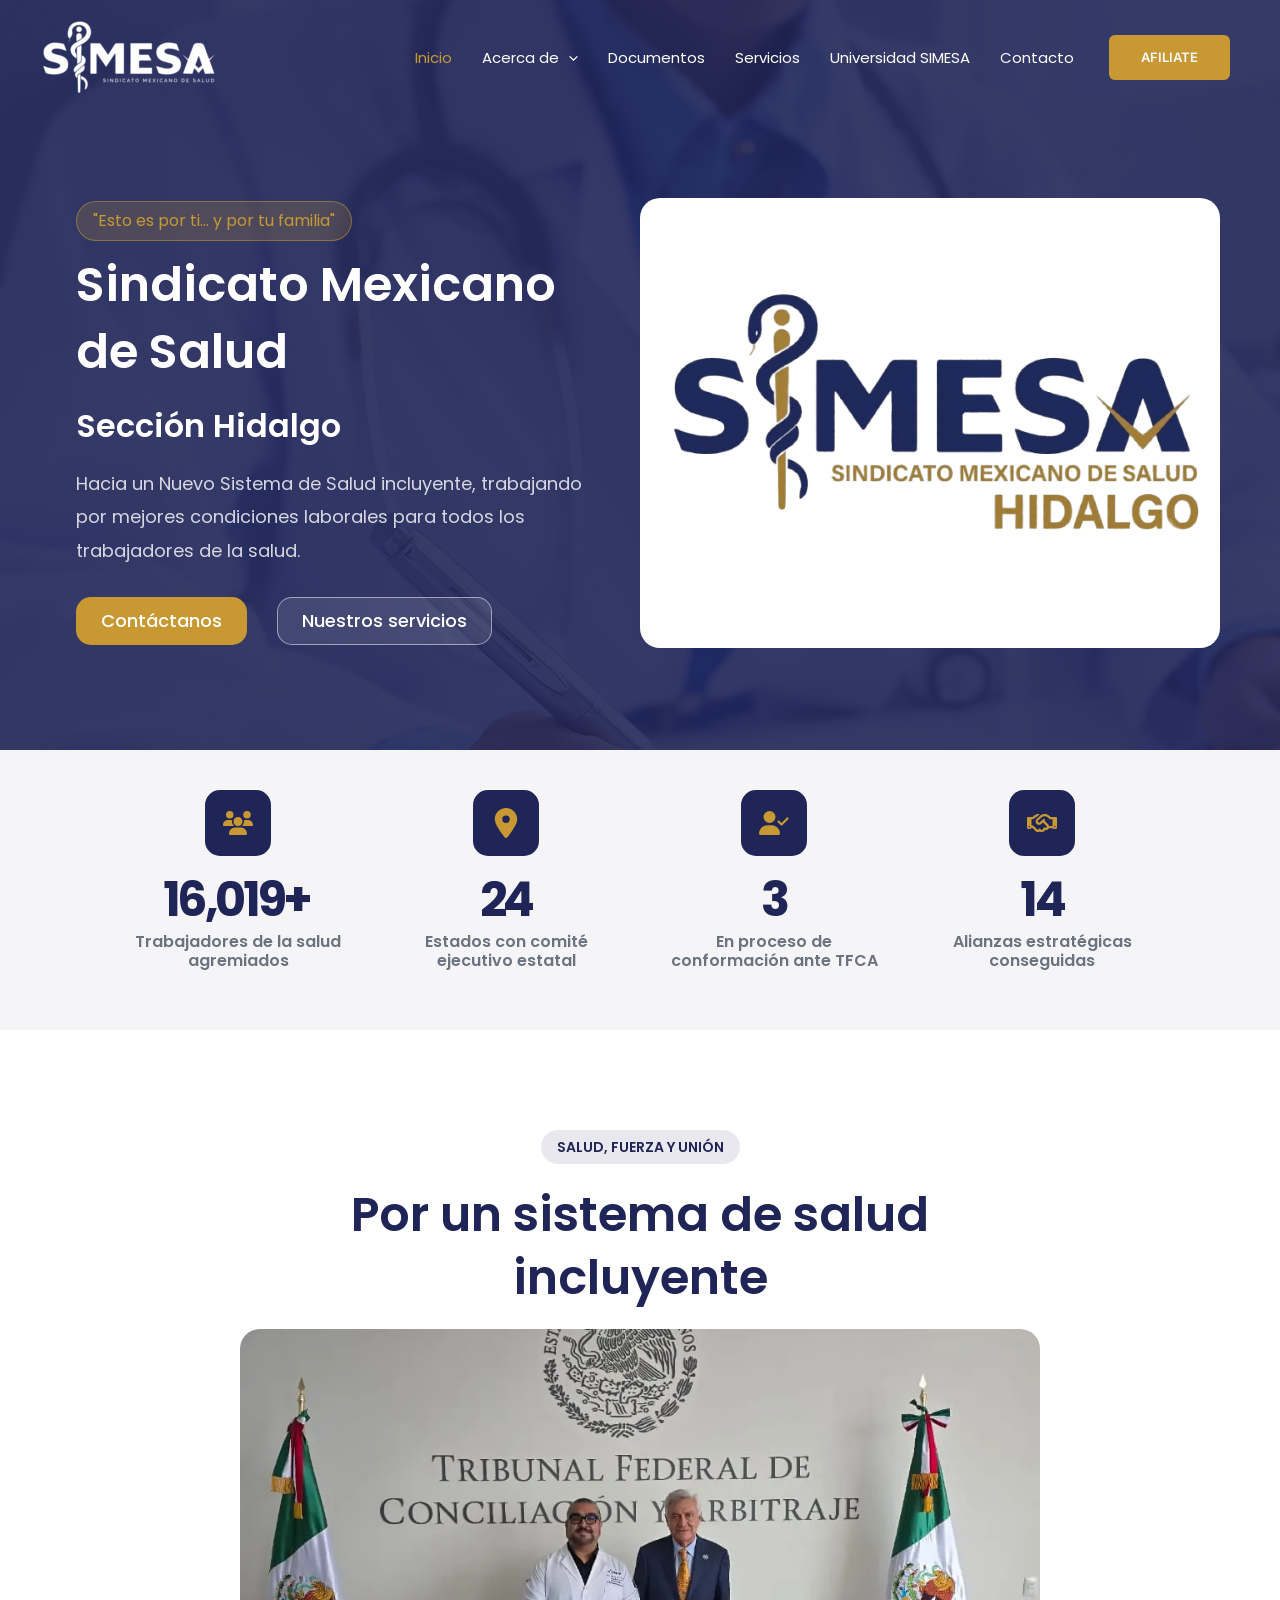
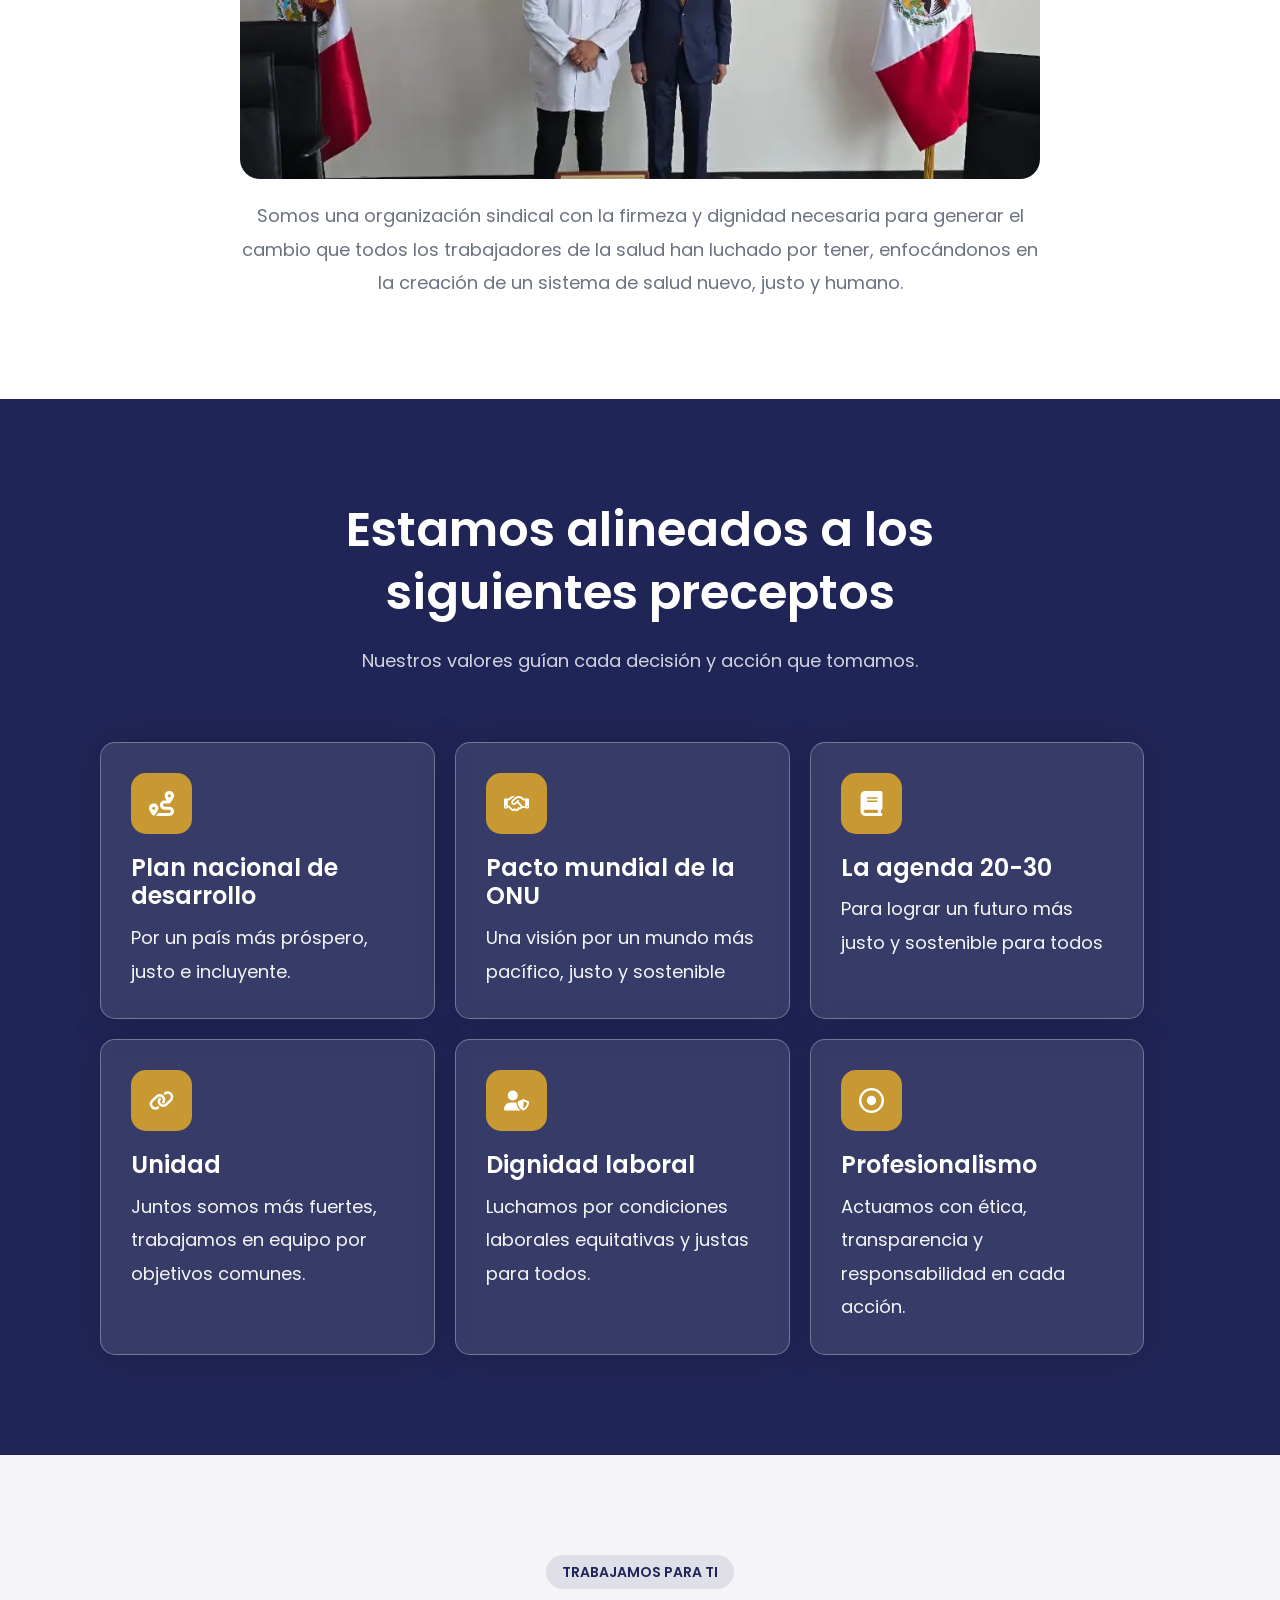
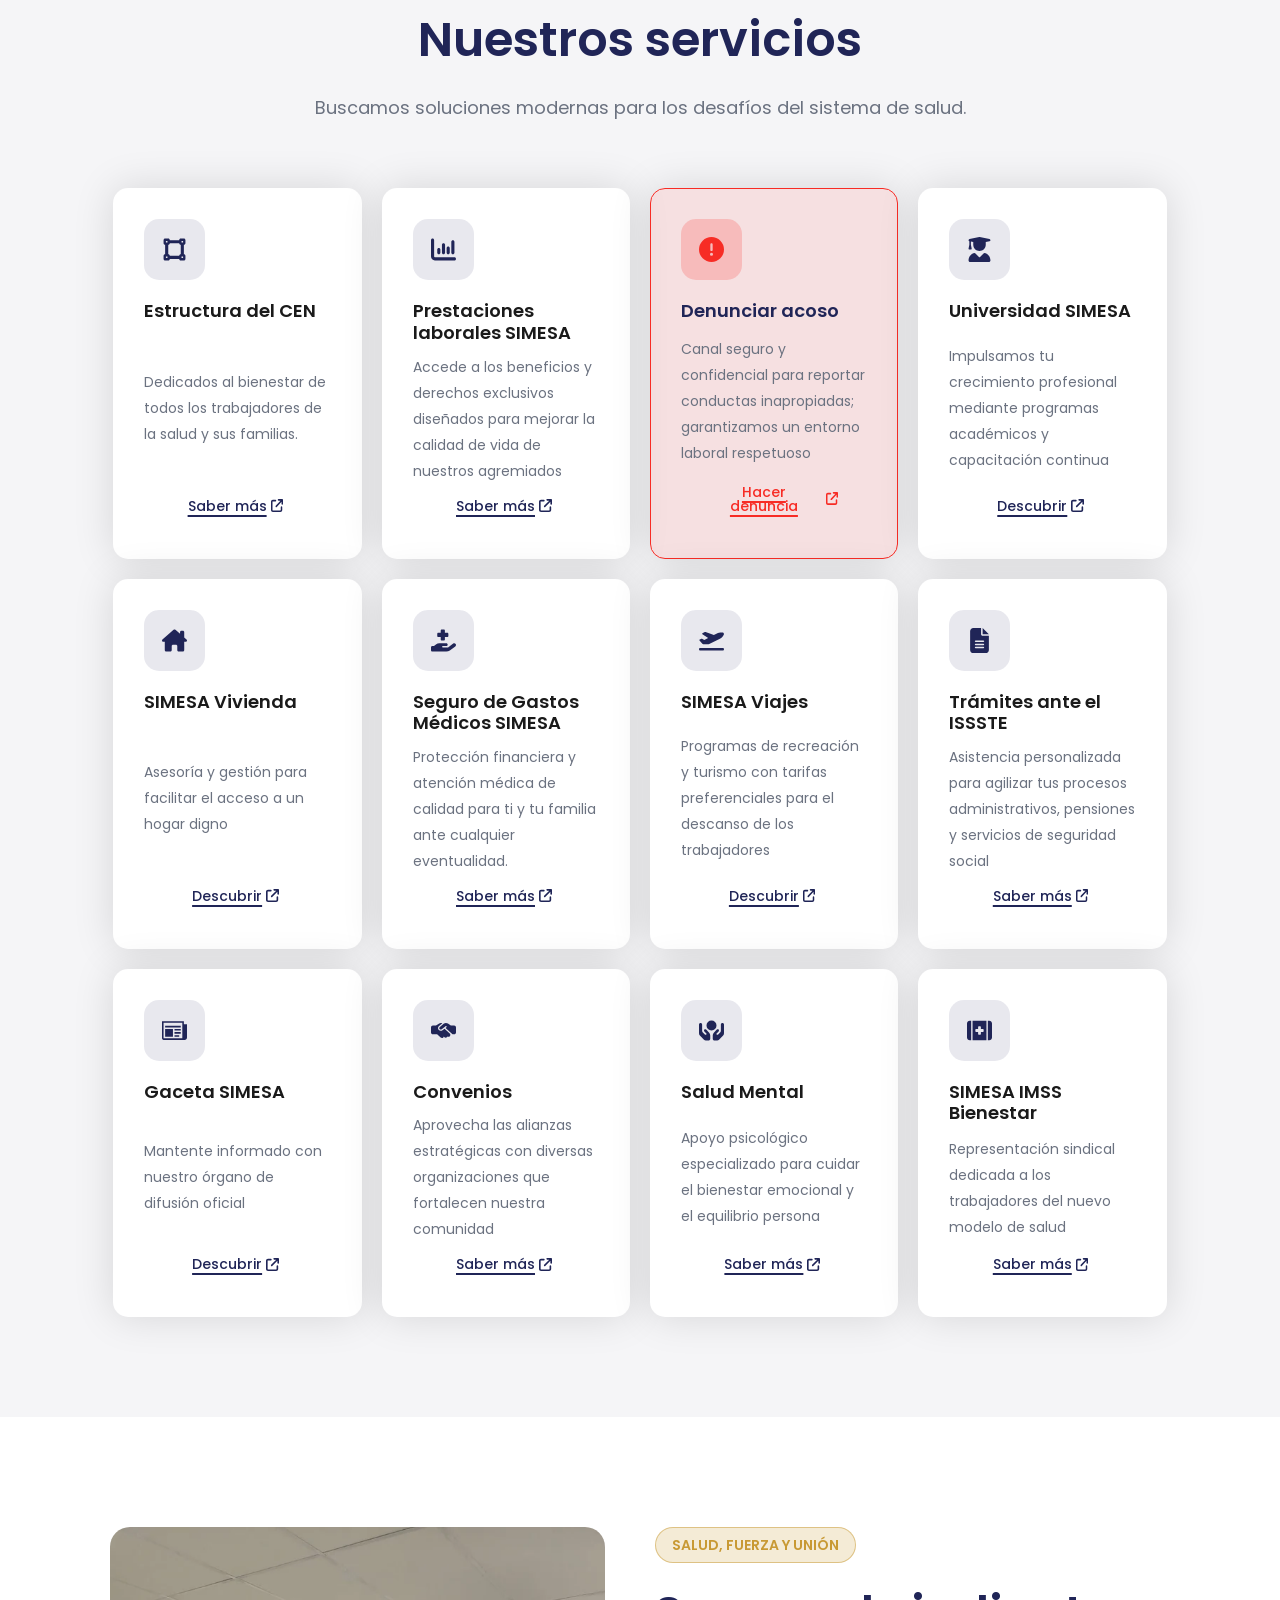
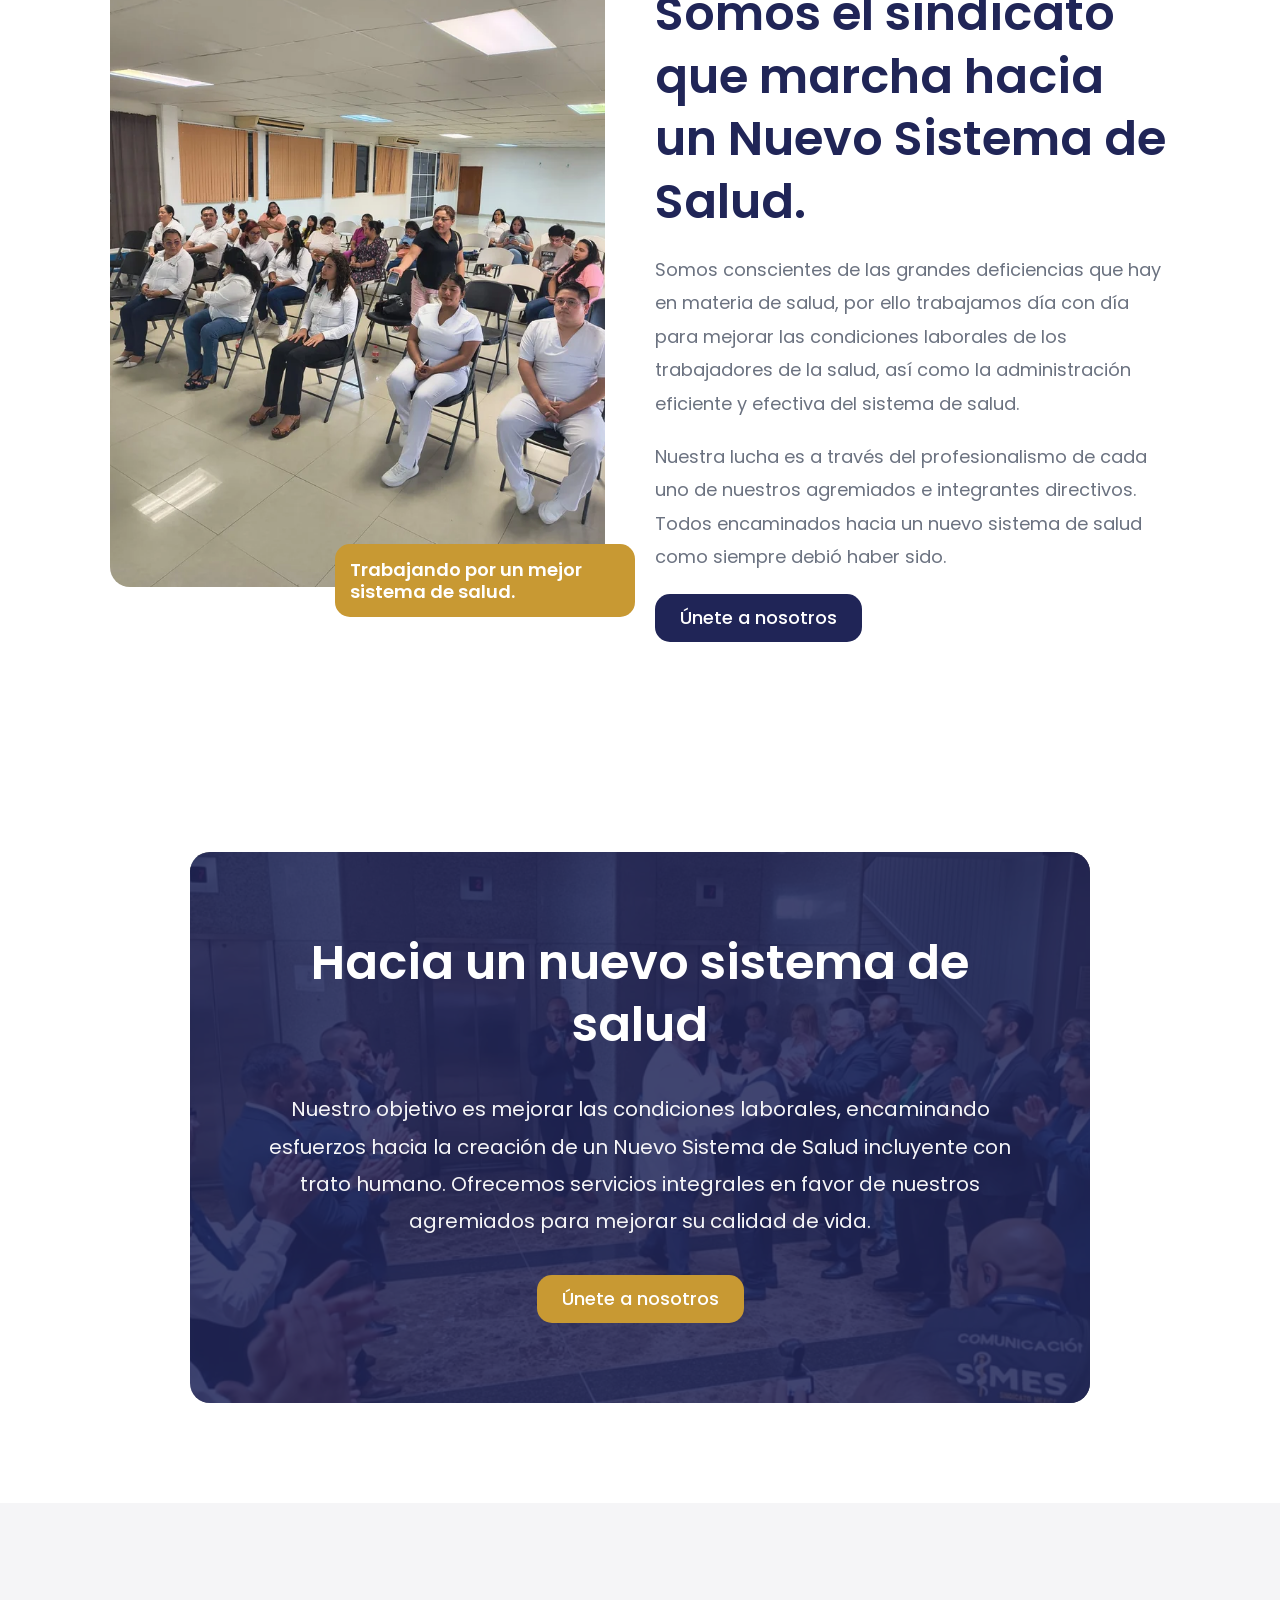
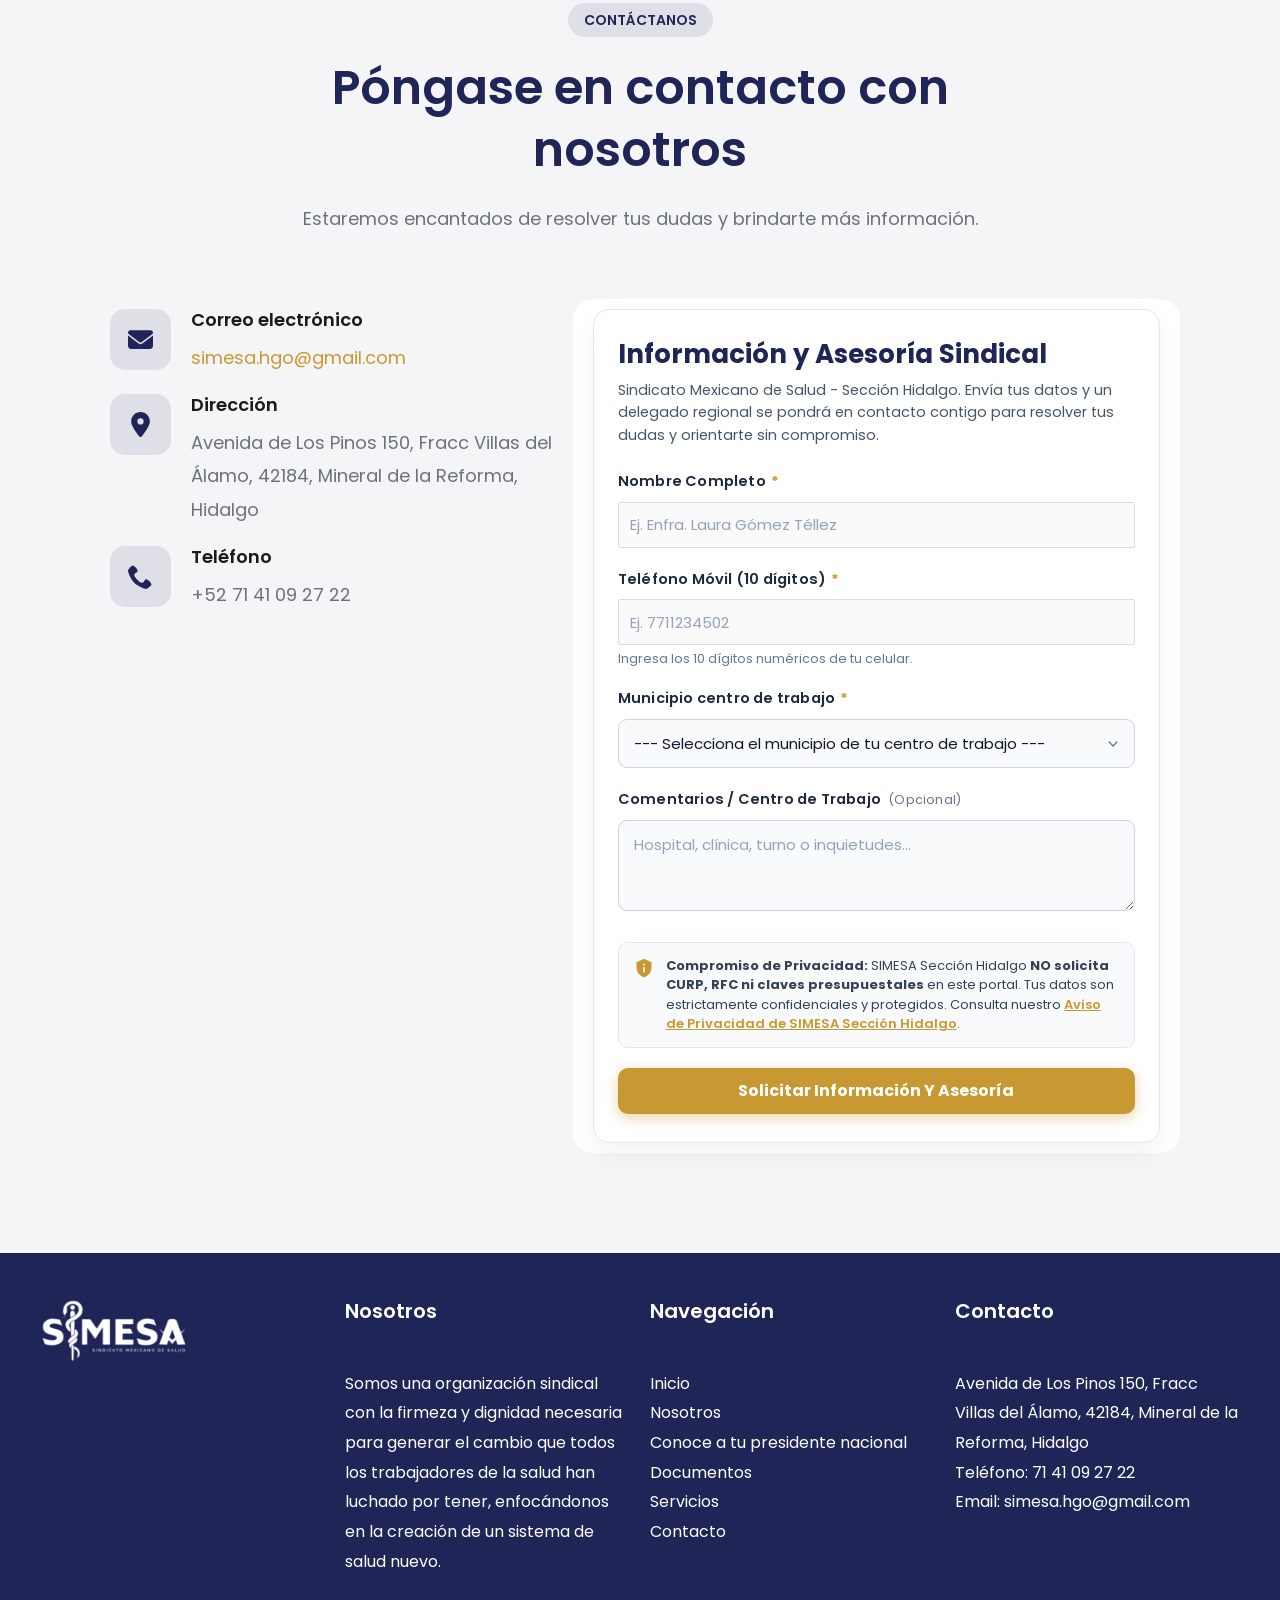
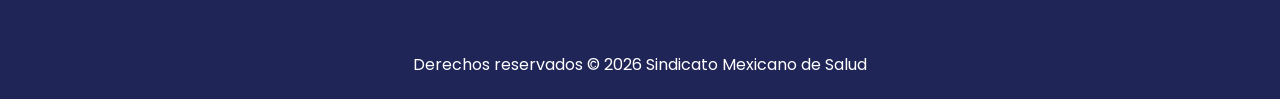
<file: index.html>
<!DOCTYPE html>
<html dir="ltr" lang="es" prefix="og: https://ogp.me/ns#">
<head>
<meta charset="UTF-8">
<meta name="viewport" content="width=device-width, initial-scale=1">
	<link rel="profile" href="https://gmpg.org/xfn/11">
	<title>SIMESA Hidalgo</title>

		<!-- All in One SEO 5.0.1.1 - aioseo.com -->
	<meta name="description" content="&quot;Esto es por ti... y por tu familia&quot; Sindicato Mexicano de Salud Hacia un Nuevo Sistema de Salud incluyente, trabajando por mejores condiciones laborales para todos los trabajadores de la salud. Contáctanos Nuestros servicios + Trabajadores de la salud agremiados + Estados con comité ejecutivo estatal + En proceso de conformación ante TFCA + Alianzas" />
	<meta name="robots" content="max-image-preview:large" />
	<link rel="canonical" href="./" />
	<meta name="generator" content="All in One SEO (AIOSEO) 5.0.1.1" />
		<meta property="og:locale" content="es_ES" />
		<meta property="og:site_name" content="Sindicato Mexicano de Salud - Salud Fuerza y Unión | Por un sistema de salud más incluyente" />
		<meta property="og:type" content="website" />
		<meta property="og:title" content="SIMESA Hidalgo" />
		<meta property="og:description" content="&quot;Esto es por ti... y por tu familia&quot; Sindicato Mexicano de Salud Hacia un Nuevo Sistema de Salud incluyente, trabajando por mejores condiciones laborales para todos los trabajadores de la salud. Contáctanos Nuestros servicios + Trabajadores de la salud agremiados + Estados con comité ejecutivo estatal + En proceso de conformación ante TFCA + Alianzas" />
		<meta property="og:url" content="./" />
		<meta property="og:image" content="./wp-content/uploads/2025/10/Logo_SIMESA_Blanco.png" />
		<meta property="og:image:secure_url" content="./wp-content/uploads/2025/10/Logo_SIMESA_Blanco.png" />
		<meta name="twitter:card" content="summary_large_image" />
		<meta name="twitter:title" content="SIMESA Hidalgo" />
		<meta name="twitter:description" content="&quot;Esto es por ti... y por tu familia&quot; Sindicato Mexicano de Salud Hacia un Nuevo Sistema de Salud incluyente, trabajando por mejores condiciones laborales para todos los trabajadores de la salud. Contáctanos Nuestros servicios + Trabajadores de la salud agremiados + Estados con comité ejecutivo estatal + En proceso de conformación ante TFCA + Alianzas" />
		<meta name="twitter:image" content="./wp-content/uploads/2025/10/Logo_SIMESA_Blanco.png" />
		<script type="application/ld+json" class="aioseo-schema">
			{"@context":"https:\/\/schema.org","@graph":[{"@type":"BreadcrumbList","@id":"https:\/\/sindicatomexicanodesalud.com\/#breadcrumblist","itemListElement":[{"@type":"ListItem","@id":"https:\/\/sindicatomexicanodesalud.com#listItem","position":1,"name":"Home"}]},{"@type":"Organization","@id":"https:\/\/sindicatomexicanodesalud.com\/#organization","name":"Sindicato Mexicano de Salud","description":"Salud Fuerza y Uni\u00f3n | Por un sistema de salud m\u00e1s incluyente","url":"https:\/\/sindicatomexicanodesalud.com\/","logo":{"@type":"ImageObject","url":"https:\/\/sindicatomexicanodesalud.com\/wp-content\/uploads\/2025\/10\/Logo_SIMESA.png","@id":"https:\/\/sindicatomexicanodesalud.com\/#organizationLogo","width":500,"height":220},"image":{"@id":"https:\/\/sindicatomexicanodesalud.com\/#organizationLogo"},"sameAs":["https:\/\/www.facebook.com\/SindicatoSIMESA"]},{"@type":"WebPage","@id":"https:\/\/sindicatomexicanodesalud.com\/#webpage","url":"https:\/\/sindicatomexicanodesalud.com\/","name":"SIMESA Hidalgo","description":"\"Esto es por ti... y por tu familia\" Sindicato Mexicano de Salud Hacia un Nuevo Sistema de Salud incluyente, trabajando por mejores condiciones laborales para todos los trabajadores de la salud. Cont\u00e1ctanos Nuestros servicios + Trabajadores de la salud agremiados + Estados con comit\u00e9 ejecutivo estatal + En proceso de conformaci\u00f3n ante TFCA + Alianzas","inLanguage":"es-ES","isPartOf":{"@id":"https:\/\/sindicatomexicanodesalud.com\/#website"},"breadcrumb":{"@id":"https:\/\/sindicatomexicanodesalud.com\/#breadcrumblist"},"datePublished":"2025-10-27T17:24:54-06:00","dateModified":"2026-05-20T20:14:03-06:00"},{"@type":"WebSite","@id":"https:\/\/sindicatomexicanodesalud.com\/#website","url":"https:\/\/sindicatomexicanodesalud.com\/","name":"Sindicato Mexicano de Salud","description":"Salud Fuerza y Uni\u00f3n | Por un sistema de salud m\u00e1s incluyente","inLanguage":"es-ES","publisher":{"@id":"https:\/\/sindicatomexicanodesalud.com\/#organization"}}]}
		</script>
		<!-- All in One SEO -->

<link rel='dns-prefetch' href='//fonts.googleapis.com' />
<link href='https://fonts.googleapis.com' rel='preconnect' />
<link href='https://fonts.gstatic.com' crossorigin='anonymous' rel='preconnect' />
<link rel="alternate" type="application/rss+xml" title="Sindicato Mexicano de Salud &raquo; Feed" href="./feed/" />
<link rel="alternate" type="application/rss+xml" title="Sindicato Mexicano de Salud &raquo; Feed de los comentarios" href="./comments/feed/" />
<link rel="alternate" title="oEmbed (JSON)" type="application/json+oembed" href="./wp-json/oembed/1.0/embed?url=https%3A%2F%2Fsindicatomexicanodesalud.com%2F" />
<link rel="alternate" title="oEmbed (XML)" type="text/xml+oembed" href="./wp-json/oembed/1.0/embed?url=https%3A%2F%2Fsindicatomexicanodesalud.com%2F&#038;format=xml" />
		<!-- This site uses the Google Analytics by MonsterInsights plugin v11.2.0 - Using Analytics tracking - https://www.monsterinsights.com/ -->
		<!-- Nota: MonsterInsights no está actualmente configurado en este sitio. El dueño del sitio necesita identificarse usando su cuenta de Google Analytics en el panel de ajustes de MonsterInsights. -->
					<!-- No tracking code set -->
				<!-- / Google Analytics by MonsterInsights -->
		<style id="wp-img-auto-sizes-contain-inline-css">
img:is([sizes=auto i],[sizes^="auto," i]){contain-intrinsic-size:3000px 1500px}
/*# sourceURL=wp-img-auto-sizes-contain-inline-css */
</style>
<link rel='stylesheet' id='astra-theme-css-css' href='./wp-content/themes/astra/assets/css/minified/main.min.css?ver=4.13.6' media='all' />
<style id="astra-theme-css-inline-css">
:root{--ast-post-nav-space:0;--ast-container-default-xlg-padding:6.67em;--ast-container-default-lg-padding:5.67em;--ast-container-default-slg-padding:4.34em;--ast-container-default-md-padding:3.34em;--ast-container-default-sm-padding:6.67em;--ast-container-default-xs-padding:2.4em;--ast-container-default-xxs-padding:1.4em;--ast-code-block-background:#EEEEEE;--ast-comment-inputs-background:#FAFAFA;--ast-normal-container-width:1200px;--ast-narrow-container-width:750px;--ast-blog-title-font-weight:normal;--ast-blog-meta-weight:inherit;--ast-global-color-primary:var(--ast-global-color-5);--ast-global-color-secondary:var(--ast-global-color-4);--ast-global-color-alternate-background:var(--ast-global-color-7);--ast-global-color-subtle-background:var(--ast-global-color-6);--ast-bg-style-guide:var( --ast-global-color-secondary,var(--ast-global-color-5) );--ast-shadow-style-guide:0px 0px 4px 0 #00000057;--ast-global-dark-bg-style:#fff;--ast-global-dark-lfs:#fbfbfb;--ast-widget-bg-color:#fafafa;--ast-wc-container-head-bg-color:#fbfbfb;--ast-title-layout-bg:#eeeeee;--ast-search-border-color:#e7e7e7;--ast-lifter-hover-bg:#e6e6e6;--ast-gallery-block-color:#000;--srfm-color-input-label:var(--ast-global-color-2);}html{font-size:112.5%;}a,.page-title{color:var(--ast-global-color-0);}a:hover,a:focus{color:var(--ast-global-color-1);}body,button,input,select,textarea,.ast-button,.ast-custom-button{font-family:'Poppins',sans-serif;font-weight:400;font-size:18px;font-size:1rem;}blockquote{color:#202735;}p,.entry-content p{margin-bottom:0.5em;}h1,h2,h3,h4,h5,h6,.entry-content :where(h1,h2,h3,h4,h5,h6),.site-title,.site-title a{font-family:'Poppins',sans-serif;font-weight:600;line-height:1.1em;}.ast-site-identity .site-title a{color:var(--ast-global-color-2);}.site-title{font-size:35px;font-size:1.9444444444444rem;display:none;}header .custom-logo-link img{max-width:180px;width:180px;}.astra-logo-svg{width:180px;}.site-header .site-description{font-size:15px;font-size:0.83333333333333rem;display:none;}.entry-title{font-size:40px;font-size:2.2222222222222rem;}.archive .ast-article-post .ast-article-inner,.blog .ast-article-post .ast-article-inner,.archive .ast-article-post .ast-article-inner:hover,.blog .ast-article-post .ast-article-inner:hover{overflow:hidden;}h1,.entry-content :where(h1){font-size:60px;font-size:3.3333333333333rem;font-family:'Poppins',sans-serif;line-height:1.4em;}h2,.entry-content :where(h2){font-size:48px;font-size:2.6666666666667rem;font-family:'Poppins',sans-serif;line-height:1.3em;}h3,.entry-content :where(h3){font-size:32px;font-size:1.7777777777778rem;font-family:'Poppins',sans-serif;line-height:1.3em;}h4,.entry-content :where(h4){font-size:24px;font-size:1.3333333333333rem;line-height:1.2em;font-family:'Poppins',sans-serif;}h5,.entry-content :where(h5){font-size:20px;font-size:1.1111111111111rem;line-height:1.2em;font-family:'Poppins',sans-serif;}h6,.entry-content :where(h6){font-size:13px;font-size:0.72222222222222rem;line-height:1.25em;font-family:'Poppins',sans-serif;}::selection{background-color:var(--ast-global-color-0);color:#000000;}body,h1,h2,h3,h4,h5,h6,.entry-title a,.entry-content :where(h1,h2,h3,h4,h5,h6){color:#6b7280;}.tagcloud a:hover,.tagcloud a:focus,.tagcloud a.current-item{color:#000000;border-color:var(--ast-global-color-0);background-color:var(--ast-global-color-0);}input:focus,input[type="text"]:focus,input[type="email"]:focus,input[type="url"]:focus,input[type="password"]:focus,input[type="reset"]:focus,input[type="search"]:focus,textarea:focus{border-color:var(--ast-global-color-0);}input[type="radio"]:checked,input[type=reset],input[type="checkbox"]:checked,input[type="checkbox"]:hover:checked,input[type="checkbox"]:focus:checked,input[type=range]::-webkit-slider-thumb{border-color:var(--ast-global-color-0);background-color:var(--ast-global-color-0);box-shadow:none;}.site-footer a:hover + .post-count,.site-footer a:focus + .post-count{background:var(--ast-global-color-0);border-color:var(--ast-global-color-0);}.single .nav-links .nav-previous,.single .nav-links .nav-next{color:var(--ast-global-color-0);}.entry-meta,.entry-meta *{line-height:1.45;color:var(--ast-global-color-0);}.entry-meta a:not(.ast-button):hover,.entry-meta a:not(.ast-button):hover *,.entry-meta a:not(.ast-button):focus,.entry-meta a:not(.ast-button):focus *,.page-links > .page-link,.page-links .page-link:hover,.post-navigation a:hover{color:var(--ast-global-color-1);}#cat option,.secondary .calendar_wrap thead a,.secondary .calendar_wrap thead a:visited{color:var(--ast-global-color-0);}.secondary .calendar_wrap #today,.ast-progress-val span{background:var(--ast-global-color-0);}.secondary a:hover + .post-count,.secondary a:focus + .post-count{background:var(--ast-global-color-0);border-color:var(--ast-global-color-0);}.calendar_wrap #today > a{color:#000000;}.page-links .page-link,.single .post-navigation a{color:var(--ast-global-color-0);}.ast-search-menu-icon .search-form button.search-submit{padding:0 4px;}.ast-search-menu-icon form.search-form{padding-right:0;}.ast-header-search .ast-search-menu-icon.ast-dropdown-active .search-form,.ast-header-search .ast-search-menu-icon.ast-dropdown-active .search-field:focus{transition:all 0.2s;}.search-form input.search-field:focus{outline:none;}.ast-mobile-header-content .ast-builder-layout-element:not(.ast-builder-menu):not(.ast-header-divider-element),.ast-mobile-popup-content .ast-builder-layout-element:not(.ast-builder-menu):not(.ast-header-divider-element){padding:15px 20px;}.wp-block-latest-posts > li > a{color:var(--ast-global-color-1);}.widget-title,.widget .wp-block-heading{font-size:25px;font-size:1.3888888888889rem;color:#6b7280;}.ast-search-menu-icon.slide-search a:focus-visible:focus-visible,.astra-search-icon:focus-visible,#close:focus-visible,a:focus-visible,.ast-menu-toggle:focus-visible,.site .skip-link:focus-visible,.wp-block-loginout input:focus-visible,.wp-block-search.wp-block-search__button-inside .wp-block-search__inside-wrapper,.ast-header-navigation-arrow:focus-visible,.ast-orders-table__row .ast-orders-table__cell:focus-visible,a#ast-apply-coupon:focus-visible,#ast-apply-coupon:focus-visible,#close:focus-visible,.button.search-submit:focus-visible,#search_submit:focus,.normal-search:focus-visible,.ast-header-account-wrap:focus-visible,.astra-cart-drawer-close:focus,.ast-single-variation:focus,.ast-button:focus,.ast-builder-button-wrap:has(.ast-custom-button-link:focus),.ast-builder-button-wrap .ast-custom-button-link:focus{outline-style:dotted;outline-color:inherit;outline-width:thin;}input:focus,input[type="text"]:focus,input[type="email"]:focus,input[type="url"]:focus,input[type="password"]:focus,input[type="reset"]:focus,input[type="search"]:focus,input[type="number"]:focus,textarea:focus,.wp-block-search__input:focus,[data-section="section-header-mobile-trigger"] .ast-button-wrap .ast-mobile-menu-trigger-minimal:focus,.ast-mobile-popup-drawer.active .menu-toggle-close:focus,#ast-scroll-top:focus,#coupon_code:focus,#ast-coupon-code:focus{border-style:dotted;border-color:inherit;border-width:thin;}input{outline:none;}.ast-logo-title-inline .site-logo-img{padding-right:1em;}.site-logo-img img{ transition:all 0.2s linear;}.site-logo-img .transparent-custom-logo img,.ast-theme-transparent-header .site-logo-img img{filter:url(#ast-img-color-filter-2);}body .ast-oembed-container *{position:absolute;top:0;width:100%;height:100%;left:0;}body .wp-block-embed-pocket-casts .ast-oembed-container *{position:unset;}.ast-single-post-featured-section + article {margin-top: 2em;}.site-content .ast-single-post-featured-section img {width: 100%;overflow: hidden;object-fit: cover;}.site > .ast-single-related-posts-container {margin-top: 0;}@media (min-width: 922px) {.ast-desktop .ast-container--narrow {max-width: var(--ast-narrow-container-width);margin: 0 auto;}}.ast-page-builder-template .hentry {margin: 0;}.ast-page-builder-template .site-content > .ast-container {max-width: 100%;padding: 0;}.ast-page-builder-template .site .site-content #primary {padding: 0;margin: 0;}.ast-page-builder-template .no-results {text-align: center;margin: 4em auto;}.ast-page-builder-template .ast-pagination {padding: 2em;}.ast-page-builder-template .entry-header.ast-no-title.ast-no-thumbnail {margin-top: 0;}.ast-page-builder-template .entry-header.ast-header-without-markup {margin-top: 0;margin-bottom: 0;}.ast-page-builder-template .entry-header.ast-no-title.ast-no-meta {margin-bottom: 0;}.ast-page-builder-template.single .post-navigation {padding-bottom: 2em;}.ast-page-builder-template.single-post .site-content > .ast-container {max-width: 100%;}.ast-page-builder-template .entry-header {margin-top: 4em;margin-left: auto;margin-right: auto;padding-left: 20px;padding-right: 20px;}.single.ast-page-builder-template .entry-header {padding-left: 20px;padding-right: 20px;}.ast-page-builder-template .ast-archive-description {margin: 4em auto 0;padding-left: 20px;padding-right: 20px;}.ast-page-builder-template.ast-no-sidebar .entry-content .alignwide {margin-left: 0;margin-right: 0;}@media (max-width:921.99px){#ast-desktop-header{display:none;}}@media (min-width:922px){#ast-mobile-header{display:none;}}.wp-block-buttons.aligncenter{justify-content:center;}.ast-plain-container.ast-no-sidebar #primary{margin-top:0;margin-bottom:0;}.wp-block-buttons .wp-block-button.is-style-outline .wp-block-button__link.wp-element-button,.ast-outline-button,.wp-block-uagb-buttons-child .uagb-buttons-repeater.ast-outline-button{border-color:var(--ast-global-color-0);border-top-width:2px;border-right-width:2px;border-bottom-width:2px;border-left-width:2px;font-family:'Inter',sans-serif;font-weight:600;font-size:15px;font-size:0.83333333333333rem;line-height:1em;border-top-left-radius:6px;border-top-right-radius:6px;border-bottom-right-radius:6px;border-bottom-left-radius:6px;}.wp-block-button.is-style-outline .wp-block-button__link:hover,.wp-block-buttons .wp-block-button.is-style-outline .wp-block-button__link:focus,.wp-block-buttons .wp-block-button.is-style-outline > .wp-block-button__link:not(.has-text-color):hover,.wp-block-buttons .wp-block-button.wp-block-button__link.is-style-outline:not(.has-text-color):hover,.ast-outline-button:hover,.ast-outline-button:focus,.wp-block-uagb-buttons-child .uagb-buttons-repeater.ast-outline-button:hover,.wp-block-uagb-buttons-child .uagb-buttons-repeater.ast-outline-button:focus{background-color:var(--ast-global-color-1);}.wp-block-button .wp-block-button__link.wp-element-button.is-style-outline:not(.has-background),.wp-block-button.is-style-outline>.wp-block-button__link.wp-element-button:not(.has-background),.ast-outline-button{background-color:var(--ast-global-color-0);}.entry-content[data-ast-blocks-layout] > figure{margin-bottom:1em;}@media (max-width:921px){.ast-left-sidebar #content > .ast-container{display:flex;flex-direction:column-reverse;width:100%;}.ast-separate-container .ast-article-post,.ast-separate-container .ast-article-single{padding:1.5em 2.14em;}.ast-author-box img.avatar{margin:20px 0 0 0;}}@media (min-width:922px){.ast-separate-container.ast-right-sidebar #primary,.ast-separate-container.ast-left-sidebar #primary{border:0;}.search-no-results.ast-separate-container #primary{margin-bottom:4em;}}.wp-block-button .wp-block-button__link{color:#f8fbfe;}.wp-block-button .wp-block-button__link:hover,.wp-block-button .wp-block-button__link:focus{color:#f8fbfe;background-color:var(--ast-global-color-1);border-color:var(--ast-global-color-1);}.wp-block-button .wp-block-button__link,.wp-block-search .wp-block-search__button,body .wp-block-file .wp-block-file__button{border-color:var(--ast-global-color-0);background-color:var(--ast-global-color-0);color:#f8fbfe;font-family:'Inter',sans-serif;font-weight:600;line-height:1em;text-transform:capitalize;font-size:15px;font-size:0.83333333333333rem;border-top-left-radius:6px;border-top-right-radius:6px;border-bottom-right-radius:6px;border-bottom-left-radius:6px;padding-top:16px;padding-right:32px;padding-bottom:16px;padding-left:32px;}.menu-toggle,button,.ast-button,.ast-custom-button,.button,input#submit,input[type="button"],input[type="submit"],input[type="reset"],form[CLASS*="wp-block-search__"].wp-block-search .wp-block-search__inside-wrapper .wp-block-search__button,body .wp-block-file .wp-block-file__button{border-style:solid;border-top-width:0;border-right-width:0;border-left-width:0;border-bottom-width:0;color:#f8fbfe;border-color:var(--ast-global-color-0);background-color:var(--ast-global-color-0);padding-top:16px;padding-right:32px;padding-bottom:16px;padding-left:32px;font-family:'Inter',sans-serif;font-weight:600;font-size:15px;font-size:0.83333333333333rem;line-height:1em;text-transform:capitalize;border-top-left-radius:6px;border-top-right-radius:6px;border-bottom-right-radius:6px;border-bottom-left-radius:6px;}button:focus,.menu-toggle:hover,button:hover,.ast-button:hover,.ast-custom-button:hover .button:hover,.ast-custom-button:hover ,input[type=reset]:hover,input[type=reset]:focus,input#submit:hover,input#submit:focus,input[type="button"]:hover,input[type="button"]:focus,input[type="submit"]:hover,input[type="submit"]:focus,form[CLASS*="wp-block-search__"].wp-block-search .wp-block-search__inside-wrapper .wp-block-search__button:hover,form[CLASS*="wp-block-search__"].wp-block-search .wp-block-search__inside-wrapper .wp-block-search__button:focus,body .wp-block-file .wp-block-file__button:hover,body .wp-block-file .wp-block-file__button:focus{color:#f8fbfe;background-color:var(--ast-global-color-1);border-color:var(--ast-global-color-1);}@media (max-width:921px){.ast-mobile-header-stack .main-header-bar .ast-search-menu-icon{display:inline-block;}.ast-header-break-point.ast-header-custom-item-outside .ast-mobile-header-stack .main-header-bar .ast-search-icon{margin:0;}.ast-comment-avatar-wrap img{max-width:2.5em;}.ast-comment-meta{padding:0 1.8888em 1.3333em;}.ast-separate-container .ast-comment-list li.depth-1{padding:1.5em 2.14em;}.ast-separate-container .comment-respond{padding:2em 2.14em;}}@media (min-width:544px){.ast-container{max-width:100%;}}@media (max-width:544px){.ast-separate-container .ast-article-post,.ast-separate-container .ast-article-single,.ast-separate-container .comments-title,.ast-separate-container .ast-archive-description{padding:1.5em 1em;}.ast-separate-container #content .ast-container{padding-left:0.54em;padding-right:0.54em;}.ast-separate-container .ast-comment-list .bypostauthor{padding:.5em;}.ast-search-menu-icon.ast-dropdown-active .search-field{width:170px;}} #ast-mobile-header .ast-site-header-cart-li a{pointer-events:none;}@media (min-width:545px){.ast-page-builder-template .comments-area,.single.ast-page-builder-template .entry-header,.single.ast-page-builder-template .post-navigation,.single.ast-page-builder-template .ast-single-related-posts-container{max-width:1240px;margin-left:auto;margin-right:auto;}}body,.ast-separate-container{background-color:#ffffff;background-image:none;}@media (max-width:921px){.site-title{display:none;}.site-header .site-description{display:none;}h1,.entry-content :where(h1){font-size:30px;}h2,.entry-content :where(h2){font-size:25px;}h3,.entry-content :where(h3){font-size:20px;}}@media (max-width:544px){.site-title{display:none;}.site-header .site-description{display:none;}h1,.entry-content :where(h1){font-size:30px;}h2,.entry-content :where(h2){font-size:25px;}h3,.entry-content :where(h3){font-size:20px;}}@media (max-width:921px){html{font-size:102.6%;}}@media (max-width:544px){html{font-size:102.6%;}}@media (min-width:922px){.ast-container{max-width:1240px;}}@media (min-width:922px){.site-content .ast-container{display:flex;}}@media (max-width:921px){.site-content .ast-container{flex-direction:column;}}@media (min-width:922px){.single-post .site-content > .ast-container{max-width:1420px;}}@media (min-width:922px){.main-header-menu .sub-menu .menu-item.ast-left-align-sub-menu:hover > .sub-menu,.main-header-menu .sub-menu .menu-item.ast-left-align-sub-menu.focus > .sub-menu{margin-left:-0px;}}.ast-theme-transparent-header [data-section="section-header-mobile-trigger"] .ast-button-wrap .mobile-menu-toggle-icon .ast-mobile-svg{fill:var(--ast-global-color-0);}.ast-theme-transparent-header [data-section="section-header-mobile-trigger"] .ast-button-wrap .mobile-menu-wrap .mobile-menu{color:var(--ast-global-color-0);}.ast-theme-transparent-header [data-section="section-header-mobile-trigger"] .ast-button-wrap .ast-mobile-menu-trigger-outline{background:transparent;color:var(--ast-global-color-0);border-color:#ffffff;}.site .comments-area{padding-bottom:3em;}.wp-block-file {display: flex;align-items: center;flex-wrap: wrap;justify-content: space-between;}.wp-block-pullquote {border: none;}.wp-block-pullquote blockquote::before {content: "\201D";font-family: "Helvetica",sans-serif;display: flex;transform: rotate( 180deg );font-size: 6rem;font-style: normal;line-height: 1;font-weight: bold;align-items: center;justify-content: center;}.has-text-align-right > blockquote::before {justify-content: flex-start;}.has-text-align-left > blockquote::before {justify-content: flex-end;}figure.wp-block-pullquote.is-style-solid-color blockquote {max-width: 100%;text-align: inherit;}:root {--wp--custom--ast-default-block-top-padding: 3em;--wp--custom--ast-default-block-right-padding: 3em;--wp--custom--ast-default-block-bottom-padding: 3em;--wp--custom--ast-default-block-left-padding: 3em;--wp--custom--ast-container-width: 1200px;--wp--custom--ast-content-width-size: 1200px;--wp--custom--ast-wide-width-size: calc(1200px + var(--wp--custom--ast-default-block-left-padding) + var(--wp--custom--ast-default-block-right-padding));}.ast-narrow-container {--wp--custom--ast-content-width-size: 750px;--wp--custom--ast-wide-width-size: 750px;}@media(max-width: 921px) {:root {--wp--custom--ast-default-block-top-padding: 3em;--wp--custom--ast-default-block-right-padding: 2em;--wp--custom--ast-default-block-bottom-padding: 3em;--wp--custom--ast-default-block-left-padding: 2em;}}@media(max-width: 544px) {:root {--wp--custom--ast-default-block-top-padding: 3em;--wp--custom--ast-default-block-right-padding: 1.5em;--wp--custom--ast-default-block-bottom-padding: 3em;--wp--custom--ast-default-block-left-padding: 1.5em;}}.entry-content > .wp-block-group,.entry-content > .wp-block-cover,.entry-content > .wp-block-columns {padding-top: var(--wp--custom--ast-default-block-top-padding);padding-right: var(--wp--custom--ast-default-block-right-padding);padding-bottom: var(--wp--custom--ast-default-block-bottom-padding);padding-left: var(--wp--custom--ast-default-block-left-padding);}.ast-plain-container.ast-no-sidebar .entry-content > .alignfull,.ast-page-builder-template .ast-no-sidebar .entry-content > .alignfull {margin-left: calc( -50vw + 50%);margin-right: calc( -50vw + 50%);max-width: 100vw;width: 100vw;}.ast-plain-container.ast-no-sidebar .entry-content .alignfull .alignfull,.ast-page-builder-template.ast-no-sidebar .entry-content .alignfull .alignfull,.ast-plain-container.ast-no-sidebar .entry-content .alignfull .alignwide,.ast-page-builder-template.ast-no-sidebar .entry-content .alignfull .alignwide,.ast-plain-container.ast-no-sidebar .entry-content .alignwide .alignfull,.ast-page-builder-template.ast-no-sidebar .entry-content .alignwide .alignfull,.ast-plain-container.ast-no-sidebar .entry-content .alignwide .alignwide,.ast-page-builder-template.ast-no-sidebar .entry-content .alignwide .alignwide,.ast-plain-container.ast-no-sidebar .entry-content .wp-block-column .alignfull,.ast-page-builder-template.ast-no-sidebar .entry-content .wp-block-column .alignfull,.ast-plain-container.ast-no-sidebar .entry-content .wp-block-column .alignwide,.ast-page-builder-template.ast-no-sidebar .entry-content .wp-block-column .alignwide {margin-left: auto;margin-right: auto;width: 100%;}[data-ast-blocks-layout] .wp-block-separator:not(.is-style-dots) {height: 0;}[data-ast-blocks-layout] .wp-block-separator {margin: 20px auto;}[data-ast-blocks-layout] .wp-block-separator:not(.is-style-wide):not(.is-style-dots) {max-width: 100px;}[data-ast-blocks-layout] .wp-block-separator.has-background {padding: 0;}.entry-content[data-ast-blocks-layout] > * {max-width: var(--wp--custom--ast-content-width-size);margin-left: auto;margin-right: auto;}.entry-content[data-ast-blocks-layout] > .alignwide {max-width: var(--wp--custom--ast-wide-width-size);}.entry-content[data-ast-blocks-layout] .alignfull {max-width: none;}.entry-content .wp-block-columns {margin-bottom: 0;}blockquote {margin: 1.5em;border-color: rgba(0,0,0,0.05);}.wp-block-quote:not(.has-text-align-right):not(.has-text-align-center) {border-left: 5px solid rgba(0,0,0,0.05);}.has-text-align-right > blockquote,blockquote.has-text-align-right {border-right: 5px solid rgba(0,0,0,0.05);}.has-text-align-left > blockquote,blockquote.has-text-align-left {border-left: 5px solid rgba(0,0,0,0.05);}.wp-block-site-tagline,.wp-block-latest-posts .read-more {margin-top: 15px;}.wp-block-loginout p label {display: block;}.wp-block-loginout p:not(.login-remember):not(.login-submit) input {width: 100%;}.wp-block-loginout input:focus {border-color: transparent;}.wp-block-loginout input:focus {outline: thin dotted;}.entry-content .wp-block-media-text .wp-block-media-text__content {padding: 0 0 0 8%;}.entry-content .wp-block-media-text.has-media-on-the-right .wp-block-media-text__content {padding: 0 8% 0 0;}.entry-content .wp-block-media-text.has-background .wp-block-media-text__content {padding: 8%;}.entry-content .wp-block-cover:not([class*="background-color"]):not(.has-text-color.has-link-color) .wp-block-cover__inner-container,.entry-content .wp-block-cover:not([class*="background-color"]) .wp-block-cover-image-text,.entry-content .wp-block-cover:not([class*="background-color"]) .wp-block-cover-text,.entry-content .wp-block-cover-image:not([class*="background-color"]) .wp-block-cover__inner-container,.entry-content .wp-block-cover-image:not([class*="background-color"]) .wp-block-cover-image-text,.entry-content .wp-block-cover-image:not([class*="background-color"]) .wp-block-cover-text {color: var(--ast-global-color-primary,var(--ast-global-color-5));}.wp-block-loginout .login-remember input {width: 1.1rem;height: 1.1rem;margin: 0 5px 4px 0;vertical-align: middle;}.wp-block-latest-posts > li > *:first-child,.wp-block-latest-posts:not(.is-grid) > li:first-child {margin-top: 0;}.entry-content > .wp-block-buttons,.entry-content > .wp-block-uagb-buttons {margin-bottom: 1.5em;}.wp-block-search__inside-wrapper .wp-block-search__input {padding: 0 10px;color: var(--ast-global-color-3);background: var(--ast-global-color-primary,var(--ast-global-color-5));border-color: var(--ast-border-color);}.wp-block-latest-posts .read-more {margin-bottom: 1.5em;}.wp-block-search__no-button .wp-block-search__inside-wrapper .wp-block-search__input {padding-top: 5px;padding-bottom: 5px;}.wp-block-latest-posts .wp-block-latest-posts__post-date,.wp-block-latest-posts .wp-block-latest-posts__post-author {font-size: 1rem;}.wp-block-latest-posts > li > *,.wp-block-latest-posts:not(.is-grid) > li {margin-top: 12px;margin-bottom: 12px;}.ast-page-builder-template .entry-content[data-ast-blocks-layout] > .alignwide:where(:not(.uagb-is-root-container):not(.spectra-is-root-container)) > * {max-width: var(--wp--custom--ast-wide-width-size);}.ast-page-builder-template .entry-content[data-ast-blocks-layout] > .inherit-container-width > *,.ast-page-builder-template .entry-content[data-ast-blocks-layout] > *:not(.wp-block-group):where(:not(.uagb-is-root-container):not(.spectra-is-root-container)) > *,.entry-content[data-ast-blocks-layout] > .wp-block-cover .wp-block-cover__inner-container {max-width: var(--wp--custom--ast-content-width-size) ;margin-left: auto;margin-right: auto;}.ast-page-builder-template .entry-content[data-ast-blocks-layout] > *,.ast-page-builder-template .entry-content[data-ast-blocks-layout] > .alignfull:where(:not(.wp-block-group):not(.uagb-is-root-container):not(.spectra-is-root-container)) > * {max-width: none;}.entry-content[data-ast-blocks-layout] .wp-block-cover:not(.alignleft):not(.alignright) {width: auto;}@media(max-width: 1200px) {.ast-separate-container .entry-content > .alignfull,.ast-separate-container .entry-content[data-ast-blocks-layout] > .alignwide,.ast-plain-container .entry-content[data-ast-blocks-layout] > .alignwide,.ast-plain-container .entry-content .alignfull {margin-left: calc(-1 * min(var(--ast-container-default-xlg-padding),20px)) ;margin-right: calc(-1 * min(var(--ast-container-default-xlg-padding),20px));}}@media(min-width: 1201px) {.ast-separate-container .entry-content > .alignfull {margin-left: calc(-1 * var(--ast-container-default-xlg-padding) );margin-right: calc(-1 * var(--ast-container-default-xlg-padding) );}.ast-separate-container .entry-content[data-ast-blocks-layout] > .alignwide,.ast-plain-container .entry-content[data-ast-blocks-layout] > .alignwide {margin-left: calc(-1 * var(--wp--custom--ast-default-block-left-padding) );margin-right: calc(-1 * var(--wp--custom--ast-default-block-right-padding) );}}@media(min-width: 921px) {.ast-separate-container .entry-content .wp-block-group.alignwide:not(.inherit-container-width) > :where(:not(.alignleft):not(.alignright)),.ast-plain-container .entry-content .wp-block-group.alignwide:not(.inherit-container-width) > :where(:not(.alignleft):not(.alignright)) {max-width: calc( var(--wp--custom--ast-content-width-size) + 80px );}.ast-plain-container.ast-right-sidebar .entry-content[data-ast-blocks-layout] .alignfull,.ast-plain-container.ast-left-sidebar .entry-content[data-ast-blocks-layout] .alignfull {margin-left: -60px;margin-right: -60px;}}@media(min-width: 544px) {.entry-content > .alignleft {margin-right: 20px;}.entry-content > .alignright {margin-left: 20px;}}@media (max-width:544px){.wp-block-columns .wp-block-column:not(:last-child){margin-bottom:20px;}.wp-block-latest-posts{margin:0;}}@media( max-width: 600px ) {.entry-content .wp-block-media-text .wp-block-media-text__content,.entry-content .wp-block-media-text.has-media-on-the-right .wp-block-media-text__content {padding: 8% 0 0;}.entry-content .wp-block-media-text.has-background .wp-block-media-text__content {padding: 8%;}}.ast-page-builder-template .entry-header {padding-left: 0;}.ast-narrow-container .site-content .wp-block-uagb-image--align-full .wp-block-uagb-image__figure {max-width: 100%;margin-left: auto;margin-right: auto;}:root .has-ast-global-color-0-color{color:var(--ast-global-color-0);}:root .has-ast-global-color-0-background-color{background-color:var(--ast-global-color-0);}:root .wp-block-button .has-ast-global-color-0-color{color:var(--ast-global-color-0);}:root .wp-block-button .has-ast-global-color-0-background-color{background-color:var(--ast-global-color-0);}:root .has-ast-global-color-1-color{color:var(--ast-global-color-1);}:root .has-ast-global-color-1-background-color{background-color:var(--ast-global-color-1);}:root .wp-block-button .has-ast-global-color-1-color{color:var(--ast-global-color-1);}:root .wp-block-button .has-ast-global-color-1-background-color{background-color:var(--ast-global-color-1);}:root .has-ast-global-color-2-color{color:var(--ast-global-color-2);}:root .has-ast-global-color-2-background-color{background-color:var(--ast-global-color-2);}:root .wp-block-button .has-ast-global-color-2-color{color:var(--ast-global-color-2);}:root .wp-block-button .has-ast-global-color-2-background-color{background-color:var(--ast-global-color-2);}:root .has-ast-global-color-3-color{color:var(--ast-global-color-3);}:root .has-ast-global-color-3-background-color{background-color:var(--ast-global-color-3);}:root .wp-block-button .has-ast-global-color-3-color{color:var(--ast-global-color-3);}:root .wp-block-button .has-ast-global-color-3-background-color{background-color:var(--ast-global-color-3);}:root .has-ast-global-color-4-color{color:var(--ast-global-color-4);}:root .has-ast-global-color-4-background-color{background-color:var(--ast-global-color-4);}:root .wp-block-button .has-ast-global-color-4-color{color:var(--ast-global-color-4);}:root .wp-block-button .has-ast-global-color-4-background-color{background-color:var(--ast-global-color-4);}:root .has-ast-global-color-5-color{color:var(--ast-global-color-5);}:root .has-ast-global-color-5-background-color{background-color:var(--ast-global-color-5);}:root .wp-block-button .has-ast-global-color-5-color{color:var(--ast-global-color-5);}:root .wp-block-button .has-ast-global-color-5-background-color{background-color:var(--ast-global-color-5);}:root .has-ast-global-color-6-color{color:var(--ast-global-color-6);}:root .has-ast-global-color-6-background-color{background-color:var(--ast-global-color-6);}:root .wp-block-button .has-ast-global-color-6-color{color:var(--ast-global-color-6);}:root .wp-block-button .has-ast-global-color-6-background-color{background-color:var(--ast-global-color-6);}:root .has-ast-global-color-7-color{color:var(--ast-global-color-7);}:root .has-ast-global-color-7-background-color{background-color:var(--ast-global-color-7);}:root .wp-block-button .has-ast-global-color-7-color{color:var(--ast-global-color-7);}:root .wp-block-button .has-ast-global-color-7-background-color{background-color:var(--ast-global-color-7);}:root .has-ast-global-color-8-color{color:var(--ast-global-color-8);}:root .has-ast-global-color-8-background-color{background-color:var(--ast-global-color-8);}:root .wp-block-button .has-ast-global-color-8-color{color:var(--ast-global-color-8);}:root .wp-block-button .has-ast-global-color-8-background-color{background-color:var(--ast-global-color-8);}:root{--ast-global-color-0:#c89933;--ast-global-color-1:#202557;--ast-global-color-2:#2f373d;--ast-global-color-3:#6b7280;--ast-global-color-4:#f5f5f7;--ast-global-color-5:#ffffff;--ast-global-color-6:#1a1a1a;--ast-global-color-7:#333861;--ast-global-color-8:#dfe0e7;}:root {--ast-border-color : #dddddd;}.ast-single-entry-banner {-js-display: flex;display: flex;flex-direction: column;justify-content: center;text-align: center;position: relative;background: var(--ast-title-layout-bg);}.ast-single-entry-banner[data-banner-layout="layout-1"] {max-width: 1200px;background: inherit;padding: 20px 0;}.ast-single-entry-banner[data-banner-width-type="custom"] {margin: 0 auto;width: 100%;}.ast-single-entry-banner + .site-content .entry-header {margin-bottom: 0;}.site .ast-author-avatar {--ast-author-avatar-size: ;}a.ast-underline-text {text-decoration: underline;}.ast-container > .ast-terms-link {position: relative;display: block;}a.ast-button.ast-badge-tax {padding: 4px 8px;border-radius: 3px;font-size: inherit;}header.entry-header{text-align:left;}header.entry-header .entry-title{font-size:30px;font-size:1.6666666666667rem;}header.entry-header > *:not(:last-child){margin-bottom:10px;}@media (max-width:921px){header.entry-header{text-align:left;}}@media (max-width:544px){header.entry-header{text-align:left;}}.ast-archive-entry-banner {-js-display: flex;display: flex;flex-direction: column;justify-content: center;text-align: center;position: relative;background: var(--ast-title-layout-bg);}.ast-archive-entry-banner[data-banner-width-type="custom"] {margin: 0 auto;width: 100%;}.ast-archive-entry-banner[data-banner-layout="layout-1"] {background: inherit;padding: 20px 0;text-align: left;}body.archive .ast-archive-description{max-width:1200px;width:100%;text-align:left;padding-top:3em;padding-right:3em;padding-bottom:3em;padding-left:3em;}body.archive .ast-archive-description .ast-archive-title,body.archive .ast-archive-description .ast-archive-title *{font-size:40px;font-size:2.2222222222222rem;}body.archive .ast-archive-description > *:not(:last-child){margin-bottom:10px;}@media (max-width:921px){body.archive .ast-archive-description{text-align:left;}}@media (max-width:544px){body.archive .ast-archive-description{text-align:left;}}.ast-theme-transparent-header #masthead .site-logo-img .transparent-custom-logo .astra-logo-svg{width:150px;}.ast-theme-transparent-header #masthead .site-logo-img .transparent-custom-logo img{ max-width:150px; width:150px;}@media (min-width:922px){.ast-theme-transparent-header #masthead{position:absolute;left:0;right:0;}.ast-theme-transparent-header .main-header-bar,.ast-theme-transparent-header.ast-header-break-point .main-header-bar{background:none;}body.elementor-editor-active.ast-theme-transparent-header #masthead,.fl-builder-edit .ast-theme-transparent-header #masthead,body.vc_editor.ast-theme-transparent-header #masthead,body.brz-ed.ast-theme-transparent-header #masthead{z-index:0;}.ast-header-break-point.ast-replace-site-logo-transparent.ast-theme-transparent-header .custom-mobile-logo-link{display:none;}.ast-header-break-point.ast-replace-site-logo-transparent.ast-theme-transparent-header .transparent-custom-logo{display:inline-block;}.ast-theme-transparent-header .ast-above-header,.ast-theme-transparent-header .ast-above-header.ast-above-header-bar{background-image:none;background-color:transparent;}.ast-theme-transparent-header .ast-below-header,.ast-theme-transparent-header .ast-below-header.ast-below-header-bar{background-image:none;background-color:transparent;}}.ast-theme-transparent-header .ast-builder-menu .main-header-menu .menu-item .sub-menu,.ast-header-break-point.ast-flyout-menu-enable.ast-header-break-point .ast-builder-menu .main-header-bar-navigation .main-header-menu .menu-item .sub-menu,.ast-header-break-point.ast-flyout-menu-enable.ast-header-break-point .ast-builder-menu .main-header-bar-navigation [CLASS*="ast-builder-menu-"] .main-header-menu .menu-item .sub-menu,.ast-theme-transparent-header .ast-builder-menu .main-header-menu .menu-item .sub-menu .menu-link,.ast-header-break-point.ast-flyout-menu-enable.ast-header-break-point .ast-builder-menu .main-header-bar-navigation .main-header-menu .menu-item .sub-menu .menu-link,.ast-header-break-point.ast-flyout-menu-enable.ast-header-break-point .ast-builder-menu .main-header-bar-navigation [CLASS*="ast-builder-menu-"] .main-header-menu .menu-item .sub-menu .menu-link,.ast-theme-transparent-header .main-header-menu .menu-item .sub-menu .menu-link,.ast-header-break-point.ast-flyout-menu-enable.ast-header-break-point .main-header-bar-navigation .main-header-menu .menu-item .sub-menu .menu-link,.ast-theme-transparent-header .main-header-menu .menu-item .sub-menu,.ast-header-break-point.ast-flyout-menu-enable.ast-header-break-point .main-header-bar-navigation .main-header-menu .menu-item .sub-menu{background-color:var(--ast-global-color-5);}.ast-theme-transparent-header .ast-builder-menu .main-header-menu .menu-item .sub-menu .menu-item .menu-link,.ast-theme-transparent-header .ast-builder-menu .main-header-menu .menu-item .sub-menu .menu-item > .ast-menu-toggle,.ast-theme-transparent-header .main-header-menu .menu-item .sub-menu .menu-link,.ast-header-break-point.ast-flyout-menu-enable.ast-header-break-point .main-header-bar-navigation .main-header-menu .menu-item .sub-menu .menu-link{color:var(--ast-global-color-1);}.ast-theme-transparent-header .ast-builder-menu .main-header-menu .menu-item .sub-menu .menu-link:hover,.ast-theme-transparent-header .ast-builder-menu .main-header-menu .menu-item .sub-menu .menu-item:hover > .menu-link,.ast-theme-transparent-header .ast-builder-menu .main-header-menu .menu-item .sub-menu .menu-item.focus > .menu-item,.ast-theme-transparent-header .ast-builder-menu .main-header-menu .menu-item .sub-menu .menu-item.current-menu-item > .menu-link,.ast-theme-transparent-header .ast-builder-menu .main-header-menu .menu-item .sub-menu .menu-item.current-menu-item > .ast-menu-toggle,.ast-theme-transparent-header .ast-builder-menu .main-header-menu .menu-item .sub-menu .menu-item:hover > .ast-menu-toggle,.ast-theme-transparent-header .ast-builder-menu .main-header-menu .menu-item .sub-menu .menu-item.focus > .ast-menu-toggle,.ast-theme-transparent-header .main-header-menu .menu-item .sub-menu .menu-item:hover > .menu-link,.ast-header-break-point.ast-flyout-menu-enable.ast-header-break-point .main-header-bar-navigation .main-header-menu .menu-item .sub-menu .menu-link{color:var(--ast-global-color-0);}.ast-theme-transparent-header .ast-builder-menu .main-header-menu,.ast-theme-transparent-header .ast-builder-menu .main-header-menu .menu-link,.ast-theme-transparent-header [CLASS*="ast-builder-menu-"] .main-header-menu .menu-item > .menu-link,.ast-theme-transparent-header .ast-masthead-custom-menu-items,.ast-theme-transparent-header .ast-masthead-custom-menu-items a,.ast-theme-transparent-header .ast-builder-menu .main-header-menu .menu-item > .ast-menu-toggle,.ast-theme-transparent-header .ast-builder-menu .main-header-menu .menu-item > .ast-menu-toggle,.ast-theme-transparent-header .ast-above-header-navigation a,.ast-header-break-point.ast-theme-transparent-header .ast-above-header-navigation a,.ast-header-break-point.ast-theme-transparent-header .ast-above-header-navigation > ul.ast-above-header-menu > .menu-item-has-children:not(.current-menu-item) > .ast-menu-toggle,.ast-theme-transparent-header .ast-below-header-menu,.ast-theme-transparent-header .ast-below-header-menu a,.ast-header-break-point.ast-theme-transparent-header .ast-below-header-menu a,.ast-header-break-point.ast-theme-transparent-header .ast-below-header-menu,.ast-theme-transparent-header .main-header-menu .menu-link{color:#ffffff;}.ast-theme-transparent-header .ast-builder-menu .main-header-menu .menu-item:hover > .menu-link,.ast-theme-transparent-header .ast-builder-menu .main-header-menu .menu-item:hover > .ast-menu-toggle,.ast-theme-transparent-header .ast-builder-menu .main-header-menu .ast-masthead-custom-menu-items a:hover,.ast-theme-transparent-header .ast-builder-menu .main-header-menu .focus > .menu-link,.ast-theme-transparent-header .ast-builder-menu .main-header-menu .focus > .ast-menu-toggle,.ast-theme-transparent-header .ast-builder-menu .main-header-menu .current-menu-item > .menu-link,.ast-theme-transparent-header .ast-builder-menu .main-header-menu .current-menu-ancestor > .menu-link,.ast-theme-transparent-header .ast-builder-menu .main-header-menu .current-menu-item > .ast-menu-toggle,.ast-theme-transparent-header .ast-builder-menu .main-header-menu .current-menu-ancestor > .ast-menu-toggle,.ast-theme-transparent-header [CLASS*="ast-builder-menu-"] .main-header-menu .current-menu-item > .menu-link,.ast-theme-transparent-header [CLASS*="ast-builder-menu-"] .main-header-menu .current-menu-ancestor > .menu-link,.ast-theme-transparent-header [CLASS*="ast-builder-menu-"] .main-header-menu .current-menu-item > .ast-menu-toggle,.ast-theme-transparent-header [CLASS*="ast-builder-menu-"] .main-header-menu .current-menu-ancestor > .ast-menu-toggle,.ast-theme-transparent-header .main-header-menu .menu-item:hover > .menu-link,.ast-theme-transparent-header .main-header-menu .current-menu-item > .menu-link,.ast-theme-transparent-header .main-header-menu .current-menu-ancestor > .menu-link{color:var(--ast-global-color-0);}.ast-theme-transparent-header div.ast-masthead-custom-menu-items,.ast-theme-transparent-header div.ast-masthead-custom-menu-items .widget,.ast-theme-transparent-header div.ast-masthead-custom-menu-items .widget-title,.ast-theme-transparent-header .site-header-section [CLASS*="ast-header-html-"] .ast-builder-html-element{color:#000000;}.ast-theme-transparent-header div.ast-masthead-custom-menu-items a:hover,.ast-theme-transparent-header div.ast-masthead-custom-menu-items .widget a:hover,.ast-theme-transparent-header .site-header-section [CLASS*="ast-header-html-"] .ast-builder-html-element a:hover{color:#f45a2a;}.ast-theme-transparent-header .ast-builder-menu .main-header-menu .menu-item .sub-menu .menu-link,.ast-theme-transparent-header .main-header-menu .menu-item .sub-menu .menu-link{background-color:transparent;}@media (max-width:921px){.ast-theme-transparent-header #masthead{position:absolute;left:0;right:0;}.ast-theme-transparent-header .main-header-bar,.ast-theme-transparent-header.ast-header-break-point .main-header-bar{background:none;}body.elementor-editor-active.ast-theme-transparent-header #masthead,.fl-builder-edit .ast-theme-transparent-header #masthead,body.vc_editor.ast-theme-transparent-header #masthead,body.brz-ed.ast-theme-transparent-header #masthead{z-index:0;}.ast-header-break-point.ast-replace-site-logo-transparent.ast-theme-transparent-header .custom-mobile-logo-link{display:none;}.ast-header-break-point.ast-replace-site-logo-transparent.ast-theme-transparent-header .transparent-custom-logo{display:inline-block;}.ast-theme-transparent-header .ast-above-header,.ast-theme-transparent-header .ast-above-header.ast-above-header-bar{background-image:none;background-color:transparent;}.ast-theme-transparent-header .ast-below-header,.ast-theme-transparent-header .ast-below-header.ast-below-header-bar{background-image:none;background-color:transparent;}}@media (max-width:921px){.ast-theme-transparent-header .ast-builder-menu .main-header-menu,.ast-theme-transparent-header .ast-builder-menu .main-header-menu .menu-link,.ast-theme-transparent-header [CLASS*="ast-builder-menu-"] .main-header-menu .menu-item > .menu-link,.ast-theme-transparent-header .ast-masthead-custom-menu-items,.ast-theme-transparent-header .ast-masthead-custom-menu-items a,.ast-theme-transparent-header .ast-builder-menu .main-header-menu .menu-item > .ast-menu-toggle,.ast-theme-transparent-header .ast-builder-menu .main-header-menu .menu-item > .ast-menu-toggle,.ast-theme-transparent-header .main-header-menu .menu-link{color:var(--ast-global-color-2);}.ast-theme-transparent-header .ast-builder-menu .main-header-menu .menu-item:hover > .menu-link,.ast-theme-transparent-header .ast-builder-menu .main-header-menu .menu-item:hover > .ast-menu-toggle,.ast-theme-transparent-header .ast-builder-menu .main-header-menu .ast-masthead-custom-menu-items a:hover,.ast-theme-transparent-header .ast-builder-menu .main-header-menu .focus > .menu-link,.ast-theme-transparent-header .ast-builder-menu .main-header-menu .focus > .ast-menu-toggle,.ast-theme-transparent-header .ast-builder-menu .main-header-menu .current-menu-item > .menu-link,.ast-theme-transparent-header .ast-builder-menu .main-header-menu .current-menu-ancestor > .menu-link,.ast-theme-transparent-header .ast-builder-menu .main-header-menu .current-menu-item > .ast-menu-toggle,.ast-theme-transparent-header .ast-builder-menu .main-header-menu .current-menu-ancestor > .ast-menu-toggle,.ast-theme-transparent-header [CLASS*="ast-builder-menu-"] .main-header-menu .current-menu-item > .menu-link,.ast-theme-transparent-header [CLASS*="ast-builder-menu-"] .main-header-menu .current-menu-ancestor > .menu-link,.ast-theme-transparent-header [CLASS*="ast-builder-menu-"] .main-header-menu .current-menu-item > .ast-menu-toggle,.ast-theme-transparent-header [CLASS*="ast-builder-menu-"] .main-header-menu .current-menu-ancestor > .ast-menu-toggle,.ast-theme-transparent-header .main-header-menu .menu-item:hover > .menu-link,.ast-theme-transparent-header .main-header-menu .current-menu-item > .menu-link,.ast-theme-transparent-header .main-header-menu .current-menu-ancestor > .menu-link{color:var(--ast-global-color-0);}.ast-theme-transparent-header div.ast-masthead-custom-menu-items,.ast-theme-transparent-header div.ast-masthead-custom-menu-items .widget,.ast-theme-transparent-header div.ast-masthead-custom-menu-items .widget-title,.ast-theme-transparent-header .site-header-section [CLASS*="ast-header-html-"] .ast-builder-html-element{color:#000000;}.ast-theme-transparent-header div.ast-masthead-custom-menu-items a:hover,.ast-theme-transparent-header div.ast-masthead-custom-menu-items .widget a:hover{color:#f45a2a;}}@media (max-width:544px){.ast-theme-transparent-header .ast-builder-menu .main-header-menu,.ast-theme-transparent-header .ast-builder-menu .main-header-menu .menu-item > .menu-link,.ast-theme-transparent-header .ast-builder-menu .main-header-menu .menu-link,.ast-theme-transparent-header .ast-masthead-custom-menu-items,.ast-theme-transparent-header .ast-masthead-custom-menu-items a,.ast-theme-transparent-header .ast-builder-menu .main-header-menu .menu-item > .ast-menu-toggle,.ast-theme-transparent-header .ast-builder-menu .main-header-menu .menu-item > .ast-menu-toggle,.ast-theme-transparent-header .main-header-menu .menu-link{color:#000000;}.ast-theme-transparent-header .ast-builder-menu .main-header-menu .menu-item:hover > .menu-link,.ast-theme-transparent-header .ast-builder-menu .main-header-menu .menu-item:hover > .ast-menu-toggle,.ast-theme-transparent-header .ast-builder-menu .main-header-menu .ast-masthead-custom-menu-items a:hover,.ast-theme-transparent-header .ast-builder-menu .main-header-menu .focus > .menu-link,.ast-theme-transparent-header .ast-builder-menu .main-header-menu .focus > .ast-menu-toggle,.ast-theme-transparent-header .ast-builder-menu .main-header-menu .current-menu-item > .menu-link,.ast-theme-transparent-header .ast-builder-menu .main-header-menu .current-menu-ancestor > .menu-link,.ast-theme-transparent-header .ast-builder-menu .main-header-menu .current-menu-item > .ast-menu-toggle,.ast-theme-transparent-header .ast-builder-menu .main-header-menu .current-menu-ancestor > .ast-menu-toggle,.ast-theme-transparent-header [CLASS*="ast-builder-menu-"] .main-header-menu .current-menu-item > .menu-link,.ast-theme-transparent-header [CLASS*="ast-builder-menu-"] .main-header-menu .current-menu-ancestor > .menu-link,.ast-theme-transparent-header [CLASS*="ast-builder-menu-"] .main-header-menu .current-menu-item > .ast-menu-toggle,.ast-theme-transparent-header [CLASS*="ast-builder-menu-"] .main-header-menu .current-menu-ancestor > .ast-menu-toggle,.ast-theme-transparent-header .main-header-menu .menu-item:hover > .menu-link,.ast-theme-transparent-header .main-header-menu .current-menu-item > .menu-link,.ast-theme-transparent-header .main-header-menu .current-menu-ancestor > .menu-link{color:var(--ast-global-color-0);}}.ast-theme-transparent-header #ast-desktop-header > .ast-main-header-wrap > .main-header-bar,.ast-theme-transparent-header.ast-header-break-point #ast-mobile-header > .ast-main-header-wrap > .main-header-bar{border-bottom-width:0px;border-bottom-style:solid;}.ast-breadcrumbs .trail-browse,.ast-breadcrumbs .trail-items,.ast-breadcrumbs .trail-items li{display:inline-block;margin:0;padding:0;border:none;background:inherit;text-indent:0;text-decoration:none;}.ast-breadcrumbs .trail-browse{font-size:inherit;font-style:inherit;font-weight:inherit;color:inherit;}.ast-breadcrumbs .trail-items{list-style:none;}.trail-items li::after{padding:0 0.3em;content:"\00bb";}.trail-items li:last-of-type::after{display:none;}h1,h2,h3,h4,h5,h6,.entry-content :where(h1,h2,h3,h4,h5,h6){color:var(--ast-global-color-1);}@media (max-width:921px){.ast-builder-grid-row-container.ast-builder-grid-row-tablet-3-firstrow .ast-builder-grid-row > *:first-child,.ast-builder-grid-row-container.ast-builder-grid-row-tablet-3-lastrow .ast-builder-grid-row > *:last-child{grid-column:1 / -1;}}@media (max-width:544px){.ast-builder-grid-row-container.ast-builder-grid-row-mobile-3-firstrow .ast-builder-grid-row > *:first-child,.ast-builder-grid-row-container.ast-builder-grid-row-mobile-3-lastrow .ast-builder-grid-row > *:last-child{grid-column:1 / -1;}}.ast-builder-layout-element[data-section="title_tagline"]{display:flex;}@media (max-width:921.99px){.ast-header-break-point .ast-builder-layout-element[data-section="title_tagline"]{display:flex;}}@media (max-width:544px){.ast-header-break-point .ast-builder-layout-element[data-section="title_tagline"]{display:flex;}}.ast-builder-menu-1{font-family:inherit;font-weight:inherit;}.ast-builder-menu-1 .menu-item > .menu-link{font-size:15px;font-size:0.83333333333333rem;color:var(--ast-global-color-5);}.ast-builder-menu-1 .menu-item > .ast-menu-toggle{color:var(--ast-global-color-5);}.ast-builder-menu-1 .menu-link:hover,.ast-builder-menu-1 .main-header-menu > .menu-item:hover > .menu-link,.ast-builder-menu-1 .inline-on-mobile .ast-menu-toggle:hover,.ast-builder-menu-1 .inline-on-mobile .main-header-menu > .menu-item:hover > .ast-menu-toggle{color:var(--ast-global-color-0);}.ast-builder-menu-1 .ast-menu-toggle:hover,.ast-builder-menu-1 .main-header-menu > .menu-item:hover > .ast-menu-toggle{color:var(--ast-global-color-0);}.ast-builder-menu-1 .menu-item.current-menu-item > .menu-link,.ast-builder-menu-1 .inline-on-mobile .menu-item.current-menu-item > .ast-menu-toggle,.ast-builder-menu-1 .current-menu-ancestor > .menu-link{color:var(--ast-global-color-0);}.ast-builder-menu-1 .menu-item.current-menu-item > .ast-menu-toggle{color:var(--ast-global-color-0);}.ast-builder-menu-1 .sub-menu,.ast-builder-menu-1 .inline-on-mobile .sub-menu{border-top-width:2px;border-bottom-width:0px;border-right-width:0px;border-left-width:0px;border-color:var(--ast-global-color-0);border-style:solid;}.ast-builder-menu-1 .sub-menu .sub-menu{top:-2px;}.ast-builder-menu-1 .main-header-menu > .menu-item > .sub-menu,.ast-builder-menu-1 .main-header-menu > .menu-item > .astra-full-megamenu-wrapper{margin-top:0px;}.ast-desktop .ast-builder-menu-1 .main-header-menu > .menu-item > .sub-menu:before,.ast-desktop .ast-builder-menu-1 .main-header-menu > .menu-item > .astra-full-megamenu-wrapper:before{height:calc( 0px + 2px + 5px );}.ast-builder-menu-1 .main-header-menu,.ast-builder-menu-1 .main-header-menu .sub-menu{background-image:none;}.ast-desktop .ast-builder-menu-1 .menu-item .sub-menu .menu-link{border-style:none;}@media (max-width:921px){.ast-builder-menu-1 .main-header-menu .menu-item > .menu-link{color:var(--ast-global-color-2);}.ast-builder-menu-1 .menu-item > .ast-menu-toggle{color:var(--ast-global-color-2);}.ast-builder-menu-1 .menu-link:hover,.ast-builder-menu-1 .main-header-menu > .menu-item:hover > .menu-link,.ast-builder-menu-1 .inline-on-mobile .ast-menu-toggle:hover,.ast-builder-menu-1 .inline-on-mobile .main-header-menu > .menu-item:hover > .ast-menu-toggle{color:var(--ast-global-color-1);}.ast-builder-menu-1 .ast-menu-toggle:hover,.ast-builder-menu-1 .main-header-menu > .menu-item:hover > .ast-menu-toggle{color:var(--ast-global-color-1);}.ast-builder-menu-1 .menu-item.current-menu-item > .menu-link,.ast-builder-menu-1 .inline-on-mobile .menu-item.current-menu-item > .ast-menu-toggle,.ast-builder-menu-1 .current-menu-ancestor > .menu-link,.ast-builder-menu-1 .current-menu-ancestor > .ast-menu-toggle{color:var(--ast-global-color-1);}.ast-builder-menu-1 .menu-item.current-menu-item > .ast-menu-toggle{color:var(--ast-global-color-1);}.ast-header-break-point .ast-builder-menu-1 .menu-item.menu-item-has-children > .ast-menu-toggle{top:0;}.ast-builder-menu-1 .inline-on-mobile .menu-item.menu-item-has-children > .ast-menu-toggle{right:-15px;}.ast-builder-menu-1 .menu-item-has-children > .menu-link:after{content:unset;}.ast-builder-menu-1 .main-header-menu > .menu-item > .sub-menu,.ast-builder-menu-1 .main-header-menu > .menu-item > .astra-full-megamenu-wrapper{margin-top:0;}.ast-builder-menu-1 .main-header-menu,.ast-builder-menu-1 .main-header-menu .sub-menu{background-color:var(--ast-global-color-5);background-image:none;}}@media (max-width:544px){.ast-header-break-point .ast-builder-menu-1 .menu-item.menu-item-has-children > .ast-menu-toggle{top:0;}.ast-builder-menu-1 .main-header-menu > .menu-item > .sub-menu,.ast-builder-menu-1 .main-header-menu > .menu-item > .astra-full-megamenu-wrapper{margin-top:0;}}.ast-builder-menu-1{display:flex;}@media (max-width:921.99px){.ast-header-break-point .ast-builder-menu-1{display:flex;}}@media (max-width:544px){.ast-header-break-point .ast-builder-menu-1{display:flex;}}.header-widget-area[data-section="sidebar-widgets-header-widget-1"]{display:block;}@media (max-width:921.99px){.ast-header-break-point .header-widget-area[data-section="sidebar-widgets-header-widget-1"]{display:block;}}@media (max-width:544px){.ast-header-break-point .header-widget-area[data-section="sidebar-widgets-header-widget-1"]{display:block;}}.site-below-footer-wrap{padding-top:20px;padding-bottom:20px;}.site-below-footer-wrap[data-section="section-below-footer-builder"]{background-color:var(--ast-global-color-1);background-image:none;min-height:30px;}.site-below-footer-wrap[data-section="section-below-footer-builder"] .ast-builder-grid-row{max-width:1200px;min-height:30px;margin-left:auto;margin-right:auto;}.site-below-footer-wrap[data-section="section-below-footer-builder"] .ast-builder-grid-row,.site-below-footer-wrap[data-section="section-below-footer-builder"] .site-footer-section{align-items:center;}.site-below-footer-wrap[data-section="section-below-footer-builder"].ast-footer-row-inline .site-footer-section{display:flex;margin-bottom:0;}.ast-builder-grid-row-full .ast-builder-grid-row{grid-template-columns:1fr;}@media (max-width:921px){.site-below-footer-wrap[data-section="section-below-footer-builder"].ast-footer-row-tablet-inline .site-footer-section{display:flex;margin-bottom:0;}.site-below-footer-wrap[data-section="section-below-footer-builder"].ast-footer-row-tablet-stack .site-footer-section{display:block;margin-bottom:10px;}.ast-builder-grid-row-container.ast-builder-grid-row-tablet-full .ast-builder-grid-row{grid-template-columns:1fr;}}@media (max-width:544px){.site-below-footer-wrap[data-section="section-below-footer-builder"].ast-footer-row-mobile-inline .site-footer-section{display:flex;margin-bottom:0;}.site-below-footer-wrap[data-section="section-below-footer-builder"].ast-footer-row-mobile-stack .site-footer-section{display:block;margin-bottom:10px;}.ast-builder-grid-row-container.ast-builder-grid-row-mobile-full .ast-builder-grid-row{grid-template-columns:1fr;}}@media (max-width:921px){.site-below-footer-wrap[data-section="section-below-footer-builder"]{padding-top:0px;padding-bottom:20px;padding-left:40px;padding-right:40px;}}@media (max-width:544px){.site-below-footer-wrap[data-section="section-below-footer-builder"]{padding-bottom:20px;padding-left:20px;padding-right:20px;}}.site-below-footer-wrap[data-section="section-below-footer-builder"]{display:grid;}@media (max-width:921.99px){.ast-header-break-point .site-below-footer-wrap[data-section="section-below-footer-builder"]{display:grid;}}@media (max-width:544px){.ast-header-break-point .site-below-footer-wrap[data-section="section-below-footer-builder"]{display:grid;}}.ast-footer-copyright{text-align:left;}.ast-footer-copyright.site-footer-focus-item {color:var(--ast-global-color-5);}@media (max-width:921px){.ast-footer-copyright{text-align:left;}}@media (max-width:544px){.ast-footer-copyright{text-align:center;}}.ast-footer-copyright.site-footer-focus-item {font-size:16px;font-size:0.88888888888889rem;}.ast-footer-copyright.ast-builder-layout-element{display:flex;}@media (max-width:921.99px){.ast-header-break-point .ast-footer-copyright.ast-builder-layout-element{display:flex;}}@media (max-width:544px){.ast-header-break-point .ast-footer-copyright.ast-builder-layout-element{display:flex;}}.site-footer{background-color:var(--ast-global-color-5);background-image:none;}.site-primary-footer-wrap{padding-top:45px;padding-bottom:45px;}.site-primary-footer-wrap[data-section="section-primary-footer-builder"]{background-color:var(--ast-global-color-1);background-image:none;}.site-primary-footer-wrap[data-section="section-primary-footer-builder"] .ast-builder-grid-row{grid-column-gap:20px;max-width:1200px;margin-left:auto;margin-right:auto;}.site-primary-footer-wrap[data-section="section-primary-footer-builder"] .ast-builder-grid-row,.site-primary-footer-wrap[data-section="section-primary-footer-builder"] .site-footer-section{align-items:flex-start;}.site-primary-footer-wrap[data-section="section-primary-footer-builder"].ast-footer-row-inline .site-footer-section{display:flex;margin-bottom:0;}.ast-builder-grid-row-4-equal .ast-builder-grid-row{grid-template-columns:repeat( 4,1fr );}@media (max-width:921px){.site-primary-footer-wrap[data-section="section-primary-footer-builder"].ast-footer-row-tablet-inline .site-footer-section{display:flex;margin-bottom:0;}.site-primary-footer-wrap[data-section="section-primary-footer-builder"].ast-footer-row-tablet-stack .site-footer-section{display:block;margin-bottom:10px;}.ast-builder-grid-row-container.ast-builder-grid-row-tablet-4-equal .ast-builder-grid-row{grid-template-columns:repeat( 4,1fr );}}@media (max-width:544px){.site-primary-footer-wrap[data-section="section-primary-footer-builder"].ast-footer-row-mobile-inline .site-footer-section{display:flex;margin-bottom:0;}.site-primary-footer-wrap[data-section="section-primary-footer-builder"].ast-footer-row-mobile-stack .site-footer-section{display:block;margin-bottom:10px;}.ast-builder-grid-row-container.ast-builder-grid-row-mobile-full .ast-builder-grid-row{grid-template-columns:1fr;}}@media (max-width:921px){.site-primary-footer-wrap[data-section="section-primary-footer-builder"]{padding-top:60px;padding-bottom:60px;padding-left:30px;padding-right:30px;}}@media (max-width:544px){.site-primary-footer-wrap[data-section="section-primary-footer-builder"]{padding-top:40px;padding-left:20px;padding-right:20px;}}.site-primary-footer-wrap[data-section="section-primary-footer-builder"]{display:grid;}@media (max-width:921.99px){.ast-header-break-point .site-primary-footer-wrap[data-section="section-primary-footer-builder"]{display:grid;}}@media (max-width:544px){.ast-header-break-point .site-primary-footer-wrap[data-section="section-primary-footer-builder"]{display:grid;}}.footer-widget-area[data-section="sidebar-widgets-footer-widget-1"].footer-widget-area-inner{text-align:left;}@media (max-width:921px){.footer-widget-area[data-section="sidebar-widgets-footer-widget-1"].footer-widget-area-inner{text-align:left;}}@media (max-width:544px){.footer-widget-area[data-section="sidebar-widgets-footer-widget-1"].footer-widget-area-inner{text-align:center;}}.footer-widget-area[data-section="sidebar-widgets-footer-widget-2"].footer-widget-area-inner{text-align:left;}@media (max-width:921px){.footer-widget-area[data-section="sidebar-widgets-footer-widget-2"].footer-widget-area-inner{text-align:left;}}@media (max-width:544px){.footer-widget-area[data-section="sidebar-widgets-footer-widget-2"].footer-widget-area-inner{text-align:center;}}.footer-widget-area[data-section="sidebar-widgets-footer-widget-3"].footer-widget-area-inner{text-align:left;}@media (max-width:921px){.footer-widget-area[data-section="sidebar-widgets-footer-widget-3"].footer-widget-area-inner{text-align:left;}}@media (max-width:544px){.footer-widget-area[data-section="sidebar-widgets-footer-widget-3"].footer-widget-area-inner{text-align:center;}}.footer-widget-area[data-section="sidebar-widgets-footer-widget-4"].footer-widget-area-inner{text-align:left;}@media (max-width:921px){.footer-widget-area[data-section="sidebar-widgets-footer-widget-4"].footer-widget-area-inner{text-align:center;}}@media (max-width:544px){.footer-widget-area[data-section="sidebar-widgets-footer-widget-4"].footer-widget-area-inner{text-align:center;}}.footer-widget-area[data-section="sidebar-widgets-footer-widget-1"].footer-widget-area-inner{color:var(--ast-global-color-5);font-size:16px;font-size:0.88888888888889rem;}.footer-widget-area[data-section="sidebar-widgets-footer-widget-1"].footer-widget-area-inner a{color:var(--ast-global-color-5);}.footer-widget-area[data-section="sidebar-widgets-footer-widget-1"].footer-widget-area-inner a:hover{color:var(--ast-global-color-0);}.footer-widget-area[data-section="sidebar-widgets-footer-widget-1"]{display:block;}@media (max-width:921.99px){.ast-header-break-point .footer-widget-area[data-section="sidebar-widgets-footer-widget-1"]{display:block;}}@media (max-width:544px){.ast-header-break-point .footer-widget-area[data-section="sidebar-widgets-footer-widget-1"]{display:block;}}.footer-widget-area[data-section="sidebar-widgets-footer-widget-2"].footer-widget-area-inner{color:var(--ast-global-color-5);font-size:16px;font-size:0.88888888888889rem;}.footer-widget-area[data-section="sidebar-widgets-footer-widget-2"].footer-widget-area-inner a{color:var(--ast-global-color-5);}.footer-widget-area[data-section="sidebar-widgets-footer-widget-2"].footer-widget-area-inner a:hover{color:var(--ast-global-color-0);}.footer-widget-area[data-section="sidebar-widgets-footer-widget-2"] .widget-title,.footer-widget-area[data-section="sidebar-widgets-footer-widget-2"] h1,.footer-widget-area[data-section="sidebar-widgets-footer-widget-2"] .widget-area h1,.footer-widget-area[data-section="sidebar-widgets-footer-widget-2"] h2,.footer-widget-area[data-section="sidebar-widgets-footer-widget-2"] .widget-area h2,.footer-widget-area[data-section="sidebar-widgets-footer-widget-2"] h3,.footer-widget-area[data-section="sidebar-widgets-footer-widget-2"] .widget-area h3,.footer-widget-area[data-section="sidebar-widgets-footer-widget-2"] h4,.footer-widget-area[data-section="sidebar-widgets-footer-widget-2"] .widget-area h4,.footer-widget-area[data-section="sidebar-widgets-footer-widget-2"] h5,.footer-widget-area[data-section="sidebar-widgets-footer-widget-2"] .widget-area h5,.footer-widget-area[data-section="sidebar-widgets-footer-widget-2"] h6,.footer-widget-area[data-section="sidebar-widgets-footer-widget-2"] .widget-area h6{color:var(--ast-global-color-5);font-size:20px;font-size:1.1111111111111rem;}.footer-widget-area[data-section="sidebar-widgets-footer-widget-2"]{display:block;}@media (max-width:921.99px){.ast-header-break-point .footer-widget-area[data-section="sidebar-widgets-footer-widget-2"]{display:block;}}@media (max-width:544px){.ast-header-break-point .footer-widget-area[data-section="sidebar-widgets-footer-widget-2"]{display:block;}}.footer-widget-area[data-section="sidebar-widgets-footer-widget-3"].footer-widget-area-inner{color:var(--ast-global-color-5);font-size:16px;font-size:0.88888888888889rem;}.footer-widget-area[data-section="sidebar-widgets-footer-widget-3"].footer-widget-area-inner a{color:var(--ast-global-color-5);}.footer-widget-area[data-section="sidebar-widgets-footer-widget-3"].footer-widget-area-inner a:hover{color:var(--ast-global-color-0);}.footer-widget-area[data-section="sidebar-widgets-footer-widget-3"] .widget-title,.footer-widget-area[data-section="sidebar-widgets-footer-widget-3"] h1,.footer-widget-area[data-section="sidebar-widgets-footer-widget-3"] .widget-area h1,.footer-widget-area[data-section="sidebar-widgets-footer-widget-3"] h2,.footer-widget-area[data-section="sidebar-widgets-footer-widget-3"] .widget-area h2,.footer-widget-area[data-section="sidebar-widgets-footer-widget-3"] h3,.footer-widget-area[data-section="sidebar-widgets-footer-widget-3"] .widget-area h3,.footer-widget-area[data-section="sidebar-widgets-footer-widget-3"] h4,.footer-widget-area[data-section="sidebar-widgets-footer-widget-3"] .widget-area h4,.footer-widget-area[data-section="sidebar-widgets-footer-widget-3"] h5,.footer-widget-area[data-section="sidebar-widgets-footer-widget-3"] .widget-area h5,.footer-widget-area[data-section="sidebar-widgets-footer-widget-3"] h6,.footer-widget-area[data-section="sidebar-widgets-footer-widget-3"] .widget-area h6{color:var(--ast-global-color-5);font-size:20px;font-size:1.1111111111111rem;}.footer-widget-area[data-section="sidebar-widgets-footer-widget-3"]{display:block;}@media (max-width:921.99px){.ast-header-break-point .footer-widget-area[data-section="sidebar-widgets-footer-widget-3"]{display:block;}}@media (max-width:544px){.ast-header-break-point .footer-widget-area[data-section="sidebar-widgets-footer-widget-3"]{display:block;}}.footer-widget-area[data-section="sidebar-widgets-footer-widget-4"].footer-widget-area-inner{color:var(--ast-global-color-5);font-size:16px;font-size:0.88888888888889rem;}.footer-widget-area[data-section="sidebar-widgets-footer-widget-4"].footer-widget-area-inner a{color:var(--ast-global-color-5);}.footer-widget-area[data-section="sidebar-widgets-footer-widget-4"].footer-widget-area-inner a:hover{color:var(--ast-global-color-5);}.footer-widget-area[data-section="sidebar-widgets-footer-widget-4"] .widget-title,.footer-widget-area[data-section="sidebar-widgets-footer-widget-4"] h1,.footer-widget-area[data-section="sidebar-widgets-footer-widget-4"] .widget-area h1,.footer-widget-area[data-section="sidebar-widgets-footer-widget-4"] h2,.footer-widget-area[data-section="sidebar-widgets-footer-widget-4"] .widget-area h2,.footer-widget-area[data-section="sidebar-widgets-footer-widget-4"] h3,.footer-widget-area[data-section="sidebar-widgets-footer-widget-4"] .widget-area h3,.footer-widget-area[data-section="sidebar-widgets-footer-widget-4"] h4,.footer-widget-area[data-section="sidebar-widgets-footer-widget-4"] .widget-area h4,.footer-widget-area[data-section="sidebar-widgets-footer-widget-4"] h5,.footer-widget-area[data-section="sidebar-widgets-footer-widget-4"] .widget-area h5,.footer-widget-area[data-section="sidebar-widgets-footer-widget-4"] h6,.footer-widget-area[data-section="sidebar-widgets-footer-widget-4"] .widget-area h6{color:var(--ast-global-color-5);font-size:20px;font-size:1.1111111111111rem;}.footer-widget-area[data-section="sidebar-widgets-footer-widget-4"]{display:block;}@media (max-width:921.99px){.ast-header-break-point .footer-widget-area[data-section="sidebar-widgets-footer-widget-4"]{display:block;}}@media (max-width:544px){.ast-header-break-point .footer-widget-area[data-section="sidebar-widgets-footer-widget-4"]{display:block;}}.ast-header-break-point .main-header-bar{border-bottom-width:1px;}@media (min-width:922px){.main-header-bar{border-bottom-width:1px;}}.main-header-menu .menu-item, #astra-footer-menu .menu-item, .main-header-bar .ast-masthead-custom-menu-items{-js-display:flex;display:flex;-webkit-box-pack:center;-webkit-justify-content:center;-moz-box-pack:center;-ms-flex-pack:center;justify-content:center;-webkit-box-orient:vertical;-webkit-box-direction:normal;-webkit-flex-direction:column;-moz-box-orient:vertical;-moz-box-direction:normal;-ms-flex-direction:column;flex-direction:column;}.main-header-menu > .menu-item > .menu-link, #astra-footer-menu > .menu-item > .menu-link{height:100%;-webkit-box-align:center;-webkit-align-items:center;-moz-box-align:center;-ms-flex-align:center;align-items:center;-js-display:flex;display:flex;}.ast-header-break-point .main-navigation ul .menu-item .menu-link .icon-arrow:first-of-type svg{top:.2em;margin-top:0px;margin-left:0px;width:.65em;transform:translate(0, -2px) rotateZ(270deg);}.ast-mobile-popup-content .ast-submenu-expanded > .ast-menu-toggle{transform:rotateX(180deg);overflow-y:auto;}@media (min-width:922px){.ast-builder-menu .main-navigation > ul > li:last-child a{margin-right:0;}}.ast-separate-container .ast-article-inner{background-color:transparent;background-image:none;}.ast-separate-container .ast-article-post{background-color:var(--ast-global-color-5);background-image:none;}.ast-separate-container .ast-article-single:not(.ast-related-post), .ast-separate-container .error-404, .ast-separate-container .no-results, .single.ast-separate-container  .ast-author-meta, .ast-separate-container .related-posts-title-wrapper, .ast-separate-container .comments-count-wrapper, .ast-box-layout.ast-plain-container .site-content, .ast-padded-layout.ast-plain-container .site-content, .ast-separate-container .ast-archive-description, .ast-separate-container .comments-area .comment-respond, .ast-separate-container .comments-area .ast-comment-list li, .ast-separate-container .comments-area .comments-title{background-color:var(--ast-global-color-5);background-image:none;}.ast-separate-container.ast-two-container #secondary .widget{background-color:var(--ast-global-color-5);background-image:none;}
		#ast-scroll-top {
			display: none;
			position: fixed;
			text-align: center;
			cursor: pointer;
			z-index: 99;
			width: 2.1em;
			height: 2.1em;
			line-height: 2.1;
			color: #ffffff;
			border-radius: 2px;
			content: "";
			outline: inherit;
		}
		@media (min-width: 769px) {
			#ast-scroll-top {
				content: "769";
			}
		}
		#ast-scroll-top .ast-icon.icon-arrow svg {
			margin-left: 0px;
			vertical-align: middle;
			transform: translate(0, -20%) rotate(180deg);
			width: 1.6em;
		}
		.ast-scroll-to-top-right {
			right: 30px;
			bottom: 30px;
		}
		.ast-scroll-to-top-left {
			left: 30px;
			bottom: 30px;
		}
	#ast-scroll-top{background-color:var(--ast-global-color-0);font-size:15px;border-top-left-radius:5px;border-top-right-radius:5px;border-bottom-right-radius:5px;border-bottom-left-radius:5px;}@media (max-width:921px){#ast-scroll-top .ast-icon.icon-arrow svg{width:1em;}}.ast-mobile-header-content > *,.ast-desktop-header-content > * {padding: 10px 0;height: auto;}.ast-mobile-header-content > *:first-child,.ast-desktop-header-content > *:first-child {padding-top: 10px;}.ast-mobile-header-content > .ast-builder-menu,.ast-desktop-header-content > .ast-builder-menu {padding-top: 0;}.ast-mobile-header-content > *:last-child,.ast-desktop-header-content > *:last-child {padding-bottom: 0;}.ast-mobile-header-content .ast-search-menu-icon.ast-inline-search label,.ast-desktop-header-content .ast-search-menu-icon.ast-inline-search label {width: 100%;}.ast-desktop-header-content .main-header-bar-navigation .ast-submenu-expanded > .ast-menu-toggle::before {transform: rotateX(180deg);}#ast-desktop-header .ast-desktop-header-content,.ast-mobile-header-content .ast-search-icon,.ast-desktop-header-content .ast-search-icon,.ast-mobile-header-wrap .ast-mobile-header-content,.ast-main-header-nav-open.ast-popup-nav-open .ast-mobile-header-wrap .ast-mobile-header-content,.ast-main-header-nav-open.ast-popup-nav-open .ast-desktop-header-content {display: none;}.ast-main-header-nav-open.ast-header-break-point #ast-desktop-header .ast-desktop-header-content,.ast-main-header-nav-open.ast-header-break-point .ast-mobile-header-wrap .ast-mobile-header-content {display: block;}.ast-desktop .ast-desktop-header-content .astra-menu-animation-slide-up > .menu-item > .sub-menu,.ast-desktop .ast-desktop-header-content .astra-menu-animation-slide-up > .menu-item .menu-item > .sub-menu,.ast-desktop .ast-desktop-header-content .astra-menu-animation-slide-down > .menu-item > .sub-menu,.ast-desktop .ast-desktop-header-content .astra-menu-animation-slide-down > .menu-item .menu-item > .sub-menu,.ast-desktop .ast-desktop-header-content .astra-menu-animation-fade > .menu-item > .sub-menu,.ast-desktop .ast-desktop-header-content .astra-menu-animation-fade > .menu-item .menu-item > .sub-menu {opacity: 1;visibility: visible;}.ast-hfb-header.ast-default-menu-enable.ast-header-break-point .ast-mobile-header-wrap .ast-mobile-header-content .main-header-bar-navigation {width: unset;margin: unset;}.ast-mobile-header-content.content-align-flex-end .main-header-bar-navigation .menu-item-has-children > .ast-menu-toggle,.ast-desktop-header-content.content-align-flex-end .main-header-bar-navigation .menu-item-has-children > .ast-menu-toggle {left: calc( 20px - 0.907em);right: auto;}.ast-mobile-header-content .ast-search-menu-icon,.ast-mobile-header-content .ast-search-menu-icon.slide-search,.ast-desktop-header-content .ast-search-menu-icon,.ast-desktop-header-content .ast-search-menu-icon.slide-search {width: 100%;position: relative;display: block;right: auto;transform: none;}.ast-mobile-header-content .ast-search-menu-icon.slide-search .search-form,.ast-mobile-header-content .ast-search-menu-icon .search-form,.ast-desktop-header-content .ast-search-menu-icon.slide-search .search-form,.ast-desktop-header-content .ast-search-menu-icon .search-form {right: 0;visibility: visible;opacity: 1;position: relative;top: auto;transform: none;padding: 0;display: block;overflow: hidden;}.ast-mobile-header-content .ast-search-menu-icon.ast-inline-search .search-field,.ast-mobile-header-content .ast-search-menu-icon .search-field,.ast-desktop-header-content .ast-search-menu-icon.ast-inline-search .search-field,.ast-desktop-header-content .ast-search-menu-icon .search-field {width: 100%;padding-right: 5.5em;}.ast-mobile-header-content .ast-search-menu-icon .search-submit,.ast-desktop-header-content .ast-search-menu-icon .search-submit {display: block;position: absolute;height: 100%;top: 0;right: 0;padding: 0 1em;border-radius: 0;}.ast-hfb-header.ast-default-menu-enable.ast-header-break-point .ast-mobile-header-wrap .ast-mobile-header-content .main-header-bar-navigation ul .sub-menu .menu-link {padding-left: 30px;}.ast-hfb-header.ast-default-menu-enable.ast-header-break-point .ast-mobile-header-wrap .ast-mobile-header-content .main-header-bar-navigation .sub-menu .menu-item .menu-item .menu-link {padding-left: 40px;}.ast-mobile-popup-drawer.active .ast-mobile-popup-inner{background-color:var(--ast-global-color-4);;}.ast-mobile-header-wrap .ast-mobile-header-content, .ast-desktop-header-content{background-color:var(--ast-global-color-4);;}.ast-mobile-popup-content > *, .ast-mobile-header-content > *, .ast-desktop-popup-content > *, .ast-desktop-header-content > *{padding-top:0px;padding-bottom:0px;}.content-align-flex-start .ast-builder-layout-element{justify-content:flex-start;}.content-align-flex-start .main-header-menu{text-align:left;}.ast-mobile-popup-drawer.active .menu-toggle-close{color:#3a3a3a;}.ast-mobile-header-wrap .ast-primary-header-bar,.ast-primary-header-bar .site-primary-header-wrap{min-height:70px;}.ast-desktop:not(:has(.ast-header-sticked)) .ast-primary-header-bar .main-header-menu > .menu-item{line-height:70px;}.ast-header-break-point #masthead .ast-mobile-header-wrap .ast-primary-header-bar,.ast-header-break-point #masthead .ast-mobile-header-wrap .ast-below-header-bar,.ast-header-break-point #masthead .ast-mobile-header-wrap .ast-above-header-bar{padding-left:20px;padding-right:20px;}.ast-header-break-point .ast-primary-header-bar{border-bottom-width:0px;border-bottom-style:solid;}@media (min-width:922px){.ast-primary-header-bar{border-bottom-width:0px;border-bottom-style:solid;}}.ast-primary-header-bar{background-color:var(--ast-global-color-1);background-image:none;}.ast-primary-header-bar{display:block;}@media (max-width:921.99px){.ast-header-break-point .ast-primary-header-bar{display:grid;}}@media (max-width:544px){.ast-header-break-point .ast-primary-header-bar{display:grid;}}[data-section="section-header-mobile-trigger"] .ast-button-wrap .ast-mobile-menu-trigger-outline{background:transparent;color:var(--ast-global-color-0);border-top-width:1px;border-bottom-width:1px;border-right-width:1px;border-left-width:1px;border-style:solid;border-color:var(--ast-global-color-0);border-top-left-radius:5px;border-top-right-radius:5px;border-bottom-right-radius:5px;border-bottom-left-radius:5px;}[data-section="section-header-mobile-trigger"] .ast-button-wrap .mobile-menu-toggle-icon .ast-mobile-svg{width:20px;height:20px;fill:var(--ast-global-color-0);}[data-section="section-header-mobile-trigger"] .ast-button-wrap .mobile-menu-wrap .mobile-menu{color:var(--ast-global-color-0);}
/*# sourceURL=astra-theme-css-inline-css */
</style>
<link rel='stylesheet' id='astra-google-fonts-css' href='https://fonts.googleapis.com/css?family=Poppins:400%2C700%2C600|Inter:600&#038;display=swap&#038;ver=4.13.6' media='all' />
<link rel='stylesheet' id='astra-menu-animation-css' href='./wp-content/themes/astra/assets/css/minified/menu-animation.min.css?ver=4.13.6' media='all' />
<style id="wp-emoji-styles-inline-css">

	img.wp-smiley, img.emoji {
		display: inline !important;
		border: none !important;
		box-shadow: none !important;
		height: 1em !important;
		width: 1em !important;
		margin: 0 0.07em !important;
		vertical-align: -0.1em !important;
		background: none !important;
		padding: 0 !important;
	}
/*# sourceURL=wp-emoji-styles-inline-css */
</style>
<style id="wp-block-library-inline-css">
:root{--wp-block-synced-color:#7a00df;--wp-block-synced-color--rgb:122,0,223;--wp-bound-block-color:var(--wp-block-synced-color);--wp-editor-canvas-background:#ddd;--wp-admin-theme-color:#007cba;--wp-admin-theme-color--rgb:0,124,186;--wp-admin-theme-color-darker-10:#006ba1;--wp-admin-theme-color-darker-10--rgb:0,107,160.5;--wp-admin-theme-color-darker-20:#005a87;--wp-admin-theme-color-darker-20--rgb:0,90,135;--wp-admin-border-width-focus:2px}@media (min-resolution:192dpi){:root{--wp-admin-border-width-focus:1.5px}}.wp-element-button{cursor:pointer}:root .has-very-light-gray-background-color{background-color:#eee}:root .has-very-dark-gray-background-color{background-color:#313131}:root .has-very-light-gray-color{color:#eee}:root .has-very-dark-gray-color{color:#313131}:root .has-vivid-green-cyan-to-vivid-cyan-blue-gradient-background{background:linear-gradient(135deg,#00d084,#0693e3)}:root .has-purple-crush-gradient-background{background:linear-gradient(135deg,#34e2e4,#4721fb 50%,#ab1dfe)}:root .has-hazy-dawn-gradient-background{background:linear-gradient(135deg,#faaca8,#dad0ec)}:root .has-subdued-olive-gradient-background{background:linear-gradient(135deg,#fafae1,#67a671)}:root .has-atomic-cream-gradient-background{background:linear-gradient(135deg,#fdd79a,#004a59)}:root .has-nightshade-gradient-background{background:linear-gradient(135deg,#330968,#31cdcf)}:root .has-midnight-gradient-background{background:linear-gradient(135deg,#020381,#2874fc)}:root{--wp--preset--font-size--normal:16px;--wp--preset--font-size--huge:42px}.has-regular-font-size{font-size:1em}.has-larger-font-size{font-size:2.625em}.has-normal-font-size{font-size:var(--wp--preset--font-size--normal)}.has-huge-font-size{font-size:var(--wp--preset--font-size--huge)}:root .has-text-align-center{text-align:center}:root .has-text-align-left{text-align:left}:root .has-text-align-right{text-align:right}.has-fit-text{white-space:nowrap!important}#end-resizable-editor-section{display:none}.aligncenter{clear:both}.items-justified-left{justify-content:flex-start}.items-justified-center{justify-content:center}.items-justified-right{justify-content:flex-end}.items-justified-space-between{justify-content:space-between}.screen-reader-text{word-wrap:normal!important;border:0;clip-path:inset(50%);height:1px;margin:-1px;overflow:hidden;padding:0;position:absolute;width:1px;word-break:normal!important}.screen-reader-text:focus{background-color:#ddd;clip-path:none;color:#444;display:block;font-size:1em;height:auto;left:5px;line-height:normal;padding:15px 23px 14px;text-decoration:none;top:5px;width:auto;z-index:100000}html :where(.has-border-color){border-style:solid}html :where([style^=border-color],[style*=";border-color"],[style*="; border-color"]){border-style:solid}html :where([style^=border-top-color],[style*=";border-top-color"],[style*="; border-top-color"]){border-top-style:solid}html :where([style^=border-right-color],[style*=";border-right-color"],[style*="; border-right-color"]){border-right-style:solid}html :where([style^=border-bottom-color],[style*=";border-bottom-color"],[style*="; border-bottom-color"]){border-bottom-style:solid}html :where([style^=border-left-color],[style*=";border-left-color"],[style*="; border-left-color"]){border-left-style:solid}html :where([style^=border-width],[style*=";border-width"],[style*="; border-width"]){border-style:solid}html :where([style^=border-top-width],[style*=";border-top-width"],[style*="; border-top-width"]){border-top-style:solid}html :where([style^=border-right-width],[style*=";border-right-width"],[style*="; border-right-width"]){border-right-style:solid}html :where([style^=border-bottom-width],[style*=";border-bottom-width"],[style*="; border-bottom-width"]){border-bottom-style:solid}html :where([style^=border-left-width],[style*=";border-left-width"],[style*="; border-left-width"]){border-left-style:solid}html :where(img[class*=wp-image-]){height:auto;max-width:100%}:where(figure){margin:0 0 1em}html :where(.is-position-sticky){--wp-admin--admin-bar--position-offset:var(--wp-admin--admin-bar--height,0px)}@media screen and (max-width:600px){html :where(.is-position-sticky){--wp-admin--admin-bar--position-offset:0px}}
/*# sourceURL=/wp-includes/css/dist/block-library/common.min.css */
</style>
<style id="wp-block-styles-placeholder-inline-css">
:root { --wp-internal-comment: "Placeholder for wp_hoist_late_printed_styles() to replace with the block styles printed at wp_footer." }
/*# sourceURL=wp-block-styles-placeholder-inline-css */
</style>
<style id="wp-global-styles-placeholder-inline-css">
:root { --wp-internal-comment: "Placeholder for wp_hoist_late_printed_styles() to replace with the global-styles printed at wp_footer." }
/*# sourceURL=wp-global-styles-placeholder-inline-css */
</style>
<link rel="https://api.w.org/" href="./wp-json/" /><link rel="alternate" title="JSON" type="application/json" href="./wp-json/wp/v2/pages/51" /><link rel="EditURI" type="application/rsd+xml" title="RSD" href="./xmlrpc.php?rsd" />
<meta name="generator" content="WordPress 7.1" />
<link rel='shortlink' href='./' />
<link rel="icon" href="./wp-content/uploads/cropped-simesa_icon-32x32.jpeg" sizes="32x32" />
<link rel="icon" href="./wp-content/uploads/cropped-simesa_icon-192x192.jpeg" sizes="192x192" />
<link rel="apple-touch-icon" href="./wp-content/uploads/cropped-simesa_icon-180x180.jpeg" />
<meta name="msapplication-TileImage" content="./wp-content/uploads/cropped-simesa_icon-270x270.jpeg" />
<style id="wp-custom-css">
.ast-page-builder-template .entry-content[data-ast-blocks-layout] > *:not(.wp-block-group):where(:not(.uagb-is-root-container):not(.spectra-is-root-container)) > * {
max-width: 100%
}
.sub-menu li a {
	color: #202557!important;
}
.sub-menu li a:hover {
	color: #c89933!important;
}
.wp-block-button__link {
	overflow-wrap: normal;
}
.main-header-menu {
	justify-content: right;
}
</style>
<!-- [HEADER ASSETS] -->


<link rel="stylesheet" href="./wp-content/plugins/breakdance/subplugins/breakdance-elements/dependencies-files/breakdance-fancy-background@1/fancy-background.css?bd_ver=2.5.2" />
<link rel="stylesheet" href="./wp-content/plugins/breakdance/subplugins/breakdance-elements/dependencies-files/swiper@8/swiper-bundle.min.css?bd_ver=2.5.2" />
<link rel="stylesheet" href="./wp-content/plugins/breakdance/subplugins/breakdance-elements/dependencies-files/swiper@8/breakdance-swiper-preset-defaults.css?bd_ver=2.5.2" />
<link rel="stylesheet" href="./wp-content/plugins/breakdance/subplugins/breakdance-elements/dependencies-files/breakdance-posts@1/posts.css?bd_ver=2.5.2" />
<link rel="stylesheet" href="https://fonts.googleapis.com/css2?family=Poppins:ital,wght@0,100;0,200;0,300;0,400;0,500;0,600;0,700;0,800;0,900;1,100;1,200;1,300;1,400;1,500;1,600;1,700;1,800;1,900&display=swap" />
<link rel="stylesheet" href="./wp-content/uploads/breakdance/css/post-51-defaults.css?v=24718a1b275d3da40b6a64b72177794d" />
<link rel="stylesheet" href="./wp-content/uploads/breakdance/css/global-settings.css?v=b023c44d5c39d8bad885258457206a9e" />
<link rel="stylesheet" href="./wp-content/uploads/breakdance/css/presets.css?v=d41d8cd98f00b204e9800998ecf8427e" />
<link rel="stylesheet" href="./wp-content/uploads/breakdance/css/post-51.css?v=25eecf95b31332f8ff917b3d2e595a28" />
<!-- [/EOF HEADER ASSETS] --></head>

<body itemtype='https://schema.org/WebPage' itemscope='itemscope' class="home wp-singular page-template-default page page-id-51 wp-custom-logo wp-embed-responsive wp-theme-astra ast-desktop ast-page-builder-template ast-no-sidebar astra-4.13.6 ast-single-post ast-mobile-inherit-site-logo ast-inherit-site-logo-transparent ast-theme-transparent-header ast-hfb-header">
			<script>
			(function(){if(window.matchMedia('(max-width:921.99px)').matches){document.body.classList.add('ast-header-break-point');document.body.classList.remove('ast-desktop');}})();
			</script>

<a class="skip-link screen-reader-text"	href="#content">Ir al contenido</a>

<div class="hfeed site" id="page">
			<header
		class="site-header ast-primary-submenu-animation-fade header-main-layout-1 ast-primary-menu-enabled ast-logo-title-inline ast-hide-custom-menu-mobile ast-builder-menu-toggle-icon ast-mobile-header-inline" id="masthead" itemtype="https://schema.org/WPHeader" itemscope="itemscope" itemid="#masthead"		>
			<div id="ast-desktop-header" data-toggle-type="dropdown">
		<div class="ast-main-header-wrap main-header-bar-wrap ">
		<div class="ast-primary-header-bar ast-primary-header main-header-bar site-header-focus-item" data-section="section-primary-header-builder">
						<div class="site-primary-header-wrap ast-builder-grid-row-container site-header-focus-item ast-container" data-section="section-primary-header-builder">
				<div class="ast-builder-grid-row ast-builder-grid-row-has-sides ast-builder-grid-row-no-center">
											<div class="site-header-primary-section-left site-header-section ast-flex site-header-section-left">
									<div class="ast-builder-layout-element ast-flex site-header-focus-item" data-section="title_tagline">
							<div
				class="site-branding ast-site-identity" itemtype="https://schema.org/Organization" itemscope="itemscope"				>
					<span class="site-logo-img"><a href="./" class="custom-logo-link" rel="home" aria-current="page"><img width="180" height="79" src="./wp-content/uploads/2025/10/Logo_SIMESA_Blanco-180x79.png" class="custom-logo" alt="Sindicato Mexicano de Salud" decoding="async" srcset="./wp-content/uploads/2025/10/Logo_SIMESA_Blanco-180x79.png 180w, ./wp-content/uploads/2025/10/Logo_SIMESA_Blanco-300x132.png 300w, ./wp-content/uploads/2025/10/Logo_SIMESA_Blanco.png 500w" sizes="(max-width: 180px) 100vw, 180px" /></a></span>				</div>
			<!-- .site-branding -->
					</div>
								</div>
																								<div class="site-header-primary-section-right site-header-section ast-flex ast-grid-right-section">
										<div class="ast-builder-menu-1 ast-builder-menu ast-flex ast-builder-menu-1-focus-item ast-builder-layout-element site-header-focus-item" data-section="section-hb-menu-1">
			<div class="ast-main-header-bar-alignment"><div class="main-header-bar-navigation"><nav class="site-navigation ast-flex-grow-1 navigation-accessibility site-header-focus-item" id="primary-site-navigation-desktop" aria-label="Navegación del sitio principal" itemtype="https://schema.org/SiteNavigationElement" itemscope="itemscope"><div class="main-navigation ast-inline-flex"><ul id="ast-hf-menu-1" class="main-header-menu ast-menu-shadow ast-nav-menu ast-flex  submenu-with-border astra-menu-animation-fade  stack-on-mobile"><li id="menu-item-79" class="menu-item menu-item-type-post_type menu-item-object-page menu-item-home current-menu-item page_item page-item-51 current_page_item menu-item-79"><a href="./" aria-current="page" class="menu-link">Inicio</a></li>
<li id="menu-item-82" class="menu-item menu-item-type-custom menu-item-object-custom menu-item-has-children menu-item-82"><a aria-expanded="false" href="#" class="menu-link">Acerca de<span role="button" class="dropdown-menu-toggle ast-header-navigation-arrow" tabindex="0" aria-expanded="false" aria-label="Alternar menú" aria-haspopup="true"><span class="ast-icon icon-arrow"><svg class="ast-arrow-svg" xmlns="http://www.w3.org/2000/svg" xmlns:xlink="http://www.w3.org/1999/xlink" version="1.1" x="0px" y="0px" width="26px" height="16.043px" viewbox="57 35.171 26 16.043" enable-background="new 57 35.171 26 16.043" xml:space="preserve">
                <path d="M57.5,38.193l12.5,12.5l12.5-12.5l-2.5-2.5l-10,10l-10-10L57.5,38.193z" />
                </svg></span></span></a><button class="ast-menu-toggle" aria-expanded="false" aria-label="Alternar menú"><span class="ast-icon icon-arrow"><svg class="ast-arrow-svg" xmlns="http://www.w3.org/2000/svg" xmlns:xlink="http://www.w3.org/1999/xlink" version="1.1" x="0px" y="0px" width="26px" height="16.043px" viewbox="57 35.171 26 16.043" enable-background="new 57 35.171 26 16.043" xml:space="preserve">
                <path d="M57.5,38.193l12.5,12.5l12.5-12.5l-2.5-2.5l-10,10l-10-10L57.5,38.193z" />
                </svg></span></button>
<ul class="sub-menu">
	<li id="menu-item-81" class="menu-item menu-item-type-post_type menu-item-object-page menu-item-81"><a href="#nosotros" class="menu-link"><span class="ast-icon icon-arrow"><svg class="ast-arrow-svg" xmlns="http://www.w3.org/2000/svg" xmlns:xlink="http://www.w3.org/1999/xlink" version="1.1" x="0px" y="0px" width="26px" height="16.043px" viewbox="57 35.171 26 16.043" enable-background="new 57 35.171 26 16.043" xml:space="preserve">
                <path d="M57.5,38.193l12.5,12.5l12.5-12.5l-2.5-2.5l-10,10l-10-10L57.5,38.193z" />
                </svg></span>Nosotros</a></li>
	<li id="menu-item-80" class="menu-item menu-item-type-post_type menu-item-object-page menu-item-80"><a href="https://sindicatomexicanodesalud.com/conoce-a-tu-presidente-nacional/" class="menu-link" target="_blank"><span class="ast-icon icon-arrow"><svg class="ast-arrow-svg" xmlns="http://www.w3.org/2000/svg" xmlns:xlink="http://www.w3.org/1999/xlink" version="1.1" x="0px" y="0px" width="26px" height="16.043px" viewbox="57 35.171 26 16.043" enable-background="new 57 35.171 26 16.043" xml:space="preserve">
                <path d="M57.5,38.193l12.5,12.5l12.5-12.5l-2.5-2.5l-10,10l-10-10L57.5,38.193z" />
                </svg></span>Conoce a tu presidente nacional</a></li>
	<!--li id="menu-item-263" class="menu-item menu-item-type-post_type menu-item-object-page menu-item-263"><a href="./gaceta/" class="menu-link"><span class="ast-icon icon-arrow"><svg class="ast-arrow-svg" xmlns="http://www.w3.org/2000/svg" xmlns:xlink="http://www.w3.org/1999/xlink" version="1.1" x="0px" y="0px" width="26px" height="16.043px" viewbox="57 35.171 26 16.043" enable-background="new 57 35.171 26 16.043" xml:space="preserve">
                <path d="M57.5,38.193l12.5,12.5l12.5-12.5l-2.5-2.5l-10,10l-10-10L57.5,38.193z" />
							</svg></span>Gaceta SIMESA</a></li-->
</ul>
</li>
<li id="menu-item-24" class="menu-item menu-item-type-post_type menu-item-object-page menu-item-24"><a href="https://sindicatomexicanodesalud.com/documentos/" class="menu-link" target="_blank">Documentos</a></li>
<li id="menu-item-25" class="menu-item menu-item-type-post_type menu-item-object-page menu-item-25"><a href="#servicios" class="menu-link">Servicios</a></li>
<li id="menu-item-83" class="menu-item menu-item-type-custom menu-item-object-custom menu-item-83"><a href="https://www.universidadsimesa.com/" class="menu-link" target="_blank">Universidad SIMESA</a></li>
<li id="menu-item-26" class="menu-item menu-item-type-post_type menu-item-object-page menu-item-26"><a href="#contacto" class="menu-link">Contacto</a></li>
</ul></div></nav></div></div>		</div>
				<aside
		class="header-widget-area widget-area site-header-focus-item header-widget-area-inner" data-section="sidebar-widgets-header-widget-1" aria-label="Header Widget 1" role="region"		>
						<section id="block-8" class="widget widget_block">
<div class="wp-block-buttons is-layout-flex wp-block-buttons-is-layout-flex">
<div class="wp-block-button"><a class="wp-block-button__link has-small-font-size has-custom-font-size wp-element-button" href="#contacto">AFILIATE</a></div>
</div>
</section>		</aside>
										</div>
												</div>
					</div>
								</div>
			</div>
	</div> <!-- Main Header Bar Wrap -->
<div id="ast-mobile-header" class="ast-mobile-header-wrap " data-type="dropdown">
		<div class="ast-main-header-wrap main-header-bar-wrap" >
		<div class="ast-primary-header-bar ast-primary-header main-header-bar site-primary-header-wrap site-header-focus-item ast-builder-grid-row-layout-default ast-builder-grid-row-tablet-layout-default ast-builder-grid-row-mobile-layout-default" data-section="section-primary-header-builder">
									<div class="ast-builder-grid-row ast-builder-grid-row-has-sides ast-builder-grid-row-no-center">
													<div class="site-header-primary-section-left site-header-section ast-flex site-header-section-left">
										<div class="ast-builder-layout-element ast-flex site-header-focus-item" data-section="title_tagline">
							<div
				class="site-branding ast-site-identity" itemtype="https://schema.org/Organization" itemscope="itemscope"				>
					<span class="site-logo-img"><a href="./" class="custom-logo-link" rel="home" aria-current="page"><img width="180" height="79" src="./wp-content/uploads/2025/10/Logo_SIMESA_Blanco-180x79.png" class="custom-logo" alt="Sindicato Mexicano de Salud" decoding="async" srcset="./wp-content/uploads/2025/10/Logo_SIMESA_Blanco-180x79.png 180w, ./wp-content/uploads/2025/10/Logo_SIMESA_Blanco-300x132.png 300w, ./wp-content/uploads/2025/10/Logo_SIMESA_Blanco.png 500w" sizes="(max-width: 180px) 100vw, 180px" /></a></span>				</div>
			<!-- .site-branding -->
					</div>
									</div>
																									<div class="site-header-primary-section-right site-header-section ast-flex ast-grid-right-section">
										<div class="ast-builder-layout-element ast-flex site-header-focus-item" data-section="section-header-mobile-trigger">
						<div class="ast-button-wrap">
				<button
					type="button"
					class="menu-toggle main-header-menu-toggle ast-mobile-menu-trigger-outline"
					aria-expanded="false"
					aria-label="Alternar menú principal"
														>
					<span class="mobile-menu-toggle-icon">
						<span aria-hidden="true" class="ahfb-svg-iconset ast-inline-flex svg-baseline"><svg class='ast-mobile-svg ast-menu-svg' fill='currentColor' version='1.1' xmlns='http://www.w3.org/2000/svg' width='24' height='24' viewBox='0 0 24 24'><path d='M3 13h18c0.552 0 1-0.448 1-1s-0.448-1-1-1h-18c-0.552 0-1 0.448-1 1s0.448 1 1 1zM3 7h18c0.552 0 1-0.448 1-1s-0.448-1-1-1h-18c-0.552 0-1 0.448-1 1s0.448 1 1 1zM3 19h18c0.552 0 1-0.448 1-1s-0.448-1-1-1h-18c-0.552 0-1 0.448-1 1s0.448 1 1 1z'></path></svg></span><span aria-hidden="true" class="ahfb-svg-iconset ast-inline-flex svg-baseline"><svg class='ast-mobile-svg ast-close-svg' fill='currentColor' version='1.1' xmlns='http://www.w3.org/2000/svg' width='24' height='24' viewBox='0 0 24 24'><path d='M5.293 6.707l5.293 5.293-5.293 5.293c-0.391 0.391-0.391 1.024 0 1.414s1.024 0.391 1.414 0l5.293-5.293 5.293 5.293c0.391 0.391 1.024 0.391 1.414 0s0.391-1.024 0-1.414l-5.293-5.293 5.293-5.293c0.391-0.391 0.391-1.024 0-1.414s-1.024-0.391-1.414 0l-5.293 5.293-5.293-5.293c-0.391-0.391-1.024-0.391-1.414 0s-0.391 1.024 0 1.414z'></path></svg></span>					</span>
									</button>
			</div>
					</div>
									</div>
											</div>
						</div>
	</div>
				<div class="ast-mobile-header-content content-align-flex-start ">
						<div class="ast-builder-menu-1 ast-builder-menu ast-flex ast-builder-menu-1-focus-item ast-builder-layout-element site-header-focus-item" data-section="section-hb-menu-1">
			<div class="ast-main-header-bar-alignment"><div class="main-header-bar-navigation"><nav class="site-navigation ast-flex-grow-1 navigation-accessibility site-header-focus-item" id="primary-site-navigation-mobile" aria-label="Navegación del sitio principal" itemtype="https://schema.org/SiteNavigationElement" itemscope="itemscope"><div class="main-navigation ast-inline-flex"><ul id="ast-hf-menu-1-mobile" class="main-header-menu ast-menu-shadow ast-nav-menu ast-flex  submenu-with-border astra-menu-animation-fade  stack-on-mobile"><li class="menu-item menu-item-type-post_type menu-item-object-page menu-item-home current-menu-item page_item page-item-51 current_page_item menu-item-79"><a href="./" aria-current="page" class="menu-link">Inicio</a></li>
<li class="menu-item menu-item-type-custom menu-item-object-custom menu-item-has-children menu-item-82"><a aria-expanded="false" href="#" class="menu-link">Acerca de<span role="button" class="dropdown-menu-toggle ast-header-navigation-arrow" tabindex="0" aria-expanded="false" aria-label="Alternar menú" aria-haspopup="true"></span></a><button class="ast-menu-toggle" aria-expanded="false" aria-label="Alternar menú"><span class="ast-icon icon-arrow"><svg class="ast-arrow-svg" xmlns="http://www.w3.org/2000/svg" xmlns:xlink="http://www.w3.org/1999/xlink" version="1.1" x="0px" y="0px" width="26px" height="16.043px" viewbox="57 35.171 26 16.043" enable-background="new 57 35.171 26 16.043" xml:space="preserve">
                <path d="M57.5,38.193l12.5,12.5l12.5-12.5l-2.5-2.5l-10,10l-10-10L57.5,38.193z" />
                </svg></span></button>
<ul class="sub-menu">
	<li class="menu-item menu-item-type-post_type menu-item-object-page menu-item-81"><a href="#nosotros" class="menu-link">Nosotros</a></li>
	<li class="menu-item menu-item-type-post_type menu-item-object-page menu-item-80"><a href="https://sindicatomexicanodesalud.com/conoce-a-tu-presidente-nacional/" class="menu-link" target="_blank">Conoce a tu presidente nacional</a></li>
	<!--li class="menu-item menu-item-type-post_type menu-item-object-page menu-item-263"><a href="./gaceta/" class="menu-link">Gaceta SIMESA</a></li-->
</ul>
</li>
<li class="menu-item menu-item-type-post_type menu-item-object-page menu-item-24"><a href="https://sindicatomexicanodesalud.com/documentos/" class="menu-link" target="_blank">Documentos</a></li>
<li class="menu-item menu-item-type-post_type menu-item-object-page menu-item-25"><a href="#servicios" class="menu-link">Servicios</a></li>
<li class="menu-item menu-item-type-custom menu-item-object-custom menu-item-83"><a href="https://www.universidadsimesa.com/" class="menu-link" target="_blank">Universidad SIMESA</a></li>
<li class="menu-item menu-item-type-post_type menu-item-object-page menu-item-26"><a href="#contacto" class="menu-link">Contacto</a></li>
</ul></div></nav></div></div>		</div>
					</div>
			</div>
		</header><!-- #masthead -->
			<div id="content" class="site-content">
		<div class="ast-container">


	<div id="primary" class="content-area primary">


					<main id="main" class="site-main">
				<article
class="post-51 page type-page status-publish ast-article-single" id="post-51" itemtype="https://schema.org/CreativeWork" itemscope="itemscope">

				<header class="entry-header ast-no-title ast-header-without-markup">
							</header> <!-- .entry-header -->

<div class="entry-content clear"
	data-ast-blocks-layout="true" itemprop="text">
<div class='breakdance'>

<section class="bde-section-51-100 bde-section">
		<div class="section-background-overlay"  style="background-image:url(./wp-content/uploads/2025/10/overlay-hero-banner.webp)"></div>
		<div class="section-container"><div class="bde-div-51-101 bde-div">
		<div class="bde-div-51-110 bde-div">
		<p class="bde-text-51-109 bde-text">
		"Esto es por ti... y por tu familia"
		</p>
		</div><h1 class="bde-heading-51-102 bde-heading">
		Sindicato Mexicano de Salud<br><h3>Sección Hidalgo</h3>
		</h1><p class="bde-text-51-103 bde-text">
		Hacia un Nuevo Sistema de Salud incluyente, trabajando por mejores condiciones laborales para todos los trabajadores de la salud.
		</p><div class="bde-div-51-106 bde-div">
		<div class="bde-button-51-104 bde-button">
		    <a class="breakdance-link button-atom button-atom--primary bde-button__button" href="#contacto" target="_self" data-type="url"  >
		        <span class="button-atom__text">Contáctanos</span>
		                </a>
		</div>
				<div class="bde-button-51-105 bde-button">
				    <a class="breakdance-link button-atom button-atom--secondary bde-button__button" href="#servicios" target="_self" data-type="url"  >
				        <span class="button-atom__text">Nuestros servicios</span>
				                </a>
				</div>
		</div>
		</div><div class="bde-div-51-107 bde-div">
		<img decoding="async" class="bde-image2-51-108 bde-image2" style="background-color: white;object-fit: contain;" src="./wp-content/uploads/2025/10/simesa-hgo.png" loading="lazy" srcset="./wp-content/uploads/2025/10/simesa-hgo.png 960w, ./wp-content/uploads/2025/10/simesa-hgo.png 225w, ./wp-content/uploads/2025/10/simesa-hgo.png 768w" sizes="(max-width: 960px) 100vw, 960px">
		</div></div>
</section>

<section class="bde-section-51-111 bde-section">
		<div class="section-container"><div class="bde-div-51-116 bde-div">
		<div class="bde-icon-51-117 bde-icon">
		            <div class="bde-icon-icon breakdance-icon-atom" >
		                    <svg xmlns="http://www.w3.org/2000/svg" viewBox="0 0 640 512"><!--! Font Awesome Free 6.5.1 by @fontawesome - https://fontawesome.com License - https://fontawesome.com/license/free (Icons: CC BY 4.0, Fonts: SIL OFL 1.1, Code: MIT License) Copyright 2023 Fonticons, Inc. --><path d="M144 0a80 80 0 1 1 0 160A80 80 0 1 1 144 0zM512 0a80 80 0 1 1 0 160A80 80 0 1 1 512 0zM0 298.7C0 239.8 47.8 192 106.7 192h42.7c15.9 0 31 3.5 44.6 9.7c-1.3 7.2-1.9 14.7-1.9 22.3c0 38.2 16.8 72.5 43.3 96c-.2 0-.4 0-.7 0H21.3C9.6 320 0 310.4 0 298.7zM405.3 320c-.2 0-.4 0-.7 0c26.6-23.5 43.3-57.8 43.3-96c0-7.6-.7-15-1.9-22.3c13.6-6.3 28.7-9.7 44.6-9.7h42.7C592.2 192 640 239.8 640 298.7c0 11.8-9.6 21.3-21.3 21.3H405.3zM224 224a96 96 0 1 1 192 0 96 96 0 1 1 -192 0zM128 485.3C128 411.7 187.7 352 261.3 352H378.7C452.3 352 512 411.7 512 485.3c0 14.7-11.9 26.7-26.7 26.7H154.7c-14.7 0-26.7-11.9-26.7-26.7z"/></svg>
		            </div>
		</div><div class="bde-simple-counter-51-112 bde-simple-counter">
		<div class="bde-simple-counter__wrapper">
		  <h4 class="bde-simple-counter__number bde-h6">
		    <span class="bde-simple-counter__prefix"></span>
		    <span class="bde-simple-counter__digit js-digit"></span>
		    <span class="bde-simple-counter__suffix">+</span>
		  </h4>
		    	<h4 class="bde-simple-counter__title" >Trabajadores de la salud agremiados</h4>
		  </div>

		</div>
		</div><div class="bde-div-51-127 bde-div">
		<div class="bde-icon-51-128 bde-icon">
		            <div class="bde-icon-icon breakdance-icon-atom" >
		                    <svg xmlns="http://www.w3.org/2000/svg" viewBox="0 0 384 512"><!--! Font Awesome Free 6.5.1 by @fontawesome - https://fontawesome.com License - https://fontawesome.com/license/free (Icons: CC BY 4.0, Fonts: SIL OFL 1.1, Code: MIT License) Copyright 2023 Fonticons, Inc. --><path d="M215.7 499.2C267 435 384 279.4 384 192C384 86 298 0 192 0S0 86 0 192c0 87.4 117 243 168.3 307.2c12.3 15.3 35.1 15.3 47.4 0zM192 128a64 64 0 1 1 0 128 64 64 0 1 1 0-128z"/></svg>
		            </div>
		</div><div class="bde-simple-counter-51-129 bde-simple-counter">
		<div class="bde-simple-counter__wrapper">
		  <h4 class="bde-simple-counter__number bde-h6">
		    <span class="bde-simple-counter__prefix"></span>
		    <span class="bde-simple-counter__digit js-digit"></span>
		    <span class="bde-simple-counter__suffix"></span>
		  </h4>
		    	<h4 class="bde-simple-counter__title" >Estados con comité ejecutivo estatal</h4>
		  </div>
		</div>
		</div><div class="bde-div-51-130 bde-div">
		<div class="bde-icon-51-131 bde-icon">
		            <div class="bde-icon-icon breakdance-icon-atom" >
		                    <svg xmlns="http://www.w3.org/2000/svg" viewBox="0 0 640 512"><!--! Font Awesome Free 6.5.1 by @fontawesome - https://fontawesome.com License - https://fontawesome.com/license/free (Icons: CC BY 4.0, Fonts: SIL OFL 1.1, Code: MIT License) Copyright 2023 Fonticons, Inc. --><path d="M96 128a128 128 0 1 1 256 0A128 128 0 1 1 96 128zM0 482.3C0 383.8 79.8 304 178.3 304h91.4C368.2 304 448 383.8 448 482.3c0 16.4-13.3 29.7-29.7 29.7H29.7C13.3 512 0 498.7 0 482.3zM625 177L497 305c-9.4 9.4-24.6 9.4-33.9 0l-64-64c-9.4-9.4-9.4-24.6 0-33.9s24.6-9.4 33.9 0l47 47L591 143c9.4-9.4 24.6-9.4 33.9 0s9.4 24.6 0 33.9z"/></svg>
		            </div>
		</div><div class="bde-simple-counter-51-132 bde-simple-counter">
		<div class="bde-simple-counter__wrapper">
		  <h4 class="bde-simple-counter__number bde-h6">
		    <span class="bde-simple-counter__prefix"></span>
		    <span class="bde-simple-counter__digit js-digit"></span>
		    <span class="bde-simple-counter__suffix"></span>
		  </h4>
		    	<h4 class="bde-simple-counter__title" >En proceso de conformación ante TFCA</h4>
		  </div>
		</div>
		</div><div class="bde-div-51-133 bde-div">
		<div class="bde-icon-51-134 bde-icon">
		            <div class="bde-icon-icon breakdance-icon-atom" >
		                    <svg xmlns="http://www.w3.org/2000/svg" viewBox="0 0 640 512"><!--! Font Awesome Free 6.5.1 by @fontawesome - https://fontawesome.com License - https://fontawesome.com/license/free (Icons: CC BY 4.0, Fonts: SIL OFL 1.1, Code: MIT License) Copyright 2023 Fonticons, Inc. --><path d="M272.2 64.6l-51.1 51.1c-15.3 4.2-29.5 11.9-41.5 22.5L153 161.9C142.8 171 129.5 176 115.8 176H96V304c20.4 .6 39.8 8.9 54.3 23.4l35.6 35.6 7 7 0 0L219.9 397c6.2 6.2 16.4 6.2 22.6 0c1.7-1.7 3-3.7 3.7-5.8c2.8-7.7 9.3-13.5 17.3-15.3s16.4 .6 22.2 6.5L296.5 393c11.6 11.6 30.4 11.6 41.9 0c5.4-5.4 8.3-12.3 8.6-19.4c.4-8.8 5.6-16.6 13.6-20.4s17.3-3 24.4 2.1c9.4 6.7 22.5 5.8 30.9-2.6c9.4-9.4 9.4-24.6 0-33.9L340.1 243l-35.8 33c-27.3 25.2-69.2 25.6-97 .9c-31.7-28.2-32.4-77.4-1.6-106.5l70.1-66.2C303.2 78.4 339.4 64 377.1 64c36.1 0 71 13.3 97.9 37.2L505.1 128H544h40 40c8.8 0 16 7.2 16 16V352c0 17.7-14.3 32-32 32H576c-11.8 0-22.2-6.4-27.7-16H463.4c-3.4 6.7-7.9 13.1-13.5 18.7c-17.1 17.1-40.8 23.8-63 20.1c-3.6 7.3-8.5 14.1-14.6 20.2c-27.3 27.3-70 30-100.4 8.1c-25.1 20.8-62.5 19.5-86-4.1L159 404l-7-7-35.6-35.6c-5.5-5.5-12.7-8.7-20.4-9.3C96 369.7 81.6 384 64 384H32c-17.7 0-32-14.3-32-32V144c0-8.8 7.2-16 16-16H56 96h19.8c2 0 3.9-.7 5.3-2l26.5-23.6C175.5 77.7 211.4 64 248.7 64H259c4.4 0 8.9 .2 13.2 .6zM544 320V176H496c-5.9 0-11.6-2.2-15.9-6.1l-36.9-32.8c-18.2-16.2-41.7-25.1-66.1-25.1c-25.4 0-49.8 9.7-68.3 27.1l-70.1 66.2c-10.3 9.8-10.1 26.3 .5 35.7c9.3 8.3 23.4 8.1 32.5-.3l71.9-66.4c9.7-9 24.9-8.4 33.9 1.4s8.4 24.9-1.4 33.9l-.8 .8 74.4 74.4c10 10 16.5 22.3 19.4 35.1H544zM64 336a16 16 0 1 0 -32 0 16 16 0 1 0 32 0zm528 16a16 16 0 1 0 0-32 16 16 0 1 0 0 32z"/></svg>
		            </div>
		</div><div class="bde-simple-counter-51-135 bde-simple-counter">
		<div class="bde-simple-counter__wrapper">
		  <h4 class="bde-simple-counter__number bde-h6">
		    <span class="bde-simple-counter__prefix"></span>
		    <span class="bde-simple-counter__digit js-digit"></span>
		    <span class="bde-simple-counter__suffix"></span>
		  </h4>
		    	<h4 class="bde-simple-counter__title" >Alianzas estratégicas conseguidas</h4>
		  </div>
		</div>
		</div></div>
</section>

<section class="bde-section-51-136 bde-section" id="nosotros">
		<div class="section-container">
			<div class="bde-div-51-137 bde-div">
				<div class="bde-div-51-138 bde-div">
						<p class="bde-text-51-139 bde-text">
						Salud, Fuerza y Unión
						</p>
				</div>
				<h2 class="bde-heading-51-140 bde-heading">
					Por un sistema de salud incluyente
				</h2>
				<!--div class="bde-div-51-107 bde-div"-->
						<img decoding="async" class="bde-image2-51-108 bde-image2" src="./wp-content/uploads/2025/10/hero-banner.webp" loading="lazy" srcset="./wp-content/uploads/2025/10/hero-banner.webp 960w, ./wp-content/uploads/2025/10/hero-banner-225x300.webp 225w, ./wp-content/uploads/2025/10/hero-banner-768x1024.webp 768w" sizes="(max-width: 960px) 100vw, 960px">
				<!--/div-->
				<p class="bde-text-51-141 bde-text">
					Somos una organización sindical con la firmeza y dignidad necesaria para generar el cambio que todos los trabajadores de la salud han luchado por tener, enfocándonos en la creación de un sistema de salud nuevo, justo y humano.
				</p>
		</div>
	</div>
</section>

<section class="bde-section-51-151 bde-section">
<div class="section-container"><div class="bde-div-51-152 bde-div">

<h2 class="bde-heading-51-155 bde-heading">
Estamos alineados a los siguientes preceptos
</h2><p class="bde-text-51-156 bde-text">
Nuestros valores guían cada decisión y acción que tomamos.
</p>
</div><div class="bde-div-51-158 bde-div">






<div class="bde-icon-box-51-160 bde-icon-box">


            <div class="ee-iconbox-icon breakdance-icon-atom" >

                    <svg xmlns="http://www.w3.org/2000/svg" viewBox="0 0 512 512"><!--! Font Awesome Free 6.5.1 by @fontawesome - https://fontawesome.com License - https://fontawesome.com/license/free (Icons: CC BY 4.0, Fonts: SIL OFL 1.1, Code: MIT License) Copyright 2023 Fonticons, Inc. --><path d="M512 96c0 50.2-59.1 125.1-84.6 155c-3.8 4.4-9.4 6.1-14.5 5H320c-17.7 0-32 14.3-32 32s14.3 32 32 32h96c53 0 96 43 96 96s-43 96-96 96H139.6c8.7-9.9 19.3-22.6 30-36.8c6.3-8.4 12.8-17.6 19-27.2H416c17.7 0 32-14.3 32-32s-14.3-32-32-32H320c-53 0-96-43-96-96s43-96 96-96h39.8c-21-31.5-39.8-67.7-39.8-96c0-53 43-96 96-96s96 43 96 96zM117.1 489.1c-3.8 4.3-7.2 8.1-10.1 11.3l-1.8 2-.2-.2c-6 4.6-14.6 4-20-1.8C59.8 473 0 402.5 0 352c0-53 43-96 96-96s96 43 96 96c0 30-21.1 67-43.5 97.9c-10.7 14.7-21.7 28-30.8 38.5l-.6 .7zM128 352a32 32 0 1 0 -64 0 32 32 0 1 0 64 0zM416 128a32 32 0 1 0 0-64 32 32 0 1 0 0 64z"/></svg>



            </div>


<div class="ee-iconbox-content">
      <h4 class="ee-iconbox-title bde-h3" >Plan nacional de desarrollo</h4>
        <div class="ee-iconbox-text" >Por un país más próspero, justo e incluyente.</div>
    </div>

</div><div class="bde-icon-box-51-162 bde-icon-box">


            <div class="ee-iconbox-icon breakdance-icon-atom" >

                    <svg xmlns="http://www.w3.org/2000/svg" viewBox="0 0 640 512"><!--! Font Awesome Free 6.5.1 by @fontawesome - https://fontawesome.com License - https://fontawesome.com/license/free (Icons: CC BY 4.0, Fonts: SIL OFL 1.1, Code: MIT License) Copyright 2023 Fonticons, Inc. --><path d="M272.2 64.6l-51.1 51.1c-15.3 4.2-29.5 11.9-41.5 22.5L153 161.9C142.8 171 129.5 176 115.8 176H96V304c20.4 .6 39.8 8.9 54.3 23.4l35.6 35.6 7 7 0 0L219.9 397c6.2 6.2 16.4 6.2 22.6 0c1.7-1.7 3-3.7 3.7-5.8c2.8-7.7 9.3-13.5 17.3-15.3s16.4 .6 22.2 6.5L296.5 393c11.6 11.6 30.4 11.6 41.9 0c5.4-5.4 8.3-12.3 8.6-19.4c.4-8.8 5.6-16.6 13.6-20.4s17.3-3 24.4 2.1c9.4 6.7 22.5 5.8 30.9-2.6c9.4-9.4 9.4-24.6 0-33.9L340.1 243l-35.8 33c-27.3 25.2-69.2 25.6-97 .9c-31.7-28.2-32.4-77.4-1.6-106.5l70.1-66.2C303.2 78.4 339.4 64 377.1 64c36.1 0 71 13.3 97.9 37.2L505.1 128H544h40 40c8.8 0 16 7.2 16 16V352c0 17.7-14.3 32-32 32H576c-11.8 0-22.2-6.4-27.7-16H463.4c-3.4 6.7-7.9 13.1-13.5 18.7c-17.1 17.1-40.8 23.8-63 20.1c-3.6 7.3-8.5 14.1-14.6 20.2c-27.3 27.3-70 30-100.4 8.1c-25.1 20.8-62.5 19.5-86-4.1L159 404l-7-7-35.6-35.6c-5.5-5.5-12.7-8.7-20.4-9.3C96 369.7 81.6 384 64 384H32c-17.7 0-32-14.3-32-32V144c0-8.8 7.2-16 16-16H56 96h19.8c2 0 3.9-.7 5.3-2l26.5-23.6C175.5 77.7 211.4 64 248.7 64H259c4.4 0 8.9 .2 13.2 .6zM544 320V176H496c-5.9 0-11.6-2.2-15.9-6.1l-36.9-32.8c-18.2-16.2-41.7-25.1-66.1-25.1c-25.4 0-49.8 9.7-68.3 27.1l-70.1 66.2c-10.3 9.8-10.1 26.3 .5 35.7c9.3 8.3 23.4 8.1 32.5-.3l71.9-66.4c9.7-9 24.9-8.4 33.9 1.4s8.4 24.9-1.4 33.9l-.8 .8 74.4 74.4c10 10 16.5 22.3 19.4 35.1H544zM64 336a16 16 0 1 0 -32 0 16 16 0 1 0 32 0zm528 16a16 16 0 1 0 0-32 16 16 0 1 0 0 32z"/></svg>



            </div>


<div class="ee-iconbox-content">
      <h4 class="ee-iconbox-title bde-h3" >Pacto mundial de la ONU</h4>
        <div class="ee-iconbox-text" >Una visión por un mundo más pacífico, justo y sostenible</div>
    </div>

</div><div class="bde-icon-box-51-163 bde-icon-box">


            <div class="ee-iconbox-icon breakdance-icon-atom" >

                    <svg xmlns="http://www.w3.org/2000/svg" viewBox="0 0 448 512"><!--! Font Awesome Free 6.5.1 by @fontawesome - https://fontawesome.com License - https://fontawesome.com/license/free (Icons: CC BY 4.0, Fonts: SIL OFL 1.1, Code: MIT License) Copyright 2023 Fonticons, Inc. --><path d="M96 0C43 0 0 43 0 96V416c0 53 43 96 96 96H384h32c17.7 0 32-14.3 32-32s-14.3-32-32-32V384c17.7 0 32-14.3 32-32V32c0-17.7-14.3-32-32-32H384 96zm0 384H352v64H96c-17.7 0-32-14.3-32-32s14.3-32 32-32zm32-240c0-8.8 7.2-16 16-16H336c8.8 0 16 7.2 16 16s-7.2 16-16 16H144c-8.8 0-16-7.2-16-16zm16 48H336c8.8 0 16 7.2 16 16s-7.2 16-16 16H144c-8.8 0-16-7.2-16-16s7.2-16 16-16z"/></svg>



            </div>


<div class="ee-iconbox-content">
      <h4 class="ee-iconbox-title bde-h3" >La agenda 20-30</h4>
        <div class="ee-iconbox-text" >Para lograr un futuro más justo y sostenible para todos</div>
    </div>

</div><div class="bde-icon-box-51-164 bde-icon-box">


            <div class="ee-iconbox-icon breakdance-icon-atom" >

                    <svg xmlns="http://www.w3.org/2000/svg" viewBox="0 0 640 512"><!--! Font Awesome Free 6.5.1 by @fontawesome - https://fontawesome.com License - https://fontawesome.com/license/free (Icons: CC BY 4.0, Fonts: SIL OFL 1.1, Code: MIT License) Copyright 2023 Fonticons, Inc. --><path d="M579.8 267.7c56.5-56.5 56.5-148 0-204.5c-50-50-128.8-56.5-186.3-15.4l-1.6 1.1c-14.4 10.3-17.7 30.3-7.4 44.6s30.3 17.7 44.6 7.4l1.6-1.1c32.1-22.9 76-19.3 103.8 8.6c31.5 31.5 31.5 82.5 0 114L422.3 334.8c-31.5 31.5-82.5 31.5-114 0c-27.9-27.9-31.5-71.8-8.6-103.8l1.1-1.6c10.3-14.4 6.9-34.4-7.4-44.6s-34.4-6.9-44.6 7.4l-1.1 1.6C206.5 251.2 213 330 263 380c56.5 56.5 148 56.5 204.5 0L579.8 267.7zM60.2 244.3c-56.5 56.5-56.5 148 0 204.5c50 50 128.8 56.5 186.3 15.4l1.6-1.1c14.4-10.3 17.7-30.3 7.4-44.6s-30.3-17.7-44.6-7.4l-1.6 1.1c-32.1 22.9-76 19.3-103.8-8.6C74 372 74 321 105.5 289.5L217.7 177.2c31.5-31.5 82.5-31.5 114 0c27.9 27.9 31.5 71.8 8.6 103.9l-1.1 1.6c-10.3 14.4-6.9 34.4 7.4 44.6s34.4 6.9 44.6-7.4l1.1-1.6C433.5 260.8 427 182 377 132c-56.5-56.5-148-56.5-204.5 0L60.2 244.3z"/></svg>



            </div>


<div class="ee-iconbox-content">
      <h4 class="ee-iconbox-title bde-h3" >Unidad</h4>
        <div class="ee-iconbox-text" >Juntos somos más fuertes, trabajamos en equipo por objetivos comunes.</div>
    </div>

</div><div class="bde-icon-box-51-165 bde-icon-box">


            <div class="ee-iconbox-icon breakdance-icon-atom" >

                    <svg xmlns="http://www.w3.org/2000/svg" viewBox="0 0 640 512"><!--! Font Awesome Free 6.5.1 by @fontawesome - https://fontawesome.com License - https://fontawesome.com/license/free (Icons: CC BY 4.0, Fonts: SIL OFL 1.1, Code: MIT License) Copyright 2023 Fonticons, Inc. --><path d="M224 256A128 128 0 1 0 224 0a128 128 0 1 0 0 256zm-45.7 48C79.8 304 0 383.8 0 482.3C0 498.7 13.3 512 29.7 512H418.3c1.8 0 3.5-.2 5.3-.5c-76.3-55.1-99.8-141-103.1-200.2c-16.1-4.8-33.1-7.3-50.7-7.3H178.3zm308.8-78.3l-120 48C358 277.4 352 286.2 352 296c0 63.3 25.9 168.8 134.8 214.2c5.9 2.5 12.6 2.5 18.5 0C614.1 464.8 640 359.3 640 296c0-9.8-6-18.6-15.1-22.3l-120-48c-5.7-2.3-12.1-2.3-17.8 0zM591.4 312c-3.9 50.7-27.2 116.7-95.4 149.7V273.8L591.4 312z"/></svg>



            </div>


<div class="ee-iconbox-content">
      <h4 class="ee-iconbox-title bde-h3" >Dignidad laboral</h4>
        <div class="ee-iconbox-text" >Luchamos por condiciones laborales equitativas y justas para todos.</div>
    </div>

</div><div class="bde-icon-box-51-166 bde-icon-box">


            <div class="ee-iconbox-icon breakdance-icon-atom" >

                    <svg xmlns="http://www.w3.org/2000/svg" viewBox="0 0 512 512"><!--! Font Awesome Free 6.5.1 by @fontawesome - https://fontawesome.com License - https://fontawesome.com/license/free (Icons: CC BY 4.0, Fonts: SIL OFL 1.1, Code: MIT License) Copyright 2023 Fonticons, Inc. --><path d="M464 256A208 208 0 1 0 48 256a208 208 0 1 0 416 0zM0 256a256 256 0 1 1 512 0A256 256 0 1 1 0 256zm256-96a96 96 0 1 1 0 192 96 96 0 1 1 0-192z"/></svg>



            </div>


<div class="ee-iconbox-content">
      <h4 class="ee-iconbox-title bde-h3" >Profesionalismo</h4>
        <div class="ee-iconbox-text" >Actuamos con ética, transparencia y responsabilidad en cada acción.</div>
    </div>

</div>
</div></div>
</section>

<section class="bde-section-51-167 bde-section" id="servicios">
	<div class="section-container">
		<div class="bde-div-51-168 bde-div">
		<div class="bde-div-51-169 bde-div">
		<p class="bde-text-51-170 bde-text">
		Trabajamos para ti
		</p>
		</div><h2 class="bde-heading-51-171 bde-heading">
		Nuestros servicios
		</h2><p class="bde-text-51-172 bde-text">
		Buscamos soluciones modernas para los desafíos del sistema de salud.
		</p>
		</div><div class="bde-div-51-175 bde-div">
		<div class="bde-icon-box-51-176 bde-icon-box">
		            <div class="ee-iconbox-icon breakdance-icon-atom" >
		                    <svg xmlns="http://www.w3.org/2000/svg" viewBox="0 0 448 512"><!--! Font Awesome Free 6.5.1 by @fontawesome - https://fontawesome.com License - https://fontawesome.com/license/free (Icons: CC BY 4.0, Fonts: SIL OFL 1.1, Code: MIT License) Copyright 2023 Fonticons, Inc. --><path d="M368 80h32v32H368V80zM352 32c-17.7 0-32 14.3-32 32H128c0-17.7-14.3-32-32-32H32C14.3 32 0 46.3 0 64v64c0 17.7 14.3 32 32 32V352c-17.7 0-32 14.3-32 32v64c0 17.7 14.3 32 32 32H96c17.7 0 32-14.3 32-32H320c0 17.7 14.3 32 32 32h64c17.7 0 32-14.3 32-32V384c0-17.7-14.3-32-32-32V160c17.7 0 32-14.3 32-32V64c0-17.7-14.3-32-32-32H352zM96 160c17.7 0 32-14.3 32-32H320c0 17.7 14.3 32 32 32V352c-17.7 0-32 14.3-32 32H128c0-17.7-14.3-32-32-32V160zM48 400H80v32H48V400zm320 32V400h32v32H368zM48 112V80H80v32H48z"/></svg>
		            </div>
		<div class="ee-iconbox-content">
		      <h4 class="ee-iconbox-title bde-h3" >Estructura del CEN</h4>
		        <div class="ee-iconbox-text" >Dedicados al bienestar de todos los trabajadores de la salud y sus familias.​</div>
		    <a class="breakdance-link button-atom button-atom--custom ee-iconbox-button" href="#contacto" target="_self" data-type="url"  >
		        <span class="button-atom__text">Saber más</span>
		                </a>
		  </div>
		</div><div class="bde-icon-box-51-177 bde-icon-box">
		            <div class="ee-iconbox-icon breakdance-icon-atom" >
		                    <svg xmlns="http://www.w3.org/2000/svg" viewBox="0 0 512 512"><!--! Font Awesome Free 6.5.1 by @fontawesome - https://fontawesome.com License - https://fontawesome.com/license/free (Icons: CC BY 4.0, Fonts: SIL OFL 1.1, Code: MIT License) Copyright 2023 Fonticons, Inc. --><path d="M32 32c17.7 0 32 14.3 32 32V400c0 8.8 7.2 16 16 16H480c17.7 0 32 14.3 32 32s-14.3 32-32 32H80c-44.2 0-80-35.8-80-80V64C0 46.3 14.3 32 32 32zM160 224c17.7 0 32 14.3 32 32v64c0 17.7-14.3 32-32 32s-32-14.3-32-32V256c0-17.7 14.3-32 32-32zm128-64V320c0 17.7-14.3 32-32 32s-32-14.3-32-32V160c0-17.7 14.3-32 32-32s32 14.3 32 32zm64 32c17.7 0 32 14.3 32 32v96c0 17.7-14.3 32-32 32s-32-14.3-32-32V224c0-17.7 14.3-32 32-32zM480 96V320c0 17.7-14.3 32-32 32s-32-14.3-32-32V96c0-17.7 14.3-32 32-32s32 14.3 32 32z"/></svg>
		            </div>
		<div class="ee-iconbox-content">
		      <h4 class="ee-iconbox-title bde-h3" >Prestaciones laborales SIMESA</h4>
		        <div class="ee-iconbox-text" >Accede a los beneficios y derechos exclusivos diseñados para mejorar la calidad de vida de nuestros agremiados</div>
		    <a class="breakdance-link button-atom button-atom--custom ee-iconbox-button" href="#contacto" target="_self" data-type="url"  >
		        <span class="button-atom__text">Saber más</span>
		                </a>
		  </div>
		</div><div class="bde-icon-box-51-178 bde-icon-box">
		            <div class="ee-iconbox-icon breakdance-icon-atom" >
		                    <svg xmlns="http://www.w3.org/2000/svg" viewBox="0 0 512 512"><!--! Font Awesome Free 6.5.1 by @fontawesome - https://fontawesome.com License - https://fontawesome.com/license/free (Icons: CC BY 4.0, Fonts: SIL OFL 1.1, Code: MIT License) Copyright 2023 Fonticons, Inc. --><path d="M256 512A256 256 0 1 0 256 0a256 256 0 1 0 0 512zm0-384c13.3 0 24 10.7 24 24V264c0 13.3-10.7 24-24 24s-24-10.7-24-24V152c0-13.3 10.7-24 24-24zM224 352a32 32 0 1 1 64 0 32 32 0 1 1 -64 0z"/></svg>
		            </div>
		<div class="ee-iconbox-content">
		      <h4 class="ee-iconbox-title bde-h3" >Denunciar acoso</h4>
		        <div class="ee-iconbox-text" >Canal seguro y confidencial para reportar conductas inapropiadas; garantizamos un entorno laboral respetuoso</div>
		    <a class="breakdance-link button-atom button-atom--custom ee-iconbox-button" href="#contacto" target="_self" data-type="url"  >
		        <span class="button-atom__text">Hacer denuncia</span>
		                </a>
		  </div>
		</div><div class="bde-icon-box-51-179 bde-icon-box">
		            <div class="ee-iconbox-icon breakdance-icon-atom" >
		                    <svg xmlns="http://www.w3.org/2000/svg" viewBox="0 0 448 512"><!--! Font Awesome Free 6.5.1 by @fontawesome - https://fontawesome.com License - https://fontawesome.com/license/free (Icons: CC BY 4.0, Fonts: SIL OFL 1.1, Code: MIT License) Copyright 2023 Fonticons, Inc. --><path d="M219.3 .5c3.1-.6 6.3-.6 9.4 0l200 40C439.9 42.7 448 52.6 448 64s-8.1 21.3-19.3 23.5L352 102.9V160c0 70.7-57.3 128-128 128s-128-57.3-128-128V102.9L48 93.3v65.1l15.7 78.4c.9 4.7-.3 9.6-3.3 13.3s-7.6 5.9-12.4 5.9H16c-4.8 0-9.3-2.1-12.4-5.9s-4.3-8.6-3.3-13.3L16 158.4V86.6C6.5 83.3 0 74.3 0 64C0 52.6 8.1 42.7 19.3 40.5l200-40zM111.9 327.7c10.5-3.4 21.8 .4 29.4 8.5l71 75.5c6.3 6.7 17 6.7 23.3 0l71-75.5c7.6-8.1 18.9-11.9 29.4-8.5C401 348.6 448 409.4 448 481.3c0 17-13.8 30.7-30.7 30.7H30.7C13.8 512 0 498.2 0 481.3c0-71.9 47-132.7 111.9-153.6z"/></svg>
		            </div>
		<div class="ee-iconbox-content">
		      <h4 class="ee-iconbox-title bde-h3" >Universidad SIMESA</h4>
		        <div class="ee-iconbox-text" >Impulsamos tu crecimiento profesional mediante programas académicos y capacitación continua</div>
		    <a class="breakdance-link button-atom button-atom--custom ee-iconbox-button" href="https://www.universidadsimesa.com/" target="_blank" data-type="url"  >
		        <span class="button-atom__text">Descubrir</span>
		                </a>
		  </div>
		</div><div class="bde-icon-box-51-180 bde-icon-box">
		            <div class="ee-iconbox-icon breakdance-icon-atom" >
		                    <svg xmlns="http://www.w3.org/2000/svg" viewBox="0 0 576 512"><!--! Font Awesome Free 6.5.1 by @fontawesome - https://fontawesome.com License - https://fontawesome.com/license/free (Icons: CC BY 4.0, Fonts: SIL OFL 1.1, Code: MIT License) Copyright 2023 Fonticons, Inc. --><path d="M543.8 287.6c17 0 32-14 32-32.1c1-9-3-17-11-24L512 185V64c0-17.7-14.3-32-32-32H448c-17.7 0-32 14.3-32 32v36.7L309.5 7c-6-5-14-7-21-7s-15 1-22 8L10 231.5c-7 7-10 15-10 24c0 18 14 32.1 32 32.1h32v69.7c-.1 .9-.1 1.8-.1 2.8V472c0 22.1 17.9 40 40 40h16c1.2 0 2.4-.1 3.6-.2c1.5 .1 3 .2 4.5 .2H160h24c22.1 0 40-17.9 40-40V448 384c0-17.7 14.3-32 32-32h64c17.7 0 32 14.3 32 32v64 24c0 22.1 17.9 40 40 40h24 32.5c1.4 0 2.8 0 4.2-.1c1.1 .1 2.2 .1 3.3 .1h16c22.1 0 40-17.9 40-40V455.8c.3-2.6 .5-5.3 .5-8.1l-.7-160.2h32z"/></svg>
		            </div>
		<div class="ee-iconbox-content">
		      <h4 class="ee-iconbox-title bde-h3" >SIMESA Vivienda</h4>
		        <div class="ee-iconbox-text" >Asesoría y gestión para facilitar el acceso a un hogar digno</div>
		    <a class="breakdance-link button-atom button-atom--custom ee-iconbox-button" href="#contacto" target="_self" data-type="url"  >
		        <span class="button-atom__text">Descubrir</span>
		                </a>
		  </div>
		</div><div class="bde-icon-box-51-181 bde-icon-box">
		            <div class="ee-iconbox-icon breakdance-icon-atom" >
		                    <svg xmlns="http://www.w3.org/2000/svg" viewBox="0 0 576 512"><!--! Font Awesome Free 6.5.1 by @fontawesome - https://fontawesome.com License - https://fontawesome.com/license/free (Icons: CC BY 4.0, Fonts: SIL OFL 1.1, Code: MIT License) Copyright 2023 Fonticons, Inc. --><path d="M224 24V80H168c-13.3 0-24 10.7-24 24v48c0 13.3 10.7 24 24 24h56v56c0 13.3 10.7 24 24 24h48c13.3 0 24-10.7 24-24V176h56c13.3 0 24-10.7 24-24V104c0-13.3-10.7-24-24-24H320V24c0-13.3-10.7-24-24-24H248c-13.3 0-24 10.7-24 24zM559.7 392.2c17.8-13.1 21.6-38.1 8.5-55.9s-38.1-21.6-55.9-8.5L392.6 416H272c-8.8 0-16-7.2-16-16s7.2-16 16-16h16 64c17.7 0 32-14.3 32-32s-14.3-32-32-32H288 272 193.7c-29.1 0-57.3 9.9-80 28L68.8 384H32c-17.7 0-32 14.3-32 32v64c0 17.7 14.3 32 32 32H192 352.5c29 0 57.3-9.3 80.7-26.5l126.6-93.3zm-367-8.2l.9 0 0 0c-.3 0-.6 0-.9 0z"/></svg>
		            </div>
		<div class="ee-iconbox-content">
		      <h4 class="ee-iconbox-title bde-h3" >Seguro de Gastos Médicos SIMESA</h4>
		        <div class="ee-iconbox-text" >Protección financiera y atención médica de calidad para ti y tu familia ante cualquier eventualidad.</div>
		    <a class="breakdance-link button-atom button-atom--custom ee-iconbox-button" href="#contacto" target="_self" data-type="url"  >
		        <span class="button-atom__text">Saber más</span>
		                </a>
		  </div>
		</div><div class="bde-icon-box-51-183 bde-icon-box">
		            <div class="ee-iconbox-icon breakdance-icon-atom" >
		                    <svg xmlns="http://www.w3.org/2000/svg" viewBox="0 0 640 512"><!--! Font Awesome Free 6.5.1 by @fontawesome - https://fontawesome.com License - https://fontawesome.com/license/free (Icons: CC BY 4.0, Fonts: SIL OFL 1.1, Code: MIT License) Copyright 2023 Fonticons, Inc. --><path d="M381 114.9L186.1 41.8c-16.7-6.2-35.2-5.3-51.1 2.7L89.1 67.4C78 73 77.2 88.5 87.6 95.2l146.9 94.5L136 240 77.8 214.1c-8.7-3.9-18.8-3.7-27.3 .6L18.3 230.8c-9.3 4.7-11.8 16.8-5 24.7l73.1 85.3c6.1 7.1 15 11.2 24.3 11.2H248.4c5 0 9.9-1.2 14.3-3.4L535.6 212.2c46.5-23.3 82.5-63.3 100.8-112C645.9 75 627.2 48 600.2 48H542.8c-20.2 0-40.2 4.8-58.2 14L381 114.9zM0 480c0 17.7 14.3 32 32 32H608c17.7 0 32-14.3 32-32s-14.3-32-32-32H32c-17.7 0-32 14.3-32 32z"/></svg>
		            </div>
		<div class="ee-iconbox-content">
		      <h4 class="ee-iconbox-title bde-h3" >SIMESA Viajes</h4>
		        <div class="ee-iconbox-text" >Programas de recreación y turismo con tarifas preferenciales para el descanso de los trabajadores</div>
		    <a class="breakdance-link button-atom button-atom--custom ee-iconbox-button" href="#contacto" target="_self" data-type="url"  >
		        <span class="button-atom__text">Descubrir</span>
		                </a>
		  </div>
		</div><div class="bde-icon-box-51-182 bde-icon-box">
		            <div class="ee-iconbox-icon breakdance-icon-atom" >
		                    <svg xmlns="http://www.w3.org/2000/svg" viewBox="0 0 384 512"><!--! Font Awesome Free 6.5.1 by @fontawesome - https://fontawesome.com License - https://fontawesome.com/license/free (Icons: CC BY 4.0, Fonts: SIL OFL 1.1, Code: MIT License) Copyright 2023 Fonticons, Inc. --><path d="M64 0C28.7 0 0 28.7 0 64V448c0 35.3 28.7 64 64 64H320c35.3 0 64-28.7 64-64V160H256c-17.7 0-32-14.3-32-32V0H64zM256 0V128H384L256 0zM112 256H272c8.8 0 16 7.2 16 16s-7.2 16-16 16H112c-8.8 0-16-7.2-16-16s7.2-16 16-16zm0 64H272c8.8 0 16 7.2 16 16s-7.2 16-16 16H112c-8.8 0-16-7.2-16-16s7.2-16 16-16zm0 64H272c8.8 0 16 7.2 16 16s-7.2 16-16 16H112c-8.8 0-16-7.2-16-16s7.2-16 16-16z"/></svg>
		            </div>
		<div class="ee-iconbox-content">
		      <h4 class="ee-iconbox-title bde-h3" >Trámites ante el ISSSTE</h4>
		        <div class="ee-iconbox-text" >Asistencia personalizada para agilizar tus procesos administrativos, pensiones y servicios de seguridad social</div>
		    <a class="breakdance-link button-atom button-atom--custom ee-iconbox-button" href="#contacto" target="_self" data-type="url"  >
		        <span class="button-atom__text">Saber más</span>
		                </a>
		  </div>
		</div><div class="bde-icon-box-51-184 bde-icon-box">
		            <div class="ee-iconbox-icon breakdance-icon-atom" >
		                    <svg xmlns="http://www.w3.org/2000/svg" id="icon-newspaper" viewBox="0 0 32 32">
		<path d="M28 8v-4h-28v22c0 1.105 0.895 2 2 2h27c1.657 0 3-1.343 3-3v-17h-4zM26 26h-24v-20h24v20zM4 10h20v2h-20zM16 14h8v2h-8zM16 18h8v2h-8zM16 22h6v2h-6zM4 14h10v10h-10z"/>
		</svg>
		            </div>
		<div class="ee-iconbox-content">
		      <h4 class="ee-iconbox-title bde-h3" >Gaceta SIMESA</h4>
		        <div class="ee-iconbox-text" >Mantente informado con nuestro órgano de difusión oficial</div>
		    <a class="breakdance-link button-atom button-atom--custom ee-iconbox-button" href="https://sindicatomexicanodesalud.com/" target="_self" data-type="url"  >
		        <span class="button-atom__text">Descubrir</span>
		                </a>
		  </div>
		</div><div class="bde-icon-box-51-185 bde-icon-box">
		            <div class="ee-iconbox-icon breakdance-icon-atom" >
		                    <svg xmlns="http://www.w3.org/2000/svg" viewBox="0 0 640 512"><!--! Font Awesome Free 6.5.1 by @fontawesome - https://fontawesome.com License - https://fontawesome.com/license/free (Icons: CC BY 4.0, Fonts: SIL OFL 1.1, Code: MIT License) Copyright 2023 Fonticons, Inc. --><path d="M323.4 85.2l-96.8 78.4c-16.1 13-19.2 36.4-7 53.1c12.9 17.8 38 21.3 55.3 7.8l99.3-77.2c7-5.4 17-4.2 22.5 2.8s4.2 17-2.8 22.5l-20.9 16.2L550.2 352H592c26.5 0 48-21.5 48-48V176c0-26.5-21.5-48-48-48H516h-4-.7l-3.9-2.5L434.8 79c-15.3-9.8-33.2-15-51.4-15c-21.8 0-43 7.5-60 21.2zm22.8 124.4l-51.7 40.2C263 274.4 217.3 268 193.7 235.6c-22.2-30.5-16.6-73.1 12.7-96.8l83.2-67.3c-11.6-4.9-24.1-7.4-36.8-7.4C234 64 215.7 69.6 200 80l-72 48H48c-26.5 0-48 21.5-48 48V304c0 26.5 21.5 48 48 48H156.2l91.4 83.4c19.6 17.9 49.9 16.5 67.8-3.1c5.5-6.1 9.2-13.2 11.1-20.6l17 15.6c19.5 17.9 49.9 16.6 67.8-2.9c4.5-4.9 7.8-10.6 9.9-16.5c19.4 13 45.8 10.3 62.1-7.5c17.9-19.5 16.6-49.9-2.9-67.8l-134.2-123z"/></svg>
		            </div>
		<div class="ee-iconbox-content">
		      <h4 class="ee-iconbox-title bde-h3" >Convenios</h4>
		        <div class="ee-iconbox-text" >Aprovecha las alianzas estratégicas con diversas organizaciones que fortalecen nuestra comunidad</div>
		    <a class="breakdance-link button-atom button-atom--custom ee-iconbox-button" href="#contacto" target="_self" data-type="url"  >
		        <span class="button-atom__text">Saber más</span>
		                </a>
		  </div>
		</div><div class="bde-icon-box-51-299 bde-icon-box">
		            <div class="ee-iconbox-icon breakdance-icon-atom" >
	                    <svg xmlns="http://www.w3.org/2000/svg" viewBox="0 0 640 512"><!--! Font Awesome Free 6.5.1 by @fontawesome - https://fontawesome.com License - https://fontawesome.com/license/free (Icons: CC BY 4.0, Fonts: SIL OFL 1.1, Code: MIT License) Copyright 2023 Fonticons, Inc. --><path d="M320 0a128 128 0 1 1 0 256A128 128 0 1 1 320 0zM40 64c22.1 0 40 17.9 40 40v40 80 40.2c0 17 6.7 33.3 18.7 45.3l51.1 51.1c8.3 8.3 21.3 9.6 31 3.1c12.9-8.6 14.7-26.9 3.7-37.8l-15.2-15.2-32-32c-12.5-12.5-12.5-32.8 0-45.3s32.8-12.5 45.3 0l32 32 15.2 15.2 0 0 25.3 25.3c21 21 32.8 49.5 32.8 79.2V464c0 26.5-21.5 48-48 48H173.3c-17 0-33.3-6.7-45.3-18.7L28.1 393.4C10.1 375.4 0 351 0 325.5V224 160 104C0 81.9 17.9 64 40 64zm560 0c22.1 0 40 17.9 40 40v56 64V325.5c0 25.5-10.1 49.9-28.1 67.9L512 493.3c-12 12-28.3 18.7-45.3 18.7H400c-26.5 0-48-21.5-48-48V385.1c0-29.7 11.8-58.2 32.8-79.2l25.3-25.3 0 0 15.2-15.2 32-32c12.5-12.5 32.8-12.5 45.3 0s12.5 32.8 0 45.3l-32 32-15.2 15.2c-11 11-9.2 29.2 3.7 37.8c9.7 6.5 22.7 5.2 31-3.1l51.1-51.1c12-12 18.7-28.3 18.7-45.3V224 144 104c0-22.1 17.9-40 40-40z"/></svg>
		            </div>
		<div class="ee-iconbox-content">
		      <h4 class="ee-iconbox-title bde-h3" >Salud Mental</h4>
		        <div class="ee-iconbox-text" >Apoyo psicológico especializado para cuidar el bienestar emocional y el equilibrio persona</div>
		    <a class="breakdance-link button-atom button-atom--custom ee-iconbox-button" href="#contacto" target="_self" data-type="url"  >
		        <span class="button-atom__text">Saber más</span>
		                </a>
		  </div>
		</div><div class="bde-icon-box-51-300 bde-icon-box">
		            <div class="ee-iconbox-icon breakdance-icon-atom" >
		                    <svg xmlns="http://www.w3.org/2000/svg" viewBox="0 0 576 512"><!--! Font Awesome Free 6.5.1 by @fontawesome - https://fontawesome.com License - https://fontawesome.com/license/free (Icons: CC BY 4.0, Fonts: SIL OFL 1.1, Code: MIT License) Copyright 2023 Fonticons, Inc. --><path d="M64 32C28.7 32 0 60.7 0 96V416c0 35.3 28.7 64 64 64H96V32H64zm64 0V480H448V32H128zM512 480c35.3 0 64-28.7 64-64V96c0-35.3-28.7-64-64-64H480V480h32zM256 176c0-8.8 7.2-16 16-16h32c8.8 0 16 7.2 16 16v48h48c8.8 0 16 7.2 16 16v32c0 8.8-7.2 16-16 16H320v48c0 8.8-7.2 16-16 16H272c-8.8 0-16-7.2-16-16V288H208c-8.8 0-16-7.2-16-16V240c0-8.8 7.2-16 16-16h48V176z"/></svg>
		            </div>
		<div class="ee-iconbox-content">
		      <h4 class="ee-iconbox-title bde-h3" >SIMESA IMSS Bienestar</h4>
		        <div class="ee-iconbox-text" >Representación sindical dedicada a los trabajadores del nuevo modelo de salud</div>
		    <a class="breakdance-link button-atom button-atom--custom ee-iconbox-button" href="#contacto" target="_self" data-type="url"  >
		        <span class="button-atom__text">Saber más</span>
		                </a>
		  </div>
		</div>

		</div>
</div>
</section>

<section class="bde-section-51-186 bde-section">
<div class="section-container"><div class="bde-div-51-193 bde-div">
<img decoding="async" class="bde-image2-51-198 bde-image2" src="./wp-content/uploads/2025/10/simesa-75.webp" loading="lazy" srcset="./wp-content/uploads/2025/10/simesa-75.webp 700w, ./wp-content/uploads/2025/10/simesa-75-225x300.webp 225w" sizes="(max-width: 700px) 100vw, 700px"><div class="bde-div-51-199 bde-div">
<h4 class="bde-heading-51-200 bde-heading">
Trabajando por un mejor sistema de salud.
</h4>
</div>
</div><div class="bde-div-51-187 bde-div">
<div class="bde-div-51-188 bde-div">
<p class="bde-text-51-189 bde-text">
Salud, Fuerza y Unión
</p>
</div><h2 class="bde-heading-51-190 bde-heading">
Somos el sindicato que marcha hacia un Nuevo Sistema de Salud.
</h2><p class="bde-text-51-191 bde-text">
Somos conscientes de las grandes deficiencias que hay en materia de salud, por ello trabajamos día con día para mejorar las condiciones laborales de los trabajadores de la salud, así como la administración eficiente y efectiva del sistema de salud.
</p><p class="bde-text-51-201 bde-text">
Nuestra lucha es a través del profesionalismo de cada uno de nuestros agremiados e integrantes directivos. Todos encaminados hacia un nuevo sistema de salud como siempre debió haber sido.
</p><div class="bde-button-51-202 bde-button">
    <a class="breakdance-link button-atom button-atom--custom bde-button__button" href="#contacto" target="_self" data-type="url"  >
        <span class="button-atom__text">Únete a nosotros</span>
                </a>
</div>
</div></div>
</section>
<!-- section class="bde-section-51-321 bde-section">
	<div class="section-container">
		<div class="bde-div-51-335 bde-div">
		<div class="bde-div-51-336 bde-div">
		<p class="bde-text-51-337 bde-text">
		Gaceta SIMESA
		</p>
		</div><h2 class="bde-heading-51-338 bde-heading">
		Gaceta SIMESA, Conoce nuestro compromiso y resultados
		</h2><p class="bde-text-51-339 bde-text">
		Mantente actualizado con los eventos más recientes e importantes de nuestro Sindicato.<br>Aquí compartimos los avances en la defensa de los derechos laborales, el desglose de los acuerdos alcanzados con las autoridades y el seguimiento puntual de las metas institucionales de SIMESA.
		</p><div class="bde-button-51-341 bde-button">
		class="breakdance-link button-atom button-atom--custom bde-button__button" href="/afiliacion" target="_self" data-type="url"  >
		        <span class="button-atom__text">Únete a nosotros</span>
		                </a>
		</div>
		</div><div class="bde-post-list-51-334 bde-post-list">
		<div class="bde-loop bde-loop-list ee-posts ee-posts-list">    <article class="bde-loop-item ee-post">
		                                <a class="bde-loop-item__image-link ee-post-image-link bde-loop-item__image-top ee-posts-image-top" href="./gaceta/gaceta-simesa-009/" aria-label="Gaceta SIMESA 009">
		                <div class="bde-loop-item__image ee-post-image">
		                    <img loading="lazy" decoding="async" width="800" height="1068" src="./wp-content/uploads/Gaceta-Simesa-009-web.jpg" class="attachment-full size-full wp-post-image" alt="Gaceta Simesa 009-web" srcset="./wp-content/uploads/Gaceta-Simesa-009-web.jpg 800w, ./wp-content/uploads/Gaceta-Simesa-009-web-225x300.jpg 225w, ./wp-content/uploads/Gaceta-Simesa-009-web-767x1024.jpg 767w, ./wp-content/uploads/Gaceta-Simesa-009-web-768x1025.jpg 768w" sizes="auto, (max-width: 800px) 100vw, 800px" />                </div>
		            </a>
		        <div class="bde-loop-item__wrap ee-post-wrap">
		                            <div class="bde-loop-item__post-meta ee-post-meta">
		                </div>
		                            <div class="bde-loop-item__content ee-post-content">
		                    Gaceta SIMESA – Abril 2026: La Fuerza Real en Defensa de tus Derechos Laborales Bienvenidos al resumen de nuestra Gaceta Digital de Abril 2026 (Número 009). Este mes, el Sindicato&hellip;                </div>
		    <a class="breakdance-link button-atom button-atom--primary bde-loop-item__button ee-post-button" href="./gaceta/gaceta-simesa-009/" target="_self" data-type=""  >
		        <span class="button-atom__text">Leer Gaceta</span>
		                </a>
		        </div>
		    </article>
		</div>
		</div>
</div>
</section>
<seccion de facebooks de todo el pais------------------------------------------------------------------------------------------>
<!--section class="bde-section-51-203 bde-section">
<div class="section-container"><div class="bde-div-51-204 bde-div">
<div class="bde-div-51-205 bde-div">
<p class="bde-text-51-206 bde-text">
Nuestra comunidad
</p>
</div><h2 class="bde-heading-51-207 bde-heading">
Conoce SIMESA en tu estado
</h2><p class="bde-text-51-208 bde-text">
SIMESA está presente en todo el país. Conéctate con tu delegación estatal a través de sus redes sociales y mantente informado sobre noticias, eventos y actividades locales.
</p>
</div><div class="bde-div-51-209 bde-div">






<div class="bde-button-51-220 bde-button">
















    <a class="breakdance-link button-atom button-atom--custom bde-button__button" href="https://www.facebook.com/share/15qCyd8yF9/" target="_blank" data-type="url"  >


        <span class="button-atom__text">Aguascalientes</span>



                </a>




</div><div class="bde-button-51-221 bde-button">
















    <a class="breakdance-link button-atom button-atom--custom bde-button__button" href="https://www.facebook.com/share/1VFutLM8Ep/" target="_blank" data-type="url"  >


        <span class="button-atom__text">Edo. de México</span>



                </a>




</div><div class="bde-button-51-222 bde-button">
















    <a class="breakdance-link button-atom button-atom--custom bde-button__button" href="./#" target="_blank" data-type="url"  >


        <span class="button-atom__text">San Luis Potosí</span>



                </a>




</div><div class="bde-button-51-223 bde-button">
















    <a class="breakdance-link button-atom button-atom--custom bde-button__button" href="https://www.facebook.com/share/16PEE6hChs/?mibextid=wwXIfr" target="_blank" data-type="url"  >


        <span class="button-atom__text">Baja California</span>



                </a>




</div><div class="bde-button-51-224 bde-button">
















    <a class="breakdance-link button-atom button-atom--custom bde-button__button" href="https://www.facebook.com/share/19JfMA9qhE/" target="_blank" data-type="url"  >


        <span class="button-atom__text">Guanajuato</span>



                </a>




</div><div class="bde-button-51-241 bde-button">
















    <a class="breakdance-link button-atom button-atom--custom bde-button__button" href="https://www.facebook.com/share/1Eb1XHzE2b/" target="_blank" data-type="url"  >


        <span class="button-atom__text">Sonora</span>



                </a>




</div><div class="bde-button-51-225 bde-button">
















    <a class="breakdance-link button-atom button-atom--custom bde-button__button" href="https://www.facebook.com/share/18h3ZEbgXt/?mibextid=wwXIfr" target="_blank" data-type="url"  >


        <span class="button-atom__text">Baja California Sur</span>



                </a>




</div><div class="bde-button-51-226 bde-button">
















    <a class="breakdance-link button-atom button-atom--custom bde-button__button" href="https://www.facebook.com/share/163g4sMspn/" target="_blank" data-type="url"  >


        <span class="button-atom__text">Hidalgo</span>



                </a>




</div><div class="bde-button-51-227 bde-button">
















    <a class="breakdance-link button-atom button-atom--custom bde-button__button" href="https://www.facebook.com/share/1BSPTSJuxX/?mibextid=wwXIfr" target="_blank" data-type="url"  >


        <span class="button-atom__text">Tamaulipas</span>



                </a>




</div><div class="bde-button-51-228 bde-button">
















    <a class="breakdance-link button-atom button-atom--custom bde-button__button" href="https://www.facebook.com/share/16R6dKkNAC/?mibextid=wwXIfr" target="_blank" data-type="url"  >


        <span class="button-atom__text">Campeche</span>



                </a>




</div><div class="bde-button-51-229 bde-button">
















    <a class="breakdance-link button-atom button-atom--custom bde-button__button" href="https://www.facebook.com/share/1AatZxuHSo/" target="_blank" data-type="url"  >


        <span class="button-atom__text">Michoacán</span>



                </a>




</div><div class="bde-button-51-230 bde-button">
















    <a class="breakdance-link button-atom button-atom--custom bde-button__button" href="https://www.facebook.com/share/1AWXb5ihBJ/" target="_blank" data-type="url"  >


        <span class="button-atom__text">Tlaxcala</span>



                </a>




</div><div class="bde-button-51-231 bde-button">
















    <a class="breakdance-link button-atom button-atom--custom bde-button__button" href="https://www.facebook.com/share/1AkZpaSUcZ/?mibextid=wwXIfr" target="_blank" data-type="url"  >


        <span class="button-atom__text">Chiapas</span>



                </a>




</div><div class="bde-button-51-232 bde-button">
















    <a class="breakdance-link button-atom button-atom--custom bde-button__button" href="https://www.facebook.com/share/1BH7trRKb1/?mibextid=wwXIfr" target="_blank" data-type="url"  >


        <span class="button-atom__text">Tabasco</span>



                </a>




</div><div class="bde-button-51-233 bde-button">
















    <a class="breakdance-link button-atom button-atom--custom bde-button__button" href="https://www.facebook.com/share/164mACqUwX/?mibextid=wwXIfr" target="_blank" data-type="url"  >


        <span class="button-atom__text">Veracruz</span>



                </a>




</div><div class="bde-button-51-234 bde-button">
















    <a class="breakdance-link button-atom button-atom--custom bde-button__button" href="https://www.facebook.com/share/1AJXZFdewB" target="_blank" data-type="url"  >


        <span class="button-atom__text">Chihuahua</span>



                </a>




</div><div class="bde-button-51-235 bde-button">
















    <a class="breakdance-link button-atom button-atom--custom bde-button__button" href="https://www.facebook.com/share/1GZUzGVcmY/" target="_blank" data-type="url"  >


        <span class="button-atom__text">Oaxaca</span>



                </a>




</div><div class="bde-button-51-236 bde-button">
















    <a class="breakdance-link button-atom button-atom--custom bde-button__button" href="https://www.facebook.com/share/15pRBRSVjR/" target="_blank" data-type="url"  >


        <span class="button-atom__text">Yucatán</span>



                </a>




</div><div class="bde-button-51-237 bde-button">
















    <a class="breakdance-link button-atom button-atom--custom bde-button__button" href="https://www.facebook.com/share/16ApLNbNmR/?mibextid=wwXIfr" target="_blank" data-type="url"  >


        <span class="button-atom__text">Ciudad de México</span>



                </a>




</div><div class="bde-button-51-238 bde-button">
















    <a class="breakdance-link button-atom button-atom--custom bde-button__button" href="https://www.facebook.com/profile.php?id=61574545726718&mibextid=ZbWKwL" target="_blank" data-type="url"  >


        <span class="button-atom__text">Puebla</span>



                </a>




</div><div class="bde-button-51-239 bde-button">
















    <a class="breakdance-link button-atom button-atom--custom bde-button__button" href="https://www.facebook.com/share/15L9ueWTGB/" target="_blank" data-type="url"  >


        <span class="button-atom__text">Zacatecas</span>



                </a>




</div><div class="bde-button-51-240 bde-button">







            <button type="button" class="button-atom button-atom--custom bde-button__button"  >

        <span class="button-atom__text">Coahuila</span>



            </button>



</div><div class="bde-button-51-305 bde-button">







            <button type="button" class="button-atom button-atom--custom bde-button__button"  >

        <span class="button-atom__text">Colima</span>



            </button>



</div><div class="bde-button-51-306 bde-button">







            <button type="button" class="button-atom button-atom--custom bde-button__button"  >

        <span class="button-atom__text">Durango</span>



            </button>



</div><div class="bde-button-51-307 bde-button">







            <button type="button" class="button-atom button-atom--custom bde-button__button"  >

        <span class="button-atom__text">Guerrero</span>



            </button>



</div><div class="bde-button-51-308 bde-button">







            <button type="button" class="button-atom button-atom--custom bde-button__button"  >

        <span class="button-atom__text">Jalisco</span>



            </button>



</div><div class="bde-button-51-309 bde-button">







            <button type="button" class="button-atom button-atom--custom bde-button__button"  >

        <span class="button-atom__text">Morelos</span>



            </button>



</div><div class="bde-button-51-310 bde-button">







            <button type="button" class="button-atom button-atom--custom bde-button__button"  >

        <span class="button-atom__text">Nayarit</span>



            </button>



</div><div class="bde-button-51-311 bde-button">







            <button type="button" class="button-atom button-atom--custom bde-button__button"  >

        <span class="button-atom__text">Nuevo León</span>



            </button>



</div><div class="bde-button-51-312 bde-button">







            <button type="button" class="button-atom button-atom--custom bde-button__button"  >

        <span class="button-atom__text">Querétaro</span>



            </button>



</div><div class="bde-button-51-313 bde-button">







            <button type="button" class="button-atom button-atom--custom bde-button__button"  >

        <span class="button-atom__text">Sinaloa</span>



            </button>



</div><div class="bde-button-51-304 bde-button">
















    <a class="breakdance-link button-atom button-atom--custom bde-button__button" href="https://www.facebook.com/share/1AjrYBbin9/" target="_blank" data-type="url"  >


        <span class="button-atom__text">Quintana Roo</span>



                </a>




</div>
</div></div>
</section-->
<section class="bde-section-51-242 bde-section">
	<div class="section-container"><div class="bde-div-51-247 bde-div" style="background-image:url(./wp-content/uploads/2025/10/simesa-11.webp);background-size:cover;background-repeat:no-repeat;background-position:center center">
	  <div class="section-background-overlay"></div>
	<h2 class="bde-heading-51-250 bde-heading">
	Hacia un nuevo sistema de salud
	</h2><p class="bde-text-51-251 bde-text">
	Nuestro objetivo es mejorar las condiciones laborales, encaminando esfuerzos hacia la creación de un Nuevo Sistema de Salud incluyente con trato humano. Ofrecemos servicios integrales en favor de nuestros agremiados para mejorar su calidad de vida.
	</p><div class="bde-div-51-255 bde-div">
	<!--! div class="bde-button-51-253 bde-button">
	  <a class="breakdance-link button-atom button-atom--primary bde-button__button" href="/contacto" target="_self" data-type="url"  >
	        <span class="button-atom__text">Contáctanos</span>
	                </a>
	</div -->
	<div class="bde-button-51-254 bde-button">
	    <a class="breakdance-link button-atom button-atom--primary bde-button__button" href="#contacto" target="_self" data-type="url"  >
	        <span class="button-atom__text">Únete a nosotros</span>
	                </a>
	</div>
	</div>
	</div></div>
</section>

<section class="bde-section-51-256 bde-section" id="contacto">
<div class="section-container"><div class="bde-div-51-257 bde-div">
<div class="bde-div-51-258 bde-div">
<p class="bde-text-51-259 bde-text">
Contáctanos
</p>
</div><h2 class="bde-heading-51-260 bde-heading">
Póngase en contacto con nosotros
</h2><p class="bde-text-51-261 bde-text">
Estaremos encantados de resolver tus dudas y brindarte más información.
</p>
</div><div class="bde-div-51-285 bde-div">
<div class="bde-div-51-296 bde-div">
<div class="bde-icon-box-51-293 bde-icon-box">
            <div class="ee-iconbox-icon breakdance-icon-atom" >
                    <svg xmlns="http://www.w3.org/2000/svg" viewBox="0 0 512 512"><!--! Font Awesome Free 6.5.1 by @fontawesome - https://fontawesome.com License - https://fontawesome.com/license/free (Icons: CC BY 4.0, Fonts: SIL OFL 1.1, Code: MIT License) Copyright 2023 Fonticons, Inc. --><path d="M48 64C21.5 64 0 85.5 0 112c0 15.1 7.1 29.3 19.2 38.4L236.8 313.6c11.4 8.5 27 8.5 38.4 0L492.8 150.4c12.1-9.1 19.2-23.3 19.2-38.4c0-26.5-21.5-48-48-48H48zM0 176V384c0 35.3 28.7 64 64 64H448c35.3 0 64-28.7 64-64V176L294.4 339.2c-22.8 17.1-54 17.1-76.8 0L0 176z"/></svg>
            </div>
<div class="ee-iconbox-content">
      <h4 class="ee-iconbox-title bde-h3" >Correo electrónico</h4>
        <div class="ee-iconbox-text" ><a href="mailto:simesa.hgo@gmail.com">simesa.hgo@gmail.com</a></div>
    </div>
</div><div class="bde-icon-box-51-294 bde-icon-box">
            <div class="ee-iconbox-icon breakdance-icon-atom" >
                    <svg xmlns="http://www.w3.org/2000/svg" viewBox="0 0 384 512"><!--! Font Awesome Free 6.5.1 by @fontawesome - https://fontawesome.com License - https://fontawesome.com/license/free (Icons: CC BY 4.0, Fonts: SIL OFL 1.1, Code: MIT License) Copyright 2023 Fonticons, Inc. --><path d="M215.7 499.2C267 435 384 279.4 384 192C384 86 298 0 192 0S0 86 0 192c0 87.4 117 243 168.3 307.2c12.3 15.3 35.1 15.3 47.4 0zM192 128a64 64 0 1 1 0 128 64 64 0 1 1 0-128z"/></svg>
            </div>
<div class="ee-iconbox-content">
      <h4 class="ee-iconbox-title bde-h3" >Dirección</h4>
        <div class="ee-iconbox-text" >Avenida de Los Pinos 150, Fracc Villas del Álamo, 42184, Mineral de la Reforma, Hidalgo </div>
    </div>
</div><div class="bde-icon-box-51-295 bde-icon-box">
            <div class="ee-iconbox-icon breakdance-icon-atom" >
                    <svg xmlns="http://www.w3.org/2000/svg" id="icon-phone" viewBox="0 0 32 32">
<path d="M22 20c-2 2-2 4-4 4s-4-2-6-4-4-4-4-6 2-2 4-4-4-8-6-8-6 6-6 6c0 4 4.109 12.109 8 16s12 8 16 8c0 0 6-4 6-6s-6-8-8-6z"/>
</svg>
            </div>
<div class="ee-iconbox-content">
      <h4 class="ee-iconbox-title bde-h3" >Teléfono</h4>
        <div class="ee-iconbox-text" >+52 71 41 09 27 22​</div>
    </div>

</div>
</div><div class="bde-div-51-286 bde-div">
<!-- FORMULARIO DE CONTACTO DESHABILITADO TEMPORALMENTE INICIO
<div class="bde-shortcode-51-298 bde-shortcode">
<style id="wpforms-css-vars-127">
				#wpforms-127 {
				--wpforms-field-border-radius: 10px;
--wpforms-field-border-color: rgba(0, 0, 0, 0.25);
--wpforms-field-border-color-spare: rgba(0, 0, 0, 0.25);
--wpforms-field-text-color: rgba(0, 0, 0, 0.7);
--wpforms-label-color: rgba(0, 0, 0, 0.85);
--wpforms-label-sublabel-color: rgba(0, 0, 0, 0.55);
--wpforms-button-border-radius: 10px;
--wpforms-button-background-color: #c89933;
--wpforms-container-padding: 0px;
--wpforms-container-border-width: 1px;
--wpforms-container-border-radius: 3px;
--wpforms-background-color: rgba(0, 0, 0, 0);
--wpforms-field-size-input-height: 43px;
--wpforms-field-size-input-spacing: 15px;
--wpforms-field-size-font-size: 16px;
--wpforms-field-size-line-height: 19px;
--wpforms-field-size-padding-h: 14px;
--wpforms-field-size-checkbox-size: 16px;
--wpforms-field-size-sublabel-spacing: 5px;
--wpforms-field-size-icon-size: 1;
--wpforms-label-size-font-size: 16px;
--wpforms-label-size-line-height: 19px;
--wpforms-label-size-sublabel-font-size: 14px;
--wpforms-label-size-sublabel-line-height: 17px;
--wpforms-button-size-font-size: 17px;
--wpforms-button-size-height: 41px;
--wpforms-button-size-padding-h: 15px;
--wpforms-button-size-margin-top: 10px;
--wpforms-container-shadow-size-box-shadow: none;
			}
			</style><div class="wpforms-container wpforms-container-full wpforms-render-modern" id="wpforms-127">
				<!--form id="wpforms-form-127" class="wpforms-validate wpforms-form wpforms-ajax-form" data-formid="127" method="post" enctype="multipart/form-data" action="/" data-token="c1071cd821aecc33c9afe9fd7b375221" data-token-time="1789018940"==>
				<form id="wpforms-form-127" class="wpforms-form" method="post" action="mailto:contacto@simesahidalgo.org.mx" enctype="text/plain">
									<noscript class="wpforms-error-noscript">Por favor, activa JavaScript en tu navegador para completar este formulario.</noscript>
								<div id="wpforms-error-noscript" style="display: none;">
								Por favor, activa JavaScript en tu navegador para completar este formulario.</div>
								<div class="wpforms-field-container">
									<div id="wpforms-127-field_8-container"
							class="wpforms-field wpforms-field-text"
							data-field-type="text"
							data-field-id="8"
							>
							<label class="wpforms-field-label" for="wpforms-127-field_8">trabajador Unidad de</label>
							<input type="text" id="wpforms-127-field_8" class="wpforms-field-medium" name="wpforms[fields][8]" >
						</div>
							<!-- se quito elcodigo de los estados el cual es:

							<div id="wpforms-127-field_6-container" class="wpforms-field wpforms-field-text" data-field-id="6"><label class="wpforms-field-label" for="wpforms-127-field_6">Número de trabajador</label><input type="text" id="wpforms-127-field_6" class="wpforms-field-large" name="wpforms[fields][6]" aria-errormessage="wpforms-127-field_6-error" ></div><div id="wpforms-127-field_7-container" class="wpforms-field wpforms-field-select wpforms-field-select-style-classic" data-field-id="7"><label class="wpforms-field-label" for="wpforms-127-field_7">Estado de la república <span class="wpforms-required-label" aria-hidden="true">*</span></label><select id="wpforms-127-field_7" class="wpforms-field-large wpforms-field-required" name="wpforms[fields][7]" required="required"><option value="" class="placeholder" disabled  selected='selected'>--- Selecciona una opción ---</option><option value="Aguascalientes"  class="choice-4 depth-1"  >Aguascalientes</option><option value="Baja California"  class="choice-5 depth-1"  >Baja California</option><option value="Baja California Sur"  class="choice-6 depth-1"  >Baja California Sur</option><option value="Campeche"  class="choice-7 depth-1"  >Campeche</option><option value="Chiapas"  class="choice-8 depth-1"  >Chiapas</option><option value="Chihuahua"  class="choice-9 depth-1"  >Chihuahua</option><option value="Ciudad de México"  class="choice-10 depth-1"  >Ciudad de México</option><option value="Coahuila"  class="choice-11 depth-1"  >Coahuila</option><option value="Colima"  class="choice-12 depth-1"  >Colima</option><option value="Durango"  class="choice-13 depth-1"  >Durango</option><option value="Estado de México"  class="choice-14 depth-1"  >Estado de México</option><option value="Guanajuato"  class="choice-15 depth-1"  >Guanajuato</option><option value="Guerrero"  class="choice-16 depth-1"  >Guerrero</option><option value="Hidalgo"  class="choice-17 depth-1"  >Hidalgo</option><option value="Jalisco"  class="choice-18 depth-1"  >Jalisco</option><option value="Michoacán"  class="choice-19 depth-1"  >Michoacán</option><option value="Morelos"  class="choice-20 depth-1"  >Morelos</option><option value="Nayarit"  class="choice-21 depth-1"  >Nayarit</option><option value="Nuevo León"  class="choice-22 depth-1"  >Nuevo León</option><option value="Oaxaca"  class="choice-23 depth-1"  >Oaxaca</option><option value="Puebla"  class="choice-24 depth-1"  >Puebla</option><option value="Querétaro"  class="choice-25 depth-1"  >Querétaro</option><option value="Quintana Roo"  class="choice-26 depth-1"  >Quintana Roo</option><option value="San Luis Potosí"  class="choice-27 depth-1"  >San Luis Potosí</option><option value="Sonora"  class="choice-29 depth-1"  >Sonora</option><option value="Tabasco"  class="choice-30 depth-1"  >Tabasco</option><option value="Tamaulipas"  class="choice-31 depth-1"  >Tamaulipas</option><option value="Tlaxcala"  class="choice-32 depth-1"  >Tlaxcala</option><option value="Veracruz"  class="choice-33 depth-1"  >Veracruz</option><option value="Yucatán"  class="choice-34 depth-1"  >Yucatán</option><option value="Zacatecas"  class="choice-35 depth-1"  >Zacatecas</option></select></div>
==>
						<div id="wpforms-127-field_1-container" class="wpforms-field wpforms-field-name" data-field-id="1">
							<label class="wpforms-field-label" for="wpforms-127-field_1">Nombre <span class="wpforms-required-label" aria-hidden="true">*</span></label><input type="text" id="wpforms-127-field_1" class="wpforms-field-large wpforms-field-required" name="wpforms[fields][1]" aria-errormessage="wpforms-127-field_1-error" required></div>
						<div id="wpforms-127-field_4-container" class="wpforms-field wpforms-field-number" data-field-id="4"><label class="wpforms-field-label" for="wpforms-127-field_4">Teléfono <span class="wpforms-required-label" aria-hidden="true">*</span></label><input type="number" id="wpforms-127-field_4" class="wpforms-field-large wpforms-field-required" name="wpforms[fields][4]" step="any" aria-errormessage="wpforms-127-field_4-error" required></div>
						<div id="wpforms-127-field_2-container" class="wpforms-field wpforms-field-email" data-field-id="2"><label class="wpforms-field-label" for="wpforms-127-field_2">Email <span class="wpforms-required-label" aria-hidden="true">*</span></label><input type="email" id="wpforms-127-field_2" class="wpforms-field-large wpforms-field-required" name="wpforms[fields][2]" spellcheck="false" aria-errormessage="wpforms-127-field_2-error" required></div>
						<div id="wpforms-127-field_5-container" class="wpforms-field wpforms-field-text" data-field-id="5"><label class="wpforms-field-label" for="wpforms-127-field_5">Unidad de Adscripción y/o Sección Sindical</label><input type="text" id="wpforms-127-field_5" class="wpforms-field-large" name="wpforms[fields][5]" aria-errormessage="wpforms-127-field_5-error" ></div>
						<div id="wpforms-127-field_3-container" class="wpforms-field wpforms-field-textarea" data-field-id="3"><label class="wpforms-field-label" for="wpforms-127-field_3">Mensaje <span class="wpforms-required-label" aria-hidden="true">*</span></label><textarea id="wpforms-127-field_3" class="wpforms-field-medium wpforms-field-required" name="wpforms[fields][3]" aria-errormessage="wpforms-127-field_3-error" required></textarea></div>
							<script data-cfasync="false" src="/cdn-cgi/scripts/5c5dd728/cloudflare-static/email-decode.min.js">
							</script>
							<script>
								( function() {
									const style = document.createElement( 'style' );
									style.appendChild( document.createTextNode( '#wpforms-127-field_8-container { position: absolute !important; overflow: hidden !important; display: inline !important; height: 1px !important; width: 1px !important; z-index: -1000 !important; padding: 0 !important; } #wpforms-127-field_8-container input { visibility: hidden; } #wpforms-conversational-form-page #wpforms-127-field_8-container label { counter-increment: none; }' ) );
									document.head.appendChild( style );
									document.currentScript?.remove();
								} )();
							</script>
							</div><!-- .wpforms-field-container ==>
							<div class="wpforms-submit-container" ><input type="hidden" name="wpforms[id]" value="127"><input type="hidden" name="page_title" value="Inicio"><input type="hidden" name="page_url" value="./"><input type="hidden" name="url_referer" value=""><input type="hidden" name="page_id" value="51"><input type="hidden" name="wpforms[post_id]" value="51">
								<button type="submit" name="wpforms[submit]" id="wpforms-submit-127" class="wpforms-submit" data-alt-text="Enviando..." data-submit-text="Enviar" aria-live="assertive" value="wpforms-submit">Enviar</button>
								<img loading="lazy" decoding="async" src="./wp-content/plugins/wpforms-lite/assets/images/submit-spin.svg" class="wpforms-submit-spinner" style="display: none;" width="26" height="26" alt="Cargando">
							</div>
				</form></div>  <!-- .wpforms-container ==>
</div>
<!-- ========================================================
     INICIO: FORMULARIO DE CAPTACIÓN SIMESA-NEXUS
======================================================== -->
<style id="simesa-captacion-css">
  .simesa-captacion-container {
    width: 100%;
    box-sizing: border-box;
    font-family: 'Poppins', 'Inter', -apple-system, BlinkMacSystemFont, 'Segoe UI', Roboto, sans-serif;
    color: #1e293b;
    background: #ffffff;
    border: 1px solid #e2e8f0;
    border-radius: 16px;
    padding: 28px 24px;
    box-shadow: 0 10px 30px -5px rgba(32, 37, 87, 0.08);
  }
  .simesa-captacion-header {
    margin-bottom: 22px;
  }
  .simesa-badge {
    display: inline-flex;
    align-items: center;
    gap: 6px;
    background: rgba(200, 153, 51, 0.12);
    color: #9c721c;
    border: 1.5px solid #c89933;
    padding: 4px 12px;
    border-radius: 9999px;
    font-size: 12px;
    font-weight: 700;
    text-transform: uppercase;
    letter-spacing: 0.6px;
  }
  .breakdance #simesa-captacion-container .simesa-form-title,
  #simesa-captacion-container .simesa-form-title,
  .simesa-form-title {
    font-size: 26px;
    font-weight: 700;
    color: #202557 !important;
    margin: 0 0 8px 0;
    line-height: 1.25;
  }
  .breakdance #simesa-captacion-container .simesa-form-subtitle,
  #simesa-captacion-container .simesa-form-subtitle,
  .simesa-form-subtitle {
    font-size: 14.5px;
    color: #475569 !important;
    line-height: 1.55;
    margin: 0;
  }
  .simesa-field-group {
    margin-bottom: 18px;
    text-align: left;
  }
  .simesa-label {
    display: block;
    font-size: 14.5px;
    font-weight: 600;
    color: #1e293b;
    margin-bottom: 7px;
    letter-spacing: 0.2px;
  }
  .simesa-required {
    color: #c89933;
    font-weight: 700;
    margin-left: 2px;
  }
  .simesa-optional {
    color: #64748b;
    font-size: 12.5px;
    font-weight: normal;
    margin-left: 4px;
  }
  .simesa-input-wrap {
    position: relative;
    width: 100%;
  }
  .simesa-input,
  .simesa-select,
  .simesa-textarea {
    width: 100%;
    box-sizing: border-box;
    padding: 13px 15px;
    background-color: #f8fafc;
    color: #0f172a;
    border: 1.5px solid #cbd5e1;
    border-radius: 9px;
    font-family: inherit;
    font-size: 15px;
    line-height: 1.4;
    transition: border-color 0.2s ease, box-shadow 0.2s ease, background-color 0.2s ease;
    -webkit-appearance: none;
    appearance: none;
  }
  .simesa-select {
    background-image: url("data:image/svg+xml,%3Csvg xmlns='http://www.w3.org/2000/svg' viewBox='0 0 20 20' fill='%2364748b'%3E%3Cpath fill-rule='evenodd' d='M5.23 7.21a.75.75 0 011.06.02L10 11.168l3.71-3.938a.75.75 0 111.08 1.04l-4.25 4.5a.75.75 0 01-1.08 0l-4.25-4.5a.75.75 0 01.02-1.06z' clip-rule='evenodd'/%3E%3C/svg%3E");
    background-position: right 12px center;
    background-repeat: no-repeat;
    background-size: 18px 18px;
    padding-right: 40px;
    cursor: pointer;
  }
  .simesa-input::placeholder,
  .simesa-textarea::placeholder {
    color: #94a3b8;
    opacity: 1;
  }
  .simesa-input:focus,
  .simesa-select:focus,
  .simesa-textarea:focus {
    outline: none;
    border-color: #c89933;
    box-shadow: 0 0 0 3.5px rgba(200, 153, 51, 0.22);
    background-color: #ffffff;
  }
  .simesa-input.is-invalid,
  .simesa-select.is-invalid,
  .simesa-textarea.is-invalid {
    border-color: #ef4444 !important;
    background-color: #fef2f2 !important;
    box-shadow: 0 0 0 3px rgba(239, 68, 68, 0.25) !important;
  }
  .simesa-input-help {
    display: block;
    font-size: 12.5px;
    color: #64748b;
    margin-top: 5px;
    line-height: 1.4;
  }
  .simesa-field-error {
    display: none;
    color: #991b1b;
    background: #fef2f2;
    border-left: 3px solid #dc2626;
    padding: 7px 11px;
    border-radius: 4px;
    font-size: 12.5px;
    margin-top: 6px;
    font-weight: 500;
    line-height: 1.35;
  }
  .simesa-privacy-box {
    display: flex;
    align-items: flex-start;
    gap: 12px;
    background: #f8fafc;
    border: 1.5px solid #e2e8f0;
    border-radius: 10px;
    padding: 13px 15px;
    margin: 20px 0;
    font-size: 13px;
    color: #334155;
    line-height: 1.5;
  }
  .simesa-privacy-icon {
    flex-shrink: 0;
    color: #c89933;
    margin-top: 2px;
  }
  .simesa-privacy-text a {
    color: #c89933;
    text-decoration: underline;
    font-weight: 600;
    cursor: pointer;
    transition: color 0.15s ease;
  }
  .simesa-privacy-text a:hover {
    color: #202557;
  }
  .simesa-alert {
    border-radius: 9px;
    padding: 14px 16px;
    margin-bottom: 20px;
    font-size: 14px;
    line-height: 1.5;
    display: flex;
    align-items: flex-start;
    gap: 10px;
  }
  .simesa-alert-error {
    background-color: #fee2e2;
    border: 1.5px solid #f87171;
    color: #991b1b;
  }
  .simesa-alert-warning {
    background-color: #fef3c7;
    border: 1.5px solid #f59e0b;
    color: #92400e;
  }
  .simesa-alert-success {
    background-color: #d1fae5;
    border: 1.5px solid #34d399;
    color: #065f46;
  }
  .simesa-btn-primary {
    width: 100%;
    background-color: #c89933;
    color: #ffffff;
    border: none;
    border-radius: 10px;
    padding: 15px 24px;
    font-size: 16px;
    font-weight: 700;
    font-family: inherit;
    cursor: pointer;
    display: flex;
    align-items: center;
    justify-content: center;
    gap: 10px;
    box-shadow: 0 4px 14px rgba(200, 153, 51, 0.4);
    transition: background-color 0.2s ease, transform 0.2s ease, box-shadow 0.2s ease;
  }
  .simesa-btn-primary:hover:not(:disabled) {
    background-color: #b58524;
    transform: translateY(-2px);
    box-shadow: 0 6px 18px rgba(200, 153, 51, 0.5);
  }
  .simesa-btn-primary:active:not(:disabled) {
    transform: translateY(0);
  }
  .simesa-btn-primary:disabled {
    opacity: 0.65;
    cursor: not-allowed;
    transform: none;
    box-shadow: none;
  }
  .simesa-spinner {
    animation: simesaSpin 0.9s linear infinite;
  }
  @keyframes simesaSpin {
    from { transform: rotate(0deg); }
    to { transform: rotate(360deg); }
  }

  /* Modales Accesibles */
  .simesa-modal-backdrop {
    position: fixed;
    top: 0;
    left: 0;
    width: 100vw;
    height: 100vh;
    background: rgba(15, 23, 42, 0.8);
    backdrop-filter: blur(5px);
    z-index: 999999;
    display: flex;
    align-items: center;
    justify-content: center;
    padding: 20px;
    box-sizing: border-box;
    opacity: 0;
    visibility: hidden;
    transition: opacity 0.25s ease, visibility 0.25s ease;
  }
  .simesa-modal-backdrop.is-open {
    opacity: 1;
    visibility: visible;
  }
  .simesa-modal-card {
    background: #ffffff;
    color: #1e293b;
    border-radius: 16px;
    max-width: 540px;
    width: 100%;
    max-height: 90vh;
    overflow-y: auto;
    padding: 32px 28px;
    box-sizing: border-box;
    box-shadow: 0 25px 50px -12px rgba(0, 0, 0, 0.35);
    transform: scale(0.92);
    transition: transform 0.25s cubic-bezier(0.16, 1, 0.3, 1);
    text-align: left;
    position: relative;
  }
  .simesa-modal-backdrop.is-open .simesa-modal-card {
    transform: scale(1);
  }
  .simesa-modal-success-icon {
    width: 64px;
    height: 64px;
    border-radius: 50%;
    background-color: #fef3c7;
    border: 3px solid #c89933;
    display: flex;
    align-items: center;
    justify-content: center;
    margin: 0 auto 18px auto;
    color: #c89933;
  }
  .simesa-modal-title {
    font-size: 22px;
    font-weight: 700;
    color: #0f172a;
    margin: 0 0 10px 0;
    text-align: center;
  }
  .simesa-modal-desc {
    font-size: 15px;
    color: #475569;
    line-height: 1.6;
    margin: 0 0 24px 0;
    text-align: center;
  }
  .simesa-modal-btn {
    display: block;
    width: 100%;
    background: #202557;
    color: #ffffff;
    border: none;
    border-radius: 8px;
    padding: 13px 20px;
    font-size: 15px;
    font-weight: 600;
    cursor: pointer;
    text-align: center;
    transition: background 0.2s ease;
  }
  .simesa-modal-btn:hover {
    background: #151940;
  }
  .simesa-privacy-content h4 {
    color: #202557;
    font-size: 18px;
    margin: 16px 0 8px 0;
  }
  .simesa-privacy-content p {
    font-size: 13.5px;
    color: #475569;
    line-height: 1.55;
    margin-bottom: 12px;
  }
  .simesa-modal-close-icon {
    position: absolute;
    top: 16px;
    right: 16px;
    background: #f1f5f9;
    border: none;
    border-radius: 50%;
    width: 34px;
    height: 34px;
    display: flex;
    align-items: center;
    justify-content: center;
    cursor: pointer;
    color: #64748b;
    transition: all 0.15s ease;
  }
  .simesa-modal-close-icon:hover {
    background: #e2e8f0;
    color: #0f172a;
  }
</style>

<div class="simesa-captacion-container" id="simesa-captacion-container">
  <div class="simesa-captacion-header">
    <h3 class="simesa-form-title" style="color: #202557 !important; margin-top: 0;">Información y Asesoría Sindical</h3>
    <p class="simesa-form-subtitle" style="color: #475569 !important;">Sindicato Mexicano de Salud - Sección Hidalgo. Envía tus datos y un delegado regional se pondrá en contacto contigo para resolver tus dudas y orientarte sin compromiso.</p>
  </div>

  <!-- Contenedor dinámico de alertas -->
  <div id="simesa-alert-box" class="simesa-alert" style="display: none;" role="alert" aria-live="polite"></div>

  <form id="simesa-captacion-form" novalidate>
    <!-- Honeypot anti-spam: campo oculto para usuarios humanos -->
    <div style="display:none !important; position:absolute !important; left:-9999px !important; width:1px; height:1px; overflow:hidden;" aria-hidden="true">
      <label for="empresa_actual">Empresa Actual</label>
      <input type="text" id="empresa_actual" name="empresa_actual" tabindex="-1" autocomplete="off" value="">
    </div>

    <!-- 1. Nombre Completo -->
    <div class="simesa-field-group" id="group-nombre_completo">
      <label for="nombre_completo" class="simesa-label">
        Nombre Completo <span class="simesa-required" title="Campo requerido">*</span>
      </label>
      <div class="simesa-input-wrap">
        <input 
          type="text" 
          id="nombre_completo" 
          name="nombre_completo" 
          class="simesa-input" 
          placeholder="Ej. Enfra. Laura Gómez Téllez" 
          minlength="5" 
          required 
          autocomplete="name">
      </div>
      <div class="simesa-field-error" id="error-nombre_completo"></div>
    </div>

    <!-- 2. Teléfono Móvil -->
    <div class="simesa-field-group" id="group-telefono">
      <label for="telefono" class="simesa-label">
        Teléfono Móvil (10 dígitos) <span class="simesa-required" title="Campo requerido">*</span>
      </label>
      <div class="simesa-input-wrap">
        <input 
          type="tel" 
          id="telefono" 
          name="telefono" 
          class="simesa-input" 
          placeholder="Ej. 7711234502" 
          maxlength="10" 
          pattern="^[0-9]{10}$" 
          inputmode="numeric" 
          required 
          autocomplete="tel">
      </div>
      <small class="simesa-input-help">Ingresa los 10 dígitos numéricos de tu celular.</small>
      <div class="simesa-field-error" id="error-telefono"></div>
    </div>

    <!-- 3. Municipio (84 municipios de Hidalgo) -->
    <div class="simesa-field-group" id="group-municipio">
      <label for="municipio" class="simesa-label">
        Municipio centro de trabajo <span class="simesa-required" title="Campo requerido">*</span>
      </label>
      <div class="simesa-input-wrap">
        <select id="municipio" name="municipio" class="simesa-select" required>
          <option value="" disabled selected>--- Selecciona el municipio de tu centro de trabajo ---</option>
          <option value="Acatlán">Acatlán</option>
          <option value="Acaxochitlán">Acaxochitlán</option>
          <option value="Actopan">Actopan</option>
          <option value="Agua Blanca de Iturbide">Agua Blanca de Iturbide</option>
          <option value="Ajacuba">Ajacuba</option>
          <option value="Alfajayucan">Alfajayucan</option>
          <option value="Almoloya">Almoloya</option>
          <option value="Apan">Apan</option>
          <option value="Atitalaquia">Atitalaquia</option>
          <option value="Atlapexco">Atlapexco</option>
          <option value="Atotonilco de Tula">Atotonilco de Tula</option>
          <option value="Atotonilco el Grande">Atotonilco el Grande</option>
          <option value="Calnali">Calnali</option>
          <option value="Cardonal">Cardonal</option>
          <option value="Chapantongo">Chapantongo</option>
          <option value="Chapulhuacán">Chapulhuacán</option>
          <option value="Chilcuautla">Chilcuautla</option>
          <option value="Cuautepec de Hinojosa">Cuautepec de Hinojosa</option>
          <option value="El Arenal">El Arenal</option>
          <option value="Eloxochitlán">Eloxochitlán</option>
          <option value="Emiliano Zapata">Emiliano Zapata</option>
          <option value="Epazoyucan">Epazoyucan</option>
          <option value="Francisco I. Madero">Francisco I. Madero</option>
          <option value="Huasca de Ocampo">Huasca de Ocampo</option>
          <option value="Huautla">Huautla</option>
          <option value="Huazalingo">Huazalingo</option>
          <option value="Huehuetla">Huehuetla</option>
          <option value="Huejutla de Reyes">Huejutla de Reyes</option>
          <option value="Huichapan">Huichapan</option>
          <option value="Ixmiquilpan">Ixmiquilpan</option>
          <option value="Jacala de Ledezma">Jacala de Ledezma</option>
          <option value="Jaltocán">Jaltocán</option>
          <option value="Juárez Hidalgo">Juárez Hidalgo</option>
          <option value="La Misión">La Misión</option>
          <option value="Lolotla">Lolotla</option>
          <option value="Metepec">Metepec</option>
          <option value="Metztitlán">Metztitlán</option>
          <option value="Mineral de la Reforma">Mineral de la Reforma</option>
          <option value="Mineral del Chico">Mineral del Chico</option>
          <option value="Mineral del Monte">Mineral del Monte</option>
          <option value="Mixquiahuala de Juárez">Mixquiahuala de Juárez</option>
          <option value="Molango de Escamilla">Molango de Escamilla</option>
          <option value="Nicolás Flores">Nicolás Flores</option>
          <option value="Nopala de Villagrán">Nopala de Villagrán</option>
          <option value="Omitlán de Juárez">Omitlán de Juárez</option>
          <option value="Pachuca de Soto">Pachuca de Soto</option>
          <option value="Pacula">Pacula</option>
          <option value="Pisaflores">Pisaflores</option>
          <option value="Progreso de Obregón">Progreso de Obregón</option>
          <option value="San Agustín Metzquititlán">San Agustín Metzquititlán</option>
          <option value="San Agustín Tlaxiaca">San Agustín Tlaxiaca</option>
          <option value="San Bartolo Tutotepec">San Bartolo Tutotepec</option>
          <option value="San Felipe Orizatlán">San Felipe Orizatlán</option>
          <option value="San Salvador">San Salvador</option>
          <option value="Santiago de Anaya">Santiago de Anaya</option>
          <option value="Santiago Tulantepec de Lugo Guerrero">Santiago Tulantepec de Lugo Guerrero</option>
          <option value="Singuilucan">Singuilucan</option>
          <option value="Tasquillo">Tasquillo</option>
          <option value="Tecozautla">Tecozautla</option>
          <option value="Tenango de Doria">Tenango de Doria</option>
          <option value="Tepeapulco">Tepeapulco</option>
          <option value="Tepehuacán de Guerrero">Tepehuacán de Guerrero</option>
          <option value="Tepeji del Río de Ocampo">Tepeji del Río de Ocampo</option>
          <option value="Tepetitlán">Tepetitlán</option>
          <option value="Tetepango">Tetepango</option>
          <option value="Tezontepec de Aldama">Tezontepec de Aldama</option>
          <option value="Tianguistengo">Tianguistengo</option>
          <option value="Tizayuca">Tizayuca</option>
          <option value="Tlahuelilpan">Tlahuelilpan</option>
          <option value="Tlahuiltepa">Tlahuiltepa</option>
          <option value="Tlanalapa">Tlanalapa</option>
          <option value="Tlanchinol">Tlanchinol</option>
          <option value="Tlaxcoapan">Tlaxcoapan</option>
          <option value="Tolcayuca">Tolcayuca</option>
          <option value="Tula de Allende">Tula de Allende</option>
          <option value="Tulancingo de Bravo">Tulancingo de Bravo</option>
          <option value="Villa de Tezontepec">Villa de Tezontepec</option>
          <option value="Xochiatipan">Xochiatipan</option>
          <option value="Xochicoatlán">Xochicoatlán</option>
          <option value="Yahualica">Yahualica</option>
          <option value="Zacualtipán de Ángeles">Zacualtipán de Ángeles</option>
          <option value="Zapotlán de Juárez">Zapotlán de Juárez</option>
          <option value="Zempoala">Zempoala</option>
          <option value="Zimapán">Zimapán</option>
        </select>
      </div>
      <div class="simesa-field-error" id="error-municipio"></div>
    </div>

    <!-- 4. Comentarios Opcionales -->
    <div class="simesa-field-group" id="group-comentarios">
      <label for="comentarios" class="simesa-label">
        Comentarios / Centro de Trabajo <span class="simesa-optional">(Opcional)</span>
      </label>
      <div class="simesa-input-wrap">
        <textarea 
          id="comentarios" 
          name="comentarios" 
          class="simesa-textarea" 
          rows="3" 
          placeholder="Hospital, clínica, turno o inquietudes..."></textarea>
      </div>
      <div class="simesa-field-error" id="error-comentarios"></div>
    </div>

    <!-- 5. Reglas de Privacidad y Leyenda -->
    <div class="simesa-privacy-box">
      <div class="simesa-privacy-icon">
        <svg viewBox="0 0 24 24" width="20" height="20" fill="currentColor">
          <path d="M12 1L3 5v6c0 5.55 3.84 10.74 9 12 5.16-1.26 9-6.45 9-12V5l-9-4zm-1 6h2v2h-2V7zm0 4h2v6h-2v-6z"/>
        </svg>
      </div>
      <div class="simesa-privacy-text">
        <strong>Compromiso de Privacidad:</strong> SIMESA Sección Hidalgo <strong>NO solicita CURP, RFC ni claves presupuestales</strong> en este portal. Tus datos son estrictamente confidenciales y protegidos. Consulta nuestro <a href="javascript:void(0)" id="simesa-link-privacy">Aviso de Privacidad de SIMESA Sección Hidalgo</a>.
      </div>
    </div>

    <!-- 6. Botón de Envío -->
    <div class="simesa-field-group" style="margin-bottom: 0;">
      <button type="submit" id="simesa-btn-submit" class="simesa-btn-primary">
        <span id="simesa-btn-text">Solicitar Información y Asesoría</span>
        <svg id="simesa-btn-spinner" class="simesa-spinner" style="display:none;" viewBox="0 0 24 24" width="20" height="20">
          <circle cx="12" cy="12" r="10" stroke="currentColor" stroke-width="4" fill="none" opacity="0.25"></circle>
          <path fill="currentColor" opacity="0.8" d="M4 12a8 8 0 018-8v4a4 4 0 00-4 4H4z"></path>
        </svg>
      </button>
    </div>
  </form>
</div>

<!-- MODAL: Éxito (HTTP 201 Created) -->
<div id="simesa-modal-success" class="simesa-modal-backdrop" role="dialog" aria-modal="true" aria-labelledby="simesa-modal-success-title">
  <div class="simesa-modal-card">
    <div class="simesa-modal-success-icon">
      <svg viewBox="0 0 24 24" width="36" height="36" fill="none" stroke="currentColor" stroke-width="3" stroke-linecap="round" stroke-linejoin="round">
        <polyline points="20 6 9 17 4 12"></polyline>
      </svg>
    </div>
    <h3 class="simesa-modal-title" id="simesa-modal-success-title">¡Solicitud Recibida con Éxito!</h3>
    <p id="simesa-modal-success-message" class="simesa-modal-desc">
      Registro recibido exitosamente. Un delegado regional de SIMESA se pondrá en contacto contigo para brindarte la información solicitada.
    </p>
    <button type="button" class="simesa-modal-btn" id="simesa-btn-close-success">Entendido, gracias</button>
  </div>
</div>

<!-- MODAL: Aviso de Privacidad -->
<div id="simesa-modal-privacy" class="simesa-modal-backdrop" role="dialog" aria-modal="true" aria-labelledby="simesa-privacy-title">
  <div class="simesa-modal-card">
    <button type="button" class="simesa-modal-close-icon" id="simesa-btn-close-privacy-x" aria-label="Cerrar modal">&times;</button>
    <h3 class="simesa-modal-title" id="simesa-privacy-title">Aviso de Privacidad</h3>
    <div class="simesa-privacy-content">
      <p>El Sindicato Mexicano de Salud (SIMESA), a través de su representación en Hidalgo, con domicilio en Avenida de Los Pinos 150, Fraccionamiento Villas del Álamo, C.P. 42184, Mineral de la Reforma, Hidalgo, es responsable del tratamiento de los datos personales proporcionados mediante este formulario.</p>
      
      <h4>Finalidad del tratamiento</h4>
      <p>Los datos recabados (nombre completo, teléfono móvil, municipio de adscripción o residencia y comentarios) serán utilizados exclusivamente para atender solicitudes de información, establecer contacto mediante personal sindical autorizado, brindar orientación sobre derechos laborales y prestaciones y, únicamente cuando la persona interesada lo solicite, proporcionar información para iniciar un trámite voluntario de afiliación sindical.</p>

      <h4>Confidencialidad y protección de datos</h4>
      <p>Los datos personales serán tratados de manera confidencial, con medidas de seguridad administrativas, técnicas y físicas apropiadas, y únicamente por personal autorizado para atender la solicitud.</p>
      <p>Este formulario no requiere información patrimonial. Se recomienda no incluir datos sensibles de terceros ni información confidencial en el apartado de comentarios.</p>

      <h4>Derechos ARCO</h4>
      <p>Podrás solicitar el Acceso, Rectificación, Cancelación u Oposición al tratamiento de tus datos personales, así como la revocación del consentimiento cuando proceda, mediante los mecanismos descritos en nuestro Aviso de Privacidad Integral.</p>
      <p>Para información sobre el ejercicio de estos derechos, puedes comunicarte al teléfono <a href="tel:7141092722" style="color:#c89933; text-decoration:none; font-weight:600;">714 109 2722</a> o al correo electrónico <a href="mailto:correo@pendiente" style="color:#c89933; text-decoration:underline;">correo@pendiente</a>.</p>

      <p style="margin-top:14px; font-weight:600; color:#202557; background:#f8fafc; border-left:3px solid #c89933; padding:8px 12px; border-radius:4px;">El envío de este formulario no constituye una afiliación sindical automática.</p>
    </div>
    <button type="button" class="simesa-modal-btn" id="simesa-btn-close-privacy">Cerrar Aviso</button>
  </div>
</div>

<script id="simesa-captacion-js">
  (function() {
    const form = document.getElementById('simesa-captacion-form');
    if (!form) return;

    const nombreInput = document.getElementById('nombre_completo');
    const telInput = document.getElementById('telefono');
    const munInput = document.getElementById('municipio');
    const comentariosInput = document.getElementById('comentarios');
    const honeypotInput = document.getElementById('empresa_actual');

    const alertBox = document.getElementById('simesa-alert-box');
    const submitBtn = document.getElementById('simesa-btn-submit');
    const submitText = document.getElementById('simesa-btn-text');
    const submitSpinner = document.getElementById('simesa-btn-spinner');

    const modalSuccess = document.getElementById('simesa-modal-success');
    const modalSuccessMsg = document.getElementById('simesa-modal-success-message');
    const btnCloseSuccess = document.getElementById('simesa-btn-close-success');

    const modalPrivacy = document.getElementById('simesa-modal-privacy');
    const linkPrivacy = document.getElementById('simesa-link-privacy');
    const btnClosePrivacy = document.getElementById('simesa-btn-close-privacy');
    const btnClosePrivacyX = document.getElementById('simesa-btn-close-privacy-x');

    // Auto-sanitizar teléfono: restringir sólo a dígitos numéricos y máx 10
    telInput.addEventListener('input', function() {
      this.value = this.value.replace(/\D/g, '').slice(0, 10);
      clearFieldError('telefono');
    });

    nombreInput.addEventListener('input', function() {
      if (this.value.trim().length >= 5) {
        clearFieldError('nombre_completo');
      }
    });

    munInput.addEventListener('change', function() {
      if (this.value) {
        clearFieldError('municipio');
      }
    });

    function setFieldError(fieldId, message) {
      const input = document.getElementById(fieldId);
      const errorDiv = document.getElementById('error-' + fieldId);
      if (input) input.classList.add('is-invalid');
      if (errorDiv) {
        errorDiv.textContent = message;
        errorDiv.style.display = 'block';
      }
    }

    function clearFieldError(fieldId) {
      const input = document.getElementById(fieldId);
      const errorDiv = document.getElementById('error-' + fieldId);
      if (input) input.classList.remove('is-invalid');
      if (errorDiv) {
        errorDiv.textContent = '';
        errorDiv.style.display = 'none';
      }
    }

    function clearAllErrors() {
      ['nombre_completo', 'telefono', 'municipio', 'comentarios'].forEach(clearFieldError);
      hideAlert();
    }

    function showAlert(type, messages) {
      alertBox.className = 'simesa-alert ' + (type === 'error' ? 'simesa-alert-error' : type === 'warning' ? 'simesa-alert-warning' : 'simesa-alert-success');
      
      let html = '<div style="flex:1;">';
      if (messages.length === 1) {
        html += messages[0];
      } else {
        html += '<ul style="margin:0; padding-left:18px;">';
        messages.forEach(function(m) {
          html += '<li>' + m + '</li>';
        });
        html += '</ul>';
      }
      html += '</div>';

      alertBox.innerHTML = html;
      alertBox.style.display = 'flex';
      alertBox.scrollIntoView({ behavior: 'smooth', block: 'nearest' });
    }

    function hideAlert() {
      alertBox.style.display = 'none';
      alertBox.innerHTML = '';
    }

    function setLoading(isLoading) {
      if (isLoading) {
        submitBtn.disabled = true;
        submitText.textContent = 'Enviando Solicitud...';
        submitSpinner.style.display = 'inline-block';
      } else {
        submitBtn.disabled = false;
        submitText.textContent = 'Solicitar Información y Asesoría';
        submitSpinner.style.display = 'none';
      }
    }

    function validateClient() {
      let valid = true;
      clearAllErrors();

      // Validación nombre_completo: requerido, min 5 chars
      const valNombre = (nombreInput.value || '').trim();
      if (!valNombre) {
        setFieldError('nombre_completo', 'El nombre completo es requerido.');
        valid = false;
      } else if (valNombre.length < 5) {
        setFieldError('nombre_completo', 'El nombre completo debe tener al menos 5 caracteres.');
        valid = false;
      }

      // Validación teléfono: requerido, regex ^[0-9]{10}$
      const valTel = (telInput.value || '').trim();
      const regexTel = /^[0-9]{10}$/;
      if (!valTel) {
        setFieldError('telefono', 'El número de teléfono es requerido.');
        valid = false;
      } else if (!regexTel.test(valTel)) {
        setFieldError('telefono', 'El número de teléfono debe tener exactamente 10 dígitos numéricos.');
        valid = false;
      }

      // Validación municipio: requerido
      const valMun = (munInput.value || '').trim();
      if (!valMun) {
        setFieldError('municipio', 'Por favor selecciona el municipio de tu centro de trabajo.');
        valid = false;
      }

      return valid;
    }

    // Modales
    function openModal(modalEl) {
      if (modalEl) modalEl.classList.add('is-open');
    }

    function closeModal(modalEl) {
      if (modalEl) modalEl.classList.remove('is-open');
    }

    if (linkPrivacy) {
      linkPrivacy.addEventListener('click', function(e) {
        e.preventDefault();
        openModal(modalPrivacy);
      });
    }

    if (btnClosePrivacy) {
      btnClosePrivacy.addEventListener('click', function() {
        closeModal(modalPrivacy);
      });
    }

    if (btnClosePrivacyX) {
      btnClosePrivacyX.addEventListener('click', function() {
        closeModal(modalPrivacy);
      });
    }

    if (btnCloseSuccess) {
      btnCloseSuccess.addEventListener('click', function() {
        closeModal(modalSuccess);
      });
    }

    [modalSuccess, modalPrivacy].forEach(function(modal) {
      if (!modal) return;
      modal.addEventListener('click', function(e) {
        if (e.target === modal) {
          closeModal(modal);
        }
      });
    });

    document.addEventListener('keydown', function(e) {
      if (e.key === 'Escape') {
        closeModal(modalSuccess);
        closeModal(modalPrivacy);
      }
    });

    // Envío del Formulario
    form.addEventListener('submit', async function(e) {
      e.preventDefault();

      if (!validateClient()) {
        return;
      }

      // Detección de base URL de la API
      let apiBaseUrl = 'https://afiliacion.simesahidalgo.org.mx';
      if (typeof window.SIMESA_API_BASE_URL !== 'undefined' && window.SIMESA_API_BASE_URL) {
        apiBaseUrl = window.SIMESA_API_BASE_URL;
      } else if (window.USE_LOCAL_API) {
        apiBaseUrl = 'http://127.0.0.1:8000';
      }

      const endpoint = apiBaseUrl.replace(/\/+$/, '') + '/api/v1/captacion/registro/';

      const payload = {
        nombre_completo: (nombreInput.value || '').trim(),
        telefono: (telInput.value || '').trim(),
        municipio: (munInput.value || '').trim(),
        comentarios: (comentariosInput.value || '').trim(),
        empresa_actual: (honeypotInput.value || '').trim()
      };

      setLoading(true);
      hideAlert();

      try {
        const response = await fetch(endpoint, {
          method: 'POST',
          headers: {
            'Content-Type': 'application/json'
          },
          body: JSON.stringify(payload)
        });

        let data = null;
        try {
          data = await response.json();
        } catch (jsonErr) {
          data = null;
        }

        if (response.status === 201) {
          // HTTP 201 Created: Limpiar formulario y modal amigable
          form.reset();
          const msg = data && data.message ? data.message : 'Registro recibido exitosamente. Un delegado regional de SIMESA se pondrá en contacto contigo.';
          if (modalSuccessMsg) modalSuccessMsg.textContent = msg;
          openModal(modalSuccess);
        } else if (response.status === 400) {
          // HTTP 400 Bad Request: Resaltar campos con error
          let errorList = [];
          if (data && Array.isArray(data.errors)) {
            errorList = data.errors;
            // Si el error menciona teléfono, resaltar teléfono
            data.errors.forEach(function(err) {
              const lower = err.toLowerCase();
              if (lower.includes('teléfono') || lower.includes('telefono')) {
                setFieldError('telefono', err);
              } else if (lower.includes('nombre')) {
                setFieldError('nombre_completo', err);
              } else if (lower.includes('municipio')) {
                setFieldError('municipio', err);
              }
            });
          } else if (data && typeof data.errors === 'object') {
            for (const [key, val] of Object.entries(data.errors)) {
              const msgText = Array.isArray(val) ? val.join(' ') : String(val);
              setFieldError(key, msgText);
              errorList.push(msgText);
            }
          } else if (data && data.message) {
            errorList.push(data.message);
          } else {
            errorList.push('Los datos enviados contienen errores. Por favor revisa los campos señalados.');
          }
          showAlert('error', errorList);
        } else if (response.status === 429) {
          // HTTP 429 Too Many Requests
          showAlert('warning', ['Has excedido el límite temporal de intentos. Por favor espera unos minutos antes de volver a intentar.']);
        } else {
          // Otro error de servidor
          const genericMsg = data && data.message ? data.message : 'Ocurrió un error en el servidor (' + response.status + '). Por favor intenta de nuevo más tarde o comunícate al 71 41 09 27 22.';
          showAlert('error', [genericMsg]);
        }
      } catch (networkError) {
        console.error('SIMESA-Nexus conexión fallida:', networkError);
        showAlert('error', ['No fue posible conectar con el servidor de SIMESA. Por favor verifica tu conexión a internet o intenta nuevamente en unos momentos.']);
      } finally {
        setLoading(false);
      }
    });
  })();
</script>
<!-- ========================================================
     FIN: FORMULARIO DE CAPTACIÓN SIMESA-NEXUS
======================================================== -->


</div>
</div></div>
</section>

</div>


</div><!-- .entry-content .clear -->



</article><!-- #post-## -->

			</main><!-- #main -->


	</div><!-- #primary -->


	</div> <!-- ast-container -->
	</div><!-- #content -->
<footer
class="site-footer" id="colophon" itemtype="https://schema.org/WPFooter" itemscope="itemscope" itemid="#colophon">
			<div class="site-primary-footer-wrap ast-builder-grid-row-container site-footer-focus-item ast-builder-grid-row-4-equal ast-builder-grid-row-tablet-4-equal ast-builder-grid-row-mobile-full ast-footer-row-stack ast-footer-row-tablet-stack ast-footer-row-mobile-stack" data-section="section-primary-footer-builder">
	<div class="ast-builder-grid-row-container-inner">
					<div class="ast-builder-footer-grid-columns site-primary-footer-inner-wrap ast-builder-grid-row">
											<div class="site-footer-primary-section-1 site-footer-section site-footer-section-1">
							<aside
		class="footer-widget-area widget-area site-footer-focus-item footer-widget-area-inner" data-section="sidebar-widgets-footer-widget-1" aria-label="Footer Widget 1" role="region"				>
			<section id="block-10" class="widget widget_block widget_media_image">
<figure class="wp-block-image size-full is-resized"><img loading="lazy" decoding="async" width="500" height="220" src="./wp-content/uploads/2025/10/Logo_SIMESA_Blanco.png" alt="" class="wp-image-28" style="width:150px" srcset="./wp-content/uploads/2025/10/Logo_SIMESA_Blanco.png 500w, ./wp-content/uploads/2025/10/Logo_SIMESA_Blanco-300x132.png 300w, ./wp-content/uploads/2025/10/Logo_SIMESA_Blanco-180x79.png 180w" sizes="auto, (max-width: 500px) 100vw, 500px" /></figure>
</section>		</aside>
						</div>
											<div class="site-footer-primary-section-2 site-footer-section site-footer-section-2">
							<aside
		class="footer-widget-area widget-area site-footer-focus-item footer-widget-area-inner" data-section="sidebar-widgets-footer-widget-2" aria-label="Footer Widget 2" role="region"		>
			<section id="block-15" class="widget widget_block">
<h3 class="wp-block-heading">Nosotros</h3>
</section><section id="block-14" class="widget widget_block widget_text">
<p class="wp-block-paragraph">Somos una organización sindical&nbsp; con la firmeza y dignidad necesaria para generar el cambio que todos los trabajadores de la salud han luchado por tener, enfocándonos en la creación de un sistema de salud nuevo.</p>
</section>		</aside>
						</div>
											<div class="site-footer-primary-section-3 site-footer-section site-footer-section-3">
							<aside
		class="footer-widget-area widget-area site-footer-focus-item footer-widget-area-inner" data-section="sidebar-widgets-footer-widget-3" aria-label="Footer Widget 3" role="region"		>
			<section id="block-16" class="widget widget_block">
<h3 class="wp-block-heading">Navegación</h3>
</section><section id="nav_menu-3" class="widget widget_nav_menu"><nav class="menu-footer-menu-container" aria-label="Menú"><ul id="menu-footer-menu" class="menu"><li id="menu-item-84" class="menu-item menu-item-type-post_type menu-item-object-page menu-item-home current-menu-item page_item page-item-51 current_page_item menu-item-84"><a href="./" aria-current="page" class="menu-link">Inicio</a></li>
<li id="menu-item-88" class="menu-item menu-item-type-post_type menu-item-object-page menu-item-88"><a href="#nosotros" class="menu-link">Nosotros</a></li>
<li id="menu-item-85" class="menu-item menu-item-type-post_type menu-item-object-page menu-item-85"><a href="https://sindicatomexicanodesalud.com/conoce-a-tu-presidente-nacional/" class="menu-link" target="_blank">Conoce a tu presidente nacional</a></li>
<li id="menu-item-87" class="menu-item menu-item-type-post_type menu-item-object-page menu-item-87"><a href=".https://sindicatomexicanodesalud.com/documentos/" class="menu-link" target="_blank">Documentos</a></li>
<li id="menu-item-89" class="menu-item menu-item-type-post_type menu-item-object-page menu-item-89"><a href="#servicios" class="menu-link">Servicios</a></li>
<li id="menu-item-86" class="menu-item menu-item-type-post_type menu-item-object-page menu-item-86"><a href="#contacto" class="menu-link">Contacto</a></li>
</ul></nav></section>		</aside>
						</div>
											<div class="site-footer-primary-section-4 site-footer-section site-footer-section-4">
							<aside
		class="footer-widget-area widget-area site-footer-focus-item footer-widget-area-inner" data-section="sidebar-widgets-footer-widget-4" aria-label="Footer Widget 4" role="region"		>
			<section id="block-18" class="widget widget_block">
<h3 class="wp-block-heading">Contacto</h3>
</section>

<section id="block-20" class="widget widget_block widget_text">
<p class="wp-block-paragraph" style="margin-top:0;margin-bottom:0">Avenida de Los Pinos 150, Fracc Villas del Álamo, 42184, Mineral de la Reforma, Hidalgo<br>Teléfono: <a href="tel:7141092722">71 41 09 27 22</a> <br>Email: <a href="mailto:simesa.hgo@gmail.com">simesa.hgo@gmail.com</a></p>
</section>		</aside>
						</div>
										</div>
			</div>

</div>
<div class="site-below-footer-wrap ast-builder-grid-row-container site-footer-focus-item ast-builder-grid-row-full ast-builder-grid-row-tablet-full ast-builder-grid-row-mobile-full ast-footer-row-inline ast-footer-row-tablet-stack ast-footer-row-mobile-stack" data-section="section-below-footer-builder">
	<div class="ast-builder-grid-row-container-inner">
					<div class="ast-builder-footer-grid-columns site-below-footer-inner-wrap ast-builder-grid-row">
											<div class="site-footer-below-section-1 site-footer-section site-footer-section-1">
								<div class="ast-builder-layout-element ast-flex site-footer-focus-item ast-footer-copyright" data-section="section-footer-builder">
				<div class="ast-footer-copyright"><p style="text-align: center">Derechos reservados © 2026 Sindicato Mexicano de Salud</p>
</div>			</div>
						</div>
										</div>
			</div>

</div>
	</footer><!-- #colophon -->
	</div><!-- #page -->
<script data-cfasync="false" src="/cdn-cgi/scripts/5c5dd728/cloudflare-static/email-decode.min.js"></script><script type="speculationrules">
{"prefetch":[{"source":"document","where":{"and":[{"href_matches":"/*"},{"not":{"href_matches":["/wp-*.php","/wp-admin/*","/wp-content/uploads/*","/wp-content/*","/wp-content/plugins/*","/wp-content/themes/astra/*","/*\\?(.+)"]}},{"not":{"selector_matches":"a[rel~=\"nofollow\"]"}},{"not":{"selector_matches":".no-prefetch, .no-prefetch a"}}]},"eagerness":"conservative"}]}
</script>
<svg xmlns="http://www.w3.org/2000/svg" viewBox="0 0 0 0" width="0" height="0" focusable="false" role="none" style="visibility: hidden; position: absolute; left: -9999px; overflow: hidden;" ><defs><filter id="ast-img-color-filter-2"><feColorMatrix color-interpolation-filters="sRGB" type="matrix" values=" .299 .587 .114 0 0 .299 .587 .114 0 0 .299 .587 .114 0 0 .299 .587 .114 0 0 " /><feComponentTransfer color-interpolation-filters="sRGB" ><feFuncR type="table" tableValues="1 1" /><feFuncG type="table" tableValues="1 1" /><feFuncB type="table" tableValues="1 1" /><feFuncA type="table" tableValues="1 1" /></feComponentTransfer><feComposite in2="SourceGraphic" operator="in" /></filter></defs></svg>
<div id="ast-scroll-top" tabindex="0" class="ast-scroll-top-icon ast-scroll-to-top-left" data-on-devices="both">
	<span class="ast-icon icon-arrow"><svg class="ast-arrow-svg" xmlns="http://www.w3.org/2000/svg" xmlns:xlink="http://www.w3.org/1999/xlink" version="1.1" x="0px" y="0px" width="26px" height="16.043px" viewbox="57 35.171 26 16.043" enable-background="new 57 35.171 26 16.043" xml:space="preserve">
                <path d="M57.5,38.193l12.5,12.5l12.5-12.5l-2.5-2.5l-10,10l-10-10L57.5,38.193z" />
                </svg></span>	<span class="screen-reader-text">Scroll al inicio</span>
</div>
<style id="wp-block-button-inline-css">
.wp-block-button__link{align-content:center;box-sizing:border-box;cursor:pointer;display:inline-block;height:100%;text-align:center;word-break:break-word}.wp-block-button__link.aligncenter{text-align:center}.wp-block-button__link.alignright{text-align:right}:where(.wp-block-button__link){border-radius:9999px;box-shadow:none;padding:calc(.667em + 2px) calc(1.333em + 2px);text-decoration:none}.wp-block-button[style*=text-decoration] .wp-block-button__link{text-decoration:inherit}.wp-block-buttons>.wp-block-button.has-custom-width{max-width:none}.wp-block-buttons>.wp-block-button.has-custom-width .wp-block-button__link{width:100%}.wp-block-buttons>.wp-block-button.has-custom-font-size .wp-block-button__link{font-size:inherit}.wp-block-buttons>.wp-block-button[class*=wp-block-button__width]{width:calc(var(--wp--block-button--width)*1% - var(--wp--style--block-gap, .5em)*(1 - var(--wp--block-button--width)/100))}.wp-block-buttons>.wp-block-button.wp-block-button__width-25{width:calc(25% - var(--wp--style--block-gap, .5em)*.75)}.wp-block-buttons>.wp-block-button.wp-block-button__width-50{width:calc(50% - var(--wp--style--block-gap, .5em)*.5)}.wp-block-buttons>.wp-block-button.wp-block-button__width-75{width:calc(75% - var(--wp--style--block-gap, .5em)*.25)}.wp-block-buttons>.wp-block-button.wp-block-button__width-100{flex-basis:100%;width:100%}.wp-block-buttons.is-vertical>.wp-block-button[class*=wp-block-button__width]{width:calc(var(--wp--block-button--width)*1%)}.wp-block-buttons.is-vertical>.wp-block-button.wp-block-button__width-25{width:25%}.wp-block-buttons.is-vertical>.wp-block-button.wp-block-button__width-50{width:50%}.wp-block-buttons.is-vertical>.wp-block-button.wp-block-button__width-75{width:75%}.wp-block-button.is-style-squared,.wp-block-button__link.wp-block-button.is-style-squared{border-radius:0}.wp-block-button.no-border-radius,.wp-block-button__link.no-border-radius{border-radius:0!important}:root :where(.wp-block-button .wp-block-button__link.is-style-outline),:root :where(.wp-block-button.is-style-outline>.wp-block-button__link){border:2px solid;padding:.667em 1.333em}:root :where(.wp-block-button .wp-block-button__link.is-style-outline:not(.has-text-color)),:root :where(.wp-block-button.is-style-outline>.wp-block-button__link:not(.has-text-color)){color:currentColor}:root :where(.wp-block-button .wp-block-button__link.is-style-outline:not(.has-background)),:root :where(.wp-block-button.is-style-outline>.wp-block-button__link:not(.has-background)){background-color:transparent;background-image:none}
/*# sourceURL=./wp-includes/blocks/button/style.min.css */
</style>
<style id="wp-block-buttons-inline-css">
.wp-block-buttons{box-sizing:border-box}.wp-block-buttons.is-vertical{flex-direction:column}.wp-block-buttons.is-vertical>.wp-block-button:last-child{margin-bottom:0}.wp-block-buttons>.wp-block-button{display:inline-block;margin:0}.wp-block-buttons.is-content-justification-left{justify-content:flex-start}.wp-block-buttons.is-content-justification-left.is-vertical{align-items:flex-start}.wp-block-buttons.is-content-justification-center{justify-content:center}.wp-block-buttons.is-content-justification-center.is-vertical{align-items:center}.wp-block-buttons.is-content-justification-right{justify-content:flex-end}.wp-block-buttons.is-content-justification-right.is-vertical{align-items:flex-end}.wp-block-buttons.is-content-justification-space-between{justify-content:space-between}.wp-block-buttons.aligncenter{text-align:center}.wp-block-buttons:not(.is-content-justification-space-between,.is-content-justification-right,.is-content-justification-left,.is-content-justification-center) .wp-block-button.aligncenter{margin-left:auto;margin-right:auto;width:100%}.wp-block-buttons[style*=text-decoration] .wp-block-button,.wp-block-buttons[style*=text-decoration] .wp-block-button__link{text-decoration:inherit}.wp-block-buttons.has-custom-font-size .wp-block-button__link{font-size:inherit}.wp-block-buttons .wp-block-button__link{width:100%}.wp-block-button.aligncenter{text-align:center}
/*# sourceURL=./wp-includes/blocks/buttons/style.min.css */
</style>
<style id="wp-block-heading-inline-css">
h1:where(.wp-block-heading).has-background,h2:where(.wp-block-heading).has-background,h3:where(.wp-block-heading).has-background,h4:where(.wp-block-heading).has-background,h5:where(.wp-block-heading).has-background,h6:where(.wp-block-heading).has-background{padding:1.25em 2.375em}h1.has-text-align-left[style*=writing-mode]:where([style*=vertical-lr]),h1.has-text-align-right[style*=writing-mode]:where([style*=vertical-rl]),h2.has-text-align-left[style*=writing-mode]:where([style*=vertical-lr]),h2.has-text-align-right[style*=writing-mode]:where([style*=vertical-rl]),h3.has-text-align-left[style*=writing-mode]:where([style*=vertical-lr]),h3.has-text-align-right[style*=writing-mode]:where([style*=vertical-rl]),h4.has-text-align-left[style*=writing-mode]:where([style*=vertical-lr]),h4.has-text-align-right[style*=writing-mode]:where([style*=vertical-rl]),h5.has-text-align-left[style*=writing-mode]:where([style*=vertical-lr]),h5.has-text-align-right[style*=writing-mode]:where([style*=vertical-rl]),h6.has-text-align-left[style*=writing-mode]:where([style*=vertical-lr]),h6.has-text-align-right[style*=writing-mode]:where([style*=vertical-rl]){rotate:180deg}
/*# sourceURL=./wp-includes/blocks/heading/style.min.css */
</style>
<style id="wp-block-paragraph-inline-css">
.is-small-text{font-size:.875em}.is-regular-text{font-size:1em}.is-large-text{font-size:2.25em}.is-larger-text{font-size:3em}.has-drop-cap:not(:focus):first-letter{float:left;font-size:8.4em;font-style:normal;font-weight:100;line-height:.68;margin:.05em .1em 0 0;text-transform:uppercase}body.rtl .has-drop-cap:not(:focus):first-letter{float:none;margin-left:.1em}p.has-drop-cap.has-background{overflow:hidden}:root :where(p.has-background){padding:1.25em 2.375em}:where(p.has-text-color:not(.has-link-color)) a{color:inherit}p.has-text-align-left[style*="writing-mode:vertical-lr"],p.has-text-align-right[style*="writing-mode:vertical-rl"]{rotate:180deg}
/*# sourceURL=./wp-includes/blocks/paragraph/style.min.css */
</style>
<style id="wp-block-image-inline-css">
.wp-block-image>a,.wp-block-image>figure>a{display:inline-block}.wp-block-image img{box-sizing:border-box;height:auto;max-width:100%;vertical-align:bottom}@media not (prefers-reduced-motion){.wp-block-image img.hide{visibility:hidden}.wp-block-image img.show{animation:show-content-image .4s}}.wp-block-image[style*=border-radius] img,.wp-block-image[style*=border-radius]>a{border-radius:inherit}.wp-block-image.has-custom-border img{box-sizing:border-box}.wp-block-image.aligncenter{text-align:center}.wp-block-image.alignfull>a,.wp-block-image.alignwide>a{width:100%}.wp-block-image.alignfull img,.wp-block-image.alignwide img{height:auto;width:100%}.wp-block-image .aligncenter,.wp-block-image .alignleft,.wp-block-image .alignright,.wp-block-image.aligncenter,.wp-block-image.alignleft,.wp-block-image.alignright{display:table}.wp-block-image .aligncenter>figcaption,.wp-block-image .alignleft>figcaption,.wp-block-image .alignright>figcaption,.wp-block-image.aligncenter>figcaption,.wp-block-image.alignleft>figcaption,.wp-block-image.alignright>figcaption{caption-side:bottom;display:table-caption}.wp-block-image .alignleft{float:left;margin:.5em 1em .5em 0}.wp-block-image .alignright{float:right;margin:.5em 0 .5em 1em}.wp-block-image .aligncenter{margin-left:auto;margin-right:auto}.wp-block-image :where(figcaption){margin-bottom:1em;margin-top:.5em}.wp-block-image.is-style-circle-mask img{border-radius:9999px}@supports ((-webkit-mask-image:none) or (mask-image:none)) or (-webkit-mask-image:none){.wp-block-image.is-style-circle-mask img{border-radius:0;-webkit-mask-image:url('data:image/svg+xml;utf8,<svg viewBox="0 0 100 100" xmlns="http://www.w3.org/2000/svg"><circle cx="50" cy="50" r="50"/></svg>');mask-image:url('data:image/svg+xml;utf8,<svg viewBox="0 0 100 100" xmlns="http://www.w3.org/2000/svg"><circle cx="50" cy="50" r="50"/></svg>');mask-mode:alpha;-webkit-mask-position:center;mask-position:center;-webkit-mask-repeat:no-repeat;mask-repeat:no-repeat;-webkit-mask-size:contain;mask-size:contain}}:root :where(.wp-block-image.is-style-rounded img,.wp-block-image .is-style-rounded img){border-radius:9999px}.wp-block-image figure{margin:0}.wp-lightbox-container{display:flex;flex-direction:column;position:relative}.wp-lightbox-container img{cursor:zoom-in}.wp-lightbox-container img:hover+button{opacity:1}.wp-lightbox-container button{align-items:center;backdrop-filter:blur(16px) saturate(180%);background-color:rgba(90,90,90,.25);border:none;border-radius:4px;cursor:zoom-in;display:flex;height:20px;justify-content:center;opacity:0;padding:0;position:absolute;right:16px;text-align:center;top:16px;width:20px;z-index:100}@media not (prefers-reduced-motion){.wp-lightbox-container button{transition:opacity .2s ease}}.wp-lightbox-container button:focus-visible{outline:3px auto rgba(90,90,90,.25);outline:3px auto -webkit-focus-ring-color;outline-offset:3px}.wp-lightbox-container button:hover{cursor:pointer;opacity:1}.wp-lightbox-container button:focus{opacity:1}.wp-lightbox-container button:focus,.wp-lightbox-container button:hover,.wp-lightbox-container button:not(:hover):not(:active):not(.has-background){background-color:rgba(90,90,90,.25);border:none}.wp-lightbox-overlay{box-sizing:border-box;cursor:zoom-out;height:100vh;left:0;overflow:hidden;position:fixed;top:0;visibility:hidden;width:100%;z-index:100000}.wp-lightbox-overlay .wp-lightbox-close-button{align-items:center;cursor:pointer;display:flex;font-family:inherit;gap:8px;justify-content:center;line-height:1;min-height:40px;min-width:40px;padding:0 4px;position:absolute;right:calc(env(safe-area-inset-right) + 16px);top:calc(env(safe-area-inset-top) + 16px);z-index:5000000}.wp-lightbox-overlay .wp-lightbox-close-button:focus,.wp-lightbox-overlay .wp-lightbox-close-button:hover,.wp-lightbox-overlay .wp-lightbox-close-button:not(:hover):not(:active):not(.has-background){background:none;border:none}.wp-lightbox-overlay .wp-lightbox-close-button:has(.wp-lightbox-close-text:not([hidden])) .wp-lightbox-close-icon svg{height:1em;width:1em}.wp-lightbox-overlay .wp-lightbox-close-icon svg{display:block}.wp-lightbox-overlay .wp-lightbox-navigation-button-next,.wp-lightbox-overlay .wp-lightbox-navigation-button-prev{align-items:center;bottom:16px;cursor:pointer;display:flex;font-family:inherit;gap:4px;justify-content:center;line-height:1;min-height:40px;min-width:40px;padding:0 8px;position:absolute;z-index:2000002}.wp-lightbox-overlay .wp-lightbox-navigation-button-next[hidden],.wp-lightbox-overlay .wp-lightbox-navigation-button-prev[hidden]{display:none}@media (min-width:960px){.wp-lightbox-overlay .wp-lightbox-navigation-button-next,.wp-lightbox-overlay .wp-lightbox-navigation-button-prev{bottom:50%;transform:translateY(-50%)}}.wp-lightbox-overlay .wp-lightbox-navigation-button-next:focus,.wp-lightbox-overlay .wp-lightbox-navigation-button-next:hover,.wp-lightbox-overlay .wp-lightbox-navigation-button-next:not(:hover):not(:active):not(.has-background),.wp-lightbox-overlay .wp-lightbox-navigation-button-prev:focus,.wp-lightbox-overlay .wp-lightbox-navigation-button-prev:hover,.wp-lightbox-overlay .wp-lightbox-navigation-button-prev:not(:hover):not(:active):not(.has-background){background:none;border:none;padding:0 8px}.wp-lightbox-overlay .wp-lightbox-navigation-button-next:has(.wp-lightbox-navigation-text:not([hidden])) .wp-lightbox-navigation-icon svg,.wp-lightbox-overlay .wp-lightbox-navigation-button-prev:has(.wp-lightbox-navigation-text:not([hidden])) .wp-lightbox-navigation-icon svg{display:block;height:1.5em;width:1.5em}.wp-lightbox-overlay .wp-lightbox-navigation-button-prev{left:calc(env(safe-area-inset-left) + 16px)}.wp-lightbox-overlay .wp-lightbox-navigation-button-next{right:calc(env(safe-area-inset-right) + 16px)}.wp-lightbox-overlay .wp-lightbox-navigation-icon svg{vertical-align:middle}.wp-lightbox-overlay .lightbox-image-container{height:var(--wp--lightbox-container-height);left:50%;overflow:hidden;position:absolute;top:50%;transform:translate(-50%,-50%);transform-origin:top left;width:var(--wp--lightbox-container-width);z-index:2000001}.wp-lightbox-overlay .wp-block-image{align-items:center;box-sizing:border-box;display:flex;height:100%;justify-content:center;margin:0;position:relative;transform-origin:0 0;width:100%;z-index:3000000}.wp-lightbox-overlay .wp-block-image img{height:var(--wp--lightbox-image-height);min-height:var(--wp--lightbox-image-height);min-width:var(--wp--lightbox-image-width);width:var(--wp--lightbox-image-width)}.wp-lightbox-overlay .wp-block-image figcaption{display:none}.wp-lightbox-overlay button{background:none;border:none}.wp-lightbox-overlay .scrim{background-color:#fff;height:100%;opacity:.9;position:absolute;width:100%;z-index:2000000}.wp-lightbox-overlay.active{visibility:visible}@media not (prefers-reduced-motion){.wp-lightbox-overlay.active{animation:turn-on-visibility .25s both}.wp-lightbox-overlay.active img{animation:turn-on-visibility .35s both}.wp-lightbox-overlay.show-closing-animation:not(.active){animation:turn-off-visibility .35s both}.wp-lightbox-overlay.show-closing-animation:not(.active) img{animation:turn-off-visibility .25s both}.wp-lightbox-overlay.zoom.active{animation:none;opacity:1;visibility:visible}.wp-lightbox-overlay.zoom.active .lightbox-image-container{animation:lightbox-zoom-in .4s}.wp-lightbox-overlay.zoom.active .lightbox-image-container img{animation:none}.wp-lightbox-overlay.zoom.active .scrim{animation:turn-on-visibility .4s forwards}.wp-lightbox-overlay.zoom.show-closing-animation:not(.active){animation:none}.wp-lightbox-overlay.zoom.show-closing-animation:not(.active) .lightbox-image-container{animation:lightbox-zoom-out .4s}.wp-lightbox-overlay.zoom.show-closing-animation:not(.active) .lightbox-image-container img{animation:none}.wp-lightbox-overlay.zoom.show-closing-animation:not(.active) .scrim{animation:turn-off-visibility .4s forwards}}@keyframes show-content-image{0%{visibility:hidden}99%{visibility:hidden}to{visibility:visible}}@keyframes turn-on-visibility{0%{opacity:0}to{opacity:1}}@keyframes turn-off-visibility{0%{opacity:1;visibility:visible}99%{opacity:0;visibility:visible}to{opacity:0;visibility:hidden}}@keyframes lightbox-zoom-in{0%{transform:translate(calc((-100vw + var(--wp--lightbox-scrollbar-width))/2 + var(--wp--lightbox-initial-left-position)),calc(-50vh + var(--wp--lightbox-initial-top-position))) scale(var(--wp--lightbox-scale))}to{transform:translate(-50%,-50%) scale(1)}}@keyframes lightbox-zoom-out{0%{transform:translate(-50%,-50%) scale(1);visibility:visible}99%{visibility:visible}to{transform:translate(calc((-100vw + var(--wp--lightbox-scrollbar-width))/2 + var(--wp--lightbox-initial-left-position)),calc(-50vh + var(--wp--lightbox-initial-top-position))) scale(var(--wp--lightbox-scale));visibility:hidden}}
/*# sourceURL=./wp-includes/blocks/image/style.min.css */
</style>
<style id="global-styles-inline-css">
:root{--wp--preset--aspect-ratio--square: 1;--wp--preset--aspect-ratio--4-3: 4/3;--wp--preset--aspect-ratio--3-4: 3/4;--wp--preset--aspect-ratio--3-2: 3/2;--wp--preset--aspect-ratio--2-3: 2/3;--wp--preset--aspect-ratio--16-9: 16/9;--wp--preset--aspect-ratio--9-16: 9/16;--wp--preset--color--black: #000000;--wp--preset--color--cyan-bluish-gray: #abb8c3;--wp--preset--color--white: #ffffff;--wp--preset--color--pale-pink: #f78da7;--wp--preset--color--vivid-red: #cf2e2e;--wp--preset--color--luminous-vivid-orange: #ff6900;--wp--preset--color--luminous-vivid-amber: #fcb900;--wp--preset--color--light-green-cyan: #7bdcb5;--wp--preset--color--vivid-green-cyan: #00d084;--wp--preset--color--pale-cyan-blue: #8ed1fc;--wp--preset--color--vivid-cyan-blue: #0693e3;--wp--preset--color--vivid-purple: #9b51e0;--wp--preset--color--ast-global-color-0: var(--ast-global-color-0);--wp--preset--color--ast-global-color-1: var(--ast-global-color-1);--wp--preset--color--ast-global-color-2: var(--ast-global-color-2);--wp--preset--color--ast-global-color-3: var(--ast-global-color-3);--wp--preset--color--ast-global-color-4: var(--ast-global-color-4);--wp--preset--color--ast-global-color-5: var(--ast-global-color-5);--wp--preset--color--ast-global-color-6: var(--ast-global-color-6);--wp--preset--color--ast-global-color-7: var(--ast-global-color-7);--wp--preset--color--ast-global-color-8: var(--ast-global-color-8);--wp--preset--gradient--vivid-cyan-blue-to-vivid-purple: linear-gradient(135deg,rgb(6,147,227) 0%,rgb(155,81,224) 100%);--wp--preset--gradient--light-green-cyan-to-vivid-green-cyan: linear-gradient(135deg,rgb(122,220,180) 0%,rgb(0,208,130) 100%);--wp--preset--gradient--luminous-vivid-amber-to-luminous-vivid-orange: linear-gradient(135deg,rgb(252,185,0) 0%,rgb(255,105,0) 100%);--wp--preset--gradient--luminous-vivid-orange-to-vivid-red: linear-gradient(135deg,rgb(255,105,0) 0%,rgb(207,46,46) 100%);--wp--preset--gradient--very-light-gray-to-cyan-bluish-gray: linear-gradient(135deg,rgb(238,238,238) 0%,rgb(169,184,195) 100%);--wp--preset--gradient--cool-to-warm-spectrum: linear-gradient(135deg,rgb(74,234,220) 0%,rgb(151,120,209) 20%,rgb(207,42,186) 40%,rgb(238,44,130) 60%,rgb(251,105,98) 80%,rgb(254,248,76) 100%);--wp--preset--gradient--blush-light-purple: linear-gradient(135deg,rgb(255,206,236) 0%,rgb(152,150,240) 100%);--wp--preset--gradient--blush-bordeaux: linear-gradient(135deg,rgb(254,205,165) 0%,rgb(254,45,45) 50%,rgb(107,0,62) 100%);--wp--preset--gradient--luminous-dusk: linear-gradient(135deg,rgb(255,203,112) 0%,rgb(199,81,192) 50%,rgb(65,88,208) 100%);--wp--preset--gradient--pale-ocean: linear-gradient(135deg,rgb(255,245,203) 0%,rgb(182,227,212) 50%,rgb(51,167,181) 100%);--wp--preset--gradient--electric-grass: linear-gradient(135deg,rgb(202,248,128) 0%,rgb(113,206,126) 100%);--wp--preset--gradient--midnight: linear-gradient(135deg,rgb(2,3,129) 0%,rgb(40,116,252) 100%);--wp--preset--font-size--small: 13px;--wp--preset--font-size--medium: 20px;--wp--preset--font-size--large: 36px;--wp--preset--font-size--x-large: 42px;--wp--preset--spacing--20: 0.44rem;--wp--preset--spacing--30: 0.67rem;--wp--preset--spacing--40: 1rem;--wp--preset--spacing--50: 1.5rem;--wp--preset--spacing--60: 2.25rem;--wp--preset--spacing--70: 3.38rem;--wp--preset--spacing--80: 5.06rem;--wp--preset--shadow--natural: 6px 6px 9px rgba(0, 0, 0, 0.2);--wp--preset--shadow--deep: 12px 12px 50px rgba(0, 0, 0, 0.4);--wp--preset--shadow--sharp: 6px 6px 0px rgba(0, 0, 0, 0.2);--wp--preset--shadow--outlined: 6px 6px 0px -3px rgb(255, 255, 255), 6px 6px rgb(0, 0, 0);--wp--preset--shadow--crisp: 6px 6px 0px rgb(0, 0, 0);}.wp-block-button{--wp--preset--dimension--25: 25%;--wp--preset--dimension--50: 50%;--wp--preset--dimension--75: 75%;--wp--preset--dimension--100: 100%;}:root { --wp--style--global--content-size: var(--wp--custom--ast-content-width-size);--wp--style--global--wide-size: var(--wp--custom--ast-wide-width-size); }:where(body) { margin: 0; }.wp-site-blocks > .alignleft { float: left; margin-right: 2em; }.wp-site-blocks > .alignright { float: right; margin-left: 2em; }.wp-site-blocks > .aligncenter { justify-content: center; margin-left: auto; margin-right: auto; }:where(.wp-site-blocks) > * { margin-block-start: 24px; margin-block-end: 0; }:where(.wp-site-blocks) > :first-child { margin-block-start: 0; }:where(.wp-site-blocks) > :last-child { margin-block-end: 0; }:root { --wp--style--block-gap: 24px; }:root :where(.is-layout-flow) > :first-child{margin-block-start: 0;}:root :where(.is-layout-flow) > :last-child{margin-block-end: 0;}:root :where(.is-layout-flow) > *{margin-block-start: 24px;margin-block-end: 0;}:root :where(.is-layout-constrained) > :first-child{margin-block-start: 0;}:root :where(.is-layout-constrained) > :last-child{margin-block-end: 0;}:root :where(.is-layout-constrained) > *{margin-block-start: 24px;margin-block-end: 0;}:root :where(.is-layout-flex){gap: 24px;}:root :where(.is-layout-grid){gap: 24px;}.is-layout-flow > .alignleft{float: left;margin-inline-start: 0;margin-inline-end: 2em;}.is-layout-flow > .alignright{float: right;margin-inline-start: 2em;margin-inline-end: 0;}.is-layout-flow > .aligncenter{margin-left: auto !important;margin-right: auto !important;}.is-layout-constrained > .alignleft{float: left;margin-inline-start: 0;margin-inline-end: 2em;}.is-layout-constrained > .alignright{float: right;margin-inline-start: 2em;margin-inline-end: 0;}.is-layout-constrained > .aligncenter{margin-left: auto !important;margin-right: auto !important;}.is-layout-constrained > :where(:not(.alignleft):not(.alignright):not(.alignfull)){max-width: var(--wp--style--global--content-size);margin-left: auto !important;margin-right: auto !important;}.is-layout-constrained > .alignwide{max-width: var(--wp--style--global--wide-size);}body .is-layout-flex{display: flex;}.is-layout-flex{flex-wrap: wrap;align-items: center;}.is-layout-flex > :is(*, div){margin: 0;}body .is-layout-grid{display: grid;}.is-layout-grid > :is(*, div){margin: 0;}body{padding-top: 0px;padding-right: 0px;padding-bottom: 0px;padding-left: 0px;}a:where(:not(.wp-element-button)){text-decoration: none;}:root :where(.wp-element-button, .wp-block-button__link){background-color: #32373c;border-width: 0;color: #fff;font-family: inherit;font-size: inherit;font-style: inherit;font-weight: inherit;letter-spacing: inherit;line-height: inherit;padding-top: calc(0.667em + 2px);padding-right: calc(1.333em + 2px);padding-bottom: calc(0.667em + 2px);padding-left: calc(1.333em + 2px);text-decoration: none;text-transform: inherit;}.has-black-color{color: var(--wp--preset--color--black) !important;}.has-cyan-bluish-gray-color{color: var(--wp--preset--color--cyan-bluish-gray) !important;}.has-white-color{color: var(--wp--preset--color--white) !important;}.has-pale-pink-color{color: var(--wp--preset--color--pale-pink) !important;}.has-vivid-red-color{color: var(--wp--preset--color--vivid-red) !important;}.has-luminous-vivid-orange-color{color: var(--wp--preset--color--luminous-vivid-orange) !important;}.has-luminous-vivid-amber-color{color: var(--wp--preset--color--luminous-vivid-amber) !important;}.has-light-green-cyan-color{color: var(--wp--preset--color--light-green-cyan) !important;}.has-vivid-green-cyan-color{color: var(--wp--preset--color--vivid-green-cyan) !important;}.has-pale-cyan-blue-color{color: var(--wp--preset--color--pale-cyan-blue) !important;}.has-vivid-cyan-blue-color{color: var(--wp--preset--color--vivid-cyan-blue) !important;}.has-vivid-purple-color{color: var(--wp--preset--color--vivid-purple) !important;}.has-ast-global-color-0-color{color: var(--wp--preset--color--ast-global-color-0) !important;}.has-ast-global-color-1-color{color: var(--wp--preset--color--ast-global-color-1) !important;}.has-ast-global-color-2-color{color: var(--wp--preset--color--ast-global-color-2) !important;}.has-ast-global-color-3-color{color: var(--wp--preset--color--ast-global-color-3) !important;}.has-ast-global-color-4-color{color: var(--wp--preset--color--ast-global-color-4) !important;}.has-ast-global-color-5-color{color: var(--wp--preset--color--ast-global-color-5) !important;}.has-ast-global-color-6-color{color: var(--wp--preset--color--ast-global-color-6) !important;}.has-ast-global-color-7-color{color: var(--wp--preset--color--ast-global-color-7) !important;}.has-ast-global-color-8-color{color: var(--wp--preset--color--ast-global-color-8) !important;}.has-black-background-color{background-color: var(--wp--preset--color--black) !important;}.has-cyan-bluish-gray-background-color{background-color: var(--wp--preset--color--cyan-bluish-gray) !important;}.has-white-background-color{background-color: var(--wp--preset--color--white) !important;}.has-pale-pink-background-color{background-color: var(--wp--preset--color--pale-pink) !important;}.has-vivid-red-background-color{background-color: var(--wp--preset--color--vivid-red) !important;}.has-luminous-vivid-orange-background-color{background-color: var(--wp--preset--color--luminous-vivid-orange) !important;}.has-luminous-vivid-amber-background-color{background-color: var(--wp--preset--color--luminous-vivid-amber) !important;}.has-light-green-cyan-background-color{background-color: var(--wp--preset--color--light-green-cyan) !important;}.has-vivid-green-cyan-background-color{background-color: var(--wp--preset--color--vivid-green-cyan) !important;}.has-pale-cyan-blue-background-color{background-color: var(--wp--preset--color--pale-cyan-blue) !important;}.has-vivid-cyan-blue-background-color{background-color: var(--wp--preset--color--vivid-cyan-blue) !important;}.has-vivid-purple-background-color{background-color: var(--wp--preset--color--vivid-purple) !important;}.has-ast-global-color-0-background-color{background-color: var(--wp--preset--color--ast-global-color-0) !important;}.has-ast-global-color-1-background-color{background-color: var(--wp--preset--color--ast-global-color-1) !important;}.has-ast-global-color-2-background-color{background-color: var(--wp--preset--color--ast-global-color-2) !important;}.has-ast-global-color-3-background-color{background-color: var(--wp--preset--color--ast-global-color-3) !important;}.has-ast-global-color-4-background-color{background-color: var(--wp--preset--color--ast-global-color-4) !important;}.has-ast-global-color-5-background-color{background-color: var(--wp--preset--color--ast-global-color-5) !important;}.has-ast-global-color-6-background-color{background-color: var(--wp--preset--color--ast-global-color-6) !important;}.has-ast-global-color-7-background-color{background-color: var(--wp--preset--color--ast-global-color-7) !important;}.has-ast-global-color-8-background-color{background-color: var(--wp--preset--color--ast-global-color-8) !important;}.has-black-border-color{border-color: var(--wp--preset--color--black) !important;}.has-cyan-bluish-gray-border-color{border-color: var(--wp--preset--color--cyan-bluish-gray) !important;}.has-white-border-color{border-color: var(--wp--preset--color--white) !important;}.has-pale-pink-border-color{border-color: var(--wp--preset--color--pale-pink) !important;}.has-vivid-red-border-color{border-color: var(--wp--preset--color--vivid-red) !important;}.has-luminous-vivid-orange-border-color{border-color: var(--wp--preset--color--luminous-vivid-orange) !important;}.has-luminous-vivid-amber-border-color{border-color: var(--wp--preset--color--luminous-vivid-amber) !important;}.has-light-green-cyan-border-color{border-color: var(--wp--preset--color--light-green-cyan) !important;}.has-vivid-green-cyan-border-color{border-color: var(--wp--preset--color--vivid-green-cyan) !important;}.has-pale-cyan-blue-border-color{border-color: var(--wp--preset--color--pale-cyan-blue) !important;}.has-vivid-cyan-blue-border-color{border-color: var(--wp--preset--color--vivid-cyan-blue) !important;}.has-vivid-purple-border-color{border-color: var(--wp--preset--color--vivid-purple) !important;}.has-ast-global-color-0-border-color{border-color: var(--wp--preset--color--ast-global-color-0) !important;}.has-ast-global-color-1-border-color{border-color: var(--wp--preset--color--ast-global-color-1) !important;}.has-ast-global-color-2-border-color{border-color: var(--wp--preset--color--ast-global-color-2) !important;}.has-ast-global-color-3-border-color{border-color: var(--wp--preset--color--ast-global-color-3) !important;}.has-ast-global-color-4-border-color{border-color: var(--wp--preset--color--ast-global-color-4) !important;}.has-ast-global-color-5-border-color{border-color: var(--wp--preset--color--ast-global-color-5) !important;}.has-ast-global-color-6-border-color{border-color: var(--wp--preset--color--ast-global-color-6) !important;}.has-ast-global-color-7-border-color{border-color: var(--wp--preset--color--ast-global-color-7) !important;}.has-ast-global-color-8-border-color{border-color: var(--wp--preset--color--ast-global-color-8) !important;}.has-vivid-cyan-blue-to-vivid-purple-gradient-background{background: var(--wp--preset--gradient--vivid-cyan-blue-to-vivid-purple) !important;}.has-light-green-cyan-to-vivid-green-cyan-gradient-background{background: var(--wp--preset--gradient--light-green-cyan-to-vivid-green-cyan) !important;}.has-luminous-vivid-amber-to-luminous-vivid-orange-gradient-background{background: var(--wp--preset--gradient--luminous-vivid-amber-to-luminous-vivid-orange) !important;}.has-luminous-vivid-orange-to-vivid-red-gradient-background{background: var(--wp--preset--gradient--luminous-vivid-orange-to-vivid-red) !important;}.has-very-light-gray-to-cyan-bluish-gray-gradient-background{background: var(--wp--preset--gradient--very-light-gray-to-cyan-bluish-gray) !important;}.has-cool-to-warm-spectrum-gradient-background{background: var(--wp--preset--gradient--cool-to-warm-spectrum) !important;}.has-blush-light-purple-gradient-background{background: var(--wp--preset--gradient--blush-light-purple) !important;}.has-blush-bordeaux-gradient-background{background: var(--wp--preset--gradient--blush-bordeaux) !important;}.has-luminous-dusk-gradient-background{background: var(--wp--preset--gradient--luminous-dusk) !important;}.has-pale-ocean-gradient-background{background: var(--wp--preset--gradient--pale-ocean) !important;}.has-electric-grass-gradient-background{background: var(--wp--preset--gradient--electric-grass) !important;}.has-midnight-gradient-background{background: var(--wp--preset--gradient--midnight) !important;}.has-small-font-size{font-size: var(--wp--preset--font-size--small) !important;}.has-medium-font-size{font-size: var(--wp--preset--font-size--medium) !important;}.has-large-font-size{font-size: var(--wp--preset--font-size--large) !important;}.has-x-large-font-size{font-size: var(--wp--preset--font-size--x-large) !important;}
/*# sourceURL=global-styles-inline-css */
</style>
<link rel='stylesheet' id='wpforms-modern-full-css' href='./wp-content/plugins/wpforms-lite/assets/css/frontend/modern/wpforms-full.min.css?ver=2.0.1.1' media='all' />
<style id="wpforms-modern-full-inline-css">
:root {
				--wpforms-field-border-radius: 3px;
--wpforms-field-border-style: solid;
--wpforms-field-border-size: 1px;
--wpforms-field-background-color: #ffffff;
--wpforms-field-border-color: rgba( 0, 0, 0, 0.25 );
--wpforms-field-border-color-spare: rgba( 0, 0, 0, 0.25 );
--wpforms-field-text-color: rgba( 0, 0, 0, 0.7 );
--wpforms-field-menu-color: #ffffff;
--wpforms-label-color: rgba( 0, 0, 0, 0.85 );
--wpforms-label-sublabel-color: rgba( 0, 0, 0, 0.55 );
--wpforms-label-error-color: #d63637;
--wpforms-button-border-radius: 3px;
--wpforms-button-border-style: none;
--wpforms-button-border-size: 1px;
--wpforms-button-background-color: #066aab;
--wpforms-button-border-color: #066aab;
--wpforms-button-text-color: #ffffff;
--wpforms-page-break-color: #066aab;
--wpforms-background-image: none;
--wpforms-background-position: center center;
--wpforms-background-repeat: no-repeat;
--wpforms-background-size: cover;
--wpforms-background-width: 100px;
--wpforms-background-height: 100px;
--wpforms-background-color: rgba( 0, 0, 0, 0 );
--wpforms-background-url: none;
--wpforms-container-padding: 0px;
--wpforms-container-border-style: none;
--wpforms-container-border-width: 1px;
--wpforms-container-border-color: #000000;
--wpforms-container-border-radius: 3px;
--wpforms-field-size-input-height: 43px;
--wpforms-field-size-input-spacing: 15px;
--wpforms-field-size-font-size: 16px;
--wpforms-field-size-line-height: 19px;
--wpforms-field-size-padding-h: 14px;
--wpforms-field-size-checkbox-size: 16px;
--wpforms-field-size-sublabel-spacing: 5px;
--wpforms-field-size-icon-size: 1;
--wpforms-label-size-font-size: 16px;
--wpforms-label-size-line-height: 19px;
--wpforms-label-size-sublabel-font-size: 14px;
--wpforms-label-size-sublabel-line-height: 17px;
--wpforms-button-size-font-size: 17px;
--wpforms-button-size-height: 41px;
--wpforms-button-size-padding-h: 15px;
--wpforms-button-size-margin-top: 10px;
--wpforms-container-shadow-size-box-shadow: none;
			}
/*# sourceURL=wpforms-modern-full-inline-css */
</style>
<script id="astra-theme-js-js-extra">
var astra = {"break_point":"921","isRtl":"","is_scroll_to_id":"1","is_scroll_to_top":"1","is_header_footer_builder_active":"1","responsive_cart_click":"flyout","is_dark_palette":""};
//# sourceURL=astra-theme-js-js-extra
</script>
<script id="astra-theme-js-js" src="./wp-content/themes/astra/assets/js/minified/frontend.min.js?ver=4.13.6"></script>
<script id="jquery-core-js" src="./wp-includes/js/jquery/jquery.min.js?ver=3.7.1"></script>
<script id="jquery-migrate-js" src="./wp-includes/js/jquery/jquery-migrate.min.js?ver=3.4.1"></script>
<script id="wpforms-validation-js" src="./wp-content/plugins/wpforms-lite/assets/lib/jquery.validate.min.js?ver=1.21.0"></script>
<script id="wpforms-mailcheck-js" src="./wp-content/plugins/wpforms-lite/assets/lib/mailcheck.min.js?ver=1.1.2"></script>
<script id="wpforms-punycode-js" src="./wp-content/plugins/wpforms-lite/assets/lib/punycode.min.js?ver=1.0.0"></script>
<script id="wpforms-generic-utils-js" src="./wp-content/plugins/wpforms-lite/assets/js/share/utils.min.js?ver=2.0.1.1"></script>
<script id="wpforms-js" src="./wp-content/plugins/wpforms-lite/assets/js/frontend/wpforms.min.js?ver=2.0.1.1"></script>
<script id="wpforms-modern-js" src="./wp-content/plugins/wpforms-lite/assets/js/frontend/wpforms-modern.min.js?ver=2.0.1.1"></script>
<script id="wpforms-analytics-js" src="./wp-content/plugins/wpforms-lite/assets/js/frontend/analytics.min.js?ver=2.0.1.1"></script>
<script id="wpforms-address-field-js" src="./wp-content/plugins/wpforms-lite/assets/js/frontend/fields/address.min.js?ver=2.0.1.1"></script>
			<script>
			/(trident|msie)/i.test(navigator.userAgent)&&document.getElementById&&window.addEventListener&&window.addEventListener("hashchange",function(){var t,e=location.hash.substring(1);/^[A-z0-9_-]+$/.test(e)&&(t=document.getElementById(e))&&(/^(?:a|select|input|button|textarea)$/i.test(t.tagName)||(t.tabIndex=-1),t.focus())},!1);
			</script>
			<script id="wp-emoji-settings" type="application/json">
{"baseUrl":"https://s.w.org/images/core/emoji/17.0.2/72x72/","ext":".png","svgUrl":"https://s.w.org/images/core/emoji/17.0.2/svg/","svgExt":".svg","source":{"concatemoji":"./wp-includes/js/wp-emoji-release.min.js?ver=7.1"}}
</script>
<script type="module">
/*! This file is auto-generated */
var e="script#wp-emoji-settings",t=document.querySelector(e);if(!(t instanceof HTMLScriptElement))throw new Error("Element missing: "+e);const r=JSON.parse(t.text),s=(window._wpemojiSettings=r,"wpEmojiSettingsSupports"),o=["flag","emoji"];function i(e){try{var t={supportTests:e,timestamp:(new Date).valueOf()};sessionStorage.setItem(s,JSON.stringify(t))}catch(e){}}function c(e,t,n){e.clearRect(0,0,e.canvas.width,e.canvas.height),e.fillText(t,0,0);t=new Uint32Array(e.getImageData(0,0,e.canvas.width,e.canvas.height).data);e.clearRect(0,0,e.canvas.width,e.canvas.height),e.fillText(n,0,0);const r=new Uint32Array(e.getImageData(0,0,e.canvas.width,e.canvas.height).data);return t.every((e,t)=>e===r[t])}function p(e,t){e.clearRect(0,0,e.canvas.width,e.canvas.height),e.fillText(t,0,0);var n=e.getImageData(16,16,1,1);for(let e=0;e<n.data.length;e++)if(0!==n.data[e])return!1;return!0}function u(e,t,n,r){switch(t){case"flag":return n(e,"\ud83c\udff3\ufe0f\u200d\u26a7\ufe0f","\ud83c\udff3\ufe0f\u200b\u26a7\ufe0f")?!1:!n(e,"\ud83c\udde8\ud83c\uddf6","\ud83c\udde8\u200b\ud83c\uddf6")&&!n(e,"\ud83c\udff4\udb40\udc67\udb40\udc62\udb40\udc65\udb40\udc6e\udb40\udc67\udb40\udc7f","\ud83c\udff4\u200b\udb40\udc67\u200b\udb40\udc62\u200b\udb40\udc65\u200b\udb40\udc6e\u200b\udb40\udc67\u200b\udb40\udc7f");case"emoji":return!r(e,"\ud83e\u1fac8")}return!1}function f(e,t,n,r){let a;const s=(a="undefined"!=typeof WorkerGlobalScope&&self instanceof WorkerGlobalScope?new OffscreenCanvas(300,150):document.createElement("canvas")).getContext("2d",{willReadFrequently:!0}),o=(s.textBaseline="top",s.font="600 32px Arial",{});return e.forEach(e=>{o[e]=t(s,e,n,r)}),o}function a(e){var t=document.createElement("script");t.src=e,t.defer=!0,document.head.appendChild(t)}r.supports={everything:!0,everythingExceptFlag:!0},new Promise(t=>{let n=function(){try{var e=JSON.parse(sessionStorage.getItem(s));if("object"==typeof e&&"number"==typeof e.timestamp&&(new Date).valueOf()<e.timestamp+604800&&"object"==typeof e.supportTests)return e.supportTests}catch(e){}return null}();if(!n){if("undefined"!=typeof Worker&&"undefined"!=typeof OffscreenCanvas&&"undefined"!=typeof URL&&URL.createObjectURL&&"undefined"!=typeof Blob)try{var e="postMessage("+f.toString()+"("+[JSON.stringify(o),u.toString(),c.toString(),p.toString()].join(",")+"));",r=new Blob([e],{type:"text/javascript"});const a=new Worker(URL.createObjectURL(r),{name:"wpTestEmojiSupports"});return void(a.onmessage=e=>{i(n=e.data),a.terminate(),t(n)})}catch(e){}i(n=f(o,u,c,p))}t(n)}).then(e=>{for(const n in e)r.supports[n]=e[n],r.supports.everything=r.supports.everything&&r.supports[n],"flag"!==n&&(r.supports.everythingExceptFlag=r.supports.everythingExceptFlag&&r.supports[n]);var t;r.supports.everythingExceptFlag=r.supports.everythingExceptFlag&&!r.supports.flag,r.supports.everything||((t=r.source||{}).concatemoji?a(t.concatemoji):t.wpemoji&&t.twemoji&&(a(t.twemoji),a(t.wpemoji)))});
//# sourceURL=./wp-includes/js/wp-emoji-loader.min.js
</script>
<script type='text/javascript'>
/* <![CDATA[ */
var wpforms_settings = {"val_required":"Este campo es obligatorio.","val_email":"Por favor, introduce una direcci\u00f3n de correo electr\u00f3nico v\u00e1lida.","val_email_suggestion":"\u00bfQuieres decir {suggestion}?","val_email_suggestion_title":"Haz clic para aceptar esta sugerencia.","val_email_restricted":"Esta direcci\u00f3n de correo electr\u00f3nico no est\u00e1 permitida.","val_number":"Por favor, introduce un n\u00famero v\u00e1lido.","val_number_positive":"Por favor, introduce un n\u00famero de tel\u00e9fono v\u00e1lido.","val_minimum_price":"La cantidad introducida es menor del m\u00ednimo requerido.","val_confirm":"Los valores del campo no coinciden.","val_checklimit":"Has excedido el n\u00famero de selecciones permitidas: {#}.","val_limit_characters":"{count} de {limit} caracteres m\u00e1ximos.","val_limit_words":"{count} de {limit} palabras m\u00e1ximas.","val_min":"Introduce un valor mayor o igual a {0}.","val_max":"Introduce un valor menor o igual a {0}.","val_recaptcha_fail_msg":"Ha fallado la verificaci\u00f3n de Google reCAPTCHA, por favor, int\u00e9ntalo de nuevo m\u00e1s tarde.","val_turnstile_fail_msg":"Ha fallado la verificaci\u00f3n de Cloudflare Turnstile, por favor, int\u00e9ntalo de nuevo m\u00e1s tarde.","val_inputmask_incomplete":"Por favor, rellena el campo en el formato requerido.","uuid_cookie":"","locale":"es","country":"","country_list_label":"Lista de pa\u00edses","wpforms_plugin_url":"https:\/\/sindicatomexicanodesalud.com\/wp-content\/plugins\/wpforms-lite\/","gdpr":"","ajaxurl":"https:\/\/sindicatomexicanodesalud.com\/wp-admin\/admin-ajax.php","mailcheck_enabled":"1","mailcheck_domains":[],"mailcheck_toplevel_domains":["dev"],"is_ssl":"1","nonce":"faa5f83d52","currency_code":"USD","currency_thousands":",","currency_decimals":"2","currency_decimal":".","currency_symbol":"$","currency_symbol_pos":"left","val_requiredpayment":"Pago obligatorio.","val_creditcard":"Por favor introduce un n\u00famero de tarjeta de cr\u00e9dito v\u00e1lido.","css_vars":["field-border-radius","field-border-style","field-border-size","field-background-color","field-border-color","field-text-color","field-menu-color","label-color","label-sublabel-color","label-error-color","button-border-radius","button-border-style","button-border-size","button-background-color","button-border-color","button-text-color","page-break-color","background-image","background-position","background-repeat","background-size","background-width","background-height","background-color","background-url","container-padding","container-border-style","container-border-width","container-border-color","container-border-radius","field-size-input-height","field-size-input-spacing","field-size-font-size","field-size-line-height","field-size-padding-h","field-size-checkbox-size","field-size-sublabel-spacing","field-size-icon-size","label-size-font-size","label-size-line-height","label-size-sublabel-font-size","label-size-sublabel-line-height","button-size-font-size","button-size-height","button-size-padding-h","button-size-margin-top","container-shadow-size-box-shadow"],"isModernMarkupEnabled":"1","formErrorMessagePrefix":"Mensaje de error del formulario","errorMessagePrefix":"Mensaje de error","submitBtnDisabled":"El bot\u00f3n de env\u00edo est\u00e1 desactivado durante el env\u00edo del formulario.","readOnlyDisallowedFields":["captcha","map","content","divider","hidden","html","entry-preview","pagebreak","payment-total"],"error_updating_token":"Error al actualizar el token. Por favor, int\u00e9ntalo de nuevo o ponte en contacto con soporte si el problema persiste.","network_error":"Error de red o no se puede acceder al servidor. Comprueba tu conexi\u00f3n o int\u00e9ntalo de nuevo m\u00e1s tarde.","token_cache_lifetime":"86400","hn_data":{"127":8},"analytics_composite_field_types":["name","address","date-time","email","password","paypal-commerce"],"analytics_base64":"1","address_field":{"list_countries_without_states":["GB","DE","CH","NL"]}}
/* ]]> */
</script>
<script src='./wp-content/plugins/breakdance/plugin/global-scripts/breakdance-utils.js?bd_ver=2.5.2' defer></script>
<script src='./wp-content/plugins/breakdance/subplugins/breakdance-elements/dependencies-files/breakdance-counter.js/breakdance-counter.js?bd_ver=2.5.2' defer></script>
<script src='./wp-content/plugins/breakdance/subplugins/breakdance-elements/dependencies-files/swiper@8/swiper-bundle.min.js?bd_ver=2.5.2' defer></script>
<script src='./wp-content/plugins/breakdance/subplugins/breakdance-elements/dependencies-files/breakdance-swiper/breakdance-swiper.js?bd_ver=2.5.2' defer></script>
<script>document.addEventListener('DOMContentLoaded', function(){     if (!window.BreakdanceFrontend) {
        window.BreakdanceFrontend = {}
    }

    window.BreakdanceFrontend.data = {"homeUrl":"https:\/\/sindicatomexicanodesalud.com","ajaxUrl":"https:\/\/sindicatomexicanodesalud.com\/wp-admin\/admin-ajax.php","elementsPluginUrl":"https:\/\/sindicatomexicanodesalud.com\/wp-content\/plugins\/breakdance\/subplugins\/breakdance-elements\/","BASE_BREAKPOINT_ID":"breakpoint_base","breakpoints":[{"id":"breakpoint_base","label":"Desktop","defaultPreviewWidth":"100%"},{"id":"breakpoint_tablet_landscape","label":"Tablet Landscape","defaultPreviewWidth":1024,"maxWidth":1119},{"id":"breakpoint_tablet_portrait","label":"Tablet Portrait","defaultPreviewWidth":768,"maxWidth":1023},{"id":"breakpoint_phone_landscape","label":"Phone Landscape","defaultPreviewWidth":480,"maxWidth":767},{"id":"breakpoint_phone_portrait","label":"Phone Portrait","defaultPreviewWidth":400,"maxWidth":479}],"subscriptionMode":"free"} }) </script>
<script>document.addEventListener('DOMContentLoaded', function(){
new BreakdanceCounter('.breakdance .bde-simple-counter-51-112', {"title":"Trabajadores de la salud agremiados","duration":{"number":2000,"unit":"ms","style":"2000ms"},"start":0,"end":18663,"format_number":true,"separator":"comma","suffix":"+","html_tags":{"title":"h4","number":"h4"}});
 }) </script>
<script>document.addEventListener('DOMContentLoaded', function(){
new BreakdanceCounter('.breakdance .bde-simple-counter-51-129', {"title":"Estados con comit\u00e9 ejecutivo estatal","duration":{"number":2000,"unit":"ms","style":"2000ms"},"start":0,"end":28,"format_number":true,"separator":"comma","suffix":null,"html_tags":{"title":"h4","number":"h4"}});
 }) </script>
<script>document.addEventListener('DOMContentLoaded', function(){
new BreakdanceCounter('.breakdance .bde-simple-counter-51-132', {"title":"En proceso de conformaci\u00f3n ante TFCA","duration":{"number":2000,"unit":"ms","style":"2000ms"},"start":0,"end":4,"format_number":true,"separator":"comma","suffix":null,"html_tags":{"title":"h4","number":"h4"}});
 }) </script>
<script>document.addEventListener('DOMContentLoaded', function(){
new BreakdanceCounter('.breakdance .bde-simple-counter-51-135', {"title":"Alianzas estrat\u00e9gicas conseguidas","duration":{"number":2000,"unit":"ms","style":"2000ms"},"start":0,"end":17,"format_number":true,"separator":"comma","suffix":null,"html_tags":{"title":"h4","number":"h4"}});
 }) </script>
<script>document.addEventListener('DOMContentLoaded', function(){
window.BreakdanceSwiper().update({
  id: 'bde-basicslider-51-142',
  selector:'.breakdance .bde-basicslider-51-142',
  settings:{"speed":null,"autoplay":"enabled","autoplay_settings":{"pause_on_hover":false,"stop_on_interaction":true,"speed":{"number":3000,"unit":"ms","style":"3000ms"}},"infinite":"enabled"},
  paginationSettings:{"type":"bullets","progress_bar":null,"margin":null,"bullets":{"color":"var(--bde-brand-primary-color)"},"overlay":false},
});
 }) </script>
<script>document.addEventListener('DOMContentLoaded', function(){
window.BreakdanceSwiper().update({
  id: 'bde-basicslider-51-150',
  selector:'.breakdance .bde-basicslider-51-150',
  settings:{"speed":null,"autoplay":"enabled","autoplay_settings":{"pause_on_hover":false,"stop_on_interaction":true,"speed":{"number":3000,"unit":"ms","style":"3000ms"}},"infinite":"enabled","advanced":{"slides_per_view":{"breakpoint_base":4,"breakpoint_phone_landscape":3,"breakpoint_phone_portrait":2},"auto_height":false}},
  paginationSettings:{"type":"none"},
});
 }) </script>
	<script type="module" src="https://static.cloudflareinsights.com/beacon.min.js/v31edd6df95cf4e85bb4c19e7a9bdbcba1788362987495" integrity="sha512-iIg7k2xntmwu6/uSb5tpc/hySgZc4eoL31yB29W6tJFo2akwjPWcEqnCEdJvGexCL0KEQwVYv5BlowfhVz26hg==" data-cf-beacon='{"version":"2024.11.0","token":"d67b15776c22417faa25302cad3dfa9b","r":1,"spa":2}' crossorigin="anonymous"></script>
</body>
</html>
</file>
<file: wp-content/plugins/breakdance/subplugins/breakdance-elements/dependencies-files/breakdance-fancy-background@1/fancy-background.css>
.breakdance .section-background-video {
  position: absolute;
  top: 0;
  left: 0;
  bottom: 0;
  right: 0;
  overflow: hidden;
  pointer-events:none;
}

.breakdance .section-background-video .section-youtube-wrapper,
.breakdance .section-background-video .section-vimeo-wrapper {
  aspect-ratio: 16/9;
  pointer-events: none;
  position: absolute;
  min-width: 100%;
  min-height: 100%;
  left: 50%;
  top: 50%;
  transform: translate(-50%, -50%);
}

.breakdance
  .section-background-video
  .section-youtube-wrapper
  .section-background-iframe,
.breakdance .section-background-video .section-vimeo-wrapper iframe {
  max-width: none;
}

.breakdance .section-background-video .section-vimeo-wrapper iframe {
  width: 100%;
  min-height: 100%;
}

.breakdance .section-background-video video,
.breakdance .section-background-video iframe {
  pointer-events:none;
  width: 100%;
  height: 100%;
  left:0;
  top:0;
  position: relative;
  border: 0;
}

.breakdance .section-background-video > video {
  object-fit: cover;
  object-position: center center;
  width: 100%;
  height: 100%;
}

.breakdance .section-background-overlay {
  position: absolute;
  top: 0;
  left: 0;
  bottom: 0;
  right: 0;
}

.breakdance .section-background-slideshow {
  overflow: hidden;
  position: absolute;
  top: 0;
  left: 0;
  bottom: 0;
  right: 0;
  z-index: auto;
  padding: 0;
}

.breakdance .section-background-slideshow .swiper {
  height: 100%;
  z-index: 0;
}

.breakdance .section-background-slideshow .swiper-slide-item {
  background-size: cover;
  background-position: center;
  position: absolute;
  top: 0;
  bottom: 0;
  left: 0;
  right: 0;
}
.breakdance .section-background-slideshow .swiper-wrapper {
  z-index: 0;
}
@keyframes breakdance-section-gradient-x {
  0% {
    background-position: 0 50%;
  }
  50% {
    background-position: 100% 50%;
  }
  100% {
    background-position: 0 50%;
  }
}

@keyframes breakdance-section-gradient-y {
  0% {
    background-position: 60% 0;
  }
  50% {
    background-position: 40% 100%;
  }
  100% {
    background-position: 60% 0;
  }
}
</file>
<file: wp-content/plugins/breakdance/subplugins/breakdance-elements/dependencies-files/breakdance-posts@1/posts.css>
/* Grid Layout */
.bde-loop {
  --bde-posts-per-row: 1;
  --bde-posts-gap: 20px;
  display: grid;
  grid-template-columns: repeat(var(--bde-posts-per-row), minmax(0, 1fr));
  gap: var(--bde-posts-gap);
  grid-auto-rows: auto;
}

.bde-loop-item {
  display: flex;
  flex-direction: column;
  gap: 20px;
  padding: 20px;
}

/* List Layout */
.bde-loop-list {
  --bde-posts-per-row: 1;
}

/* Slider Layout */
.bde-loop-slider {
  --bde-posts-gap: 0px;
  display: flex;
  flex-wrap: nowrap !important;
}

/* Accordion Layout */
.bde-loop-accordion .bde-loop-item {
  width: 100%;
}

.bde-loop-accordion .bde-accordion__panel-content {
  padding: 0;
}

/* Isotope Layout */
.bde-loop-isotope {
  --bde-posts-isotope-width: calc(100% / var(--bde-posts-per-row));
  --bde-posts-isotope-width-diff: calc(
          var(--bde-posts-gap) - (var(--bde-posts-gap) / var(--bde-posts-per-row))
  );
  display: flex;
  flex-wrap: wrap;
  width: 100%;
}

.bde-loop-isotope > .bde-loop-item,
.bde-loop-isotope .bde-loop-item-sizer {
  width: calc(var(--bde-posts-isotope-width) - var(--bde-posts-isotope-width-diff));
  margin-bottom: var(--bde-posts-gap);
}

.bde-loop-isotope .bde-loop-item-gutter {
  width: var(--bde-posts-gap);
}

/* Pass through html elements from global block */
.bde-loop-item .breakdance {
  display: contents;
}

/* Force cell to be full-width */
.bde-loop-list .bde-loop-item-sizer {
  width: 100%;
}

.breakdance .bde-post-list .bde-loop-list .bde-loop-item-sizer,
.breakdance .bde-post-list .bde-loop-isotope .bde-loop-item-gutter {
  pointer-events: none;
}

/*
 * Pagination
 */

.bde-posts-pagination-infinite-loader-wrapper {
  text-align: center;
}

.bde-posts-pagination-infinite-loader-wrapper {
  margin-top: 32px;
  font-size: 32px;
}

.bde-posts-pagination {
  font-size: 16px;
  gap: 20px;
  margin-top: 24px;
  display: flex;
  justify-content: center;
  align-items: center;
}

.bde-posts-pagination ul {
  list-style: none;
  display: flex;
  flex-wrap: wrap;
  gap: 16px;
  padding: 0;
  justify-content: inherit;
}

.bde-posts-pagination a,
.bde-posts-pagination a:hover {
  color: inherit;
  text-decoration: none;
}

.bde-posts-pagination ul li a.is-active {
  color: var(--bde-brand-primary-color);
}

.bde-posts-navigation-numbers-prev-next {
  flex-direction: column;
}

.bde-posts-pagination .breakdance-form-loader {
  animation: posts-list-loading-spinner 1.5s linear infinite;
}

@keyframes posts-list-loading-spinner {
  0% {
    transform: rotate(0deg);
  }

  100% {
    transform: rotate(360deg);
  }
}
</file>
<file: wp-content/uploads/breakdance/css/post-51-defaults.css>
.breakdance .bde-section{position:relative;width:100%;background-position:center center;background-size:cover}.breakdance .bde-section .section-container{max-width:var(--bde-section-width);background-size:cover;position:relative;display:flex;flex-direction:column;align-items:flex-start;text-align:left;margin:0 auto;padding:var(--bde-section-vertical-padding) var(--bde-section-horizontal-padding)}.breakdance .bde-section .section-shape-divider-wrapper{position:absolute;overflow:hidden;top:0;left:0;bottom:0;right:0;pointer-events:none}.breakdance .bde-section .section-shape-divider-wrapper .section-shape-divider svg{position:absolute;color:#000;width:100%;height:320px;left:0;right:0;top:0}.breakdance .bde-div{display:flex;flex-direction:column;align-items:flex-start;text-align:left;max-width:100%;position:relative;background-size:cover}.breakdance .bde-text{max-width:100%;margin:0;color:var(--bde-text-color,var(--bde-body-text-color))}.breakdance .bde-heading{max-width:100%;margin:0}.breakdance .bde-button{max-width:100%}.breakdance .bde-icon{display:flex}.breakdance .bde-simple-counter{position:relative;text-align:center;max-width:100%;width:100%}.breakdance .bde-simple-counter__number{font-size:64px;margin:0;font-weight:700;line-height:1;margin-bottom:8px;color:var(--bde-brand-primary-color);display:inline-flex;align-items:baseline}.bde-simple-counter__digit{letter-spacing:-0.07em;font-variant-numeric:tabular-nums}.bde-simple-counter__title{margin-top:0;margin-bottom:0}.breakdance .bde-basicslider{--bde-basic-slider-height:auto;width:100%;max-width:100%;height:var(--bde-basic-slider-height)}.bde-basicslider .breakdance-swiper-wrapper,.bde-basicslider .swiper{height:100%}.breakdance .bde-basicslider .swiper-slide{height:auto}.breakdance .bde-basicslider__slide{width:100%;height:100%;position:relative;display:flex;align-items:center;justify-content:center;text-align:center;padding:32px 32px 64px}.breakdance .bde-basicslider__title{margin:0;padding:0;font-size:32px;font-weight:500;margin-bottom:16px}.breakdance .bde-basicslider__overlay,.breakdance .bde-basicslider__image{position:absolute;top:0;left:0;width:100%;height:100%}.breakdance .bde-basicslider__image{z-index:1;object-fit:cover}.breakdance .bde-basicslider__overlay{z-index:2}.breakdance .bde-basicslider__content{position:relative;z-index:3}.breakdance .bde-basicslider__content *:last-child{margin-bottom:0}.breakdance .bde-basicslider__content *:first-child{margin-top:0}.breakdance .bde-basicslider__text{margin-bottom:16px}.breakdance .bde-icon-box{max-width:100%;display:flex;flex-direction:column;align-items:center;padding:30px;gap:20px}.breakdance .bde-icon-box .ee-iconbox-title{margin:0;margin-bottom:10px}.breakdance .bde-icon-box .ee-iconbox-content{max-width:100%;display:flex;flex-direction:column;align-items:center;text-align:center;height:100%}.breakdance .bde-icon-box .ee-iconbox-button{margin-top:20px}.breakdance .bde-post-list{max-width:100%;width:100%}.breakdance .bde-post-list .ee-post-meta a,.breakdance .bde-post-list .ee-post-title a,.breakdance .bde-post-list .ee-post-taxonomy-item a{text-decoration:none}.breakdance .bde-post-list .ee-post{display:flex;flex-direction:column;gap:20px;padding:20px}.breakdance .bde-post-list .ee-post-wrap{width:100%;height:100%;display:flex;flex-direction:column;align-items:flex-start}.breakdance .bde-post-list .ee-post-image-link{width:100%;flex-shrink:0;order:0}.breakdance .bde-post-list .ee-post-image-link.ee-posts-image-left,.breakdance .bde-post-list .ee-post-image-link.ee-posts-image-right{width:25%}.breakdance .bde-post-list .ee-post-image{width:100%;position:relative;padding-bottom:56.25%}.breakdance .bde-post-list .ee-post-image img{width:100%;height:100%;position:absolute;left:0;right:0;top:0;bottom:0;object-fit:cover}.breakdance .bde-post-list .ee-post-title{margin:0 0 20px 0;text-align:left;font-size:1.25em}.breakdance .bde-post-list .ee-post-title a{color:inherit;display:block}.breakdance .bde-post-list .ee-post-meta{display:flex;flex-wrap:wrap;margin-bottom:15px;order:2;font-size:0.8125em}.breakdance .bde-post-list .ee-post-meta-item{position:relative}.breakdance .bde-post-list .ee-post-meta-item a{color:inherit}.breakdance .bde-post-list .ee-post-meta-item:not(:last-child):after{content:".";margin:0 5px}.breakdance .bde-post-list .ee-post-taxonomy-item:not(:last-child):after{content:"/";margin:0 5px}.breakdance .bde-post-list .ee-post-taxonomy{display:flex;flex-wrap:wrap;margin:0 0 12px 0;padding:0;font-size:0.875em;order:3}.breakdance .bde-post-list .ee-post-taxonomy-item{position:relative;list-style:none}.breakdance .bde-post-list .ee-post-taxonomy-item a{color:inherit}.breakdance .bde-post-list .ee-post-content{text-align:left;font-size:0.875em;margin-bottom:20px;order:4}.breakdance .bde-post-list .ee-post-content p{margin:0}.breakdance .bde-post-list .ee-post-button{margin-top:auto;order:10}.breakdance .bde-shortcode{max-width:100%;width:100%}
</file>
<file: wp-content/uploads/breakdance/css/global-settings.css>
:root{--white:#fff;--grey-50:#f9fafb;--grey-100:#f3f4f6;--grey-200:#e5e7eb;--grey-300:#d1d5db;--grey-400:#9ca3af;--grey-450:#787e8b;--grey-500:#6b7280;--grey-600:#4b5563;--grey-700:#374151;--grey-800:#1f2937;--grey-900:#111827;--blue-500:#3b82f6;--blue-600:#2563eb;--pink-600:#db2777;--emerald-100:#d1fae5;--emerald-700:#047857;--sky-100:#e0f2fe;--sky-500:#0ea5e9;--red-50:#fef2f2;--red-500:#ef4444;--red-700:#b91c1c;--indigo-50:#eef2ff;--indigo-600:#4f46e5;--indigo-700:#4338ca;--yellow-500:#fbbf24;--bde-brand-primary-color:#202557;--bde-brand-primary-color-hover:#202557;--bde-body-font-family:"Poppins",sans-serif;--bde-heading-font-family:"Poppins",sans-serif;--bde-base-font-size:16px;--bde-body-font-size:18px;--bde-font-size-ratio:1.250;--bde-h6-font-size:var(--bde-base-font-size);--bde-h5-font-size:calc(var(--bde-h6-font-size) * var(--bde-font-size-ratio));--bde-h4-font-size:24px;--bde-h3-font-size:32px;--bde-h2-font-size:48px;--bde-h1-font-size:60px;--bde-body-text-color:#6B7280;--bde-headings-color:#FFF;--bde-background-color:#F5F5F7;--bde-palette-color-1-8357db31-1179-4ada-a52c-9d67944cd34c:#1A1A1A;--bde-palette-color-1-e3c345ba-a2d1-4523-9738-b069766adcba:#A67D28;--bde-transition-duration:300ms;--bde-column-gap:32px;--bde-section-width:1120px;--bde-section-vertical-padding:100px;--bde-section-horizontal-padding:20px;--bde-button-primary-border-color:transparent;--bde-button-primary-border-color-hover:transparent;--bde-button-primary-text-color:#fff;--bde-button-primary-text-color-hover:#fff;--bde-button-secondary-text-color-hover:#fff;--bde-button-secondary-background-color:transparent;--bde-button-custom-border-color:var(--grey-900);--bde-button-custom-border-color-hover:var(--grey-700);--bde-button-custom-text-color:var(--white);--bde-button-custom-text-color-hover:var(--white);--bde-button-custom-background-color:var(--grey-900);--bde-button-custom-background-color-hover:var(--grey-700);--bde-button-font-weight:500;--bde-button-border-radius:3px;--bde-button-border-width:1px;--bde-button-padding-base:14px 24px;--bde-button-padding-sm:8px 16px;--bde-button-padding-lg:28px 54px;--bde-button-line-height:1;--bde-form-gap:16px;--bde-form-after-label:8px;--bde-form-after-sublabel:8px;--bde-form-input-border-radius:3px;--bde-form-input-background-color:var(--white);--bde-form-input-padding-top:12px;--bde-form-input-padding-right:16px;--bde-form-input-padding-bottom:12px;--bde-form-input-padding-left:16px;--bde-form-input-placeholder-color:var(--grey-450);--bde-form-input-border-width:1px;--bde-form-input-border-color:var(--grey-300);--bde-form-label-font-weight:500;--bde-form-label-required-color:var(--red-700);--bde-form-label-required-nudge-x:0;--bde-form-label-required-nudge-y:0;--bde-form-label-required-size:inherit;--bde-form-text-color:var(--grey-700);--bde-form-input-focused-background-color:var(--white);--bde-form-input-input-shadow:none;--bde-form-checkbox-size:1em;--bde-woo-products-list-gap:var(--bde-woo-base-large-gaps);--bde-woo-base-paragraph-line-height:1.4;--bde-woo-base-heading-line-height:1.2;--bde-woo-base-border-color:var(--grey-300);--bde-woo-base-text-on-primary-color:var(--white);--bde-woo-base-space:8px;--bde-woo-base-ratio:1.618;--bde-woo-typography-font-weight-normal:400;--bde-woo-typography-font-weight-medium:500;--bde-woo-typography-font-weight-heavy:600;--bde-woo-buttons-and-links-line-height:1;--bde-woo-buttons-and-links__disabled-button-color:var(--grey-300);--bde-woo-buttons-and-links__disabled-button-text-color:var(--white);--bde-woo-buttons-and-links__nav-link-background-active:var(--grey-50);--bde-woo-buttons-and-links__nav-border-radius:4px;--bde-woo-forms__inputs-select2-selected-item:var(--grey-300);--bde-woo-forms__wrappers-small:360px;--error-svg-icon:url("data:image/svg+xml,%3Csvg xmlns='http://www.w3.org/2000/svg' viewBox='0 0 512 512'%3E%3Cpath d='M256 512a256 256 0 1 0 0-512 256 256 0 1 0 0 512zm0-384c13.3 0 24 10.7 24 24v112c0 13.3-10.7 24-24 24s-24-10.7-24-24V152c0-13.3 10.7-24 24-24zm-32 224a32 32 0 1 1 64 0 32 32 0 1 1-64 0z'/%3E%3C/svg%3E");--success-svg-icon:url('data:image/svg+xml;utf8,<svg xmlns="http://www.w3.org/2000/svg" width="24" height="24" viewBox="0 0 24 24"><path d="M12 0c-6.627 0-12 5.373-12 12s5.373 12 12 12 12-5.373 12-12-5.373-12-12-12zm-1 17l-5-5.299 1.399-1.43 3.574 3.736 6.572-7.007 1.455 1.403-8 8.597z"/></svg>');--info-svg-icon:url('data:image/svg+xml;utf8,<svg xmlns="http://www.w3.org/2000/svg" width="24" height="24" viewBox="0 0 24 24"><path d="M12 0c-6.627 0-12 5.373-12 12s5.373 12 12 12 12-5.373 12-12-5.373-12-12-12zm1 18h-2v-6h-2v-2h4v8zm-1-9.75c-.69 0-1.25-.56-1.25-1.25s.56-1.25 1.25-1.25 1.25.56 1.25 1.25-.56 1.25-1.25 1.25z"/></svg>');--chevron-svg-icon:url('data:image/svg+xml;utf8,<svg xmlns="http://www.w3.org/2000/svg" width="24" height="24" viewBox="0 0 24 24"><path d="M0 7.33l2.829-2.83 9.175 9.339 9.167-9.339 2.829 2.83-11.996 12.17z"/></svg>');--checkbox-svg-icon:url('data:image/svg+xml;utf8,<svg xmlns="http://www.w3.org/2000/svg" width="24" height="24" viewBox="0 0 24 24"><path d="M9 21.035l-9-8.638 2.791-2.87 6.156 5.874 12.21-12.436 2.843 2.817z"/></svg>');--radiobutton-svg-icon:url('data:image/svg+xml;utf8,<svg xmlns="http://www.w3.org/2000/svg" width="24" height="24" viewBox="0 0 24 24"><circle cx="12" cy="12" r="12"/></svg>');--show-password-svg-icon:url('data:image/svg+xml;utf8,<svg xmlns="http://www.w3.org/2000/svg" width="24" height="24" viewBox="0 0 24 24"><path d="M12.015 7c4.751 0 8.063 3.012 9.504 4.636-1.401 1.837-4.713 5.364-9.504 5.364-4.42 0-7.93-3.536-9.478-5.407 1.493-1.647 4.817-4.593 9.478-4.593zm0-2c-7.569 0-12.015 6.551-12.015 6.551s4.835 7.449 12.015 7.449c7.733 0 11.985-7.449 11.985-7.449s-4.291-6.551-11.985-6.551zm-.015 5c1.103 0 2 .897 2 2s-.897 2-2 2-2-.897-2-2 .897-2 2-2zm0-2c-2.209 0-4 1.792-4 4 0 2.209 1.791 4 4 4s4-1.791 4-4c0-2.208-1.791-4-4-4z"/></svg>');--hide-password-svg-icon:url('data:image/svg+xml;utf8,<svg xmlns="http://www.w3.org/2000/svg" width="24" height="24" viewBox="0 0 24 24"><path d="M19.604 2.562l-3.346 3.137c-1.27-.428-2.686-.699-4.243-.699-7.569 0-12.015 6.551-12.015 6.551s1.928 2.951 5.146 5.138l-2.911 2.909 1.414 1.414 17.37-17.035-1.415-1.415zm-6.016 5.779c-3.288-1.453-6.681 1.908-5.265 5.206l-1.726 1.707c-1.814-1.16-3.225-2.65-4.06-3.66 1.493-1.648 4.817-4.594 9.478-4.594.927 0 1.796.119 2.61.315l-1.037 1.026zm-2.883 7.431l5.09-4.993c1.017 3.111-2.003 6.067-5.09 4.993zm13.295-4.221s-4.252 7.449-11.985 7.449c-1.379 0-2.662-.291-3.851-.737l1.614-1.583c.715.193 1.458.32 2.237.32 4.791 0 8.104-3.527 9.504-5.364-.729-.822-1.956-1.99-3.587-2.952l1.489-1.46c2.982 1.9 4.579 4.327 4.579 4.327z"/></svg>');--error-svg-icon-color:var(--red-500);--success-svg-icon-color:var(--emerald-700);--info-svg-icon-color:var(--sky-500);--chevron-svg-icon-color:var(--grey-900);--checkbox-svg-icon-color:var(--grey-900);--radiobutton-svg-icon-color:var(--grey-900);--show-password-svg-icon-color:var(--grey-900);--hide-password-svg-icon-color:var(--grey-900);--bde-woo-notices__icon-size:16px;--bde-woo-notices__padding:24px;--bde-woo-notices__border-radius:4px;--bde-woo-notices__error-background:var(--red-50);--bde-woo-notices__error-text:var(--red-500);--bde-woo-notices__error-link-text:var(--red-500);--bde-woo-notices__error-link-text-hover:var(--red-500);--bde-woo-notices__info-background:var(--sky-100);--bde-woo-notices__info-text:var(--sky-500);--bde-woo-notices__info-link-text:var(--sky-500);--bde-woo-notices__info-link-text-hover:var(--sky-500);--bde-woo-notices__success-background:var(--emerald-100);--bde-woo-notices__success-text:var(--emerald-700);--bde-woo-notices__success-link-text:var(--emerald-700);--bde-woo-notices__success-link-text-hover:var(--emerald-700);--bde-woo-sale-badge__border-radius:2px;--bde-woo-sale-badge__padding:4px 8px;--bde-woo-ratings__star-color:var(--yellow-500);--bde-woo-ratings__star-size:18px;--bde-woo-ratings__filled-star-svg:url('data:image/svg+xml;utf8,<svg width="24px" height="24px" viewBox="0 0 24 24" version="1.1" xmlns="http://www.w3.org/2000/svg" xmlns:xlink="http://www.w3.org/1999/xlink"><polygon id="Path" points="12 0.587 15.668 8.155 24 9.306 17.936 15.134 19.416 23.413 12 19.446 4.583 23.413 6.064 15.134 0 9.306 8.332 8.155"></polygon></svg>');--bde-woo-ratings__empty-star-svg:url('data:image/svg+xml;utf8,<svg width="24px" height="24px" viewBox="0 0 24 24" version="1.1" xmlns="http://www.w3.org/2000/svg" xmlns:xlink="http://www.w3.org/1999/xlink"><path d="M12,5.173 L14.335,9.99 L19.64,10.722 L15.779,14.432 L16.721,19.702 L12,17.178 L7.279,19.703 L8.221,14.433 L4.36,10.723 L9.665,9.99 L12,5.173 L12,5.173 Z M12,0.587 L8.332,8.155 L0,9.306 L6.064,15.134 L4.584,23.413 L12,19.446 L19.416,23.412 L17.936,15.133 L24,9.306 L15.668,8.156 L12,0.587 Z" id="Shape"></path></svg>');--bde-woo-product-images__border-radius:4px;--bde-woo-product-images__border-width:0px;--bde-woo-product-images__border-color:var(--grey-300);--bde-woo-wrappers__background-color:var(--white);--bde-woo-wrappers__border-radius:4px;--bde-woo-wrappers__border-color:var(--grey-300);--bde-woo-wrappers__border-width:1px;--bde-woo-wrappers__shadow:rgba(0,0,0,0.05) 0 1px 3px,rgba(0,0,0,0.05) 0 1px 2px;--bde-woo-tables__header-color:var(--grey-100);--bde-woo-tables__background-color:var(--white);--bde-woo-tables__border-radius:4px;--bde-woo-tables__border-width:1px;--bde-woo-widgets__chip-background-color:transparent;--bde-woo-widgets__chip-background-color-hover:var(--indigo-50);--bde-woo-widgets__chip-text-color:inherit;--bde-woo-widgets__handle-border-color:var(--grey-300);--bde-woo-widgets__handle-background-color:var(--white);--bde-woo-widgets__handle-background-color-hover:var(--white);--bde-woo-widgets__handle-shadow:rgba(0,0,0,0.05) 0 1px 3px,rgba(0,0,0,0.05) 0 1px 2px;--bde-woo-widgets__handle-shadow-hover:var(--grey-300) 0 0 4px;--bde-woo-widgets__remove-item-from-cart-color:var(--grey-450);--bde-woo-select2__active-item-background-color:var(--indigo-50);--bde-woo-gallery__zoom-icon-shadow:rgba(0,0,0,0.05) 0 1px 3px,rgba(0,0,0,0.05) 0 1px 2px;--bde-woo-payment-box-background-color:var(--grey-100);--bde-woo-payment-box-border-color:var(--grey-200);--bde-woo-payment-box-border-width:1px;--bde-woo-quicklook-button-icon:url(icons/eye.svg);--bde-woo-quicklook-button-background-color:none;--bde-woo-quicklook-button-icon-size:20px;--bde-woo-quicklook-button-backdrop-color:rgba(0,0,0,0.15);--bde-woo-quicklook-button-backdrop-opacity:0.7;--bde-woo-quicklook-modal-background-color:var(--white);--bde-woo-quicklook-overlay-color:rgba(0,0,0,0.7);--bde-woo-quicklook-close-button-size:2em;--bde-woo-quicklook-arrow-size:1em;--bde-woo-quicklook-arrow-color:var(--white);--bde-woo-swatch-space-between-options:10px;--bde-woo-swatch-padding:7px 7px;--bde-woo-swatch-color-width:30px;--bde-woo-swatch-color-height:30px;--bde-woo-swatch-border:1px solid var(--grey-200);--bde-woo-swatch-border-color-hover:var(--grey-400);--bde-woo-swatch-shadow:none;--bde-woo-swatch-shadow-hover:none;--bde-woo-swatch-background:var(--white);--bde-woo-swatch-background-hover:var(--grey-50);--bde-woo-swatch-color-padding:2px;--bde-woo-swatch-tooltip-color:var(--white);--bde-woo-swatch-tooltip-background:var(--grey-900);--bde-woo-swatch-tooltip-padding:7px;--bde-woo-swatch-space-after-label:8px;--bde-woo-responsive__stack:row}:root,.bde-global-css-vars{--bde-links-color:#C89933;--bde-links-color-hover:#C89933;--bde-button-primary-background-color:var(--bde-brand-primary-color);--bde-button-primary-background-color-hover:var(--bde-brand-primary-color-hover);--bde-button-secondary-border-color:var(--bde-brand-primary-color);--bde-button-secondary-border-color-hover:var(--bde-brand-primary-color);--bde-button-secondary-text-color:var(--bde-brand-primary-color);--bde-button-secondary-background-color-hover:var(--bde-brand-primary-color);--bde-button-text-text-color:var(--bde-links-color);--bde-button-text-text-color-hover:var(--bde-links-color-hover);--bde-button-font-size:var(--bde-body-font-size);--bde-form-font-size:var(--bde-body-font-size);--bde-form-input-border-top-left-radius:var(--bde-form-input-border-radius);--bde-form-input-border-top-right-radius:var(--bde-form-input-border-radius);--bde-form-input-border-bottom-left-radius:var(--bde-form-input-border-radius);--bde-form-input-border-bottom-right-radius:var(--bde-form-input-border-radius);--bde-form-input-border-top:var(--bde-form-input-border-width) solid var(--bde-form-input-border-color);--bde-form-input-border-right:var(--bde-form-input-border-width) solid var(--bde-form-input-border-color);--bde-form-input-border-bottom:var(--bde-form-input-border-width) solid var(--bde-form-input-border-color);--bde-form-input-border-left:var(--bde-form-input-border-width) solid var(--bde-form-input-border-color);--bde-form-label-color:var(--bde-headings-color);--bde-form-input-focused-border-color:var(--bde-brand-primary-color);--bde-form-input-focused-shadow:var(--bde-brand-primary-color) 0 0 2px;--bde-form-checkbox-selected-color:var(--bde-brand-primary-color);--bde-z-index-lightbox:1100;--bde-z-index-popup:1050;--bde-z-index-modal:1000;--bde-z-index-modal-backdrop:calc(var(--bde-z-index-modal) - 1);--bde-z-index-high:300;--bde-z-index-medium:200;--bde-z-index-low:100;--bde-z-index-sticky:10;--bde-z-index-minicart:var(--bde-z-index-modal);--bde-z-index-minicart-backdrop:var(--bde-z-index-modal-backdrop);--bde-z-index-menu-dropdown:var(--bde-z-index-modal);--bde-z-index-menu-mobile:var(--bde-z-index-modal);--bde-z-index-menu-backdrop:var(--bde-z-index-modal-backdrop);--bde-z-index-search-fullscreen:var(--bde-z-index-modal);--bde-z-index-back-to-top:var(--bde-z-index-high);--bde-z-index-scroll-progress:var(--bde-z-index-high);--bde-z-index-header-sticky:var(--bde-z-index-medium);--bde-z-index-header-overlay:calc(var(--bde-z-index-header-sticky) - 1);--bde-z-index-social-share-buttons:var(--bde-z-index-low);--bde-woo-base-transition:all ease var(--bde-transition-duration);--bde-woo-base-text-color:var(--bde-body-text-color);--bde-woo-base-headings-color:var(--bde-headings-color);--bde-woo-base-primary-color:var(--bde-brand-primary-color);--bde-woo-base-primary-color-hover:var(--bde-brand-primary-color-hover);--bde-woo-base-extra-small-gaps:calc(var(--bde-woo-base-small-gaps) / var(--bde-woo-base-ratio));--bde-woo-base-small-gaps:calc(var(--bde-woo-base-space) / var(--bde-woo-base-ratio));--bde-woo-base-standard-gaps:var(--bde-woo-base-space);--bde-woo-base-medium-gaps:calc(var(--bde-woo-base-space) * var(--bde-woo-base-ratio));--bde-woo-base-big-gaps:calc(var(--bde-woo-base-medium-gaps) *  var(--bde-woo-base-ratio));--bde-woo-base-large-gaps:calc(var(--bde-woo-base-big-gaps) *  var(--bde-woo-base-ratio));--bde-woo-base-extra-large-gaps:calc(var(--bde-woo-base-large-gaps) * var(--bde-woo-base-ratio));--bde-woo-typography-ratio:var(--bde-font-size-ratio);--bde-woo-typography__size-small:calc(var(--bde-woo-typography__size-standard) / var(--bde-woo-typography-ratio));--bde-woo-typography__size-small-font-family:var(--bde-body-font-family);--bde-woo-typography__size-standard:var(--bde-body-font-size);--bde-woo-typography__size-standard-font-family:var(--bde-body-font-family);--bde-woo-typography__size-medium:calc(var(--bde-woo-typography__size-standard) * var(--bde-woo-typography-ratio));--bde-woo-typography__size-medium-font-family:var(--bde-heading-font-family);--bde-woo-typography__size-large:calc(var(--bde-woo-typography__size-medium) * var(--bde-woo-typography-ratio));--bde-woo-typography__size-large-font-family:var(--bde-heading-font-family);--bde-woo-typography__size-extra-large:calc(var(--bde-woo-typography__size-large) * var(--bde-woo-typography-ratio));--bde-woo-typography__size-extra-large-font-family:var(--bde-heading-font-family);--bde-woo-buttons-and-links__text-link-color:#C89933;--bde-woo-buttons-and-links__text-link-color-hover:#C89933;--bde-woo-buttons-and-links__nav-link-color:var(--bde-woo-base-text-color);--bde-woo-buttons-and-links__nav-link-color-hover:var(--bde-woo-base-text-on-primary-color);--bde-woo-buttons-and-links__nav-link-color-active:var(--bde-woo-base-primary-color);--bde-woo-forms__spacing-after-label:var(--bde-form-after-label);--bde-woo-forms__spacing-between-fields:var(--bde-form-gap);--bde-woo-forms__spacing-between-columns:var(--bde-woo-base-extra-large-gaps);--bde-woo-forms__labels-color:var(--bde-form-label-color);--bde-woo-forms__inputs-background-color:var(--bde-form-input-background-color);--bde-woo-forms__inputs-text-color:var(--bde-form-text-color);--bde-woo-forms__inputs-placeholder-color:var(--bde-form-input-placeholder-color);--bde-woo-forms__inputs-border-color:var(--bde-form-input-border-color);--bde-woo-forms__inputs-border-width:var(--bde-form-input-border-width);--bde-woo-forms__inputs-border-radius:var(--bde-form-input-border-top-left-radius) var(--bde-form-input-border-top-right-radius) var(--bde-form-input-border-bottom-right-radius) var(--bde-form-input-border-bottom-left-radius);--bde-woo-forms__inputs-background-color-focused:var(--bde-form-input-focused-background-color);--bde-woo-forms__inputs-border-color-focused:var(--bde-form-input-focused-border-color);--bde-woo-forms__inputs-shadow-focused:var(--bde-form-input-focused-shadow);--bde-woo-forms__inputs-shadow:var(--bde-form-input-input-shadow);--bde-woo-forms__inputs-select2-hover-item:var(--bde-woo-base-primary-color);--bde-woo-forms__labels-required-color:var(--bde-form-label-required-color);--bde-woo-forms__labels-required-size:var(--bde-form-label-required-size);--bde-woo-forms__labels-required-nudge-x:var(--bde-form-label-required-nudge-x);--bde-woo-forms__labels-required-nudge-y:var(--bde-form-label-required-nudge-y);--bde-woo-tables__border-color:var(--bde-woo-base-border-color);--bde-woo-sale-badge__background-color:var(--bde-woo-base-primary-color);--bde-woo-sale-badge__text-color:var(--bde-woo-base-text-on-primary-color);--bde-woo-sale-badge__font-weight:var(--bde-woo-typography-font-weight-heavy);--bde-woo-sale-badge__font-size:var(--bde-woo-typography__size-standard);--bde-woo-widgets__chip-text-color-hover:var(--bde-woo-buttons-and-links__text-link-color);--bde-woo-widgets__handle-border-color-hover:var(--bde-woo-base-primary-color);--bde-woo-notices__padding-left:calc(var(--bde-woo-notices__padding) + var(--bde-woo-notices__icon-size) + (var(--bde-woo-notices__icon-size) / 2));--bde-woo-quicklook-button-text-color:var(--bde-button-primary-text-color);--bde-woo-quicklook-button-background-color-hover:var(--bde-woo-quicklook-button-background-color);--bde-woo-quicklook-button-icon-spacing:var(--bde-woo-base-standard-gaps);--bde-woo-quicklook-close-button-color:var(--bde-woo-base-headings-color);--bde-woo-quicklook-arrow-color-hover:var(--bde-woo-quicklook-arrow-color);--bde-woo-quicklook-arrow-background-color:var(--bde-brand-primary-color);--bde-woo-quicklook-arrow-background-color-hover:var(--bde-woo-quicklook-arrow-background-color);--bde-woo-swatch-space-between-items:var(--bde-woo-base-medium-gaps);--bde-woo-swatch-background-selected:var(--bde-woo-swatch-background-hover);--bde-woo-swatch-border-color-selected:var(--bde-woo-swatch-border-color-hover);--bde-woo-swatch-shadow-selected:var(--bde-woo-swatch-shadow-hover);--bde-woo-swatch-color-background:var(--bde-woo-swatch-background)}:root{--bde-base-font-size:18px}.breakdance .button-atom{display:inline-flex;align-items:center;justify-content:center;vertical-align:middle;user-select:none;appearance:none;box-sizing:border-box;margin:0;border:0;padding:0;background-color:transparent;font-size:var(--bde-button-font-size);line-height:var(--bde-button-line-height);transform:translate(0,0);max-width:100%;width:var(--bde-button-width)}.breakdance .button-atom--primary,.breakdance .button-atom--secondary,.breakdance .button-atom--custom{text-align:center;font-weight:var(--bde-button-font-weight);text-decoration:none;padding:var(--bde-button-padding-base);border-radius:var(--bde-button-border-radius);cursor:pointer;border-width:var(--bde-button-border-width);border-style:solid;border-color:transparent;transition-timing-function:ease-in-out;transition-property:all;transition-duration:var(--bde-transition-duration);overflow:hidden}.breakdance .button-atom--text{color:var(--bde-button-text-text-color)}.breakdance .button-atom--text:hover{color:var(--bde-button-text-text-color-hover)}.breakdance .button-atom--primary{color:var(--bde-button-primary-text-color);background:var(--bde-button-primary-background-color);border-color:var(--bde-button-primary-border-color)}.breakdance .button-atom--primary:hover{color:var(--bde-button-primary-text-color-hover);background:var(--bde-button-primary-background-color-hover);border-color:var(--bde-button-primary-border-color-hover)}.breakdance .button-atom--secondary{color:var(--bde-button-secondary-text-color);background:var(--bde-button-secondary-background-color);border-color:var(--bde-button-secondary-border-color)}.breakdance .button-atom--secondary:hover{color:var(--bde-button-secondary-text-color-hover);background:var(--bde-button-secondary-background-color-hover);border-color:var(--bde-button-secondary-border-color-hover)}.breakdance .button-atom--custom{color:var(--bde-button-custom-text-color);background:var(--bde-button-custom-background-color);border-color:var(--bde-button-custom-border-color)}.breakdance .button-atom--custom:hover{color:var(--bde-button-custom-text-color-hover);background:var(--bde-button-custom-background-color-hover);border-color:var(--bde-button-custom-border-color-hover)}.breakdance .button-atom:disabled,.breakdance .button-atom:hover:disabled{filter:grayscale(100%);opacity:0.6;cursor:not-allowed}.button-atom__icon-wrapper>svg:not(.breakdance-icon-atom-svg-gradient){font-size:inherit;width:1em;height:1em;stroke-width:0;stroke:var(--bde-brand-primary-color);fill:var(--bde-brand-primary-color)}.breakdance-icon-atom{display:flex;font-size:40px}.breakdance-icon-atom>svg:not(.breakdance-icon-atom-svg-gradient){font-size:inherit;width:1em;height:1em;stroke-width:0;stroke:var(--bde-brand-primary-color);fill:var(--bde-brand-primary-color);transform:var(--eeiTransform)}.breakdance *,.breakdance *::before,.breakdance *::after{box-sizing:border-box}.breakdance img{max-width:100%;height:auto}.breakdance figure{margin-left:0;margin-right:0}.breakdance-full-width{width:100%;max-width:100%}.breakdance-rich-text-styles>*:first-child{margin-top:0}.breakdance-rich-text-styles>*:last-child{margin-bottom:0}.bde-stop-scrolling,.bde-stop-scrolling body{overflow-y:hidden}@supports (overflow-y:clip){.bde-stop-scrolling,.bde-stop-scrolling body{overflow-y:clip}}.breakdance-animation-enabled,.breakdance-animation-enabled body{overflow-x:hidden}@supports (overflow-x:clip){.breakdance-animation-enabled,.breakdance-animation-enabled body{overflow-x:clip}}.lg-outer{z-index:var(--bde-z-index-lightbox)}.lg-outer .lg-thumb-outer{background-color:transparent}.lg-video-play-icon{transform:translate3d(-40%,-50%,0)}.admin-bar .lg-toolbar{top:var(--wp-admin--admin-bar--height)}[data-bde-lazy-bg="waiting"]{background-image:none!important}.screen-reader-text{border:0;clip:rect(1px,1px,1px,1px);-webkit-clip-path:inset(50%);clip-path:inset(50%);height:1px;margin:-1px;overflow:hidden;overflow-wrap:normal!important;word-wrap:normal!important;padding:0;position:absolute!important;width:1px}.breakdance-global-gradients-sprite{position:absolute;width:0;height:0;overflow:hidden}.breakdance-free-version-frontend-element-hider{animation-name:breakdance_free_version_hide_pro_element;animation-duration:8s;animation-iteration-count:1;animation-fill-mode:forwards}@keyframes breakdance_free_version_hide_pro_element{from{opacity:1;filter:grayscale(0%)}to{opacity:.1;filter:grayscale(100%)}}.breakdance{background-color:var(--bde-background-color);color:var(--bde-body-text-color)}.breakdance h1,.breakdance h2,.breakdance h3,.breakdance h4,.breakdance h5,.breakdance h6{color:var(--bde-headings-color)}.breakdance a,.button-atom--text{color:var(--bde-links-color)}.breakdance a:hover,.button-atom--text:hover{color:var(--bde-links-color-hover)}.breakdance .button-atom--primary,.bde-mini-cart-offcanvas .button,.bde-woo-product-quicklook-button,.woocommerce-page.woocommerce-lost-password .breakdance-woocommerce button[type="submit"],.breakdance-woocommerce .woocommerce-form-track-order button[type="submit"],.breakdance-woocommerce #place_order,.breakdance-woocommerce .woocommerce-button.pay,.breakdance-woocommerce button.single_add_to_cart_button,.breakdance-woocommerce a.single_add_to_cart_button,.breakdance-woocommerce a.button.wc-backward,.breakdance-woocommerce a.checkout-button,.breakdance-woocommerce p.order-again a.button,.breakdance-woocommerce button[name="add-to-cart"],.breakdance-woocommerce button[name="login"],.breakdance-woocommerce button[name="save_address"],.breakdance-woocommerce button[name="save_account_details"],.breakdance-woocommerce button[name="woocommerce_checkout_place_order"],.breakdance-woocommerce .woocommerce-MyAccount-content a.button[href*="add-payment-method"]{--bde-transition-duration:200ms;--bde-button-primary-border-color:transparent;--bde-button-primary-border-color-hover:transparent;--bde-button-primary-text-color:#fff;--bde-button-primary-text-color-hover:#fff;--bde-button-primary-background-color:var(--bde-links-color);--bde-button-primary-background-color-hover:var(--bde-palette-color-1-e3c345ba-a2d1-4523-9738-b069766adcba);border-radius:15px;font-size:18px}.breakdance .button-atom--primary:hover,.bde-mini-cart-offcanvas .button:hover,.bde-woo-product-quicklook-button:hover,.woocommerce-page.woocommerce-lost-password .breakdance-woocommerce button[type="submit"]:hover,.breakdance-woocommerce .woocommerce-form-track-order button[type="submit"]:hover,.breakdance-woocommerce #place_order:hover,.breakdance-woocommerce .woocommerce-button.pay:hover,.breakdance-woocommerce button.single_add_to_cart_button:hover,.breakdance-woocommerce a.single_add_to_cart_button:hover,.breakdance-woocommerce a.button.wc-backward:hover,.breakdance-woocommerce a.checkout-button:hover,.breakdance-woocommerce p.order-again a.button:hover,.breakdance-woocommerce button[name="add-to-cart"]:hover,.breakdance-woocommerce button[name="login"]:hover,.breakdance-woocommerce button[name="save_address"]:hover,.breakdance-woocommerce button[name="save_account_details"]:hover,.breakdance-woocommerce button[name="woocommerce_checkout_place_order"]:hover,.breakdance-woocommerce .woocommerce-MyAccount-content a.button[href*="add-payment-method"]:hover{transform:scale(1.05)}.breakdance .button-atom--secondary,.breakdance-woocommerce .woocommerce-MyAccount-downloads-file,.breakdance-woocommerce .woocommerce-Address a.edit,.breakdance-woocommerce .woocommerce-button.view,.breakdance-woocommerce .woocommerce-Button--previous,.breakdance-woocommerce .woocommerce-Button--next,.breakdance-woocommerce .widget_price_filter .button,.breakdance-woocommerce a.button.add_to_cart_button,.breakdance-woocommerce a.button.product_type_grouped,.breakdance-woocommerce .added_to_cart,.breakdance-woocommerce .woocommerce-widget-layered-nav-dropdown__submit,.breakdance-woocommerce .woocommerce-product-search button[type="submit"],.breakdance-woocommerce a.product_type_simple,.breakdance-woocommerce a.product_type_variable,.breakdance-woocommerce .form-submit input[type="submit"],.breakdance-woocommerce button[name="update_cart"],.breakdance-woocommerce button[name="calc_shipping"],.breakdance-woocommerce button[name="apply_coupon"],.breakdance-woocommerce a.product_type_external{--bde-transition-duration:200ms;--bde-button-secondary-border-color:#FFFFFF80;--bde-button-secondary-border-color-hover:#FFFFFF80;--bde-button-secondary-background-color:#FFFFFF1A;--bde-button-secondary-background-color-hover:#FFFFFF1A;--bde-button-secondary-text-color:var(--bde-headings-color);--bde-button-secondary-text-color-hover:var(--bde-headings-color);border-radius:15px;color:var(--bde-headings-color);font-size:18px}.breakdance .button-atom--secondary:hover,.breakdance-woocommerce .woocommerce-MyAccount-downloads-file:hover,.breakdance-woocommerce .woocommerce-Address a.edit:hover,.breakdance-woocommerce .woocommerce-button.view:hover,.breakdance-woocommerce .woocommerce-Button--previous:hover,.breakdance-woocommerce .woocommerce-Button--next:hover,.breakdance-woocommerce .widget_price_filter .button:hover,.breakdance-woocommerce a.button.add_to_cart_button:hover,.breakdance-woocommerce a.button.product_type_grouped:hover,.breakdance-woocommerce .added_to_cart:hover,.breakdance-woocommerce .woocommerce-widget-layered-nav-dropdown__submit:hover,.breakdance-woocommerce .woocommerce-product-search button[type="submit"]:hover,.breakdance-woocommerce a.product_type_simple:hover,.breakdance-woocommerce a.product_type_variable:hover,.breakdance-woocommerce .form-submit input[type="submit"]:hover,.breakdance-woocommerce button[name="update_cart"]:hover,.breakdance-woocommerce button[name="calc_shipping"]:hover,.breakdance-woocommerce button[name="apply_coupon"]:hover,.breakdance-woocommerce a.product_type_external:hover{transform:scale(1.05)}.breakdance{font-family:var(--bde-body-font-family);font-size:var(--bde-body-font-size)}.bde-h1,.bde-h2,.bde-h3,.bde-h4,.bde-h5,.bde-h6,.breakdance h1,.breakdance h2,.breakdance h3,.breakdance h4,.breakdance h5,.breakdance h6{font-family:var(--bde-heading-font-family)}.bde-h1,.breakdance h1{font-size:var(--bde-h1-font-size)}.bde-h2,.breakdance h2{font-size:var(--bde-h2-font-size)}.bde-h3,.breakdance h3{font-size:var(--bde-h3-font-size)}.bde-h4,.breakdance h4{font-size:var(--bde-h4-font-size)}.bde-h5,.breakdance h5{font-size:var(--bde-h5-font-size)}.bde-h6,.breakdance h6{font-size:var(--bde-h6-font-size)}.breakdance{font-size:18px}.bde-h1,.breakdance h1{font-size:60px}.bde-h2,.breakdance h2{font-size:48px}.bde-h3,.breakdance h3{font-size:32px}.bde-h4,.breakdance h4{font-size:24px}.bde-icon-box{transition:all 0.2s linear}.bde-icon-box:hover{scale:1.02;transition:all 0.2s linear}.bde-section-51-167 .bde-icon-box .ee-iconbox-content,.bde-section-19-101 .bde-icon-box .ee-iconbox-content{justify-content:space-between}.bde-section-51-167 .bde-icon-box:hover .ee-iconbox-icon,.bde-section-19-101 .bde-icon-box:hover .ee-iconbox-icon{background:#C89933!important}.bde-section-51-167 .bde-icon-box:hover svg,.bde-section-19-101 .bde-icon-box:hover svg{fill:#FFFFFF!important}.ee-iconbox-content{width:100%}.ee-iconbox-content a{margin-top:0!important;align-self:end}@media (max-width:1119px){.breakdance-global-gradients-sprite{position:absolute;width:0;height:0;overflow:hidden}.breakdance-free-version-frontend-element-hider{animation-name:breakdance_free_version_hide_pro_element;animation-duration:8s;animation-iteration-count:1;animation-fill-mode:forwards}@keyframes breakdance_free_version_hide_pro_element{from{opacity:1;filter:grayscale(0%)}to{opacity:.1;filter:grayscale(100%)}}}@media (max-width:1023px){.breakdance-global-gradients-sprite{position:absolute;width:0;height:0;overflow:hidden}.breakdance-free-version-frontend-element-hider{animation-name:breakdance_free_version_hide_pro_element;animation-duration:8s;animation-iteration-count:1;animation-fill-mode:forwards}@keyframes breakdance_free_version_hide_pro_element{from{opacity:1;filter:grayscale(0%)}to{opacity:.1;filter:grayscale(100%)}}}@media (max-width:767px){.breakdance-global-gradients-sprite{position:absolute;width:0;height:0;overflow:hidden}.breakdance-free-version-frontend-element-hider{animation-name:breakdance_free_version_hide_pro_element;animation-duration:8s;animation-iteration-count:1;animation-fill-mode:forwards}@keyframes breakdance_free_version_hide_pro_element{from{opacity:1;filter:grayscale(0%)}to{opacity:.1;filter:grayscale(100%)}}}@media (max-width:479px){.breakdance-global-gradients-sprite{position:absolute;width:0;height:0;overflow:hidden}.breakdance-free-version-frontend-element-hider{animation-name:breakdance_free_version_hide_pro_element;animation-duration:8s;animation-iteration-count:1;animation-fill-mode:forwards}@keyframes breakdance_free_version_hide_pro_element{from{opacity:1;filter:grayscale(0%)}to{opacity:.1;filter:grayscale(100%)}}}
</file>
<file: wp-content/uploads/breakdance/css/post-51.css>
.breakdance .bde-section-51-100 .section-container{display:flex;flex-direction:row;align-items:center;justify-content:center}.breakdance .bde-section-51-100{background-color:var(--bde-brand-primary-color)}.breakdance .bde-section-51-100>.section-background-overlay{background-image:url(./wp-content/uploads/2025/10/overlay-hero-banner.webp);transition:all var(--bde-transition-duration) ease-in-out}.breakdance .bde-section-51-100:hover>.section-background-overlay{background-image:url(./wp-content/uploads/2025/10/overlay-hero-banner.webp)}.breakdance .bde-section-51-100>.section-background-overlay{opacity:0.1}.breakdance .bde-section-51-100 .section-container{min-height:750px}.breakdance .bde-section-51-100 .section-container{--bde-section-width:1200px}.breakdance .bde-section-51-100 .section-container{padding-bottom:72px;padding-top:168px}@media (max-width:1119px){.breakdance .bde-section-51-100>.section-background-overlay{transition:all var(--bde-transition-duration) ease-in-out}}@media (max-width:1023px){.breakdance .bde-section-51-100>.section-background-overlay{transition:all var(--bde-transition-duration) ease-in-out}}@media (max-width:767px){.breakdance .bde-section-51-100 .section-container{flex-direction:column}.breakdance .bde-section-51-100>.section-background-overlay{transition:all var(--bde-transition-duration) ease-in-out}}@media (max-width:479px){.breakdance .bde-section-51-100>.section-background-overlay{transition:all var(--bde-transition-duration) ease-in-out}}.breakdance .bde-div-51-101{width:50%;padding-right:40px;padding-left:16px}.breakdance .bde-div-51-101{display:flex;flex-direction:column}@media (max-width:767px){.breakdance .bde-div-51-101{width:100%;padding-right:20px;padding-left:20px;margin-bottom:40px}.breakdance .bde-div-51-101{align-items:center;text-align:center}}@media (max-width:479px){.breakdance .bde-div-51-101{padding-right:10px;padding-left:10px}.breakdance .bde-div-51-101{align-items:center;text-align:center}}.breakdance .bde-div-51-110{padding:4px 16px 4px 16px;border-top:1px solid #C8993380;border-bottom:1px solid #C8993380;border-left:1px solid #C8993380;border-right:1px solid #C8993380;border-radius:20px}.breakdance .bde-div-51-110{background-color:#C8993333}.breakdance .bde-text-51-109{color:var(--bde-links-color);font-size:16px}.breakdance .bde-heading-51-102{font-size:48px;margin-top:10px;margin-bottom:20px}@media (max-width:767px){.breakdance .bde-heading-51-102{font-size:40px}}.breakdance .bde-text-51-103{color:#FFFC;margin-bottom:30px}.breakdance .bde-div-51-106{display:flex;flex-direction:row;gap:30px}@media (max-width:1119px){.breakdance .bde-div-51-106{gap:10px}}@media (max-width:1023px){.breakdance .bde-div-51-106{width:100%}.breakdance .bde-div-51-106{flex-direction:column;align-items:stretch;align-content:stretch}}.breakdance .bde-button-51-104 button{padding:12px 32px}@media (max-width:1023px){.breakdance .bde-button-51-104 a{width:100%}}.breakdance .bde-button-51-105 button{padding:12px 32px}@media (max-width:1023px){.breakdance .bde-button-51-105 a{width:100%}}.breakdance .bde-div-51-107{width:50%;border-radius:20px}@media (max-width:767px){.breakdance .bde-div-51-107{width:100%;padding-right:10px;padding-left:10px}}.breakdance .bde-image2-51-108{border-radius:20px;width:100%;height:450px;object-fit:cover}.breakdance .bde-image2-51-108{transition:all 0.2s linear}.breakdance .bde-image2-51-108:hover{scale:1.02;transition:all 0.2s linear}.breakdance .bde-section-51-111 .section-container{--bde-grid-gap:var(--bde-column-gap);display:grid;grid-template-columns:repeat(var(--bde-grid-items-per-row,4),minmax(0,1fr));gap:var(--bde-grid-gap);align-items:var(--bde-grid-align-items,stretch);justify-items:var(--bde-grid-justify-items,stretch)}.breakdance .bde-section-51-111 .section-container>*{width:auto!important;height:auto!important}.breakdance .bde-section-51-111 .section-container{--bde-grid-items-per-row:4}.breakdance .bde-section-51-111{background-color:var(--bde-background-color)}.breakdance .bde-section-51-111 .section-container{padding-left:40px;padding-right:40px;padding-bottom:40px;padding-top:40px}@media (max-width:767px){.breakdance .bde-section-51-111 .section-container{--bde-grid-items-per-row:2}}.breakdance .bde-div-51-116{display:flex;flex-direction:column;align-items:center;text-align:center}.breakdance .bde-icon-51-117 .bde-icon-icon.breakdance-icon-atom{font-size:30px;border-radius:4px;padding:18px;border-radius:15px;background:var(--bde-brand-primary-color)}.breakdance .bde-icon-51-117 .bde-icon-icon.breakdance-icon-atom svg:first-child{fill:var(--bde-links-color)}.breakdance .bde-icon-51-117{transition:all 0.2s ease}.breakdance .bde-icon-51-117:hover{scale:1.03;transform:rotate(4deg);transition:all 0.2s ease}.breakdance .bde-simple-counter-51-112{width:100%;margin-top:20px;margin-bottom:20px}.breakdance .bde-simple-counter-51-112 .bde-simple-counter__number,.breakdance .bde-simple-counter-51-112 .bde-simple-counter__prefix,.breakdance .bde-simple-counter-51-112 .bde-simple-counter__digit,.breakdance .bde-simple-counter-51-112 .bde-simple-counter__suffix{color:var(--bde-brand-primary-color);font-size:48px}.breakdance .bde-simple-counter-51-112 .bde-simple-counter__title{color:var(--bde-body-text-color);font-size:16px}@media (max-width:1119px){.breakdance .bde-simple-counter-51-112 .bde-simple-counter__number,.breakdance .bde-simple-counter-51-112 .bde-simple-counter__prefix,.breakdance .bde-simple-counter-51-112 .bde-simple-counter__digit,.breakdance .bde-simple-counter-51-112 .bde-simple-counter__suffix{font-size:40px}}@media (max-width:767px){.breakdance .bde-simple-counter-51-112 .bde-simple-counter__number,.breakdance .bde-simple-counter-51-112 .bde-simple-counter__prefix,.breakdance .bde-simple-counter-51-112 .bde-simple-counter__digit,.breakdance .bde-simple-counter-51-112 .bde-simple-counter__suffix{font-size:24px}}.breakdance .bde-div-51-127{display:flex;flex-direction:column;align-items:center;text-align:center}.breakdance .bde-icon-51-128 .bde-icon-icon.breakdance-icon-atom{font-size:30px;border-radius:4px;padding:18px;border-radius:15px;background:var(--bde-brand-primary-color)}.breakdance .bde-icon-51-128 .bde-icon-icon.breakdance-icon-atom svg:first-child{fill:var(--bde-links-color)}.breakdance .bde-icon-51-128{transition:all 0.2s ease}.breakdance .bde-icon-51-128:hover{scale:1.03;transform:rotate(4deg);transition:all 0.2s ease}.breakdance .bde-simple-counter-51-129{width:100%;margin-top:20px;margin-bottom:20px}.breakdance .bde-simple-counter-51-129 .bde-simple-counter__number,.breakdance .bde-simple-counter-51-129 .bde-simple-counter__prefix,.breakdance .bde-simple-counter-51-129 .bde-simple-counter__digit,.breakdance .bde-simple-counter-51-129 .bde-simple-counter__suffix{color:var(--bde-brand-primary-color);font-size:48px}.breakdance .bde-simple-counter-51-129 .bde-simple-counter__title{color:var(--bde-body-text-color);font-size:16px}@media (max-width:1119px){.breakdance .bde-simple-counter-51-129 .bde-simple-counter__number,.breakdance .bde-simple-counter-51-129 .bde-simple-counter__prefix,.breakdance .bde-simple-counter-51-129 .bde-simple-counter__digit,.breakdance .bde-simple-counter-51-129 .bde-simple-counter__suffix{font-size:40px}}@media (max-width:767px){.breakdance .bde-simple-counter-51-129 .bde-simple-counter__number,.breakdance .bde-simple-counter-51-129 .bde-simple-counter__prefix,.breakdance .bde-simple-counter-51-129 .bde-simple-counter__digit,.breakdance .bde-simple-counter-51-129 .bde-simple-counter__suffix{font-size:24px}}.breakdance .bde-div-51-130{display:flex;flex-direction:column;align-items:center;text-align:center}.breakdance .bde-icon-51-131 .bde-icon-icon.breakdance-icon-atom{font-size:30px;border-radius:4px;padding:18px;border-radius:15px;background:var(--bde-brand-primary-color)}.breakdance .bde-icon-51-131 .bde-icon-icon.breakdance-icon-atom svg:first-child{fill:var(--bde-links-color)}.breakdance .bde-icon-51-131{transition:all 0.2s ease}.breakdance .bde-icon-51-131:hover{scale:1.03;transform:rotate(4deg);transition:all 0.2s ease}.breakdance .bde-simple-counter-51-132{width:100%;margin-top:20px;margin-bottom:20px}.breakdance .bde-simple-counter-51-132 .bde-simple-counter__number,.breakdance .bde-simple-counter-51-132 .bde-simple-counter__prefix,.breakdance .bde-simple-counter-51-132 .bde-simple-counter__digit,.breakdance .bde-simple-counter-51-132 .bde-simple-counter__suffix{color:var(--bde-brand-primary-color);font-size:48px}.breakdance .bde-simple-counter-51-132 .bde-simple-counter__title{color:var(--bde-body-text-color);font-size:16px}@media (max-width:1119px){.breakdance .bde-simple-counter-51-132 .bde-simple-counter__number,.breakdance .bde-simple-counter-51-132 .bde-simple-counter__prefix,.breakdance .bde-simple-counter-51-132 .bde-simple-counter__digit,.breakdance .bde-simple-counter-51-132 .bde-simple-counter__suffix{font-size:40px}}@media (max-width:767px){.breakdance .bde-simple-counter-51-132 .bde-simple-counter__number,.breakdance .bde-simple-counter-51-132 .bde-simple-counter__prefix,.breakdance .bde-simple-counter-51-132 .bde-simple-counter__digit,.breakdance .bde-simple-counter-51-132 .bde-simple-counter__suffix{font-size:24px}}.breakdance .bde-div-51-133{display:flex;flex-direction:column;align-items:center;text-align:center}.breakdance .bde-icon-51-134 .bde-icon-icon.breakdance-icon-atom{font-size:30px;border-radius:4px;padding:18px;border-radius:15px;background:var(--bde-brand-primary-color)}.breakdance .bde-icon-51-134 .bde-icon-icon.breakdance-icon-atom svg:first-child{fill:var(--bde-links-color)}.breakdance .bde-icon-51-134{transition:all 0.2s ease}.breakdance .bde-icon-51-134:hover{scale:1.03;transform:rotate(4deg);transition:all 0.2s ease}.breakdance .bde-simple-counter-51-135{width:100%;margin-top:20px;margin-bottom:20px}.breakdance .bde-simple-counter-51-135 .bde-simple-counter__number,.breakdance .bde-simple-counter-51-135 .bde-simple-counter__prefix,.breakdance .bde-simple-counter-51-135 .bde-simple-counter__digit,.breakdance .bde-simple-counter-51-135 .bde-simple-counter__suffix{color:var(--bde-brand-primary-color);font-size:48px}.breakdance .bde-simple-counter-51-135 .bde-simple-counter__title{color:var(--bde-body-text-color);font-size:16px}@media (max-width:1119px){.breakdance .bde-simple-counter-51-135 .bde-simple-counter__number,.breakdance .bde-simple-counter-51-135 .bde-simple-counter__prefix,.breakdance .bde-simple-counter-51-135 .bde-simple-counter__digit,.breakdance .bde-simple-counter-51-135 .bde-simple-counter__suffix{font-size:40px}}@media (max-width:767px){.breakdance .bde-simple-counter-51-135 .bde-simple-counter__number,.breakdance .bde-simple-counter-51-135 .bde-simple-counter__prefix,.breakdance .bde-simple-counter-51-135 .bde-simple-counter__digit,.breakdance .bde-simple-counter-51-135 .bde-simple-counter__suffix{font-size:24px}}.breakdance .bde-section-51-136 .section-container{display:flex;flex-direction:column;align-items:center;text-align:center}.breakdance .bde-section-51-136{background-color:var(--bde-headings-color)}.breakdance .bde-div-51-137{width:800px}.breakdance .bde-div-51-137{display:flex;flex-direction:column;align-items:center;gap:20px;text-align:center}.breakdance .bde-div-51-138{padding:4px 16px 4px 16px;border-radius:20px}.breakdance .bde-div-51-138{background-color:#2025571A}.breakdance .bde-text-51-139{color:var(--bde-brand-primary-color);font-size:14px;font-weight:600;text-transform:uppercase}.breakdance .bde-heading-51-140{text-align:center;color:var(--bde-brand-primary-color);font-size:48px}@media (max-width:1023px){.breakdance .bde-heading-51-140{font-size:40px}}@media (max-width:767px){.breakdance .bde-heading-51-140{font-size:30px}}.breakdance .bde-text-51-141{color:var(--bde-body-text-color)}@media (max-width:767px){.breakdance .bde-text-51-141{font-size:16px}}.breakdance .bde-basicslider-51-142{--bde-basic-slider-height:500px;width:600px}.breakdance .bde-basicslider-51-142 .swiper-button-prev,.breakdance .bde-basicslider-51-142 .swiper-button-next{color:#000}.breakdance .bde-basicslider-51-142 .swiper-pagination-bullet{background-color:var(--bde-brand-primary-color)}.breakdance .bde-basicslider-51-142 img{border-radius:15px}@media (max-width:767px){.breakdance .bde-basicslider-51-142{--bde-basic-slider-height:400px}}.breakdance .bde-section-51-143 .section-container{display:flex;flex-direction:column;align-items:center;text-align:center}.breakdance .bde-section-51-143{background-color:var(--bde-headings-color)}.breakdance .bde-section-51-143 .section-container{padding-top:20px}@media (max-width:479px){.breakdance .bde-section-51-143 .section-container{padding-left:5px;padding-right:5px}}.breakdance .bde-div-51-144{width:800px;margin-bottom:10px}.breakdance .bde-div-51-144{display:flex;flex-direction:column;align-items:center;gap:20px;text-align:center}.breakdance .bde-heading-51-147{text-align:center;color:var(--bde-brand-primary-color);font-size:48px}@media (max-width:1023px){.breakdance .bde-heading-51-147{font-size:40px}}@media (max-width:767px){.breakdance .bde-heading-51-147{font-size:30px}}.breakdance .bde-basicslider-51-150{--bde-basic-slider-height:150px}.breakdance .bde-basicslider-51-150 .swiper-slide{margin-right:10px}.breakdance .bde-basicslider-51-150 img{object-fit:contain}.breakdance .bde-section-51-151 .section-container{display:flex;flex-direction:column;align-items:center;text-align:center}.breakdance .bde-section-51-151{background-color:var(--bde-brand-primary-color)}.breakdance .bde-div-51-152{width:800px;margin-bottom:64px}.breakdance .bde-div-51-152{display:flex;flex-direction:column;align-items:center;gap:20px;text-align:center}.breakdance .bde-heading-51-155{text-align:center;color:var(--bde-headings-color);font-size:48px}@media (max-width:1023px){.breakdance .bde-heading-51-155{font-size:40px}}@media (max-width:767px){.breakdance .bde-heading-51-155{font-size:30px}}.breakdance .bde-text-51-156{color:#FFFC}.breakdance .bde-div-51-158{width:100%}.breakdance .bde-div-51-158{display:flex;flex-direction:row;align-items:stretch;flex-wrap:wrap;gap:20px}@media (max-width:767px){.breakdance .bde-div-51-158{gap:10px}}.breakdance .bde-icon-box-51-160{width:31%;background:#FFFFFF1A;border-top:1px solid #FFFFFF4D;border-bottom:1px solid #FFFFFF4D;border-left:1px solid #FFFFFF4D;border-right:1px solid #FFFFFF4D;border-radius:15px;box-shadow:0px 0px 40px 0px #00000021;align-items:flex-start}.breakdance .bde-icon-box-51-160 .ee-iconbox-content{align-items:flex-start;text-align:left}.breakdance .bde-icon-box-51-160 .ee-iconbox-title{color:var(--bde-headings-color)}.breakdance .bde-icon-box-51-160 .ee-iconbox-text{color:var(--bde-background-color)}.breakdance .bde-icon-box-51-160 .ee-iconbox-icon.breakdance-icon-atom{font-size:25px;border-radius:4px;padding:18px;border-radius:15px;background:var(--bde-links-color)}.breakdance .bde-icon-box-51-160 .ee-iconbox-icon.breakdance-icon-atom svg:first-child{fill:var(--bde-headings-color)}@media (max-width:1023px){.breakdance .bde-icon-box-51-160{padding-left:15px;padding-right:15px;padding-bottom:15px;padding-top:15px}.breakdance .bde-icon-box-51-160 .ee-iconbox-title{font-size:20px}}@media (max-width:767px){.breakdance .bde-icon-box-51-160{width:100%}}.breakdance .bde-icon-box-51-162{width:31%;background:#FFFFFF1A;border-top:1px solid #FFFFFF4D;border-bottom:1px solid #FFFFFF4D;border-left:1px solid #FFFFFF4D;border-right:1px solid #FFFFFF4D;border-radius:15px;box-shadow:0px 0px 40px 0px #00000021;align-items:flex-start}.breakdance .bde-icon-box-51-162 .ee-iconbox-content{align-items:flex-start;text-align:left}.breakdance .bde-icon-box-51-162 .ee-iconbox-title{color:var(--bde-headings-color)}.breakdance .bde-icon-box-51-162 .ee-iconbox-text{color:var(--bde-background-color)}.breakdance .bde-icon-box-51-162 .ee-iconbox-icon.breakdance-icon-atom{font-size:25px;border-radius:4px;padding:18px;border-radius:15px;background:var(--bde-links-color)}.breakdance .bde-icon-box-51-162 .ee-iconbox-icon.breakdance-icon-atom svg:first-child{fill:var(--bde-headings-color)}@media (max-width:1023px){.breakdance .bde-icon-box-51-162{padding-left:15px;padding-right:15px;padding-bottom:15px;padding-top:15px}.breakdance .bde-icon-box-51-162 .ee-iconbox-title{font-size:20px}}@media (max-width:767px){.breakdance .bde-icon-box-51-162{width:100%}}.breakdance .bde-icon-box-51-163{width:31%;background:#FFFFFF1A;border-top:1px solid #FFFFFF4D;border-bottom:1px solid #FFFFFF4D;border-left:1px solid #FFFFFF4D;border-right:1px solid #FFFFFF4D;border-radius:15px;box-shadow:0px 0px 40px 0px #00000021;align-items:flex-start}.breakdance .bde-icon-box-51-163 .ee-iconbox-content{align-items:flex-start;text-align:left}.breakdance .bde-icon-box-51-163 .ee-iconbox-title{color:var(--bde-headings-color)}.breakdance .bde-icon-box-51-163 .ee-iconbox-text{color:var(--bde-background-color)}.breakdance .bde-icon-box-51-163 .ee-iconbox-icon.breakdance-icon-atom{font-size:25px;border-radius:4px;padding:18px;border-radius:15px;background:var(--bde-links-color)}.breakdance .bde-icon-box-51-163 .ee-iconbox-icon.breakdance-icon-atom svg:first-child{fill:var(--bde-headings-color)}@media (max-width:1023px){.breakdance .bde-icon-box-51-163{padding-left:15px;padding-right:15px;padding-bottom:15px;padding-top:15px}.breakdance .bde-icon-box-51-163 .ee-iconbox-title{font-size:20px}}@media (max-width:767px){.breakdance .bde-icon-box-51-163{width:100%}}.breakdance .bde-icon-box-51-164{width:31%;background:#FFFFFF1A;border-top:1px solid #FFFFFF4D;border-bottom:1px solid #FFFFFF4D;border-left:1px solid #FFFFFF4D;border-right:1px solid #FFFFFF4D;border-radius:15px;box-shadow:0px 0px 40px 0px #00000021;align-items:flex-start}.breakdance .bde-icon-box-51-164 .ee-iconbox-content{align-items:flex-start;text-align:left}.breakdance .bde-icon-box-51-164 .ee-iconbox-title{color:var(--bde-headings-color)}.breakdance .bde-icon-box-51-164 .ee-iconbox-text{color:var(--bde-background-color)}.breakdance .bde-icon-box-51-164 .ee-iconbox-icon.breakdance-icon-atom{font-size:25px;border-radius:4px;padding:18px;border-radius:15px;background:var(--bde-links-color)}.breakdance .bde-icon-box-51-164 .ee-iconbox-icon.breakdance-icon-atom svg:first-child{fill:var(--bde-headings-color)}@media (max-width:1023px){.breakdance .bde-icon-box-51-164{padding-left:15px;padding-right:15px;padding-bottom:15px;padding-top:15px}.breakdance .bde-icon-box-51-164 .ee-iconbox-title{font-size:20px}}@media (max-width:767px){.breakdance .bde-icon-box-51-164{width:100%}}.breakdance .bde-icon-box-51-165{width:31%;background:#FFFFFF1A;border-top:1px solid #FFFFFF4D;border-bottom:1px solid #FFFFFF4D;border-left:1px solid #FFFFFF4D;border-right:1px solid #FFFFFF4D;border-radius:15px;box-shadow:0px 0px 40px 0px #00000021;align-items:flex-start}.breakdance .bde-icon-box-51-165 .ee-iconbox-content{align-items:flex-start;text-align:left}.breakdance .bde-icon-box-51-165 .ee-iconbox-title{color:var(--bde-headings-color)}.breakdance .bde-icon-box-51-165 .ee-iconbox-text{color:var(--bde-background-color)}.breakdance .bde-icon-box-51-165 .ee-iconbox-icon.breakdance-icon-atom{font-size:25px;border-radius:4px;padding:18px;border-radius:15px;background:var(--bde-links-color)}.breakdance .bde-icon-box-51-165 .ee-iconbox-icon.breakdance-icon-atom svg:first-child{fill:var(--bde-headings-color)}@media (max-width:1023px){.breakdance .bde-icon-box-51-165{padding-left:15px;padding-right:15px;padding-bottom:15px;padding-top:15px}.breakdance .bde-icon-box-51-165 .ee-iconbox-title{font-size:20px}}@media (max-width:767px){.breakdance .bde-icon-box-51-165{width:100%}}.breakdance .bde-icon-box-51-166{width:31%;background:#FFFFFF1A;border-top:1px solid #FFFFFF4D;border-bottom:1px solid #FFFFFF4D;border-left:1px solid #FFFFFF4D;border-right:1px solid #FFFFFF4D;border-radius:15px;box-shadow:0px 0px 40px 0px #00000021;align-items:flex-start}.breakdance .bde-icon-box-51-166 .ee-iconbox-content{align-items:flex-start;text-align:left}.breakdance .bde-icon-box-51-166 .ee-iconbox-title{color:var(--bde-headings-color)}.breakdance .bde-icon-box-51-166 .ee-iconbox-text{color:var(--bde-background-color)}.breakdance .bde-icon-box-51-166 .ee-iconbox-icon.breakdance-icon-atom{font-size:25px;border-radius:4px;padding:18px;border-radius:15px;background:var(--bde-links-color)}.breakdance .bde-icon-box-51-166 .ee-iconbox-icon.breakdance-icon-atom svg:first-child{fill:var(--bde-headings-color)}@media (max-width:1023px){.breakdance .bde-icon-box-51-166{padding-left:15px;padding-right:15px;padding-bottom:15px;padding-top:15px}.breakdance .bde-icon-box-51-166 .ee-iconbox-title{font-size:20px}}@media (max-width:767px){.breakdance .bde-icon-box-51-166{width:100%}}.breakdance .bde-section-51-167 .section-container{display:flex;flex-direction:column;align-items:center;text-align:center}.breakdance .bde-section-51-167{background-color:var(--bde-background-color)}.breakdance .bde-div-51-168{width:800px;margin-bottom:64px}.breakdance .bde-div-51-168{display:flex;flex-direction:column;align-items:center;gap:20px;text-align:center}.breakdance .bde-div-51-169{padding:4px 16px 4px 16px;border-radius:20px}.breakdance .bde-div-51-169{background-color:#2025571A}.breakdance .bde-text-51-170{color:var(--bde-brand-primary-color);font-size:14px;font-weight:600;text-transform:uppercase}.breakdance .bde-heading-51-171{text-align:center;color:var(--bde-brand-primary-color);font-size:48px}@media (max-width:767px){.breakdance .bde-heading-51-171{font-size:30px}}.breakdance .bde-text-51-172{color:var(--bde-body-text-color)}.breakdance .bde-div-51-175{width:100%}.breakdance .bde-div-51-175{display:flex;flex-direction:row;align-items:stretch;justify-content:center;flex-wrap:wrap;gap:20px}@media (max-width:767px){.breakdance .bde-div-51-175{gap:10px}}.breakdance .bde-icon-box-51-176{width:23%;background:var(--bde-headings-color);border-top:1px solid #FFFFFF4D;border-bottom:1px solid #FFFFFF4D;border-left:1px solid #FFFFFF4D;border-right:1px solid #FFFFFF4D;border-radius:15px;box-shadow:0px 0px 40px 0px #00000021;align-items:flex-start}.breakdance .bde-icon-box-51-176 .ee-iconbox-content{align-items:flex-start;text-align:left}.breakdance .bde-icon-box-51-176 .ee-iconbox-title{color:var(--bde-palette-color-1-8357db31-1179-4ada-a52c-9d67944cd34c);font-size:18px}.breakdance .bde-icon-box-51-176 .ee-iconbox-text{color:var(--bde-body-text-color);font-size:14px}.breakdance .bde-icon-box-51-176 .ee-iconbox-icon.breakdance-icon-atom{font-size:25px;border-radius:4px;padding:18px;border-radius:15px;background:#2025571A}.breakdance .bde-icon-box-51-176 .ee-iconbox-icon.breakdance-icon-atom svg:first-child{fill:var(--bde-brand-primary-color)}.breakdance .bde-icon-box-51-176 .ee-iconbox-button{--bde-button-custom-border-color:transparent;--bde-button-custom-border-color-hover:transparent;--bde-button-custom-text-color:var(--bde-brand-primary-color);--bde-button-custom-text-color-hover:var(--bde-brand-primary-color);--bde-button-custom-background-color:#642EDA00;--bde-button-custom-background-color-hover:#642EDA00;color:var(--bde-brand-primary-color);font-size:14px;text-decoration-color:var(--bde-brand-primary-color);text-decoration-line:underline;text-underline-offset:4px;text-decoration-thickness:1.5px}.breakdance .bde-icon-box-51-176 .ee-iconbox-button{--bde-button-width:100%;display:flex}.breakdance .bde-icon-box-51-176 .ee-iconbox-button::after{content:"";display:block;background-color:currentColor;width:0.9em;height:0.9em;margin-right:4px;margin-left:4px;mask-image:url(data:image/svg+xml,%3Csvg%20xmlns%3D%22http%3A%2F%2Fwww.w3.org%2F2000%2Fsvg%22%20viewBox%3D%220%200%20512%20512%22%3E%3Cpath%20d%3D%22M320%200c-17.7%200-32%2014.3-32%2032s14.3%2032%2032%2032h82.7L201.4%20265.4c-12.5%2012.5-12.5%2032.8%200%2045.3s32.8%2012.5%2045.3%200L448%20109.3V192c0%2017.7%2014.3%2032%2032%2032s32-14.3%2032-32V32c0-17.7-14.3-32-32-32H320zM80%2032C35.8%2032%200%2067.8%200%20112V432c0%2044.2%2035.8%2080%2080%2080H400c44.2%200%2080-35.8%2080-80V320c0-17.7-14.3-32-32-32s-32%2014.3-32%2032V432c0%208.8-7.2%2016-16%2016H80c-8.8%200-16-7.2-16-16V112c0-8.8%207.2-16%2016-16H192c17.7%200%2032-14.3%2032-32s-14.3-32-32-32H80z%22%2F%3E%3C%2Fsvg%3E);mask-position:0 0;mask-size:100% 100%;mask-repeat:no-repeat;-webkit-mask-image:url(data:image/svg+xml,%3Csvg%20xmlns%3D%22http%3A%2F%2Fwww.w3.org%2F2000%2Fsvg%22%20viewBox%3D%220%200%20512%20512%22%3E%3Cpath%20d%3D%22M320%200c-17.7%200-32%2014.3-32%2032s14.3%2032%2032%2032h82.7L201.4%20265.4c-12.5%2012.5-12.5%2032.8%200%2045.3s32.8%2012.5%2045.3%200L448%20109.3V192c0%2017.7%2014.3%2032%2032%2032s32-14.3%2032-32V32c0-17.7-14.3-32-32-32H320zM80%2032C35.8%2032%200%2067.8%200%20112V432c0%2044.2%2035.8%2080%2080%2080H400c44.2%200%2080-35.8%2080-80V320c0-17.7-14.3-32-32-32s-32%2014.3-32%2032V432c0%208.8-7.2%2016-16%2016H80c-8.8%200-16-7.2-16-16V112c0-8.8%207.2-16%2016-16H192c17.7%200%2032-14.3%2032-32s-14.3-32-32-32H80z%22%2F%3E%3C%2Fsvg%3E);-webkit-mask-position:0 0;-webkit-mask-size:100% 100%;transition-timing-function:ease-in-out;transition-property:transform,background-color;transition-duration:var(--bde-transition-duration)}@media (max-width:1023px){.breakdance .bde-icon-box-51-176{width:31%}}@media (max-width:767px){.breakdance .bde-icon-box-51-176{width:100%;padding-left:20px;padding-right:20px;padding-bottom:20px;padding-top:20px}}.breakdance .bde-icon-box-51-177{width:23%;background:var(--bde-headings-color);border-top:1px solid #FFFFFF4D;border-bottom:1px solid #FFFFFF4D;border-left:1px solid #FFFFFF4D;border-right:1px solid #FFFFFF4D;border-radius:15px;box-shadow:0px 0px 40px 0px #00000021;align-items:flex-start}.breakdance .bde-icon-box-51-177 .ee-iconbox-content{align-items:flex-start;text-align:left}.breakdance .bde-icon-box-51-177 .ee-iconbox-title{color:var(--bde-palette-color-1-8357db31-1179-4ada-a52c-9d67944cd34c);font-size:18px}.breakdance .bde-icon-box-51-177 .ee-iconbox-text{color:var(--bde-body-text-color);font-size:14px}.breakdance .bde-icon-box-51-177 .ee-iconbox-icon.breakdance-icon-atom{font-size:25px;border-radius:4px;padding:18px;border-radius:15px;background:#2025571A}.breakdance .bde-icon-box-51-177 .ee-iconbox-icon.breakdance-icon-atom svg:first-child{fill:var(--bde-brand-primary-color)}.breakdance .bde-icon-box-51-177 .ee-iconbox-button{--bde-button-custom-border-color:transparent;--bde-button-custom-border-color-hover:transparent;--bde-button-custom-text-color:var(--bde-brand-primary-color);--bde-button-custom-text-color-hover:var(--bde-brand-primary-color);--bde-button-custom-background-color:#642EDA00;--bde-button-custom-background-color-hover:#642EDA00;color:var(--bde-brand-primary-color);font-size:14px;text-decoration-color:var(--bde-brand-primary-color);text-decoration-line:underline;text-underline-offset:4px;text-decoration-thickness:1.5px}.breakdance .bde-icon-box-51-177 .ee-iconbox-button{--bde-button-width:100%;display:flex}.breakdance .bde-icon-box-51-177 .ee-iconbox-button::after{content:"";display:block;background-color:currentColor;width:0.9em;height:0.9em;margin-right:4px;margin-left:4px;mask-image:url(data:image/svg+xml,%3Csvg%20xmlns%3D%22http%3A%2F%2Fwww.w3.org%2F2000%2Fsvg%22%20viewBox%3D%220%200%20512%20512%22%3E%3Cpath%20d%3D%22M320%200c-17.7%200-32%2014.3-32%2032s14.3%2032%2032%2032h82.7L201.4%20265.4c-12.5%2012.5-12.5%2032.8%200%2045.3s32.8%2012.5%2045.3%200L448%20109.3V192c0%2017.7%2014.3%2032%2032%2032s32-14.3%2032-32V32c0-17.7-14.3-32-32-32H320zM80%2032C35.8%2032%200%2067.8%200%20112V432c0%2044.2%2035.8%2080%2080%2080H400c44.2%200%2080-35.8%2080-80V320c0-17.7-14.3-32-32-32s-32%2014.3-32%2032V432c0%208.8-7.2%2016-16%2016H80c-8.8%200-16-7.2-16-16V112c0-8.8%207.2-16%2016-16H192c17.7%200%2032-14.3%2032-32s-14.3-32-32-32H80z%22%2F%3E%3C%2Fsvg%3E);mask-position:0 0;mask-size:100% 100%;mask-repeat:no-repeat;-webkit-mask-image:url(data:image/svg+xml,%3Csvg%20xmlns%3D%22http%3A%2F%2Fwww.w3.org%2F2000%2Fsvg%22%20viewBox%3D%220%200%20512%20512%22%3E%3Cpath%20d%3D%22M320%200c-17.7%200-32%2014.3-32%2032s14.3%2032%2032%2032h82.7L201.4%20265.4c-12.5%2012.5-12.5%2032.8%200%2045.3s32.8%2012.5%2045.3%200L448%20109.3V192c0%2017.7%2014.3%2032%2032%2032s32-14.3%2032-32V32c0-17.7-14.3-32-32-32H320zM80%2032C35.8%2032%200%2067.8%200%20112V432c0%2044.2%2035.8%2080%2080%2080H400c44.2%200%2080-35.8%2080-80V320c0-17.7-14.3-32-32-32s-32%2014.3-32%2032V432c0%208.8-7.2%2016-16%2016H80c-8.8%200-16-7.2-16-16V112c0-8.8%207.2-16%2016-16H192c17.7%200%2032-14.3%2032-32s-14.3-32-32-32H80z%22%2F%3E%3C%2Fsvg%3E);-webkit-mask-position:0 0;-webkit-mask-size:100% 100%;transition-timing-function:ease-in-out;transition-property:transform,background-color;transition-duration:var(--bde-transition-duration)}.breakdance .bde-icon-box-51-177{transition:all 0.2s linear}.breakdance .bde-icon-box-51-177:hover{scale:1.02;transition:all 0.2s linear}@media (max-width:1023px){.breakdance .bde-icon-box-51-177{width:31%}}@media (max-width:767px){.breakdance .bde-icon-box-51-177{width:100%;padding-left:20px;padding-right:20px;padding-bottom:20px;padding-top:20px}}.breakdance .bde-icon-box-51-178{width:23%;background:#F72C251A;border-top:1px solid #F72C25;border-bottom:1px solid #F72C25;border-left:1px solid #F72C25;border-right:1px solid #F72C25;border-radius:15px;box-shadow:0px 0px 40px 0px #00000021;align-items:flex-start}.breakdance .bde-icon-box-51-178 .ee-iconbox-content{align-items:flex-start;text-align:left}.breakdance .bde-icon-box-51-178 .ee-iconbox-title{color:var(--bde-brand-primary-color);font-size:18px}.breakdance .bde-icon-box-51-178 .ee-iconbox-text{color:var(--bde-body-text-color);font-size:14px}.breakdance .bde-icon-box-51-178 .ee-iconbox-icon.breakdance-icon-atom{font-size:25px;border-radius:4px;padding:18px;border-radius:15px;background:#F72C2533}.breakdance .bde-icon-box-51-178 .ee-iconbox-icon.breakdance-icon-atom svg:first-child{fill:#F72C25}.breakdance .bde-icon-box-51-178 .ee-iconbox-button{--bde-button-custom-border-color:transparent;--bde-button-custom-border-color-hover:transparent;--bde-button-custom-text-color:#F72C25;--bde-button-custom-text-color-hover:#F72C25;--bde-button-custom-background-color:#642EDA00;--bde-button-custom-background-color-hover:#642EDA00;color:#F72C25;font-size:14px;text-decoration-color:#F72C25;text-decoration-line:underline;text-underline-offset:4px;text-decoration-thickness:1.5px}.breakdance .bde-icon-box-51-178 .ee-iconbox-button{--bde-button-width:100%;display:flex}.breakdance .bde-icon-box-51-178 .ee-iconbox-button::after{content:"";display:block;background-color:currentColor;width:0.9em;height:0.9em;margin-right:4px;margin-left:4px;mask-image:url(data:image/svg+xml,%3Csvg%20xmlns%3D%22http%3A%2F%2Fwww.w3.org%2F2000%2Fsvg%22%20viewBox%3D%220%200%20512%20512%22%3E%3Cpath%20d%3D%22M320%200c-17.7%200-32%2014.3-32%2032s14.3%2032%2032%2032h82.7L201.4%20265.4c-12.5%2012.5-12.5%2032.8%200%2045.3s32.8%2012.5%2045.3%200L448%20109.3V192c0%2017.7%2014.3%2032%2032%2032s32-14.3%2032-32V32c0-17.7-14.3-32-32-32H320zM80%2032C35.8%2032%200%2067.8%200%20112V432c0%2044.2%2035.8%2080%2080%2080H400c44.2%200%2080-35.8%2080-80V320c0-17.7-14.3-32-32-32s-32%2014.3-32%2032V432c0%208.8-7.2%2016-16%2016H80c-8.8%200-16-7.2-16-16V112c0-8.8%207.2-16%2016-16H192c17.7%200%2032-14.3%2032-32s-14.3-32-32-32H80z%22%2F%3E%3C%2Fsvg%3E);mask-position:0 0;mask-size:100% 100%;mask-repeat:no-repeat;-webkit-mask-image:url(data:image/svg+xml,%3Csvg%20xmlns%3D%22http%3A%2F%2Fwww.w3.org%2F2000%2Fsvg%22%20viewBox%3D%220%200%20512%20512%22%3E%3Cpath%20d%3D%22M320%200c-17.7%200-32%2014.3-32%2032s14.3%2032%2032%2032h82.7L201.4%20265.4c-12.5%2012.5-12.5%2032.8%200%2045.3s32.8%2012.5%2045.3%200L448%20109.3V192c0%2017.7%2014.3%2032%2032%2032s32-14.3%2032-32V32c0-17.7-14.3-32-32-32H320zM80%2032C35.8%2032%200%2067.8%200%20112V432c0%2044.2%2035.8%2080%2080%2080H400c44.2%200%2080-35.8%2080-80V320c0-17.7-14.3-32-32-32s-32%2014.3-32%2032V432c0%208.8-7.2%2016-16%2016H80c-8.8%200-16-7.2-16-16V112c0-8.8%207.2-16%2016-16H192c17.7%200%2032-14.3%2032-32s-14.3-32-32-32H80z%22%2F%3E%3C%2Fsvg%3E);-webkit-mask-position:0 0;-webkit-mask-size:100% 100%;transition-timing-function:ease-in-out;transition-property:transform,background-color;transition-duration:var(--bde-transition-duration)}.breakdance .bde-icon-box-51-178{transition:all 0.2s linear}.breakdance .bde-icon-box-51-178:hover{scale:1.02;transition:all 0.2s linear}@media (max-width:1023px){.breakdance .bde-icon-box-51-178{width:31%}}@media (max-width:767px){.breakdance .bde-icon-box-51-178{width:100%;padding-left:20px;padding-right:20px;padding-bottom:20px;padding-top:20px}}.breakdance .bde-icon-box-51-179{width:23%;background:var(--bde-headings-color);border-top:1px solid #FFFFFF4D;border-bottom:1px solid #FFFFFF4D;border-left:1px solid #FFFFFF4D;border-right:1px solid #FFFFFF4D;border-radius:15px;box-shadow:0px 0px 40px 0px #00000021;align-items:flex-start}.breakdance .bde-icon-box-51-179 .ee-iconbox-content{align-items:flex-start;text-align:left}.breakdance .bde-icon-box-51-179 .ee-iconbox-title{color:var(--bde-palette-color-1-8357db31-1179-4ada-a52c-9d67944cd34c);font-size:18px}.breakdance .bde-icon-box-51-179 .ee-iconbox-text{color:var(--bde-body-text-color);font-size:14px}.breakdance .bde-icon-box-51-179 .ee-iconbox-icon.breakdance-icon-atom{font-size:25px;border-radius:4px;padding:18px;border-radius:15px;background:#2025571A}.breakdance .bde-icon-box-51-179 .ee-iconbox-icon.breakdance-icon-atom svg:first-child{fill:var(--bde-brand-primary-color)}.breakdance .bde-icon-box-51-179 .ee-iconbox-button{--bde-button-custom-border-color:transparent;--bde-button-custom-border-color-hover:transparent;--bde-button-custom-text-color:var(--bde-brand-primary-color);--bde-button-custom-text-color-hover:var(--bde-brand-primary-color);--bde-button-custom-background-color:#642EDA00;--bde-button-custom-background-color-hover:#642EDA00;color:var(--bde-brand-primary-color);font-size:14px;text-decoration-color:var(--bde-brand-primary-color);text-decoration-line:underline;text-underline-offset:4px;text-decoration-thickness:1.5px}.breakdance .bde-icon-box-51-179 .ee-iconbox-button{--bde-button-width:100%;display:flex}.breakdance .bde-icon-box-51-179 .ee-iconbox-button::after{content:"";display:block;background-color:currentColor;width:0.9em;height:0.9em;margin-right:4px;margin-left:4px;mask-image:url(data:image/svg+xml,%3Csvg%20xmlns%3D%22http%3A%2F%2Fwww.w3.org%2F2000%2Fsvg%22%20viewBox%3D%220%200%20512%20512%22%3E%3Cpath%20d%3D%22M320%200c-17.7%200-32%2014.3-32%2032s14.3%2032%2032%2032h82.7L201.4%20265.4c-12.5%2012.5-12.5%2032.8%200%2045.3s32.8%2012.5%2045.3%200L448%20109.3V192c0%2017.7%2014.3%2032%2032%2032s32-14.3%2032-32V32c0-17.7-14.3-32-32-32H320zM80%2032C35.8%2032%200%2067.8%200%20112V432c0%2044.2%2035.8%2080%2080%2080H400c44.2%200%2080-35.8%2080-80V320c0-17.7-14.3-32-32-32s-32%2014.3-32%2032V432c0%208.8-7.2%2016-16%2016H80c-8.8%200-16-7.2-16-16V112c0-8.8%207.2-16%2016-16H192c17.7%200%2032-14.3%2032-32s-14.3-32-32-32H80z%22%2F%3E%3C%2Fsvg%3E);mask-position:0 0;mask-size:100% 100%;mask-repeat:no-repeat;-webkit-mask-image:url(data:image/svg+xml,%3Csvg%20xmlns%3D%22http%3A%2F%2Fwww.w3.org%2F2000%2Fsvg%22%20viewBox%3D%220%200%20512%20512%22%3E%3Cpath%20d%3D%22M320%200c-17.7%200-32%2014.3-32%2032s14.3%2032%2032%2032h82.7L201.4%20265.4c-12.5%2012.5-12.5%2032.8%200%2045.3s32.8%2012.5%2045.3%200L448%20109.3V192c0%2017.7%2014.3%2032%2032%2032s32-14.3%2032-32V32c0-17.7-14.3-32-32-32H320zM80%2032C35.8%2032%200%2067.8%200%20112V432c0%2044.2%2035.8%2080%2080%2080H400c44.2%200%2080-35.8%2080-80V320c0-17.7-14.3-32-32-32s-32%2014.3-32%2032V432c0%208.8-7.2%2016-16%2016H80c-8.8%200-16-7.2-16-16V112c0-8.8%207.2-16%2016-16H192c17.7%200%2032-14.3%2032-32s-14.3-32-32-32H80z%22%2F%3E%3C%2Fsvg%3E);-webkit-mask-position:0 0;-webkit-mask-size:100% 100%;transition-timing-function:ease-in-out;transition-property:transform,background-color;transition-duration:var(--bde-transition-duration)}.breakdance .bde-icon-box-51-179{transition:all 0.2s linear}.breakdance .bde-icon-box-51-179:hover{scale:1.02;transition:all 0.2s linear}@media (max-width:1023px){.breakdance .bde-icon-box-51-179{width:31%}}@media (max-width:767px){.breakdance .bde-icon-box-51-179{width:100%;padding-left:20px;padding-right:20px;padding-bottom:20px;padding-top:20px}}.breakdance .bde-icon-box-51-180{width:23%;background:var(--bde-headings-color);border-top:1px solid #FFFFFF4D;border-bottom:1px solid #FFFFFF4D;border-left:1px solid #FFFFFF4D;border-right:1px solid #FFFFFF4D;border-radius:15px;box-shadow:0px 0px 40px 0px #00000021;align-items:flex-start}.breakdance .bde-icon-box-51-180 .ee-iconbox-content{align-items:flex-start;text-align:left}.breakdance .bde-icon-box-51-180 .ee-iconbox-title{color:var(--bde-palette-color-1-8357db31-1179-4ada-a52c-9d67944cd34c);font-size:18px}.breakdance .bde-icon-box-51-180 .ee-iconbox-text{color:var(--bde-body-text-color);font-size:14px}.breakdance .bde-icon-box-51-180 .ee-iconbox-icon.breakdance-icon-atom{font-size:25px;border-radius:4px;padding:18px;border-radius:15px;background:#2025571A}.breakdance .bde-icon-box-51-180 .ee-iconbox-icon.breakdance-icon-atom svg:first-child{fill:var(--bde-brand-primary-color)}.breakdance .bde-icon-box-51-180 .ee-iconbox-button{--bde-button-custom-border-color:transparent;--bde-button-custom-border-color-hover:transparent;--bde-button-custom-text-color:var(--bde-brand-primary-color);--bde-button-custom-text-color-hover:var(--bde-brand-primary-color);--bde-button-custom-background-color:#642EDA00;--bde-button-custom-background-color-hover:#642EDA00;color:var(--bde-brand-primary-color);font-size:14px;text-decoration-color:var(--bde-brand-primary-color);text-decoration-line:underline;text-underline-offset:4px;text-decoration-thickness:1.5px}.breakdance .bde-icon-box-51-180 .ee-iconbox-button{--bde-button-width:100%;display:flex}.breakdance .bde-icon-box-51-180 .ee-iconbox-button::after{content:"";display:block;background-color:currentColor;width:0.9em;height:0.9em;margin-right:4px;margin-left:4px;mask-image:url(data:image/svg+xml,%3Csvg%20xmlns%3D%22http%3A%2F%2Fwww.w3.org%2F2000%2Fsvg%22%20viewBox%3D%220%200%20512%20512%22%3E%3Cpath%20d%3D%22M320%200c-17.7%200-32%2014.3-32%2032s14.3%2032%2032%2032h82.7L201.4%20265.4c-12.5%2012.5-12.5%2032.8%200%2045.3s32.8%2012.5%2045.3%200L448%20109.3V192c0%2017.7%2014.3%2032%2032%2032s32-14.3%2032-32V32c0-17.7-14.3-32-32-32H320zM80%2032C35.8%2032%200%2067.8%200%20112V432c0%2044.2%2035.8%2080%2080%2080H400c44.2%200%2080-35.8%2080-80V320c0-17.7-14.3-32-32-32s-32%2014.3-32%2032V432c0%208.8-7.2%2016-16%2016H80c-8.8%200-16-7.2-16-16V112c0-8.8%207.2-16%2016-16H192c17.7%200%2032-14.3%2032-32s-14.3-32-32-32H80z%22%2F%3E%3C%2Fsvg%3E);mask-position:0 0;mask-size:100% 100%;mask-repeat:no-repeat;-webkit-mask-image:url(data:image/svg+xml,%3Csvg%20xmlns%3D%22http%3A%2F%2Fwww.w3.org%2F2000%2Fsvg%22%20viewBox%3D%220%200%20512%20512%22%3E%3Cpath%20d%3D%22M320%200c-17.7%200-32%2014.3-32%2032s14.3%2032%2032%2032h82.7L201.4%20265.4c-12.5%2012.5-12.5%2032.8%200%2045.3s32.8%2012.5%2045.3%200L448%20109.3V192c0%2017.7%2014.3%2032%2032%2032s32-14.3%2032-32V32c0-17.7-14.3-32-32-32H320zM80%2032C35.8%2032%200%2067.8%200%20112V432c0%2044.2%2035.8%2080%2080%2080H400c44.2%200%2080-35.8%2080-80V320c0-17.7-14.3-32-32-32s-32%2014.3-32%2032V432c0%208.8-7.2%2016-16%2016H80c-8.8%200-16-7.2-16-16V112c0-8.8%207.2-16%2016-16H192c17.7%200%2032-14.3%2032-32s-14.3-32-32-32H80z%22%2F%3E%3C%2Fsvg%3E);-webkit-mask-position:0 0;-webkit-mask-size:100% 100%;transition-timing-function:ease-in-out;transition-property:transform,background-color;transition-duration:var(--bde-transition-duration)}.breakdance .bde-icon-box-51-180{transition:all 0.2s linear}.breakdance .bde-icon-box-51-180:hover{scale:1.02;transition:all 0.2s linear}@media (max-width:1023px){.breakdance .bde-icon-box-51-180{width:31%}}@media (max-width:767px){.breakdance .bde-icon-box-51-180{width:100%;padding-left:20px;padding-right:20px;padding-bottom:20px;padding-top:20px}}.breakdance .bde-icon-box-51-181{width:23%;background:var(--bde-headings-color);border-top:1px solid #FFFFFF4D;border-bottom:1px solid #FFFFFF4D;border-left:1px solid #FFFFFF4D;border-right:1px solid #FFFFFF4D;border-radius:15px;box-shadow:0px 0px 40px 0px #00000021;align-items:flex-start}.breakdance .bde-icon-box-51-181 .ee-iconbox-content{align-items:flex-start;text-align:left}.breakdance .bde-icon-box-51-181 .ee-iconbox-title{color:var(--bde-palette-color-1-8357db31-1179-4ada-a52c-9d67944cd34c);font-size:18px}.breakdance .bde-icon-box-51-181 .ee-iconbox-text{color:var(--bde-body-text-color);font-size:14px}.breakdance .bde-icon-box-51-181 .ee-iconbox-icon.breakdance-icon-atom{font-size:25px;border-radius:4px;padding:18px;border-radius:15px;background:#2025571A}.breakdance .bde-icon-box-51-181 .ee-iconbox-icon.breakdance-icon-atom svg:first-child{fill:var(--bde-brand-primary-color)}.breakdance .bde-icon-box-51-181 .ee-iconbox-button{--bde-button-custom-border-color:transparent;--bde-button-custom-border-color-hover:transparent;--bde-button-custom-text-color:var(--bde-brand-primary-color);--bde-button-custom-text-color-hover:var(--bde-brand-primary-color);--bde-button-custom-background-color:#642EDA00;--bde-button-custom-background-color-hover:#642EDA00;color:var(--bde-brand-primary-color);font-size:14px;text-decoration-color:var(--bde-brand-primary-color);text-decoration-line:underline;text-underline-offset:4px;text-decoration-thickness:1.5px}.breakdance .bde-icon-box-51-181 .ee-iconbox-button{--bde-button-width:100%;display:flex}.breakdance .bde-icon-box-51-181 .ee-iconbox-button::after{content:"";display:block;background-color:currentColor;width:0.9em;height:0.9em;margin-right:4px;margin-left:4px;mask-image:url(data:image/svg+xml,%3Csvg%20xmlns%3D%22http%3A%2F%2Fwww.w3.org%2F2000%2Fsvg%22%20viewBox%3D%220%200%20512%20512%22%3E%3Cpath%20d%3D%22M320%200c-17.7%200-32%2014.3-32%2032s14.3%2032%2032%2032h82.7L201.4%20265.4c-12.5%2012.5-12.5%2032.8%200%2045.3s32.8%2012.5%2045.3%200L448%20109.3V192c0%2017.7%2014.3%2032%2032%2032s32-14.3%2032-32V32c0-17.7-14.3-32-32-32H320zM80%2032C35.8%2032%200%2067.8%200%20112V432c0%2044.2%2035.8%2080%2080%2080H400c44.2%200%2080-35.8%2080-80V320c0-17.7-14.3-32-32-32s-32%2014.3-32%2032V432c0%208.8-7.2%2016-16%2016H80c-8.8%200-16-7.2-16-16V112c0-8.8%207.2-16%2016-16H192c17.7%200%2032-14.3%2032-32s-14.3-32-32-32H80z%22%2F%3E%3C%2Fsvg%3E);mask-position:0 0;mask-size:100% 100%;mask-repeat:no-repeat;-webkit-mask-image:url(data:image/svg+xml,%3Csvg%20xmlns%3D%22http%3A%2F%2Fwww.w3.org%2F2000%2Fsvg%22%20viewBox%3D%220%200%20512%20512%22%3E%3Cpath%20d%3D%22M320%200c-17.7%200-32%2014.3-32%2032s14.3%2032%2032%2032h82.7L201.4%20265.4c-12.5%2012.5-12.5%2032.8%200%2045.3s32.8%2012.5%2045.3%200L448%20109.3V192c0%2017.7%2014.3%2032%2032%2032s32-14.3%2032-32V32c0-17.7-14.3-32-32-32H320zM80%2032C35.8%2032%200%2067.8%200%20112V432c0%2044.2%2035.8%2080%2080%2080H400c44.2%200%2080-35.8%2080-80V320c0-17.7-14.3-32-32-32s-32%2014.3-32%2032V432c0%208.8-7.2%2016-16%2016H80c-8.8%200-16-7.2-16-16V112c0-8.8%207.2-16%2016-16H192c17.7%200%2032-14.3%2032-32s-14.3-32-32-32H80z%22%2F%3E%3C%2Fsvg%3E);-webkit-mask-position:0 0;-webkit-mask-size:100% 100%;transition-timing-function:ease-in-out;transition-property:transform,background-color;transition-duration:var(--bde-transition-duration)}.breakdance .bde-icon-box-51-181{transition:all 0.2s linear}.breakdance .bde-icon-box-51-181:hover{scale:1.02;transition:all 0.2s linear}@media (max-width:1023px){.breakdance .bde-icon-box-51-181{width:31%}}@media (max-width:767px){.breakdance .bde-icon-box-51-181{width:100%;padding-left:20px;padding-right:20px;padding-bottom:20px;padding-top:20px}}.breakdance .bde-icon-box-51-183{width:23%;background:var(--bde-headings-color);border-top:1px solid #FFFFFF4D;border-bottom:1px solid #FFFFFF4D;border-left:1px solid #FFFFFF4D;border-right:1px solid #FFFFFF4D;border-radius:15px;box-shadow:0px 0px 40px 0px #00000021;align-items:flex-start}.breakdance .bde-icon-box-51-183 .ee-iconbox-content{align-items:flex-start;text-align:left}.breakdance .bde-icon-box-51-183 .ee-iconbox-title{color:var(--bde-palette-color-1-8357db31-1179-4ada-a52c-9d67944cd34c);font-size:18px}.breakdance .bde-icon-box-51-183 .ee-iconbox-text{color:var(--bde-body-text-color);font-size:14px}.breakdance .bde-icon-box-51-183 .ee-iconbox-icon.breakdance-icon-atom{font-size:25px;border-radius:4px;padding:18px;border-radius:15px;background:#2025571A}.breakdance .bde-icon-box-51-183 .ee-iconbox-icon.breakdance-icon-atom svg:first-child{fill:var(--bde-brand-primary-color)}.breakdance .bde-icon-box-51-183 .ee-iconbox-button{--bde-button-custom-border-color:transparent;--bde-button-custom-border-color-hover:transparent;--bde-button-custom-text-color:var(--bde-brand-primary-color);--bde-button-custom-text-color-hover:var(--bde-brand-primary-color);--bde-button-custom-background-color:#642EDA00;--bde-button-custom-background-color-hover:#642EDA00;color:var(--bde-brand-primary-color);font-size:14px;text-decoration-color:var(--bde-brand-primary-color);text-decoration-line:underline;text-underline-offset:4px;text-decoration-thickness:1.5px}.breakdance .bde-icon-box-51-183 .ee-iconbox-button{--bde-button-width:100%;display:flex}.breakdance .bde-icon-box-51-183 .ee-iconbox-button::after{content:"";display:block;background-color:currentColor;width:0.9em;height:0.9em;margin-right:4px;margin-left:4px;mask-image:url(data:image/svg+xml,%3Csvg%20xmlns%3D%22http%3A%2F%2Fwww.w3.org%2F2000%2Fsvg%22%20viewBox%3D%220%200%20512%20512%22%3E%3Cpath%20d%3D%22M320%200c-17.7%200-32%2014.3-32%2032s14.3%2032%2032%2032h82.7L201.4%20265.4c-12.5%2012.5-12.5%2032.8%200%2045.3s32.8%2012.5%2045.3%200L448%20109.3V192c0%2017.7%2014.3%2032%2032%2032s32-14.3%2032-32V32c0-17.7-14.3-32-32-32H320zM80%2032C35.8%2032%200%2067.8%200%20112V432c0%2044.2%2035.8%2080%2080%2080H400c44.2%200%2080-35.8%2080-80V320c0-17.7-14.3-32-32-32s-32%2014.3-32%2032V432c0%208.8-7.2%2016-16%2016H80c-8.8%200-16-7.2-16-16V112c0-8.8%207.2-16%2016-16H192c17.7%200%2032-14.3%2032-32s-14.3-32-32-32H80z%22%2F%3E%3C%2Fsvg%3E);mask-position:0 0;mask-size:100% 100%;mask-repeat:no-repeat;-webkit-mask-image:url(data:image/svg+xml,%3Csvg%20xmlns%3D%22http%3A%2F%2Fwww.w3.org%2F2000%2Fsvg%22%20viewBox%3D%220%200%20512%20512%22%3E%3Cpath%20d%3D%22M320%200c-17.7%200-32%2014.3-32%2032s14.3%2032%2032%2032h82.7L201.4%20265.4c-12.5%2012.5-12.5%2032.8%200%2045.3s32.8%2012.5%2045.3%200L448%20109.3V192c0%2017.7%2014.3%2032%2032%2032s32-14.3%2032-32V32c0-17.7-14.3-32-32-32H320zM80%2032C35.8%2032%200%2067.8%200%20112V432c0%2044.2%2035.8%2080%2080%2080H400c44.2%200%2080-35.8%2080-80V320c0-17.7-14.3-32-32-32s-32%2014.3-32%2032V432c0%208.8-7.2%2016-16%2016H80c-8.8%200-16-7.2-16-16V112c0-8.8%207.2-16%2016-16H192c17.7%200%2032-14.3%2032-32s-14.3-32-32-32H80z%22%2F%3E%3C%2Fsvg%3E);-webkit-mask-position:0 0;-webkit-mask-size:100% 100%;transition-timing-function:ease-in-out;transition-property:transform,background-color;transition-duration:var(--bde-transition-duration)}.breakdance .bde-icon-box-51-183{transition:all 0.2s linear}.breakdance .bde-icon-box-51-183:hover{scale:1.02;transition:all 0.2s linear}@media (max-width:1023px){.breakdance .bde-icon-box-51-183{width:31%}}@media (max-width:767px){.breakdance .bde-icon-box-51-183{width:100%;padding-left:20px;padding-right:20px;padding-bottom:20px;padding-top:20px}}.breakdance .bde-icon-box-51-182{width:23%;background:var(--bde-headings-color);border-top:1px solid #FFFFFF4D;border-bottom:1px solid #FFFFFF4D;border-left:1px solid #FFFFFF4D;border-right:1px solid #FFFFFF4D;border-radius:15px;box-shadow:0px 0px 40px 0px #00000021;align-items:flex-start}.breakdance .bde-icon-box-51-182 .ee-iconbox-content{align-items:flex-start;text-align:left}.breakdance .bde-icon-box-51-182 .ee-iconbox-title{color:var(--bde-palette-color-1-8357db31-1179-4ada-a52c-9d67944cd34c);font-size:18px}.breakdance .bde-icon-box-51-182 .ee-iconbox-text{color:var(--bde-body-text-color);font-size:14px}.breakdance .bde-icon-box-51-182 .ee-iconbox-icon.breakdance-icon-atom{font-size:25px;border-radius:4px;padding:18px;border-radius:15px;background:#2025571A}.breakdance .bde-icon-box-51-182 .ee-iconbox-icon.breakdance-icon-atom svg:first-child{fill:var(--bde-brand-primary-color)}.breakdance .bde-icon-box-51-182 .ee-iconbox-button{--bde-button-custom-border-color:transparent;--bde-button-custom-border-color-hover:transparent;--bde-button-custom-text-color:var(--bde-brand-primary-color);--bde-button-custom-text-color-hover:var(--bde-brand-primary-color);--bde-button-custom-background-color:#642EDA00;--bde-button-custom-background-color-hover:#642EDA00;color:var(--bde-brand-primary-color);font-size:14px;text-decoration-color:var(--bde-brand-primary-color);text-decoration-line:underline;text-underline-offset:4px;text-decoration-thickness:1.5px}.breakdance .bde-icon-box-51-182 .ee-iconbox-button{--bde-button-width:100%;display:flex}.breakdance .bde-icon-box-51-182 .ee-iconbox-button::after{content:"";display:block;background-color:currentColor;width:0.9em;height:0.9em;margin-right:4px;margin-left:4px;mask-image:url(data:image/svg+xml,%3Csvg%20xmlns%3D%22http%3A%2F%2Fwww.w3.org%2F2000%2Fsvg%22%20viewBox%3D%220%200%20512%20512%22%3E%3Cpath%20d%3D%22M320%200c-17.7%200-32%2014.3-32%2032s14.3%2032%2032%2032h82.7L201.4%20265.4c-12.5%2012.5-12.5%2032.8%200%2045.3s32.8%2012.5%2045.3%200L448%20109.3V192c0%2017.7%2014.3%2032%2032%2032s32-14.3%2032-32V32c0-17.7-14.3-32-32-32H320zM80%2032C35.8%2032%200%2067.8%200%20112V432c0%2044.2%2035.8%2080%2080%2080H400c44.2%200%2080-35.8%2080-80V320c0-17.7-14.3-32-32-32s-32%2014.3-32%2032V432c0%208.8-7.2%2016-16%2016H80c-8.8%200-16-7.2-16-16V112c0-8.8%207.2-16%2016-16H192c17.7%200%2032-14.3%2032-32s-14.3-32-32-32H80z%22%2F%3E%3C%2Fsvg%3E);mask-position:0 0;mask-size:100% 100%;mask-repeat:no-repeat;-webkit-mask-image:url(data:image/svg+xml,%3Csvg%20xmlns%3D%22http%3A%2F%2Fwww.w3.org%2F2000%2Fsvg%22%20viewBox%3D%220%200%20512%20512%22%3E%3Cpath%20d%3D%22M320%200c-17.7%200-32%2014.3-32%2032s14.3%2032%2032%2032h82.7L201.4%20265.4c-12.5%2012.5-12.5%2032.8%200%2045.3s32.8%2012.5%2045.3%200L448%20109.3V192c0%2017.7%2014.3%2032%2032%2032s32-14.3%2032-32V32c0-17.7-14.3-32-32-32H320zM80%2032C35.8%2032%200%2067.8%200%20112V432c0%2044.2%2035.8%2080%2080%2080H400c44.2%200%2080-35.8%2080-80V320c0-17.7-14.3-32-32-32s-32%2014.3-32%2032V432c0%208.8-7.2%2016-16%2016H80c-8.8%200-16-7.2-16-16V112c0-8.8%207.2-16%2016-16H192c17.7%200%2032-14.3%2032-32s-14.3-32-32-32H80z%22%2F%3E%3C%2Fsvg%3E);-webkit-mask-position:0 0;-webkit-mask-size:100% 100%;transition-timing-function:ease-in-out;transition-property:transform,background-color;transition-duration:var(--bde-transition-duration)}.breakdance .bde-icon-box-51-182{transition:all 0.2s linear}.breakdance .bde-icon-box-51-182:hover{scale:1.02;transition:all 0.2s linear}@media (max-width:1023px){.breakdance .bde-icon-box-51-182{width:31%}}@media (max-width:767px){.breakdance .bde-icon-box-51-182{width:100%;padding-left:20px;padding-right:20px;padding-bottom:20px;padding-top:20px}}.breakdance .bde-icon-box-51-184{width:23%;background:var(--bde-headings-color);border-top:1px solid #FFFFFF4D;border-bottom:1px solid #FFFFFF4D;border-left:1px solid #FFFFFF4D;border-right:1px solid #FFFFFF4D;border-radius:15px;box-shadow:0px 0px 40px 0px #00000021;align-items:flex-start}.breakdance .bde-icon-box-51-184 .ee-iconbox-content{align-items:flex-start;text-align:left}.breakdance .bde-icon-box-51-184 .ee-iconbox-title{color:var(--bde-palette-color-1-8357db31-1179-4ada-a52c-9d67944cd34c);font-size:18px}.breakdance .bde-icon-box-51-184 .ee-iconbox-text{color:var(--bde-body-text-color);font-size:14px}.breakdance .bde-icon-box-51-184 .ee-iconbox-icon.breakdance-icon-atom{font-size:25px;border-radius:4px;padding:18px;border-radius:15px;background:#2025571A}.breakdance .bde-icon-box-51-184 .ee-iconbox-icon.breakdance-icon-atom svg:first-child{fill:var(--bde-brand-primary-color)}.breakdance .bde-icon-box-51-184 .ee-iconbox-button{--bde-button-custom-border-color:transparent;--bde-button-custom-border-color-hover:transparent;--bde-button-custom-text-color:var(--bde-brand-primary-color);--bde-button-custom-text-color-hover:var(--bde-brand-primary-color);--bde-button-custom-background-color:#642EDA00;--bde-button-custom-background-color-hover:#642EDA00;color:var(--bde-brand-primary-color);font-size:14px;text-decoration-color:var(--bde-brand-primary-color);text-decoration-line:underline;text-underline-offset:4px;text-decoration-thickness:1.5px}.breakdance .bde-icon-box-51-184 .ee-iconbox-button{--bde-button-width:100%;display:flex}.breakdance .bde-icon-box-51-184 .ee-iconbox-button::after{content:"";display:block;background-color:currentColor;width:0.9em;height:0.9em;margin-right:4px;margin-left:4px;mask-image:url(data:image/svg+xml,%3Csvg%20xmlns%3D%22http%3A%2F%2Fwww.w3.org%2F2000%2Fsvg%22%20viewBox%3D%220%200%20512%20512%22%3E%3Cpath%20d%3D%22M320%200c-17.7%200-32%2014.3-32%2032s14.3%2032%2032%2032h82.7L201.4%20265.4c-12.5%2012.5-12.5%2032.8%200%2045.3s32.8%2012.5%2045.3%200L448%20109.3V192c0%2017.7%2014.3%2032%2032%2032s32-14.3%2032-32V32c0-17.7-14.3-32-32-32H320zM80%2032C35.8%2032%200%2067.8%200%20112V432c0%2044.2%2035.8%2080%2080%2080H400c44.2%200%2080-35.8%2080-80V320c0-17.7-14.3-32-32-32s-32%2014.3-32%2032V432c0%208.8-7.2%2016-16%2016H80c-8.8%200-16-7.2-16-16V112c0-8.8%207.2-16%2016-16H192c17.7%200%2032-14.3%2032-32s-14.3-32-32-32H80z%22%2F%3E%3C%2Fsvg%3E);mask-position:0 0;mask-size:100% 100%;mask-repeat:no-repeat;-webkit-mask-image:url(data:image/svg+xml,%3Csvg%20xmlns%3D%22http%3A%2F%2Fwww.w3.org%2F2000%2Fsvg%22%20viewBox%3D%220%200%20512%20512%22%3E%3Cpath%20d%3D%22M320%200c-17.7%200-32%2014.3-32%2032s14.3%2032%2032%2032h82.7L201.4%20265.4c-12.5%2012.5-12.5%2032.8%200%2045.3s32.8%2012.5%2045.3%200L448%20109.3V192c0%2017.7%2014.3%2032%2032%2032s32-14.3%2032-32V32c0-17.7-14.3-32-32-32H320zM80%2032C35.8%2032%200%2067.8%200%20112V432c0%2044.2%2035.8%2080%2080%2080H400c44.2%200%2080-35.8%2080-80V320c0-17.7-14.3-32-32-32s-32%2014.3-32%2032V432c0%208.8-7.2%2016-16%2016H80c-8.8%200-16-7.2-16-16V112c0-8.8%207.2-16%2016-16H192c17.7%200%2032-14.3%2032-32s-14.3-32-32-32H80z%22%2F%3E%3C%2Fsvg%3E);-webkit-mask-position:0 0;-webkit-mask-size:100% 100%;transition-timing-function:ease-in-out;transition-property:transform,background-color;transition-duration:var(--bde-transition-duration)}@media (max-width:1023px){.breakdance .bde-icon-box-51-184{width:31%}}@media (max-width:767px){.breakdance .bde-icon-box-51-184{width:100%;padding-left:20px;padding-right:20px;padding-bottom:20px;padding-top:20px}}.breakdance .bde-icon-box-51-185{width:23%;background:var(--bde-headings-color);border-top:1px solid #FFFFFF4D;border-bottom:1px solid #FFFFFF4D;border-left:1px solid #FFFFFF4D;border-right:1px solid #FFFFFF4D;border-radius:15px;box-shadow:0px 0px 40px 0px #00000021;align-items:flex-start}.breakdance .bde-icon-box-51-185 .ee-iconbox-content{align-items:flex-start;text-align:left}.breakdance .bde-icon-box-51-185 .ee-iconbox-title{color:var(--bde-palette-color-1-8357db31-1179-4ada-a52c-9d67944cd34c);font-size:18px}.breakdance .bde-icon-box-51-185 .ee-iconbox-text{color:var(--bde-body-text-color);font-size:14px}.breakdance .bde-icon-box-51-185 .ee-iconbox-icon.breakdance-icon-atom{font-size:25px;border-radius:4px;padding:18px;border-radius:15px;background:#2025571A}.breakdance .bde-icon-box-51-185 .ee-iconbox-icon.breakdance-icon-atom svg:first-child{fill:var(--bde-brand-primary-color)}.breakdance .bde-icon-box-51-185 .ee-iconbox-button{--bde-button-custom-border-color:transparent;--bde-button-custom-border-color-hover:transparent;--bde-button-custom-text-color:var(--bde-brand-primary-color);--bde-button-custom-text-color-hover:var(--bde-brand-primary-color);--bde-button-custom-background-color:#642EDA00;--bde-button-custom-background-color-hover:#642EDA00;color:var(--bde-brand-primary-color);font-size:14px;text-decoration-color:var(--bde-brand-primary-color);text-decoration-line:underline;text-underline-offset:4px;text-decoration-thickness:1.5px}.breakdance .bde-icon-box-51-185 .ee-iconbox-button{--bde-button-width:100%;display:flex}.breakdance .bde-icon-box-51-185 .ee-iconbox-button::after{content:"";display:block;background-color:currentColor;width:0.9em;height:0.9em;margin-right:4px;margin-left:4px;mask-image:url(data:image/svg+xml,%3Csvg%20xmlns%3D%22http%3A%2F%2Fwww.w3.org%2F2000%2Fsvg%22%20viewBox%3D%220%200%20512%20512%22%3E%3Cpath%20d%3D%22M320%200c-17.7%200-32%2014.3-32%2032s14.3%2032%2032%2032h82.7L201.4%20265.4c-12.5%2012.5-12.5%2032.8%200%2045.3s32.8%2012.5%2045.3%200L448%20109.3V192c0%2017.7%2014.3%2032%2032%2032s32-14.3%2032-32V32c0-17.7-14.3-32-32-32H320zM80%2032C35.8%2032%200%2067.8%200%20112V432c0%2044.2%2035.8%2080%2080%2080H400c44.2%200%2080-35.8%2080-80V320c0-17.7-14.3-32-32-32s-32%2014.3-32%2032V432c0%208.8-7.2%2016-16%2016H80c-8.8%200-16-7.2-16-16V112c0-8.8%207.2-16%2016-16H192c17.7%200%2032-14.3%2032-32s-14.3-32-32-32H80z%22%2F%3E%3C%2Fsvg%3E);mask-position:0 0;mask-size:100% 100%;mask-repeat:no-repeat;-webkit-mask-image:url(data:image/svg+xml,%3Csvg%20xmlns%3D%22http%3A%2F%2Fwww.w3.org%2F2000%2Fsvg%22%20viewBox%3D%220%200%20512%20512%22%3E%3Cpath%20d%3D%22M320%200c-17.7%200-32%2014.3-32%2032s14.3%2032%2032%2032h82.7L201.4%20265.4c-12.5%2012.5-12.5%2032.8%200%2045.3s32.8%2012.5%2045.3%200L448%20109.3V192c0%2017.7%2014.3%2032%2032%2032s32-14.3%2032-32V32c0-17.7-14.3-32-32-32H320zM80%2032C35.8%2032%200%2067.8%200%20112V432c0%2044.2%2035.8%2080%2080%2080H400c44.2%200%2080-35.8%2080-80V320c0-17.7-14.3-32-32-32s-32%2014.3-32%2032V432c0%208.8-7.2%2016-16%2016H80c-8.8%200-16-7.2-16-16V112c0-8.8%207.2-16%2016-16H192c17.7%200%2032-14.3%2032-32s-14.3-32-32-32H80z%22%2F%3E%3C%2Fsvg%3E);-webkit-mask-position:0 0;-webkit-mask-size:100% 100%;transition-timing-function:ease-in-out;transition-property:transform,background-color;transition-duration:var(--bde-transition-duration)}.breakdance .bde-icon-box-51-185{transition:all 0.2s linear}.breakdance .bde-icon-box-51-185:hover{scale:1.02;transition:all 0.2s linear}@media (max-width:1023px){.breakdance .bde-icon-box-51-185{width:31%}}@media (max-width:767px){.breakdance .bde-icon-box-51-185{width:100%;padding-left:20px;padding-right:20px;padding-bottom:20px;padding-top:20px}}.breakdance .bde-icon-box-51-299{width:23%;background:var(--bde-headings-color);border-top:1px solid #FFFFFF4D;border-bottom:1px solid #FFFFFF4D;border-left:1px solid #FFFFFF4D;border-right:1px solid #FFFFFF4D;border-radius:15px;box-shadow:0px 0px 40px 0px #00000021;align-items:flex-start}.breakdance .bde-icon-box-51-299 .ee-iconbox-content{align-items:flex-start;text-align:left}.breakdance .bde-icon-box-51-299 .ee-iconbox-title{color:var(--bde-palette-color-1-8357db31-1179-4ada-a52c-9d67944cd34c);font-size:18px}.breakdance .bde-icon-box-51-299 .ee-iconbox-text{color:var(--bde-body-text-color);font-size:14px}.breakdance .bde-icon-box-51-299 .ee-iconbox-icon.breakdance-icon-atom{font-size:25px;border-radius:4px;padding:18px;border-radius:15px;background:#2025571A}.breakdance .bde-icon-box-51-299 .ee-iconbox-icon.breakdance-icon-atom svg:first-child{fill:var(--bde-brand-primary-color)}.breakdance .bde-icon-box-51-299 .ee-iconbox-button{--bde-button-custom-border-color:transparent;--bde-button-custom-border-color-hover:transparent;--bde-button-custom-text-color:var(--bde-brand-primary-color);--bde-button-custom-text-color-hover:var(--bde-brand-primary-color);--bde-button-custom-background-color:#642EDA00;--bde-button-custom-background-color-hover:#642EDA00;color:var(--bde-brand-primary-color);font-size:14px;text-decoration-color:var(--bde-brand-primary-color);text-decoration-line:underline;text-underline-offset:4px;text-decoration-thickness:1.5px}.breakdance .bde-icon-box-51-299 .ee-iconbox-button{--bde-button-width:100%;display:flex}.breakdance .bde-icon-box-51-299 .ee-iconbox-button::after{content:"";display:block;background-color:currentColor;width:0.9em;height:0.9em;margin-right:4px;margin-left:4px;mask-image:url(data:image/svg+xml,%3Csvg%20xmlns%3D%22http%3A%2F%2Fwww.w3.org%2F2000%2Fsvg%22%20viewBox%3D%220%200%20512%20512%22%3E%3Cpath%20d%3D%22M320%200c-17.7%200-32%2014.3-32%2032s14.3%2032%2032%2032h82.7L201.4%20265.4c-12.5%2012.5-12.5%2032.8%200%2045.3s32.8%2012.5%2045.3%200L448%20109.3V192c0%2017.7%2014.3%2032%2032%2032s32-14.3%2032-32V32c0-17.7-14.3-32-32-32H320zM80%2032C35.8%2032%200%2067.8%200%20112V432c0%2044.2%2035.8%2080%2080%2080H400c44.2%200%2080-35.8%2080-80V320c0-17.7-14.3-32-32-32s-32%2014.3-32%2032V432c0%208.8-7.2%2016-16%2016H80c-8.8%200-16-7.2-16-16V112c0-8.8%207.2-16%2016-16H192c17.7%200%2032-14.3%2032-32s-14.3-32-32-32H80z%22%2F%3E%3C%2Fsvg%3E);mask-position:0 0;mask-size:100% 100%;mask-repeat:no-repeat;-webkit-mask-image:url(data:image/svg+xml,%3Csvg%20xmlns%3D%22http%3A%2F%2Fwww.w3.org%2F2000%2Fsvg%22%20viewBox%3D%220%200%20512%20512%22%3E%3Cpath%20d%3D%22M320%200c-17.7%200-32%2014.3-32%2032s14.3%2032%2032%2032h82.7L201.4%20265.4c-12.5%2012.5-12.5%2032.8%200%2045.3s32.8%2012.5%2045.3%200L448%20109.3V192c0%2017.7%2014.3%2032%2032%2032s32-14.3%2032-32V32c0-17.7-14.3-32-32-32H320zM80%2032C35.8%2032%200%2067.8%200%20112V432c0%2044.2%2035.8%2080%2080%2080H400c44.2%200%2080-35.8%2080-80V320c0-17.7-14.3-32-32-32s-32%2014.3-32%2032V432c0%208.8-7.2%2016-16%2016H80c-8.8%200-16-7.2-16-16V112c0-8.8%207.2-16%2016-16H192c17.7%200%2032-14.3%2032-32s-14.3-32-32-32H80z%22%2F%3E%3C%2Fsvg%3E);-webkit-mask-position:0 0;-webkit-mask-size:100% 100%;transition-timing-function:ease-in-out;transition-property:transform,background-color;transition-duration:var(--bde-transition-duration)}.breakdance .bde-icon-box-51-299{transition:all 0.2s linear}.breakdance .bde-icon-box-51-299:hover{scale:1.02;transition:all 0.2s linear}@media (max-width:1023px){.breakdance .bde-icon-box-51-299{width:31%}}@media (max-width:767px){.breakdance .bde-icon-box-51-299{width:100%;padding-left:20px;padding-right:20px;padding-bottom:20px;padding-top:20px}}.breakdance .bde-icon-box-51-300{width:23%;background:var(--bde-headings-color);border-top:1px solid #FFFFFF4D;border-bottom:1px solid #FFFFFF4D;border-left:1px solid #FFFFFF4D;border-right:1px solid #FFFFFF4D;border-radius:15px;box-shadow:0px 0px 40px 0px #00000021;align-items:flex-start}.breakdance .bde-icon-box-51-300 .ee-iconbox-content{align-items:flex-start;text-align:left}.breakdance .bde-icon-box-51-300 .ee-iconbox-title{color:var(--bde-palette-color-1-8357db31-1179-4ada-a52c-9d67944cd34c);font-size:18px}.breakdance .bde-icon-box-51-300 .ee-iconbox-text{color:var(--bde-body-text-color);font-size:14px}.breakdance .bde-icon-box-51-300 .ee-iconbox-icon.breakdance-icon-atom{font-size:25px;border-radius:4px;padding:18px;border-radius:15px;background:#2025571A}.breakdance .bde-icon-box-51-300 .ee-iconbox-icon.breakdance-icon-atom svg:first-child{fill:var(--bde-brand-primary-color)}.breakdance .bde-icon-box-51-300 .ee-iconbox-button{--bde-button-custom-border-color:transparent;--bde-button-custom-border-color-hover:transparent;--bde-button-custom-text-color:var(--bde-brand-primary-color);--bde-button-custom-text-color-hover:var(--bde-brand-primary-color);--bde-button-custom-background-color:#642EDA00;--bde-button-custom-background-color-hover:#642EDA00;color:var(--bde-brand-primary-color);font-size:14px;text-decoration-color:var(--bde-brand-primary-color);text-decoration-line:underline;text-underline-offset:4px;text-decoration-thickness:1.5px}.breakdance .bde-icon-box-51-300 .ee-iconbox-button{--bde-button-width:100%;display:flex}.breakdance .bde-icon-box-51-300 .ee-iconbox-button::after{content:"";display:block;background-color:currentColor;width:0.9em;height:0.9em;margin-right:4px;margin-left:4px;mask-image:url(data:image/svg+xml,%3Csvg%20xmlns%3D%22http%3A%2F%2Fwww.w3.org%2F2000%2Fsvg%22%20viewBox%3D%220%200%20512%20512%22%3E%3Cpath%20d%3D%22M320%200c-17.7%200-32%2014.3-32%2032s14.3%2032%2032%2032h82.7L201.4%20265.4c-12.5%2012.5-12.5%2032.8%200%2045.3s32.8%2012.5%2045.3%200L448%20109.3V192c0%2017.7%2014.3%2032%2032%2032s32-14.3%2032-32V32c0-17.7-14.3-32-32-32H320zM80%2032C35.8%2032%200%2067.8%200%20112V432c0%2044.2%2035.8%2080%2080%2080H400c44.2%200%2080-35.8%2080-80V320c0-17.7-14.3-32-32-32s-32%2014.3-32%2032V432c0%208.8-7.2%2016-16%2016H80c-8.8%200-16-7.2-16-16V112c0-8.8%207.2-16%2016-16H192c17.7%200%2032-14.3%2032-32s-14.3-32-32-32H80z%22%2F%3E%3C%2Fsvg%3E);mask-position:0 0;mask-size:100% 100%;mask-repeat:no-repeat;-webkit-mask-image:url(data:image/svg+xml,%3Csvg%20xmlns%3D%22http%3A%2F%2Fwww.w3.org%2F2000%2Fsvg%22%20viewBox%3D%220%200%20512%20512%22%3E%3Cpath%20d%3D%22M320%200c-17.7%200-32%2014.3-32%2032s14.3%2032%2032%2032h82.7L201.4%20265.4c-12.5%2012.5-12.5%2032.8%200%2045.3s32.8%2012.5%2045.3%200L448%20109.3V192c0%2017.7%2014.3%2032%2032%2032s32-14.3%2032-32V32c0-17.7-14.3-32-32-32H320zM80%2032C35.8%2032%200%2067.8%200%20112V432c0%2044.2%2035.8%2080%2080%2080H400c44.2%200%2080-35.8%2080-80V320c0-17.7-14.3-32-32-32s-32%2014.3-32%2032V432c0%208.8-7.2%2016-16%2016H80c-8.8%200-16-7.2-16-16V112c0-8.8%207.2-16%2016-16H192c17.7%200%2032-14.3%2032-32s-14.3-32-32-32H80z%22%2F%3E%3C%2Fsvg%3E);-webkit-mask-position:0 0;-webkit-mask-size:100% 100%;transition-timing-function:ease-in-out;transition-property:transform,background-color;transition-duration:var(--bde-transition-duration)}.breakdance .bde-icon-box-51-300{transition:all 0.2s linear}.breakdance .bde-icon-box-51-300:hover{scale:1.02;transition:all 0.2s linear}@media (max-width:1023px){.breakdance .bde-icon-box-51-300{width:31%}}@media (max-width:767px){.breakdance .bde-icon-box-51-300{width:100%;padding-left:20px;padding-right:20px;padding-bottom:20px;padding-top:20px}}.breakdance .bde-icon-box-51-301{width:23%;background:var(--bde-headings-color);border-top:1px solid #FFFFFF4D;border-bottom:1px solid #FFFFFF4D;border-left:1px solid #FFFFFF4D;border-right:1px solid #FFFFFF4D;border-radius:15px;box-shadow:0px 0px 40px 0px #00000021;align-items:flex-start}.breakdance .bde-icon-box-51-301 .ee-iconbox-content{align-items:flex-start;text-align:left}.breakdance .bde-icon-box-51-301 .ee-iconbox-title{color:var(--bde-palette-color-1-8357db31-1179-4ada-a52c-9d67944cd34c);font-size:18px}.breakdance .bde-icon-box-51-301 .ee-iconbox-text{color:var(--bde-body-text-color);font-size:14px}.breakdance .bde-icon-box-51-301 .ee-iconbox-icon.breakdance-icon-atom{font-size:25px;border-radius:4px;padding:18px;border-radius:15px;background:#2025571A}.breakdance .bde-icon-box-51-301 .ee-iconbox-icon.breakdance-icon-atom svg:first-child{fill:var(--bde-brand-primary-color)}.breakdance .bde-icon-box-51-301 .ee-iconbox-button{--bde-button-custom-border-color:transparent;--bde-button-custom-border-color-hover:transparent;--bde-button-custom-text-color:var(--bde-brand-primary-color);--bde-button-custom-text-color-hover:var(--bde-brand-primary-color);--bde-button-custom-background-color:#642EDA00;--bde-button-custom-background-color-hover:#642EDA00;color:var(--bde-brand-primary-color);font-size:14px;text-decoration-color:var(--bde-brand-primary-color);text-decoration-line:underline;text-underline-offset:4px;text-decoration-thickness:1.5px}.breakdance .bde-icon-box-51-301 .ee-iconbox-button{--bde-button-width:100%;display:flex}.breakdance .bde-icon-box-51-301 .ee-iconbox-button::after{content:"";display:block;background-color:currentColor;width:0.9em;height:0.9em;margin-right:4px;margin-left:4px;mask-image:url(data:image/svg+xml,%3Csvg%20xmlns%3D%22http%3A%2F%2Fwww.w3.org%2F2000%2Fsvg%22%20viewBox%3D%220%200%20512%20512%22%3E%3Cpath%20d%3D%22M320%200c-17.7%200-32%2014.3-32%2032s14.3%2032%2032%2032h82.7L201.4%20265.4c-12.5%2012.5-12.5%2032.8%200%2045.3s32.8%2012.5%2045.3%200L448%20109.3V192c0%2017.7%2014.3%2032%2032%2032s32-14.3%2032-32V32c0-17.7-14.3-32-32-32H320zM80%2032C35.8%2032%200%2067.8%200%20112V432c0%2044.2%2035.8%2080%2080%2080H400c44.2%200%2080-35.8%2080-80V320c0-17.7-14.3-32-32-32s-32%2014.3-32%2032V432c0%208.8-7.2%2016-16%2016H80c-8.8%200-16-7.2-16-16V112c0-8.8%207.2-16%2016-16H192c17.7%200%2032-14.3%2032-32s-14.3-32-32-32H80z%22%2F%3E%3C%2Fsvg%3E);mask-position:0 0;mask-size:100% 100%;mask-repeat:no-repeat;-webkit-mask-image:url(data:image/svg+xml,%3Csvg%20xmlns%3D%22http%3A%2F%2Fwww.w3.org%2F2000%2Fsvg%22%20viewBox%3D%220%200%20512%20512%22%3E%3Cpath%20d%3D%22M320%200c-17.7%200-32%2014.3-32%2032s14.3%2032%2032%2032h82.7L201.4%20265.4c-12.5%2012.5-12.5%2032.8%200%2045.3s32.8%2012.5%2045.3%200L448%20109.3V192c0%2017.7%2014.3%2032%2032%2032s32-14.3%2032-32V32c0-17.7-14.3-32-32-32H320zM80%2032C35.8%2032%200%2067.8%200%20112V432c0%2044.2%2035.8%2080%2080%2080H400c44.2%200%2080-35.8%2080-80V320c0-17.7-14.3-32-32-32s-32%2014.3-32%2032V432c0%208.8-7.2%2016-16%2016H80c-8.8%200-16-7.2-16-16V112c0-8.8%207.2-16%2016-16H192c17.7%200%2032-14.3%2032-32s-14.3-32-32-32H80z%22%2F%3E%3C%2Fsvg%3E);-webkit-mask-position:0 0;-webkit-mask-size:100% 100%;transition-timing-function:ease-in-out;transition-property:transform,background-color;transition-duration:var(--bde-transition-duration)}.breakdance .bde-icon-box-51-301{transition:all 0.2s linear}.breakdance .bde-icon-box-51-301:hover{scale:1.02;transition:all 0.2s linear}@media (max-width:1023px){.breakdance .bde-icon-box-51-301{width:31%}}@media (max-width:767px){.breakdance .bde-icon-box-51-301{width:100%;padding-left:20px;padding-right:20px;padding-bottom:20px;padding-top:20px}}.breakdance .bde-icon-box-51-302{width:23%;background:var(--bde-headings-color);border-top:1px solid #FFFFFF4D;border-bottom:1px solid #FFFFFF4D;border-left:1px solid #FFFFFF4D;border-right:1px solid #FFFFFF4D;border-radius:15px;box-shadow:0px 0px 40px 0px #00000021;align-items:flex-start}.breakdance .bde-icon-box-51-302 .ee-iconbox-content{align-items:flex-start;text-align:left}.breakdance .bde-icon-box-51-302 .ee-iconbox-title{color:var(--bde-palette-color-1-8357db31-1179-4ada-a52c-9d67944cd34c);font-size:18px}.breakdance .bde-icon-box-51-302 .ee-iconbox-text{color:var(--bde-body-text-color);font-size:14px}.breakdance .bde-icon-box-51-302 .ee-iconbox-icon.breakdance-icon-atom{font-size:25px;border-radius:4px;padding:18px;border-radius:15px;background:#2025571A}.breakdance .bde-icon-box-51-302 .ee-iconbox-icon.breakdance-icon-atom svg:first-child{fill:var(--bde-brand-primary-color)}.breakdance .bde-icon-box-51-302 .ee-iconbox-button{--bde-button-custom-border-color:transparent;--bde-button-custom-border-color-hover:transparent;--bde-button-custom-text-color:var(--bde-brand-primary-color);--bde-button-custom-text-color-hover:var(--bde-brand-primary-color);--bde-button-custom-background-color:#642EDA00;--bde-button-custom-background-color-hover:#642EDA00;color:var(--bde-brand-primary-color);font-size:14px;text-decoration-color:var(--bde-brand-primary-color);text-decoration-line:underline;text-underline-offset:4px;text-decoration-thickness:1.5px}.breakdance .bde-icon-box-51-302 .ee-iconbox-button{--bde-button-width:100%;display:flex}.breakdance .bde-icon-box-51-302 .ee-iconbox-button::after{content:"";display:block;background-color:currentColor;width:0.9em;height:0.9em;margin-right:4px;margin-left:4px;mask-image:url(data:image/svg+xml,%3Csvg%20xmlns%3D%22http%3A%2F%2Fwww.w3.org%2F2000%2Fsvg%22%20viewBox%3D%220%200%20512%20512%22%3E%3Cpath%20d%3D%22M320%200c-17.7%200-32%2014.3-32%2032s14.3%2032%2032%2032h82.7L201.4%20265.4c-12.5%2012.5-12.5%2032.8%200%2045.3s32.8%2012.5%2045.3%200L448%20109.3V192c0%2017.7%2014.3%2032%2032%2032s32-14.3%2032-32V32c0-17.7-14.3-32-32-32H320zM80%2032C35.8%2032%200%2067.8%200%20112V432c0%2044.2%2035.8%2080%2080%2080H400c44.2%200%2080-35.8%2080-80V320c0-17.7-14.3-32-32-32s-32%2014.3-32%2032V432c0%208.8-7.2%2016-16%2016H80c-8.8%200-16-7.2-16-16V112c0-8.8%207.2-16%2016-16H192c17.7%200%2032-14.3%2032-32s-14.3-32-32-32H80z%22%2F%3E%3C%2Fsvg%3E);mask-position:0 0;mask-size:100% 100%;mask-repeat:no-repeat;-webkit-mask-image:url(data:image/svg+xml,%3Csvg%20xmlns%3D%22http%3A%2F%2Fwww.w3.org%2F2000%2Fsvg%22%20viewBox%3D%220%200%20512%20512%22%3E%3Cpath%20d%3D%22M320%200c-17.7%200-32%2014.3-32%2032s14.3%2032%2032%2032h82.7L201.4%20265.4c-12.5%2012.5-12.5%2032.8%200%2045.3s32.8%2012.5%2045.3%200L448%20109.3V192c0%2017.7%2014.3%2032%2032%2032s32-14.3%2032-32V32c0-17.7-14.3-32-32-32H320zM80%2032C35.8%2032%200%2067.8%200%20112V432c0%2044.2%2035.8%2080%2080%2080H400c44.2%200%2080-35.8%2080-80V320c0-17.7-14.3-32-32-32s-32%2014.3-32%2032V432c0%208.8-7.2%2016-16%2016H80c-8.8%200-16-7.2-16-16V112c0-8.8%207.2-16%2016-16H192c17.7%200%2032-14.3%2032-32s-14.3-32-32-32H80z%22%2F%3E%3C%2Fsvg%3E);-webkit-mask-position:0 0;-webkit-mask-size:100% 100%;transition-timing-function:ease-in-out;transition-property:transform,background-color;transition-duration:var(--bde-transition-duration)}.breakdance .bde-icon-box-51-302{transition:all 0.2s linear}.breakdance .bde-icon-box-51-302:hover{scale:1.02;transition:all 0.2s linear}@media (max-width:1023px){.breakdance .bde-icon-box-51-302{width:31%}}@media (max-width:767px){.breakdance .bde-icon-box-51-302{width:100%;padding-left:20px;padding-right:20px;padding-bottom:20px;padding-top:20px}}.breakdance .bde-icon-box-51-303{width:23%;background:var(--bde-headings-color);border-top:1px solid #FFFFFF4D;border-bottom:1px solid #FFFFFF4D;border-left:1px solid #FFFFFF4D;border-right:1px solid #FFFFFF4D;border-radius:15px;box-shadow:0px 0px 40px 0px #00000021;align-items:flex-start}.breakdance .bde-icon-box-51-303 .ee-iconbox-content{align-items:flex-start;text-align:left}.breakdance .bde-icon-box-51-303 .ee-iconbox-title{color:var(--bde-palette-color-1-8357db31-1179-4ada-a52c-9d67944cd34c);font-size:18px}.breakdance .bde-icon-box-51-303 .ee-iconbox-text{color:var(--bde-body-text-color);font-size:14px}.breakdance .bde-icon-box-51-303 .ee-iconbox-icon.breakdance-icon-atom{font-size:25px;border-radius:4px;padding:18px;border-radius:15px;background:#2025571A}.breakdance .bde-icon-box-51-303 .ee-iconbox-icon.breakdance-icon-atom svg:first-child{fill:var(--bde-brand-primary-color)}.breakdance .bde-icon-box-51-303 .ee-iconbox-button{--bde-button-custom-border-color:transparent;--bde-button-custom-border-color-hover:transparent;--bde-button-custom-text-color:var(--bde-brand-primary-color);--bde-button-custom-text-color-hover:var(--bde-brand-primary-color);--bde-button-custom-background-color:#642EDA00;--bde-button-custom-background-color-hover:#642EDA00;color:var(--bde-brand-primary-color);font-size:14px;text-decoration-color:var(--bde-brand-primary-color);text-decoration-line:underline;text-underline-offset:4px;text-decoration-thickness:1.5px}.breakdance .bde-icon-box-51-303 .ee-iconbox-button{--bde-button-width:100%;display:flex}.breakdance .bde-icon-box-51-303 .ee-iconbox-button::after{content:"";display:block;background-color:currentColor;width:0.9em;height:0.9em;margin-right:4px;margin-left:4px;mask-image:url(data:image/svg+xml,%3Csvg%20xmlns%3D%22http%3A%2F%2Fwww.w3.org%2F2000%2Fsvg%22%20viewBox%3D%220%200%20512%20512%22%3E%3Cpath%20d%3D%22M320%200c-17.7%200-32%2014.3-32%2032s14.3%2032%2032%2032h82.7L201.4%20265.4c-12.5%2012.5-12.5%2032.8%200%2045.3s32.8%2012.5%2045.3%200L448%20109.3V192c0%2017.7%2014.3%2032%2032%2032s32-14.3%2032-32V32c0-17.7-14.3-32-32-32H320zM80%2032C35.8%2032%200%2067.8%200%20112V432c0%2044.2%2035.8%2080%2080%2080H400c44.2%200%2080-35.8%2080-80V320c0-17.7-14.3-32-32-32s-32%2014.3-32%2032V432c0%208.8-7.2%2016-16%2016H80c-8.8%200-16-7.2-16-16V112c0-8.8%207.2-16%2016-16H192c17.7%200%2032-14.3%2032-32s-14.3-32-32-32H80z%22%2F%3E%3C%2Fsvg%3E);mask-position:0 0;mask-size:100% 100%;mask-repeat:no-repeat;-webkit-mask-image:url(data:image/svg+xml,%3Csvg%20xmlns%3D%22http%3A%2F%2Fwww.w3.org%2F2000%2Fsvg%22%20viewBox%3D%220%200%20512%20512%22%3E%3Cpath%20d%3D%22M320%200c-17.7%200-32%2014.3-32%2032s14.3%2032%2032%2032h82.7L201.4%20265.4c-12.5%2012.5-12.5%2032.8%200%2045.3s32.8%2012.5%2045.3%200L448%20109.3V192c0%2017.7%2014.3%2032%2032%2032s32-14.3%2032-32V32c0-17.7-14.3-32-32-32H320zM80%2032C35.8%2032%200%2067.8%200%20112V432c0%2044.2%2035.8%2080%2080%2080H400c44.2%200%2080-35.8%2080-80V320c0-17.7-14.3-32-32-32s-32%2014.3-32%2032V432c0%208.8-7.2%2016-16%2016H80c-8.8%200-16-7.2-16-16V112c0-8.8%207.2-16%2016-16H192c17.7%200%2032-14.3%2032-32s-14.3-32-32-32H80z%22%2F%3E%3C%2Fsvg%3E);-webkit-mask-position:0 0;-webkit-mask-size:100% 100%;transition-timing-function:ease-in-out;transition-property:transform,background-color;transition-duration:var(--bde-transition-duration)}.breakdance .bde-icon-box-51-303{transition:all 0.2s linear}.breakdance .bde-icon-box-51-303:hover{scale:1.02;transition:all 0.2s linear}@media (max-width:1023px){.breakdance .bde-icon-box-51-303{width:31%}}@media (max-width:767px){.breakdance .bde-icon-box-51-303{width:100%;padding-left:20px;padding-right:20px;padding-bottom:20px;padding-top:20px}}.breakdance .bde-section-51-186 .section-container{display:flex;flex-direction:row;gap:20px}.breakdance .bde-section-51-186{background-color:var(--bde-headings-color)}@media (max-width:1119px){.breakdance .bde-section-51-186 .section-container{align-items:center}}@media (max-width:1023px){.breakdance .bde-section-51-186 .section-container{flex-direction:column-reverse}}.breakdance .bde-div-51-193{width:800px;padding:10px 30px 30px 10px}.breakdance .bde-div-51-193{display:flex;flex-direction:column;align-items:center;gap:20px;text-align:center}.breakdance .bde-image2-51-198{border-radius:20px}@media (max-width:1023px){.breakdance .bde-image2-51-198{height:500px;width:auto}}@media (max-width:767px){.breakdance .bde-image2-51-198{height:400px;width:auto}}.breakdance .bde-div-51-199{width:300px;padding:15px 15px 15px 15px;border-radius:15px}.breakdance .bde-div-51-199{background-color:var(--bde-links-color)}.breakdance .bde-div-51-199{position:absolute;right:0px;bottom:0px}@media (max-width:767px){.breakdance .bde-div-51-199{width:250px}}.breakdance .bde-heading-51-200{font-size:18px}@media (max-width:767px){.breakdance .bde-heading-51-200{font-size:16px}}.breakdance .bde-div-51-187{width:800px;padding-top:10px;padding-right:10px;padding-bottom:10px}.breakdance .bde-div-51-187{display:flex;flex-direction:column;align-items:flex-start;gap:20px;text-align:left}@media (max-width:1023px){.breakdance .bde-div-51-187{align-items:center;text-align:center}}.breakdance .bde-div-51-188{padding:4px 16px 4px 16px;border-top:1px solid #C8993380;border-bottom:1px solid #C8993380;border-left:1px solid #C8993380;border-right:1px solid #C8993380;border-radius:20px}.breakdance .bde-div-51-188{background-color:#C8993333}.breakdance .bde-text-51-189{color:var(--bde-links-color);font-size:14px;font-weight:600;text-transform:uppercase}.breakdance .bde-heading-51-190{text-align:left;color:var(--bde-brand-primary-color);font-size:48px}@media (max-width:1023px){.breakdance .bde-heading-51-190{text-align:center;font-size:40px}}@media (max-width:767px){.breakdance .bde-heading-51-190{text-align:center;font-size:30px}}.breakdance .bde-text-51-191{text-align:left;color:var(--bde-body-text-color)}@media (max-width:1023px){.breakdance .bde-text-51-191{text-align:center}}@media (max-width:767px){.breakdance .bde-text-51-191{text-align:center}}.breakdance .bde-text-51-201{text-align:left;color:var(--bde-body-text-color)}@media (max-width:1023px){.breakdance .bde-text-51-201{text-align:center}}@media (max-width:767px){.breakdance .bde-text-51-201{text-align:center}}.breakdance .bde-button-51-202 .bde-button__button{--bde-button-custom-border-color:transparent;--bde-button-custom-border-color-hover:transparent;--bde-button-custom-text-color:#fff;--bde-button-custom-text-color-hover:#fff;--bde-button-custom-background-color:var(--bde-brand-primary-color);--bde-button-custom-background-color-hover:var(--bde-brand-primary-color);border-radius:15px;text-transform:none}.breakdance .bde-button-51-202 .bde-button__button:hover{transform:scale(1.08)}.breakdance .bde-button-51-202 button{padding:12px 32px}@media (max-width:1023px){.breakdance .bde-button-51-202 button{width:100%}}.breakdance .bde-section-51-321 .section-container{display:flex;flex-direction:row;align-items:center;gap:20px}.breakdance .bde-section-51-321{background-color:var(--bde-headings-color)}@media (max-width:1119px){.breakdance .bde-section-51-321 .section-container{align-items:center}}@media (max-width:1023px){.breakdance .bde-section-51-321 .section-container{flex-direction:column}}.breakdance .bde-div-51-335{width:800px;padding-top:10px;padding-right:10px;padding-bottom:10px}.breakdance .bde-div-51-335{display:flex;flex-direction:column;align-items:flex-start;gap:20px;text-align:left}@media (max-width:1023px){.breakdance .bde-div-51-335{align-items:center;text-align:center}}.breakdance .bde-div-51-336{padding:4px 16px 4px 16px;border-top:1px solid #C8993380;border-bottom:1px solid #C8993380;border-left:1px solid #C8993380;border-right:1px solid #C8993380;border-radius:20px}.breakdance .bde-div-51-336{background-color:#C8993333}.breakdance .bde-text-51-337{color:var(--bde-links-color);font-size:14px;font-weight:600;text-transform:uppercase}.breakdance .bde-heading-51-338{text-align:left;color:var(--bde-brand-primary-color);font-size:48px}@media (max-width:1023px){.breakdance .bde-heading-51-338{text-align:center;font-size:40px}}@media (max-width:767px){.breakdance .bde-heading-51-338{text-align:center;font-size:30px}}.breakdance .bde-text-51-339{text-align:left;color:var(--bde-body-text-color)}@media (max-width:1023px){.breakdance .bde-text-51-339{text-align:center}}@media (max-width:767px){.breakdance .bde-text-51-339{text-align:center}}.breakdance .bde-button-51-341 .bde-button__button{--bde-button-custom-border-color:transparent;--bde-button-custom-border-color-hover:transparent;--bde-button-custom-text-color:#fff;--bde-button-custom-text-color-hover:#fff;--bde-button-custom-background-color:var(--bde-brand-primary-color);--bde-button-custom-background-color-hover:var(--bde-brand-primary-color);border-radius:15px;text-transform:none}.breakdance .bde-button-51-341 .bde-button__button:hover{transform:scale(1.08)}.breakdance .bde-button-51-341 button{padding:12px 32px}@media (max-width:1023px){.breakdance .bde-button-51-341 button{width:100%}}.breakdance .bde-post-list-51-334{width:50%}.breakdance .bde-post-list-51-334>.bde-loop{--bde-posts-gap:15px}.breakdance .bde-post-list-51-334 .ee-post{background-color:var(--bde-background-color);border-radius:15px;box-shadow:2px 4px 20px 0px #0000000F;padding:20px 20px 20px 20px;flex-direction:column;align-items:flex-start}.breakdance .bde-post-list-51-334 .ee-post-wrap{align-items:flex-start}.breakdance .bde-post-list-51-334 .ee-post-title{text-align:left}.breakdance .bde-post-list-51-334 .ee-posts .ee-post-image-link{width:100%}.breakdance .bde-post-list-51-334 .ee-post-image{padding-bottom:calc(1 * 100%)}.breakdance .bde-post-list-51-334 .ee-post-meta{justify-content:flex-start}.breakdance .bde-post-list-51-334 .ee-post-taxonomy{justify-content:flex-start}.breakdance .bde-post-list-51-334 .ee-post-content{text-align:left}@media (max-width:1023px){.breakdance .bde-post-list-51-334{width:75%}.breakdance .bde-post-list-51-334>.bde-loop{--bde-posts-per-row:1}}@media (max-width:479px){.breakdance .bde-post-list-51-334{width:90%}}.breakdance .bde-section-51-203 .section-container{display:flex;flex-direction:column;align-items:center;text-align:center}.breakdance .bde-section-51-203{background-color:var(--bde-background-color)}.breakdance .bde-div-51-204{width:800px;margin-bottom:64px}.breakdance .bde-div-51-204{display:flex;flex-direction:column;align-items:center;gap:20px;text-align:center}.breakdance .bde-div-51-205{padding:4px 16px 4px 16px;border-radius:20px}.breakdance .bde-div-51-205{background-color:#2025571A}.breakdance .bde-text-51-206{color:var(--bde-brand-primary-color);font-size:14px;font-weight:600;text-transform:uppercase}.breakdance .bde-heading-51-207{text-align:center;color:var(--bde-brand-primary-color);font-size:48px}@media (max-width:767px){.breakdance .bde-heading-51-207{font-size:30px}}.breakdance .bde-text-51-208{color:var(--bde-body-text-color)}.breakdance .bde-div-51-209{width:100%}.breakdance .bde-div-51-209{--bde-grid-gap:var(--bde-column-gap);display:grid;grid-template-columns:repeat(var(--bde-grid-items-per-row,4),minmax(0,1fr));gap:var(--bde-grid-gap);align-items:var(--bde-grid-align-items,stretch);justify-items:var(--bde-grid-justify-items,stretch)}.breakdance .bde-div-51-209>*{width:auto!important;height:auto!important}.breakdance .bde-div-51-209{--bde-grid-items-per-row:3;--bde-grid-gap:15px}@media (max-width:767px){.breakdance .bde-div-51-209{--bde-grid-items-per-row:2}}.breakdance .bde-button-51-220{width:100%}.breakdance .bde-button-51-220 .bde-button__button{--bde-button-custom-border-color:transparent;--bde-button-custom-border-color-hover:transparent;--bde-button-custom-text-color:#fff;--bde-button-custom-text-color-hover:#fff;--bde-button-custom-background-color:var(--bde-brand-primary-color);--bde-button-custom-background-color-hover:var(--bde-brand-primary-color);border-radius:15px;text-transform:none}.breakdance .bde-button-51-220 .bde-button__button{--bde-button-width:100%;display:flex}.breakdance .bde-button-51-220 .bde-button__button:hover{transform:scale(1.08)}.breakdance .bde-button-51-220 .bde-button__button::after{content:"";display:block;background-color:currentColor;width:0.9em;height:0.9em;margin-right:10px;margin-left:4px;mask-image:url(data:image/svg+xml,%3Csvg%20xmlns%3D%22http%3A%2F%2Fwww.w3.org%2F2000%2Fsvg%22%20viewBox%3D%220%200%20448%20512%22%3E%3Cpath%20d%3D%22M64%2032C28.7%2032%200%2060.7%200%2096V416c0%2035.3%2028.7%2064%2064%2064h98.2V334.2H109.4V256h52.8V222.3c0-87.1%2039.4-127.5%20125-127.5c16.2%200%2044.2%203.2%2055.7%206.4V172c-6-.6-16.5-1-29.6-1c-42%200-58.2%2015.9-58.2%2057.2V256h83.6l-14.4%2078.2H255V480H384c35.3%200%2064-28.7%2064-64V96c0-35.3-28.7-64-64-64H64z%22%2F%3E%3C%2Fsvg%3E);mask-position:0 0;mask-size:100% 100%;mask-repeat:no-repeat;-webkit-mask-image:url(data:image/svg+xml,%3Csvg%20xmlns%3D%22http%3A%2F%2Fwww.w3.org%2F2000%2Fsvg%22%20viewBox%3D%220%200%20448%20512%22%3E%3Cpath%20d%3D%22M64%2032C28.7%2032%200%2060.7%200%2096V416c0%2035.3%2028.7%2064%2064%2064h98.2V334.2H109.4V256h52.8V222.3c0-87.1%2039.4-127.5%20125-127.5c16.2%200%2044.2%203.2%2055.7%206.4V172c-6-.6-16.5-1-29.6-1c-42%200-58.2%2015.9-58.2%2057.2V256h83.6l-14.4%2078.2H255V480H384c35.3%200%2064-28.7%2064-64V96c0-35.3-28.7-64-64-64H64z%22%2F%3E%3C%2Fsvg%3E);-webkit-mask-position:0 0;-webkit-mask-size:100% 100%;transition-timing-function:ease-in-out;transition-property:transform,background-color;transition-duration:var(--bde-transition-duration)}.breakdance .bde-button-51-220 .bde-button__button::after{margin-right:10px}.breakdance .bde-button-51-220 .bde-button__button{flex-direction:row-reverse}@media (max-width:1023px){.breakdance .bde-button-51-220 .bde-button__button{font-size:16px}}.breakdance .bde-button-51-221{width:100%}.breakdance .bde-button-51-221 .bde-button__button{--bde-button-custom-border-color:transparent;--bde-button-custom-border-color-hover:transparent;--bde-button-custom-text-color:#fff;--bde-button-custom-text-color-hover:#fff;--bde-button-custom-background-color:var(--bde-brand-primary-color);--bde-button-custom-background-color-hover:var(--bde-brand-primary-color);border-radius:15px;text-transform:none}.breakdance .bde-button-51-221 .bde-button__button{--bde-button-width:100%;display:flex}.breakdance .bde-button-51-221 .bde-button__button:hover{transform:scale(1.08)}.breakdance .bde-button-51-221 .bde-button__button::after{content:"";display:block;background-color:currentColor;width:0.9em;height:0.9em;margin-right:10px;margin-left:4px;mask-image:url(data:image/svg+xml,%3Csvg%20xmlns%3D%22http%3A%2F%2Fwww.w3.org%2F2000%2Fsvg%22%20viewBox%3D%220%200%20448%20512%22%3E%3Cpath%20d%3D%22M64%2032C28.7%2032%200%2060.7%200%2096V416c0%2035.3%2028.7%2064%2064%2064h98.2V334.2H109.4V256h52.8V222.3c0-87.1%2039.4-127.5%20125-127.5c16.2%200%2044.2%203.2%2055.7%206.4V172c-6-.6-16.5-1-29.6-1c-42%200-58.2%2015.9-58.2%2057.2V256h83.6l-14.4%2078.2H255V480H384c35.3%200%2064-28.7%2064-64V96c0-35.3-28.7-64-64-64H64z%22%2F%3E%3C%2Fsvg%3E);mask-position:0 0;mask-size:100% 100%;mask-repeat:no-repeat;-webkit-mask-image:url(data:image/svg+xml,%3Csvg%20xmlns%3D%22http%3A%2F%2Fwww.w3.org%2F2000%2Fsvg%22%20viewBox%3D%220%200%20448%20512%22%3E%3Cpath%20d%3D%22M64%2032C28.7%2032%200%2060.7%200%2096V416c0%2035.3%2028.7%2064%2064%2064h98.2V334.2H109.4V256h52.8V222.3c0-87.1%2039.4-127.5%20125-127.5c16.2%200%2044.2%203.2%2055.7%206.4V172c-6-.6-16.5-1-29.6-1c-42%200-58.2%2015.9-58.2%2057.2V256h83.6l-14.4%2078.2H255V480H384c35.3%200%2064-28.7%2064-64V96c0-35.3-28.7-64-64-64H64z%22%2F%3E%3C%2Fsvg%3E);-webkit-mask-position:0 0;-webkit-mask-size:100% 100%;transition-timing-function:ease-in-out;transition-property:transform,background-color;transition-duration:var(--bde-transition-duration)}.breakdance .bde-button-51-221 .bde-button__button::after{margin-right:10px}.breakdance .bde-button-51-221 .bde-button__button{flex-direction:row-reverse}@media (max-width:1023px){.breakdance .bde-button-51-221 .bde-button__button{font-size:16px}}.breakdance .bde-button-51-222{width:100%}.breakdance .bde-button-51-222 .bde-button__button{--bde-button-custom-border-color:transparent;--bde-button-custom-border-color-hover:transparent;--bde-button-custom-text-color:#fff;--bde-button-custom-text-color-hover:#fff;--bde-button-custom-background-color:var(--bde-brand-primary-color);--bde-button-custom-background-color-hover:var(--bde-brand-primary-color);border-radius:15px;text-transform:none}.breakdance .bde-button-51-222 .bde-button__button{--bde-button-width:100%;display:flex}.breakdance .bde-button-51-222 .bde-button__button:hover{transform:scale(1.08)}.breakdance .bde-button-51-222 .bde-button__button::after{content:"";display:block;background-color:currentColor;width:0.9em;height:0.9em;margin-right:10px;margin-left:4px;mask-image:url(data:image/svg+xml,%3Csvg%20xmlns%3D%22http%3A%2F%2Fwww.w3.org%2F2000%2Fsvg%22%20viewBox%3D%220%200%20448%20512%22%3E%3Cpath%20d%3D%22M64%2032C28.7%2032%200%2060.7%200%2096V416c0%2035.3%2028.7%2064%2064%2064h98.2V334.2H109.4V256h52.8V222.3c0-87.1%2039.4-127.5%20125-127.5c16.2%200%2044.2%203.2%2055.7%206.4V172c-6-.6-16.5-1-29.6-1c-42%200-58.2%2015.9-58.2%2057.2V256h83.6l-14.4%2078.2H255V480H384c35.3%200%2064-28.7%2064-64V96c0-35.3-28.7-64-64-64H64z%22%2F%3E%3C%2Fsvg%3E);mask-position:0 0;mask-size:100% 100%;mask-repeat:no-repeat;-webkit-mask-image:url(data:image/svg+xml,%3Csvg%20xmlns%3D%22http%3A%2F%2Fwww.w3.org%2F2000%2Fsvg%22%20viewBox%3D%220%200%20448%20512%22%3E%3Cpath%20d%3D%22M64%2032C28.7%2032%200%2060.7%200%2096V416c0%2035.3%2028.7%2064%2064%2064h98.2V334.2H109.4V256h52.8V222.3c0-87.1%2039.4-127.5%20125-127.5c16.2%200%2044.2%203.2%2055.7%206.4V172c-6-.6-16.5-1-29.6-1c-42%200-58.2%2015.9-58.2%2057.2V256h83.6l-14.4%2078.2H255V480H384c35.3%200%2064-28.7%2064-64V96c0-35.3-28.7-64-64-64H64z%22%2F%3E%3C%2Fsvg%3E);-webkit-mask-position:0 0;-webkit-mask-size:100% 100%;transition-timing-function:ease-in-out;transition-property:transform,background-color;transition-duration:var(--bde-transition-duration)}.breakdance .bde-button-51-222 .bde-button__button::after{margin-right:10px}.breakdance .bde-button-51-222 .bde-button__button{flex-direction:row-reverse}@media (max-width:1023px){.breakdance .bde-button-51-222 .bde-button__button{font-size:16px}}.breakdance .bde-button-51-223{width:100%}.breakdance .bde-button-51-223 .bde-button__button{--bde-button-custom-border-color:transparent;--bde-button-custom-border-color-hover:transparent;--bde-button-custom-text-color:#fff;--bde-button-custom-text-color-hover:#fff;--bde-button-custom-background-color:var(--bde-brand-primary-color);--bde-button-custom-background-color-hover:var(--bde-brand-primary-color);border-radius:15px;text-transform:none}.breakdance .bde-button-51-223 .bde-button__button{--bde-button-width:100%;display:flex}.breakdance .bde-button-51-223 .bde-button__button:hover{transform:scale(1.08)}.breakdance .bde-button-51-223 .bde-button__button::after{content:"";display:block;background-color:currentColor;width:0.9em;height:0.9em;margin-right:10px;margin-left:4px;mask-image:url(data:image/svg+xml,%3Csvg%20xmlns%3D%22http%3A%2F%2Fwww.w3.org%2F2000%2Fsvg%22%20viewBox%3D%220%200%20448%20512%22%3E%3Cpath%20d%3D%22M64%2032C28.7%2032%200%2060.7%200%2096V416c0%2035.3%2028.7%2064%2064%2064h98.2V334.2H109.4V256h52.8V222.3c0-87.1%2039.4-127.5%20125-127.5c16.2%200%2044.2%203.2%2055.7%206.4V172c-6-.6-16.5-1-29.6-1c-42%200-58.2%2015.9-58.2%2057.2V256h83.6l-14.4%2078.2H255V480H384c35.3%200%2064-28.7%2064-64V96c0-35.3-28.7-64-64-64H64z%22%2F%3E%3C%2Fsvg%3E);mask-position:0 0;mask-size:100% 100%;mask-repeat:no-repeat;-webkit-mask-image:url(data:image/svg+xml,%3Csvg%20xmlns%3D%22http%3A%2F%2Fwww.w3.org%2F2000%2Fsvg%22%20viewBox%3D%220%200%20448%20512%22%3E%3Cpath%20d%3D%22M64%2032C28.7%2032%200%2060.7%200%2096V416c0%2035.3%2028.7%2064%2064%2064h98.2V334.2H109.4V256h52.8V222.3c0-87.1%2039.4-127.5%20125-127.5c16.2%200%2044.2%203.2%2055.7%206.4V172c-6-.6-16.5-1-29.6-1c-42%200-58.2%2015.9-58.2%2057.2V256h83.6l-14.4%2078.2H255V480H384c35.3%200%2064-28.7%2064-64V96c0-35.3-28.7-64-64-64H64z%22%2F%3E%3C%2Fsvg%3E);-webkit-mask-position:0 0;-webkit-mask-size:100% 100%;transition-timing-function:ease-in-out;transition-property:transform,background-color;transition-duration:var(--bde-transition-duration)}.breakdance .bde-button-51-223 .bde-button__button::after{margin-right:10px}.breakdance .bde-button-51-223 .bde-button__button{flex-direction:row-reverse}@media (max-width:1023px){.breakdance .bde-button-51-223 .bde-button__button{font-size:16px}}.breakdance .bde-button-51-224{width:100%}.breakdance .bde-button-51-224 .bde-button__button{--bde-button-custom-border-color:transparent;--bde-button-custom-border-color-hover:transparent;--bde-button-custom-text-color:#fff;--bde-button-custom-text-color-hover:#fff;--bde-button-custom-background-color:var(--bde-brand-primary-color);--bde-button-custom-background-color-hover:var(--bde-brand-primary-color);border-radius:15px;text-transform:none}.breakdance .bde-button-51-224 .bde-button__button{--bde-button-width:100%;display:flex}.breakdance .bde-button-51-224 .bde-button__button:hover{transform:scale(1.08)}.breakdance .bde-button-51-224 .bde-button__button::after{content:"";display:block;background-color:currentColor;width:0.9em;height:0.9em;margin-right:10px;margin-left:4px;mask-image:url(data:image/svg+xml,%3Csvg%20xmlns%3D%22http%3A%2F%2Fwww.w3.org%2F2000%2Fsvg%22%20viewBox%3D%220%200%20448%20512%22%3E%3Cpath%20d%3D%22M64%2032C28.7%2032%200%2060.7%200%2096V416c0%2035.3%2028.7%2064%2064%2064h98.2V334.2H109.4V256h52.8V222.3c0-87.1%2039.4-127.5%20125-127.5c16.2%200%2044.2%203.2%2055.7%206.4V172c-6-.6-16.5-1-29.6-1c-42%200-58.2%2015.9-58.2%2057.2V256h83.6l-14.4%2078.2H255V480H384c35.3%200%2064-28.7%2064-64V96c0-35.3-28.7-64-64-64H64z%22%2F%3E%3C%2Fsvg%3E);mask-position:0 0;mask-size:100% 100%;mask-repeat:no-repeat;-webkit-mask-image:url(data:image/svg+xml,%3Csvg%20xmlns%3D%22http%3A%2F%2Fwww.w3.org%2F2000%2Fsvg%22%20viewBox%3D%220%200%20448%20512%22%3E%3Cpath%20d%3D%22M64%2032C28.7%2032%200%2060.7%200%2096V416c0%2035.3%2028.7%2064%2064%2064h98.2V334.2H109.4V256h52.8V222.3c0-87.1%2039.4-127.5%20125-127.5c16.2%200%2044.2%203.2%2055.7%206.4V172c-6-.6-16.5-1-29.6-1c-42%200-58.2%2015.9-58.2%2057.2V256h83.6l-14.4%2078.2H255V480H384c35.3%200%2064-28.7%2064-64V96c0-35.3-28.7-64-64-64H64z%22%2F%3E%3C%2Fsvg%3E);-webkit-mask-position:0 0;-webkit-mask-size:100% 100%;transition-timing-function:ease-in-out;transition-property:transform,background-color;transition-duration:var(--bde-transition-duration)}.breakdance .bde-button-51-224 .bde-button__button::after{margin-right:10px}.breakdance .bde-button-51-224 .bde-button__button{flex-direction:row-reverse}@media (max-width:1023px){.breakdance .bde-button-51-224 .bde-button__button{font-size:16px}}.breakdance .bde-button-51-241{width:100%}.breakdance .bde-button-51-241 .bde-button__button{--bde-button-custom-border-color:transparent;--bde-button-custom-border-color-hover:transparent;--bde-button-custom-text-color:#fff;--bde-button-custom-text-color-hover:#fff;--bde-button-custom-background-color:var(--bde-brand-primary-color);--bde-button-custom-background-color-hover:var(--bde-brand-primary-color);border-radius:15px;text-transform:none}.breakdance .bde-button-51-241 .bde-button__button{--bde-button-width:100%;display:flex}.breakdance .bde-button-51-241 .bde-button__button:hover{transform:scale(1.08)}.breakdance .bde-button-51-241 .bde-button__button::after{content:"";display:block;background-color:currentColor;width:0.9em;height:0.9em;margin-right:10px;margin-left:4px;mask-image:url(data:image/svg+xml,%3Csvg%20xmlns%3D%22http%3A%2F%2Fwww.w3.org%2F2000%2Fsvg%22%20viewBox%3D%220%200%20448%20512%22%3E%3Cpath%20d%3D%22M64%2032C28.7%2032%200%2060.7%200%2096V416c0%2035.3%2028.7%2064%2064%2064h98.2V334.2H109.4V256h52.8V222.3c0-87.1%2039.4-127.5%20125-127.5c16.2%200%2044.2%203.2%2055.7%206.4V172c-6-.6-16.5-1-29.6-1c-42%200-58.2%2015.9-58.2%2057.2V256h83.6l-14.4%2078.2H255V480H384c35.3%200%2064-28.7%2064-64V96c0-35.3-28.7-64-64-64H64z%22%2F%3E%3C%2Fsvg%3E);mask-position:0 0;mask-size:100% 100%;mask-repeat:no-repeat;-webkit-mask-image:url(data:image/svg+xml,%3Csvg%20xmlns%3D%22http%3A%2F%2Fwww.w3.org%2F2000%2Fsvg%22%20viewBox%3D%220%200%20448%20512%22%3E%3Cpath%20d%3D%22M64%2032C28.7%2032%200%2060.7%200%2096V416c0%2035.3%2028.7%2064%2064%2064h98.2V334.2H109.4V256h52.8V222.3c0-87.1%2039.4-127.5%20125-127.5c16.2%200%2044.2%203.2%2055.7%206.4V172c-6-.6-16.5-1-29.6-1c-42%200-58.2%2015.9-58.2%2057.2V256h83.6l-14.4%2078.2H255V480H384c35.3%200%2064-28.7%2064-64V96c0-35.3-28.7-64-64-64H64z%22%2F%3E%3C%2Fsvg%3E);-webkit-mask-position:0 0;-webkit-mask-size:100% 100%;transition-timing-function:ease-in-out;transition-property:transform,background-color;transition-duration:var(--bde-transition-duration)}.breakdance .bde-button-51-241 .bde-button__button::after{margin-right:10px}.breakdance .bde-button-51-241 .bde-button__button{flex-direction:row-reverse}@media (max-width:1023px){.breakdance .bde-button-51-241 .bde-button__button{font-size:16px}}.breakdance .bde-button-51-225{width:100%}.breakdance .bde-button-51-225 .bde-button__button{--bde-button-custom-border-color:transparent;--bde-button-custom-border-color-hover:transparent;--bde-button-custom-text-color:#fff;--bde-button-custom-text-color-hover:#fff;--bde-button-custom-background-color:var(--bde-brand-primary-color);--bde-button-custom-background-color-hover:var(--bde-brand-primary-color);border-radius:15px;text-transform:none}.breakdance .bde-button-51-225 .bde-button__button{--bde-button-width:100%;display:flex}.breakdance .bde-button-51-225 .bde-button__button:hover{transform:scale(1.08)}.breakdance .bde-button-51-225 .bde-button__button::after{content:"";display:block;background-color:currentColor;width:0.9em;height:0.9em;margin-right:10px;margin-left:4px;mask-image:url(data:image/svg+xml,%3Csvg%20xmlns%3D%22http%3A%2F%2Fwww.w3.org%2F2000%2Fsvg%22%20viewBox%3D%220%200%20448%20512%22%3E%3Cpath%20d%3D%22M64%2032C28.7%2032%200%2060.7%200%2096V416c0%2035.3%2028.7%2064%2064%2064h98.2V334.2H109.4V256h52.8V222.3c0-87.1%2039.4-127.5%20125-127.5c16.2%200%2044.2%203.2%2055.7%206.4V172c-6-.6-16.5-1-29.6-1c-42%200-58.2%2015.9-58.2%2057.2V256h83.6l-14.4%2078.2H255V480H384c35.3%200%2064-28.7%2064-64V96c0-35.3-28.7-64-64-64H64z%22%2F%3E%3C%2Fsvg%3E);mask-position:0 0;mask-size:100% 100%;mask-repeat:no-repeat;-webkit-mask-image:url(data:image/svg+xml,%3Csvg%20xmlns%3D%22http%3A%2F%2Fwww.w3.org%2F2000%2Fsvg%22%20viewBox%3D%220%200%20448%20512%22%3E%3Cpath%20d%3D%22M64%2032C28.7%2032%200%2060.7%200%2096V416c0%2035.3%2028.7%2064%2064%2064h98.2V334.2H109.4V256h52.8V222.3c0-87.1%2039.4-127.5%20125-127.5c16.2%200%2044.2%203.2%2055.7%206.4V172c-6-.6-16.5-1-29.6-1c-42%200-58.2%2015.9-58.2%2057.2V256h83.6l-14.4%2078.2H255V480H384c35.3%200%2064-28.7%2064-64V96c0-35.3-28.7-64-64-64H64z%22%2F%3E%3C%2Fsvg%3E);-webkit-mask-position:0 0;-webkit-mask-size:100% 100%;transition-timing-function:ease-in-out;transition-property:transform,background-color;transition-duration:var(--bde-transition-duration)}.breakdance .bde-button-51-225 .bde-button__button::after{margin-right:10px}.breakdance .bde-button-51-225 .bde-button__button{flex-direction:row-reverse}@media (max-width:1023px){.breakdance .bde-button-51-225 .bde-button__button{font-size:16px}}.breakdance .bde-button-51-226{width:100%}.breakdance .bde-button-51-226 .bde-button__button{--bde-button-custom-border-color:transparent;--bde-button-custom-border-color-hover:transparent;--bde-button-custom-text-color:#fff;--bde-button-custom-text-color-hover:#fff;--bde-button-custom-background-color:var(--bde-brand-primary-color);--bde-button-custom-background-color-hover:var(--bde-brand-primary-color);border-radius:15px;text-transform:none}.breakdance .bde-button-51-226 .bde-button__button{--bde-button-width:100%;display:flex}.breakdance .bde-button-51-226 .bde-button__button:hover{transform:scale(1.08)}.breakdance .bde-button-51-226 .bde-button__button::after{content:"";display:block;background-color:currentColor;width:0.9em;height:0.9em;margin-right:10px;margin-left:4px;mask-image:url(data:image/svg+xml,%3Csvg%20xmlns%3D%22http%3A%2F%2Fwww.w3.org%2F2000%2Fsvg%22%20viewBox%3D%220%200%20448%20512%22%3E%3Cpath%20d%3D%22M64%2032C28.7%2032%200%2060.7%200%2096V416c0%2035.3%2028.7%2064%2064%2064h98.2V334.2H109.4V256h52.8V222.3c0-87.1%2039.4-127.5%20125-127.5c16.2%200%2044.2%203.2%2055.7%206.4V172c-6-.6-16.5-1-29.6-1c-42%200-58.2%2015.9-58.2%2057.2V256h83.6l-14.4%2078.2H255V480H384c35.3%200%2064-28.7%2064-64V96c0-35.3-28.7-64-64-64H64z%22%2F%3E%3C%2Fsvg%3E);mask-position:0 0;mask-size:100% 100%;mask-repeat:no-repeat;-webkit-mask-image:url(data:image/svg+xml,%3Csvg%20xmlns%3D%22http%3A%2F%2Fwww.w3.org%2F2000%2Fsvg%22%20viewBox%3D%220%200%20448%20512%22%3E%3Cpath%20d%3D%22M64%2032C28.7%2032%200%2060.7%200%2096V416c0%2035.3%2028.7%2064%2064%2064h98.2V334.2H109.4V256h52.8V222.3c0-87.1%2039.4-127.5%20125-127.5c16.2%200%2044.2%203.2%2055.7%206.4V172c-6-.6-16.5-1-29.6-1c-42%200-58.2%2015.9-58.2%2057.2V256h83.6l-14.4%2078.2H255V480H384c35.3%200%2064-28.7%2064-64V96c0-35.3-28.7-64-64-64H64z%22%2F%3E%3C%2Fsvg%3E);-webkit-mask-position:0 0;-webkit-mask-size:100% 100%;transition-timing-function:ease-in-out;transition-property:transform,background-color;transition-duration:var(--bde-transition-duration)}.breakdance .bde-button-51-226 .bde-button__button::after{margin-right:10px}.breakdance .bde-button-51-226 .bde-button__button{flex-direction:row-reverse}@media (max-width:1023px){.breakdance .bde-button-51-226 .bde-button__button{font-size:16px}}.breakdance .bde-button-51-227{width:100%}.breakdance .bde-button-51-227 .bde-button__button{--bde-button-custom-border-color:transparent;--bde-button-custom-border-color-hover:transparent;--bde-button-custom-text-color:#fff;--bde-button-custom-text-color-hover:#fff;--bde-button-custom-background-color:var(--bde-brand-primary-color);--bde-button-custom-background-color-hover:var(--bde-brand-primary-color);border-radius:15px;text-transform:none}.breakdance .bde-button-51-227 .bde-button__button{--bde-button-width:100%;display:flex}.breakdance .bde-button-51-227 .bde-button__button:hover{transform:scale(1.08)}.breakdance .bde-button-51-227 .bde-button__button::after{content:"";display:block;background-color:currentColor;width:0.9em;height:0.9em;margin-right:10px;margin-left:4px;mask-image:url(data:image/svg+xml,%3Csvg%20xmlns%3D%22http%3A%2F%2Fwww.w3.org%2F2000%2Fsvg%22%20viewBox%3D%220%200%20448%20512%22%3E%3Cpath%20d%3D%22M64%2032C28.7%2032%200%2060.7%200%2096V416c0%2035.3%2028.7%2064%2064%2064h98.2V334.2H109.4V256h52.8V222.3c0-87.1%2039.4-127.5%20125-127.5c16.2%200%2044.2%203.2%2055.7%206.4V172c-6-.6-16.5-1-29.6-1c-42%200-58.2%2015.9-58.2%2057.2V256h83.6l-14.4%2078.2H255V480H384c35.3%200%2064-28.7%2064-64V96c0-35.3-28.7-64-64-64H64z%22%2F%3E%3C%2Fsvg%3E);mask-position:0 0;mask-size:100% 100%;mask-repeat:no-repeat;-webkit-mask-image:url(data:image/svg+xml,%3Csvg%20xmlns%3D%22http%3A%2F%2Fwww.w3.org%2F2000%2Fsvg%22%20viewBox%3D%220%200%20448%20512%22%3E%3Cpath%20d%3D%22M64%2032C28.7%2032%200%2060.7%200%2096V416c0%2035.3%2028.7%2064%2064%2064h98.2V334.2H109.4V256h52.8V222.3c0-87.1%2039.4-127.5%20125-127.5c16.2%200%2044.2%203.2%2055.7%206.4V172c-6-.6-16.5-1-29.6-1c-42%200-58.2%2015.9-58.2%2057.2V256h83.6l-14.4%2078.2H255V480H384c35.3%200%2064-28.7%2064-64V96c0-35.3-28.7-64-64-64H64z%22%2F%3E%3C%2Fsvg%3E);-webkit-mask-position:0 0;-webkit-mask-size:100% 100%;transition-timing-function:ease-in-out;transition-property:transform,background-color;transition-duration:var(--bde-transition-duration)}.breakdance .bde-button-51-227 .bde-button__button::after{margin-right:10px}.breakdance .bde-button-51-227 .bde-button__button{flex-direction:row-reverse}@media (max-width:1023px){.breakdance .bde-button-51-227 .bde-button__button{font-size:16px}}.breakdance .bde-button-51-228{width:100%}.breakdance .bde-button-51-228 .bde-button__button{--bde-button-custom-border-color:transparent;--bde-button-custom-border-color-hover:transparent;--bde-button-custom-text-color:#fff;--bde-button-custom-text-color-hover:#fff;--bde-button-custom-background-color:var(--bde-brand-primary-color);--bde-button-custom-background-color-hover:var(--bde-brand-primary-color);border-radius:15px;text-transform:none}.breakdance .bde-button-51-228 .bde-button__button{--bde-button-width:100%;display:flex}.breakdance .bde-button-51-228 .bde-button__button:hover{transform:scale(1.08)}.breakdance .bde-button-51-228 .bde-button__button::after{content:"";display:block;background-color:currentColor;width:0.9em;height:0.9em;margin-right:10px;margin-left:4px;mask-image:url(data:image/svg+xml,%3Csvg%20xmlns%3D%22http%3A%2F%2Fwww.w3.org%2F2000%2Fsvg%22%20viewBox%3D%220%200%20448%20512%22%3E%3Cpath%20d%3D%22M64%2032C28.7%2032%200%2060.7%200%2096V416c0%2035.3%2028.7%2064%2064%2064h98.2V334.2H109.4V256h52.8V222.3c0-87.1%2039.4-127.5%20125-127.5c16.2%200%2044.2%203.2%2055.7%206.4V172c-6-.6-16.5-1-29.6-1c-42%200-58.2%2015.9-58.2%2057.2V256h83.6l-14.4%2078.2H255V480H384c35.3%200%2064-28.7%2064-64V96c0-35.3-28.7-64-64-64H64z%22%2F%3E%3C%2Fsvg%3E);mask-position:0 0;mask-size:100% 100%;mask-repeat:no-repeat;-webkit-mask-image:url(data:image/svg+xml,%3Csvg%20xmlns%3D%22http%3A%2F%2Fwww.w3.org%2F2000%2Fsvg%22%20viewBox%3D%220%200%20448%20512%22%3E%3Cpath%20d%3D%22M64%2032C28.7%2032%200%2060.7%200%2096V416c0%2035.3%2028.7%2064%2064%2064h98.2V334.2H109.4V256h52.8V222.3c0-87.1%2039.4-127.5%20125-127.5c16.2%200%2044.2%203.2%2055.7%206.4V172c-6-.6-16.5-1-29.6-1c-42%200-58.2%2015.9-58.2%2057.2V256h83.6l-14.4%2078.2H255V480H384c35.3%200%2064-28.7%2064-64V96c0-35.3-28.7-64-64-64H64z%22%2F%3E%3C%2Fsvg%3E);-webkit-mask-position:0 0;-webkit-mask-size:100% 100%;transition-timing-function:ease-in-out;transition-property:transform,background-color;transition-duration:var(--bde-transition-duration)}.breakdance .bde-button-51-228 .bde-button__button::after{margin-right:10px}.breakdance .bde-button-51-228 .bde-button__button{flex-direction:row-reverse}.breakdance .bde-button-51-229{width:100%}.breakdance .bde-button-51-229 .bde-button__button{--bde-button-custom-border-color:transparent;--bde-button-custom-border-color-hover:transparent;--bde-button-custom-text-color:#fff;--bde-button-custom-text-color-hover:#fff;--bde-button-custom-background-color:var(--bde-brand-primary-color);--bde-button-custom-background-color-hover:var(--bde-brand-primary-color);border-radius:15px;text-transform:none}.breakdance .bde-button-51-229 .bde-button__button{--bde-button-width:100%;display:flex}.breakdance .bde-button-51-229 .bde-button__button:hover{transform:scale(1.08)}.breakdance .bde-button-51-229 .bde-button__button::after{content:"";display:block;background-color:currentColor;width:0.9em;height:0.9em;margin-right:10px;margin-left:4px;mask-image:url(data:image/svg+xml,%3Csvg%20xmlns%3D%22http%3A%2F%2Fwww.w3.org%2F2000%2Fsvg%22%20viewBox%3D%220%200%20448%20512%22%3E%3Cpath%20d%3D%22M64%2032C28.7%2032%200%2060.7%200%2096V416c0%2035.3%2028.7%2064%2064%2064h98.2V334.2H109.4V256h52.8V222.3c0-87.1%2039.4-127.5%20125-127.5c16.2%200%2044.2%203.2%2055.7%206.4V172c-6-.6-16.5-1-29.6-1c-42%200-58.2%2015.9-58.2%2057.2V256h83.6l-14.4%2078.2H255V480H384c35.3%200%2064-28.7%2064-64V96c0-35.3-28.7-64-64-64H64z%22%2F%3E%3C%2Fsvg%3E);mask-position:0 0;mask-size:100% 100%;mask-repeat:no-repeat;-webkit-mask-image:url(data:image/svg+xml,%3Csvg%20xmlns%3D%22http%3A%2F%2Fwww.w3.org%2F2000%2Fsvg%22%20viewBox%3D%220%200%20448%20512%22%3E%3Cpath%20d%3D%22M64%2032C28.7%2032%200%2060.7%200%2096V416c0%2035.3%2028.7%2064%2064%2064h98.2V334.2H109.4V256h52.8V222.3c0-87.1%2039.4-127.5%20125-127.5c16.2%200%2044.2%203.2%2055.7%206.4V172c-6-.6-16.5-1-29.6-1c-42%200-58.2%2015.9-58.2%2057.2V256h83.6l-14.4%2078.2H255V480H384c35.3%200%2064-28.7%2064-64V96c0-35.3-28.7-64-64-64H64z%22%2F%3E%3C%2Fsvg%3E);-webkit-mask-position:0 0;-webkit-mask-size:100% 100%;transition-timing-function:ease-in-out;transition-property:transform,background-color;transition-duration:var(--bde-transition-duration)}.breakdance .bde-button-51-229 .bde-button__button::after{margin-right:10px}.breakdance .bde-button-51-229 .bde-button__button{flex-direction:row-reverse}@media (max-width:1023px){.breakdance .bde-button-51-229 .bde-button__button{font-size:16px}}.breakdance .bde-button-51-230{width:100%}.breakdance .bde-button-51-230 .bde-button__button{--bde-button-custom-border-color:transparent;--bde-button-custom-border-color-hover:transparent;--bde-button-custom-text-color:#fff;--bde-button-custom-text-color-hover:#fff;--bde-button-custom-background-color:var(--bde-brand-primary-color);--bde-button-custom-background-color-hover:var(--bde-brand-primary-color);border-radius:15px;text-transform:none}.breakdance .bde-button-51-230 .bde-button__button{--bde-button-width:100%;display:flex}.breakdance .bde-button-51-230 .bde-button__button:hover{transform:scale(1.08)}.breakdance .bde-button-51-230 .bde-button__button::after{content:"";display:block;background-color:currentColor;width:0.9em;height:0.9em;margin-right:10px;margin-left:4px;mask-image:url(data:image/svg+xml,%3Csvg%20xmlns%3D%22http%3A%2F%2Fwww.w3.org%2F2000%2Fsvg%22%20viewBox%3D%220%200%20448%20512%22%3E%3Cpath%20d%3D%22M64%2032C28.7%2032%200%2060.7%200%2096V416c0%2035.3%2028.7%2064%2064%2064h98.2V334.2H109.4V256h52.8V222.3c0-87.1%2039.4-127.5%20125-127.5c16.2%200%2044.2%203.2%2055.7%206.4V172c-6-.6-16.5-1-29.6-1c-42%200-58.2%2015.9-58.2%2057.2V256h83.6l-14.4%2078.2H255V480H384c35.3%200%2064-28.7%2064-64V96c0-35.3-28.7-64-64-64H64z%22%2F%3E%3C%2Fsvg%3E);mask-position:0 0;mask-size:100% 100%;mask-repeat:no-repeat;-webkit-mask-image:url(data:image/svg+xml,%3Csvg%20xmlns%3D%22http%3A%2F%2Fwww.w3.org%2F2000%2Fsvg%22%20viewBox%3D%220%200%20448%20512%22%3E%3Cpath%20d%3D%22M64%2032C28.7%2032%200%2060.7%200%2096V416c0%2035.3%2028.7%2064%2064%2064h98.2V334.2H109.4V256h52.8V222.3c0-87.1%2039.4-127.5%20125-127.5c16.2%200%2044.2%203.2%2055.7%206.4V172c-6-.6-16.5-1-29.6-1c-42%200-58.2%2015.9-58.2%2057.2V256h83.6l-14.4%2078.2H255V480H384c35.3%200%2064-28.7%2064-64V96c0-35.3-28.7-64-64-64H64z%22%2F%3E%3C%2Fsvg%3E);-webkit-mask-position:0 0;-webkit-mask-size:100% 100%;transition-timing-function:ease-in-out;transition-property:transform,background-color;transition-duration:var(--bde-transition-duration)}.breakdance .bde-button-51-230 .bde-button__button::after{margin-right:10px}.breakdance .bde-button-51-230 .bde-button__button{flex-direction:row-reverse}@media (max-width:1023px){.breakdance .bde-button-51-230 .bde-button__button{font-size:16px}}.breakdance .bde-button-51-231{width:100%}.breakdance .bde-button-51-231 .bde-button__button{--bde-button-custom-border-color:transparent;--bde-button-custom-border-color-hover:transparent;--bde-button-custom-text-color:#fff;--bde-button-custom-text-color-hover:#fff;--bde-button-custom-background-color:var(--bde-brand-primary-color);--bde-button-custom-background-color-hover:var(--bde-brand-primary-color);border-radius:15px;text-transform:none}.breakdance .bde-button-51-231 .bde-button__button{--bde-button-width:100%;display:flex}.breakdance .bde-button-51-231 .bde-button__button:hover{transform:scale(1.08)}.breakdance .bde-button-51-231 .bde-button__button::after{content:"";display:block;background-color:currentColor;width:0.9em;height:0.9em;margin-right:10px;margin-left:4px;mask-image:url(data:image/svg+xml,%3Csvg%20xmlns%3D%22http%3A%2F%2Fwww.w3.org%2F2000%2Fsvg%22%20viewBox%3D%220%200%20448%20512%22%3E%3Cpath%20d%3D%22M64%2032C28.7%2032%200%2060.7%200%2096V416c0%2035.3%2028.7%2064%2064%2064h98.2V334.2H109.4V256h52.8V222.3c0-87.1%2039.4-127.5%20125-127.5c16.2%200%2044.2%203.2%2055.7%206.4V172c-6-.6-16.5-1-29.6-1c-42%200-58.2%2015.9-58.2%2057.2V256h83.6l-14.4%2078.2H255V480H384c35.3%200%2064-28.7%2064-64V96c0-35.3-28.7-64-64-64H64z%22%2F%3E%3C%2Fsvg%3E);mask-position:0 0;mask-size:100% 100%;mask-repeat:no-repeat;-webkit-mask-image:url(data:image/svg+xml,%3Csvg%20xmlns%3D%22http%3A%2F%2Fwww.w3.org%2F2000%2Fsvg%22%20viewBox%3D%220%200%20448%20512%22%3E%3Cpath%20d%3D%22M64%2032C28.7%2032%200%2060.7%200%2096V416c0%2035.3%2028.7%2064%2064%2064h98.2V334.2H109.4V256h52.8V222.3c0-87.1%2039.4-127.5%20125-127.5c16.2%200%2044.2%203.2%2055.7%206.4V172c-6-.6-16.5-1-29.6-1c-42%200-58.2%2015.9-58.2%2057.2V256h83.6l-14.4%2078.2H255V480H384c35.3%200%2064-28.7%2064-64V96c0-35.3-28.7-64-64-64H64z%22%2F%3E%3C%2Fsvg%3E);-webkit-mask-position:0 0;-webkit-mask-size:100% 100%;transition-timing-function:ease-in-out;transition-property:transform,background-color;transition-duration:var(--bde-transition-duration)}.breakdance .bde-button-51-231 .bde-button__button::after{margin-right:10px}.breakdance .bde-button-51-231 .bde-button__button{flex-direction:row-reverse}@media (max-width:1023px){.breakdance .bde-button-51-231 .bde-button__button{font-size:16px}}.breakdance .bde-button-51-232{width:100%}.breakdance .bde-button-51-232 .bde-button__button{--bde-button-custom-border-color:transparent;--bde-button-custom-border-color-hover:transparent;--bde-button-custom-text-color:#fff;--bde-button-custom-text-color-hover:#fff;--bde-button-custom-background-color:var(--bde-brand-primary-color);--bde-button-custom-background-color-hover:var(--bde-brand-primary-color);border-radius:15px;text-transform:none}.breakdance .bde-button-51-232 .bde-button__button{--bde-button-width:100%;display:flex}.breakdance .bde-button-51-232 .bde-button__button:hover{transform:scale(1.08)}.breakdance .bde-button-51-232 .bde-button__button::after{content:"";display:block;background-color:currentColor;width:0.9em;height:0.9em;margin-right:10px;margin-left:4px;mask-image:url(data:image/svg+xml,%3Csvg%20xmlns%3D%22http%3A%2F%2Fwww.w3.org%2F2000%2Fsvg%22%20viewBox%3D%220%200%20448%20512%22%3E%3Cpath%20d%3D%22M64%2032C28.7%2032%200%2060.7%200%2096V416c0%2035.3%2028.7%2064%2064%2064h98.2V334.2H109.4V256h52.8V222.3c0-87.1%2039.4-127.5%20125-127.5c16.2%200%2044.2%203.2%2055.7%206.4V172c-6-.6-16.5-1-29.6-1c-42%200-58.2%2015.9-58.2%2057.2V256h83.6l-14.4%2078.2H255V480H384c35.3%200%2064-28.7%2064-64V96c0-35.3-28.7-64-64-64H64z%22%2F%3E%3C%2Fsvg%3E);mask-position:0 0;mask-size:100% 100%;mask-repeat:no-repeat;-webkit-mask-image:url(data:image/svg+xml,%3Csvg%20xmlns%3D%22http%3A%2F%2Fwww.w3.org%2F2000%2Fsvg%22%20viewBox%3D%220%200%20448%20512%22%3E%3Cpath%20d%3D%22M64%2032C28.7%2032%200%2060.7%200%2096V416c0%2035.3%2028.7%2064%2064%2064h98.2V334.2H109.4V256h52.8V222.3c0-87.1%2039.4-127.5%20125-127.5c16.2%200%2044.2%203.2%2055.7%206.4V172c-6-.6-16.5-1-29.6-1c-42%200-58.2%2015.9-58.2%2057.2V256h83.6l-14.4%2078.2H255V480H384c35.3%200%2064-28.7%2064-64V96c0-35.3-28.7-64-64-64H64z%22%2F%3E%3C%2Fsvg%3E);-webkit-mask-position:0 0;-webkit-mask-size:100% 100%;transition-timing-function:ease-in-out;transition-property:transform,background-color;transition-duration:var(--bde-transition-duration)}.breakdance .bde-button-51-232 .bde-button__button::after{margin-right:10px}.breakdance .bde-button-51-232 .bde-button__button{flex-direction:row-reverse}@media (max-width:1023px){.breakdance .bde-button-51-232 .bde-button__button{font-size:16px}}.breakdance .bde-button-51-233{width:100%}.breakdance .bde-button-51-233 .bde-button__button{--bde-button-custom-border-color:transparent;--bde-button-custom-border-color-hover:transparent;--bde-button-custom-text-color:#fff;--bde-button-custom-text-color-hover:#fff;--bde-button-custom-background-color:var(--bde-brand-primary-color);--bde-button-custom-background-color-hover:var(--bde-brand-primary-color);border-radius:15px;text-transform:none}.breakdance .bde-button-51-233 .bde-button__button{--bde-button-width:100%;display:flex}.breakdance .bde-button-51-233 .bde-button__button:hover{transform:scale(1.08)}.breakdance .bde-button-51-233 .bde-button__button::after{content:"";display:block;background-color:currentColor;width:0.9em;height:0.9em;margin-right:10px;margin-left:4px;mask-image:url(data:image/svg+xml,%3Csvg%20xmlns%3D%22http%3A%2F%2Fwww.w3.org%2F2000%2Fsvg%22%20viewBox%3D%220%200%20448%20512%22%3E%3Cpath%20d%3D%22M64%2032C28.7%2032%200%2060.7%200%2096V416c0%2035.3%2028.7%2064%2064%2064h98.2V334.2H109.4V256h52.8V222.3c0-87.1%2039.4-127.5%20125-127.5c16.2%200%2044.2%203.2%2055.7%206.4V172c-6-.6-16.5-1-29.6-1c-42%200-58.2%2015.9-58.2%2057.2V256h83.6l-14.4%2078.2H255V480H384c35.3%200%2064-28.7%2064-64V96c0-35.3-28.7-64-64-64H64z%22%2F%3E%3C%2Fsvg%3E);mask-position:0 0;mask-size:100% 100%;mask-repeat:no-repeat;-webkit-mask-image:url(data:image/svg+xml,%3Csvg%20xmlns%3D%22http%3A%2F%2Fwww.w3.org%2F2000%2Fsvg%22%20viewBox%3D%220%200%20448%20512%22%3E%3Cpath%20d%3D%22M64%2032C28.7%2032%200%2060.7%200%2096V416c0%2035.3%2028.7%2064%2064%2064h98.2V334.2H109.4V256h52.8V222.3c0-87.1%2039.4-127.5%20125-127.5c16.2%200%2044.2%203.2%2055.7%206.4V172c-6-.6-16.5-1-29.6-1c-42%200-58.2%2015.9-58.2%2057.2V256h83.6l-14.4%2078.2H255V480H384c35.3%200%2064-28.7%2064-64V96c0-35.3-28.7-64-64-64H64z%22%2F%3E%3C%2Fsvg%3E);-webkit-mask-position:0 0;-webkit-mask-size:100% 100%;transition-timing-function:ease-in-out;transition-property:transform,background-color;transition-duration:var(--bde-transition-duration)}.breakdance .bde-button-51-233 .bde-button__button::after{margin-right:10px}.breakdance .bde-button-51-233 .bde-button__button{flex-direction:row-reverse}@media (max-width:1023px){.breakdance .bde-button-51-233 .bde-button__button{font-size:16px}}.breakdance .bde-button-51-234{width:100%}.breakdance .bde-button-51-234 .bde-button__button{--bde-button-custom-border-color:transparent;--bde-button-custom-border-color-hover:transparent;--bde-button-custom-text-color:#fff;--bde-button-custom-text-color-hover:#fff;--bde-button-custom-background-color:var(--bde-brand-primary-color);--bde-button-custom-background-color-hover:var(--bde-brand-primary-color);border-radius:15px;text-transform:none}.breakdance .bde-button-51-234 .bde-button__button{--bde-button-width:100%;display:flex}.breakdance .bde-button-51-234 .bde-button__button:hover{transform:scale(1.08)}.breakdance .bde-button-51-234 .bde-button__button::after{content:"";display:block;background-color:currentColor;width:0.9em;height:0.9em;margin-right:10px;margin-left:4px;mask-image:url(data:image/svg+xml,%3Csvg%20xmlns%3D%22http%3A%2F%2Fwww.w3.org%2F2000%2Fsvg%22%20viewBox%3D%220%200%20448%20512%22%3E%3Cpath%20d%3D%22M64%2032C28.7%2032%200%2060.7%200%2096V416c0%2035.3%2028.7%2064%2064%2064h98.2V334.2H109.4V256h52.8V222.3c0-87.1%2039.4-127.5%20125-127.5c16.2%200%2044.2%203.2%2055.7%206.4V172c-6-.6-16.5-1-29.6-1c-42%200-58.2%2015.9-58.2%2057.2V256h83.6l-14.4%2078.2H255V480H384c35.3%200%2064-28.7%2064-64V96c0-35.3-28.7-64-64-64H64z%22%2F%3E%3C%2Fsvg%3E);mask-position:0 0;mask-size:100% 100%;mask-repeat:no-repeat;-webkit-mask-image:url(data:image/svg+xml,%3Csvg%20xmlns%3D%22http%3A%2F%2Fwww.w3.org%2F2000%2Fsvg%22%20viewBox%3D%220%200%20448%20512%22%3E%3Cpath%20d%3D%22M64%2032C28.7%2032%200%2060.7%200%2096V416c0%2035.3%2028.7%2064%2064%2064h98.2V334.2H109.4V256h52.8V222.3c0-87.1%2039.4-127.5%20125-127.5c16.2%200%2044.2%203.2%2055.7%206.4V172c-6-.6-16.5-1-29.6-1c-42%200-58.2%2015.9-58.2%2057.2V256h83.6l-14.4%2078.2H255V480H384c35.3%200%2064-28.7%2064-64V96c0-35.3-28.7-64-64-64H64z%22%2F%3E%3C%2Fsvg%3E);-webkit-mask-position:0 0;-webkit-mask-size:100% 100%;transition-timing-function:ease-in-out;transition-property:transform,background-color;transition-duration:var(--bde-transition-duration)}.breakdance .bde-button-51-234 .bde-button__button::after{margin-right:10px}.breakdance .bde-button-51-234 .bde-button__button{flex-direction:row-reverse}@media (max-width:1023px){.breakdance .bde-button-51-234 .bde-button__button{font-size:16px}}.breakdance .bde-button-51-235{width:100%}.breakdance .bde-button-51-235 .bde-button__button{--bde-button-custom-border-color:transparent;--bde-button-custom-border-color-hover:transparent;--bde-button-custom-text-color:#fff;--bde-button-custom-text-color-hover:#fff;--bde-button-custom-background-color:var(--bde-brand-primary-color);--bde-button-custom-background-color-hover:var(--bde-brand-primary-color);border-radius:15px;text-transform:none}.breakdance .bde-button-51-235 .bde-button__button{--bde-button-width:100%;display:flex}.breakdance .bde-button-51-235 .bde-button__button:hover{transform:scale(1.08)}.breakdance .bde-button-51-235 .bde-button__button::after{content:"";display:block;background-color:currentColor;width:0.9em;height:0.9em;margin-right:10px;margin-left:4px;mask-image:url(data:image/svg+xml,%3Csvg%20xmlns%3D%22http%3A%2F%2Fwww.w3.org%2F2000%2Fsvg%22%20viewBox%3D%220%200%20448%20512%22%3E%3Cpath%20d%3D%22M64%2032C28.7%2032%200%2060.7%200%2096V416c0%2035.3%2028.7%2064%2064%2064h98.2V334.2H109.4V256h52.8V222.3c0-87.1%2039.4-127.5%20125-127.5c16.2%200%2044.2%203.2%2055.7%206.4V172c-6-.6-16.5-1-29.6-1c-42%200-58.2%2015.9-58.2%2057.2V256h83.6l-14.4%2078.2H255V480H384c35.3%200%2064-28.7%2064-64V96c0-35.3-28.7-64-64-64H64z%22%2F%3E%3C%2Fsvg%3E);mask-position:0 0;mask-size:100% 100%;mask-repeat:no-repeat;-webkit-mask-image:url(data:image/svg+xml,%3Csvg%20xmlns%3D%22http%3A%2F%2Fwww.w3.org%2F2000%2Fsvg%22%20viewBox%3D%220%200%20448%20512%22%3E%3Cpath%20d%3D%22M64%2032C28.7%2032%200%2060.7%200%2096V416c0%2035.3%2028.7%2064%2064%2064h98.2V334.2H109.4V256h52.8V222.3c0-87.1%2039.4-127.5%20125-127.5c16.2%200%2044.2%203.2%2055.7%206.4V172c-6-.6-16.5-1-29.6-1c-42%200-58.2%2015.9-58.2%2057.2V256h83.6l-14.4%2078.2H255V480H384c35.3%200%2064-28.7%2064-64V96c0-35.3-28.7-64-64-64H64z%22%2F%3E%3C%2Fsvg%3E);-webkit-mask-position:0 0;-webkit-mask-size:100% 100%;transition-timing-function:ease-in-out;transition-property:transform,background-color;transition-duration:var(--bde-transition-duration)}.breakdance .bde-button-51-235 .bde-button__button::after{margin-right:10px}.breakdance .bde-button-51-235 .bde-button__button{flex-direction:row-reverse}.breakdance .bde-button-51-235 button{padding:12px 32px}@media (max-width:1023px){.breakdance .bde-button-51-235 .bde-button__button{font-size:16px}.breakdance .bde-button-51-235 button{width:100%}}.breakdance .bde-button-51-236{width:100%}.breakdance .bde-button-51-236 .bde-button__button{--bde-button-custom-border-color:transparent;--bde-button-custom-border-color-hover:transparent;--bde-button-custom-text-color:#fff;--bde-button-custom-text-color-hover:#fff;--bde-button-custom-background-color:var(--bde-brand-primary-color);--bde-button-custom-background-color-hover:var(--bde-brand-primary-color);border-radius:15px;text-transform:none}.breakdance .bde-button-51-236 .bde-button__button{--bde-button-width:100%;display:flex}.breakdance .bde-button-51-236 .bde-button__button:hover{transform:scale(1.08)}.breakdance .bde-button-51-236 .bde-button__button::after{content:"";display:block;background-color:currentColor;width:0.9em;height:0.9em;margin-right:10px;margin-left:4px;mask-image:url(data:image/svg+xml,%3Csvg%20xmlns%3D%22http%3A%2F%2Fwww.w3.org%2F2000%2Fsvg%22%20viewBox%3D%220%200%20448%20512%22%3E%3Cpath%20d%3D%22M64%2032C28.7%2032%200%2060.7%200%2096V416c0%2035.3%2028.7%2064%2064%2064h98.2V334.2H109.4V256h52.8V222.3c0-87.1%2039.4-127.5%20125-127.5c16.2%200%2044.2%203.2%2055.7%206.4V172c-6-.6-16.5-1-29.6-1c-42%200-58.2%2015.9-58.2%2057.2V256h83.6l-14.4%2078.2H255V480H384c35.3%200%2064-28.7%2064-64V96c0-35.3-28.7-64-64-64H64z%22%2F%3E%3C%2Fsvg%3E);mask-position:0 0;mask-size:100% 100%;mask-repeat:no-repeat;-webkit-mask-image:url(data:image/svg+xml,%3Csvg%20xmlns%3D%22http%3A%2F%2Fwww.w3.org%2F2000%2Fsvg%22%20viewBox%3D%220%200%20448%20512%22%3E%3Cpath%20d%3D%22M64%2032C28.7%2032%200%2060.7%200%2096V416c0%2035.3%2028.7%2064%2064%2064h98.2V334.2H109.4V256h52.8V222.3c0-87.1%2039.4-127.5%20125-127.5c16.2%200%2044.2%203.2%2055.7%206.4V172c-6-.6-16.5-1-29.6-1c-42%200-58.2%2015.9-58.2%2057.2V256h83.6l-14.4%2078.2H255V480H384c35.3%200%2064-28.7%2064-64V96c0-35.3-28.7-64-64-64H64z%22%2F%3E%3C%2Fsvg%3E);-webkit-mask-position:0 0;-webkit-mask-size:100% 100%;transition-timing-function:ease-in-out;transition-property:transform,background-color;transition-duration:var(--bde-transition-duration)}.breakdance .bde-button-51-236 .bde-button__button::after{margin-right:10px}.breakdance .bde-button-51-236 .bde-button__button{flex-direction:row-reverse}@media (max-width:1023px){.breakdance .bde-button-51-236 .bde-button__button{font-size:16px}}.breakdance .bde-button-51-237{width:100%}.breakdance .bde-button-51-237 .bde-button__button{--bde-button-custom-border-color:transparent;--bde-button-custom-border-color-hover:transparent;--bde-button-custom-text-color:#fff;--bde-button-custom-text-color-hover:#fff;--bde-button-custom-background-color:var(--bde-brand-primary-color);--bde-button-custom-background-color-hover:var(--bde-brand-primary-color);border-radius:15px;text-transform:none}.breakdance .bde-button-51-237 .bde-button__button{--bde-button-width:100%;display:flex}.breakdance .bde-button-51-237 .bde-button__button:hover{transform:scale(1.08)}.breakdance .bde-button-51-237 .bde-button__button::after{content:"";display:block;background-color:currentColor;width:0.9em;height:0.9em;margin-right:10px;margin-left:4px;mask-image:url(data:image/svg+xml,%3Csvg%20xmlns%3D%22http%3A%2F%2Fwww.w3.org%2F2000%2Fsvg%22%20viewBox%3D%220%200%20448%20512%22%3E%3Cpath%20d%3D%22M64%2032C28.7%2032%200%2060.7%200%2096V416c0%2035.3%2028.7%2064%2064%2064h98.2V334.2H109.4V256h52.8V222.3c0-87.1%2039.4-127.5%20125-127.5c16.2%200%2044.2%203.2%2055.7%206.4V172c-6-.6-16.5-1-29.6-1c-42%200-58.2%2015.9-58.2%2057.2V256h83.6l-14.4%2078.2H255V480H384c35.3%200%2064-28.7%2064-64V96c0-35.3-28.7-64-64-64H64z%22%2F%3E%3C%2Fsvg%3E);mask-position:0 0;mask-size:100% 100%;mask-repeat:no-repeat;-webkit-mask-image:url(data:image/svg+xml,%3Csvg%20xmlns%3D%22http%3A%2F%2Fwww.w3.org%2F2000%2Fsvg%22%20viewBox%3D%220%200%20448%20512%22%3E%3Cpath%20d%3D%22M64%2032C28.7%2032%200%2060.7%200%2096V416c0%2035.3%2028.7%2064%2064%2064h98.2V334.2H109.4V256h52.8V222.3c0-87.1%2039.4-127.5%20125-127.5c16.2%200%2044.2%203.2%2055.7%206.4V172c-6-.6-16.5-1-29.6-1c-42%200-58.2%2015.9-58.2%2057.2V256h83.6l-14.4%2078.2H255V480H384c35.3%200%2064-28.7%2064-64V96c0-35.3-28.7-64-64-64H64z%22%2F%3E%3C%2Fsvg%3E);-webkit-mask-position:0 0;-webkit-mask-size:100% 100%;transition-timing-function:ease-in-out;transition-property:transform,background-color;transition-duration:var(--bde-transition-duration)}.breakdance .bde-button-51-237 .bde-button__button::after{margin-right:10px}.breakdance .bde-button-51-237 .bde-button__button{flex-direction:row-reverse}@media (max-width:1023px){.breakdance .bde-button-51-237 .bde-button__button{font-size:16px}}.breakdance .bde-button-51-238{width:100%}.breakdance .bde-button-51-238 .bde-button__button{--bde-button-custom-border-color:transparent;--bde-button-custom-border-color-hover:transparent;--bde-button-custom-text-color:#fff;--bde-button-custom-text-color-hover:#fff;--bde-button-custom-background-color:var(--bde-brand-primary-color);--bde-button-custom-background-color-hover:var(--bde-brand-primary-color);border-radius:15px;text-transform:none}.breakdance .bde-button-51-238 .bde-button__button{--bde-button-width:100%;display:flex}.breakdance .bde-button-51-238 .bde-button__button:hover{transform:scale(1.08)}.breakdance .bde-button-51-238 .bde-button__button::after{content:"";display:block;background-color:currentColor;width:0.9em;height:0.9em;margin-right:10px;margin-left:4px;mask-image:url(data:image/svg+xml,%3Csvg%20xmlns%3D%22http%3A%2F%2Fwww.w3.org%2F2000%2Fsvg%22%20viewBox%3D%220%200%20448%20512%22%3E%3Cpath%20d%3D%22M64%2032C28.7%2032%200%2060.7%200%2096V416c0%2035.3%2028.7%2064%2064%2064h98.2V334.2H109.4V256h52.8V222.3c0-87.1%2039.4-127.5%20125-127.5c16.2%200%2044.2%203.2%2055.7%206.4V172c-6-.6-16.5-1-29.6-1c-42%200-58.2%2015.9-58.2%2057.2V256h83.6l-14.4%2078.2H255V480H384c35.3%200%2064-28.7%2064-64V96c0-35.3-28.7-64-64-64H64z%22%2F%3E%3C%2Fsvg%3E);mask-position:0 0;mask-size:100% 100%;mask-repeat:no-repeat;-webkit-mask-image:url(data:image/svg+xml,%3Csvg%20xmlns%3D%22http%3A%2F%2Fwww.w3.org%2F2000%2Fsvg%22%20viewBox%3D%220%200%20448%20512%22%3E%3Cpath%20d%3D%22M64%2032C28.7%2032%200%2060.7%200%2096V416c0%2035.3%2028.7%2064%2064%2064h98.2V334.2H109.4V256h52.8V222.3c0-87.1%2039.4-127.5%20125-127.5c16.2%200%2044.2%203.2%2055.7%206.4V172c-6-.6-16.5-1-29.6-1c-42%200-58.2%2015.9-58.2%2057.2V256h83.6l-14.4%2078.2H255V480H384c35.3%200%2064-28.7%2064-64V96c0-35.3-28.7-64-64-64H64z%22%2F%3E%3C%2Fsvg%3E);-webkit-mask-position:0 0;-webkit-mask-size:100% 100%;transition-timing-function:ease-in-out;transition-property:transform,background-color;transition-duration:var(--bde-transition-duration)}.breakdance .bde-button-51-238 .bde-button__button::after{margin-right:10px}.breakdance .bde-button-51-238 .bde-button__button{flex-direction:row-reverse}@media (max-width:1023px){.breakdance .bde-button-51-238 .bde-button__button{font-size:16px}}.breakdance .bde-button-51-239{width:100%}.breakdance .bde-button-51-239 .bde-button__button{--bde-button-custom-border-color:transparent;--bde-button-custom-border-color-hover:transparent;--bde-button-custom-text-color:#fff;--bde-button-custom-text-color-hover:#fff;--bde-button-custom-background-color:var(--bde-brand-primary-color);--bde-button-custom-background-color-hover:var(--bde-brand-primary-color);border-radius:15px;text-transform:none}.breakdance .bde-button-51-239 .bde-button__button{--bde-button-width:100%;display:flex}.breakdance .bde-button-51-239 .bde-button__button:hover{transform:scale(1.08)}.breakdance .bde-button-51-239 .bde-button__button::after{content:"";display:block;background-color:currentColor;width:0.9em;height:0.9em;margin-right:10px;margin-left:4px;mask-image:url(data:image/svg+xml,%3Csvg%20xmlns%3D%22http%3A%2F%2Fwww.w3.org%2F2000%2Fsvg%22%20viewBox%3D%220%200%20448%20512%22%3E%3Cpath%20d%3D%22M64%2032C28.7%2032%200%2060.7%200%2096V416c0%2035.3%2028.7%2064%2064%2064h98.2V334.2H109.4V256h52.8V222.3c0-87.1%2039.4-127.5%20125-127.5c16.2%200%2044.2%203.2%2055.7%206.4V172c-6-.6-16.5-1-29.6-1c-42%200-58.2%2015.9-58.2%2057.2V256h83.6l-14.4%2078.2H255V480H384c35.3%200%2064-28.7%2064-64V96c0-35.3-28.7-64-64-64H64z%22%2F%3E%3C%2Fsvg%3E);mask-position:0 0;mask-size:100% 100%;mask-repeat:no-repeat;-webkit-mask-image:url(data:image/svg+xml,%3Csvg%20xmlns%3D%22http%3A%2F%2Fwww.w3.org%2F2000%2Fsvg%22%20viewBox%3D%220%200%20448%20512%22%3E%3Cpath%20d%3D%22M64%2032C28.7%2032%200%2060.7%200%2096V416c0%2035.3%2028.7%2064%2064%2064h98.2V334.2H109.4V256h52.8V222.3c0-87.1%2039.4-127.5%20125-127.5c16.2%200%2044.2%203.2%2055.7%206.4V172c-6-.6-16.5-1-29.6-1c-42%200-58.2%2015.9-58.2%2057.2V256h83.6l-14.4%2078.2H255V480H384c35.3%200%2064-28.7%2064-64V96c0-35.3-28.7-64-64-64H64z%22%2F%3E%3C%2Fsvg%3E);-webkit-mask-position:0 0;-webkit-mask-size:100% 100%;transition-timing-function:ease-in-out;transition-property:transform,background-color;transition-duration:var(--bde-transition-duration)}.breakdance .bde-button-51-239 .bde-button__button::after{margin-right:10px}.breakdance .bde-button-51-239 .bde-button__button{flex-direction:row-reverse}@media (max-width:1023px){.breakdance .bde-button-51-239 .bde-button__button{font-size:16px}}.breakdance .bde-button-51-240{width:100%}.breakdance .bde-button-51-240 .bde-button__button{--bde-button-custom-border-color:transparent;--bde-button-custom-border-color-hover:transparent;--bde-button-custom-text-color:#fff;--bde-button-custom-text-color-hover:#fff;--bde-button-custom-background-color:var(--bde-brand-primary-color);--bde-button-custom-background-color-hover:var(--bde-brand-primary-color);border-radius:15px;text-transform:none}.breakdance .bde-button-51-240 .bde-button__button{--bde-button-width:100%;display:flex}.breakdance .bde-button-51-240 .bde-button__button:hover{transform:scale(1.08)}.breakdance .bde-button-51-240 .bde-button__button::after{content:"";display:block;background-color:currentColor;width:0.9em;height:0.9em;margin-right:10px;margin-left:4px;mask-image:url(data:image/svg+xml,%3Csvg%20xmlns%3D%22http%3A%2F%2Fwww.w3.org%2F2000%2Fsvg%22%20viewBox%3D%220%200%20448%20512%22%3E%3Cpath%20d%3D%22M64%2032C28.7%2032%200%2060.7%200%2096V416c0%2035.3%2028.7%2064%2064%2064h98.2V334.2H109.4V256h52.8V222.3c0-87.1%2039.4-127.5%20125-127.5c16.2%200%2044.2%203.2%2055.7%206.4V172c-6-.6-16.5-1-29.6-1c-42%200-58.2%2015.9-58.2%2057.2V256h83.6l-14.4%2078.2H255V480H384c35.3%200%2064-28.7%2064-64V96c0-35.3-28.7-64-64-64H64z%22%2F%3E%3C%2Fsvg%3E);mask-position:0 0;mask-size:100% 100%;mask-repeat:no-repeat;-webkit-mask-image:url(data:image/svg+xml,%3Csvg%20xmlns%3D%22http%3A%2F%2Fwww.w3.org%2F2000%2Fsvg%22%20viewBox%3D%220%200%20448%20512%22%3E%3Cpath%20d%3D%22M64%2032C28.7%2032%200%2060.7%200%2096V416c0%2035.3%2028.7%2064%2064%2064h98.2V334.2H109.4V256h52.8V222.3c0-87.1%2039.4-127.5%20125-127.5c16.2%200%2044.2%203.2%2055.7%206.4V172c-6-.6-16.5-1-29.6-1c-42%200-58.2%2015.9-58.2%2057.2V256h83.6l-14.4%2078.2H255V480H384c35.3%200%2064-28.7%2064-64V96c0-35.3-28.7-64-64-64H64z%22%2F%3E%3C%2Fsvg%3E);-webkit-mask-position:0 0;-webkit-mask-size:100% 100%;transition-timing-function:ease-in-out;transition-property:transform,background-color;transition-duration:var(--bde-transition-duration)}.breakdance .bde-button-51-240 .bde-button__button::after{margin-right:10px}.breakdance .bde-button-51-240 .bde-button__button{flex-direction:row-reverse}@media (max-width:1023px){.breakdance .bde-button-51-240 .bde-button__button{font-size:16px}.breakdance .bde-button-51-240 button{width:100%}}.breakdance .bde-button-51-305{width:100%}.breakdance .bde-button-51-305 .bde-button__button{--bde-button-custom-border-color:transparent;--bde-button-custom-border-color-hover:transparent;--bde-button-custom-text-color:#fff;--bde-button-custom-text-color-hover:#fff;--bde-button-custom-background-color:var(--bde-brand-primary-color);--bde-button-custom-background-color-hover:var(--bde-brand-primary-color);border-radius:15px;text-transform:none}.breakdance .bde-button-51-305 .bde-button__button{--bde-button-width:100%;display:flex}.breakdance .bde-button-51-305 .bde-button__button:hover{transform:scale(1.08)}.breakdance .bde-button-51-305 .bde-button__button::after{content:"";display:block;background-color:currentColor;width:0.9em;height:0.9em;margin-right:10px;margin-left:4px;mask-image:url(data:image/svg+xml,%3Csvg%20xmlns%3D%22http%3A%2F%2Fwww.w3.org%2F2000%2Fsvg%22%20viewBox%3D%220%200%20448%20512%22%3E%3Cpath%20d%3D%22M64%2032C28.7%2032%200%2060.7%200%2096V416c0%2035.3%2028.7%2064%2064%2064h98.2V334.2H109.4V256h52.8V222.3c0-87.1%2039.4-127.5%20125-127.5c16.2%200%2044.2%203.2%2055.7%206.4V172c-6-.6-16.5-1-29.6-1c-42%200-58.2%2015.9-58.2%2057.2V256h83.6l-14.4%2078.2H255V480H384c35.3%200%2064-28.7%2064-64V96c0-35.3-28.7-64-64-64H64z%22%2F%3E%3C%2Fsvg%3E);mask-position:0 0;mask-size:100% 100%;mask-repeat:no-repeat;-webkit-mask-image:url(data:image/svg+xml,%3Csvg%20xmlns%3D%22http%3A%2F%2Fwww.w3.org%2F2000%2Fsvg%22%20viewBox%3D%220%200%20448%20512%22%3E%3Cpath%20d%3D%22M64%2032C28.7%2032%200%2060.7%200%2096V416c0%2035.3%2028.7%2064%2064%2064h98.2V334.2H109.4V256h52.8V222.3c0-87.1%2039.4-127.5%20125-127.5c16.2%200%2044.2%203.2%2055.7%206.4V172c-6-.6-16.5-1-29.6-1c-42%200-58.2%2015.9-58.2%2057.2V256h83.6l-14.4%2078.2H255V480H384c35.3%200%2064-28.7%2064-64V96c0-35.3-28.7-64-64-64H64z%22%2F%3E%3C%2Fsvg%3E);-webkit-mask-position:0 0;-webkit-mask-size:100% 100%;transition-timing-function:ease-in-out;transition-property:transform,background-color;transition-duration:var(--bde-transition-duration)}.breakdance .bde-button-51-305 .bde-button__button::after{margin-right:10px}.breakdance .bde-button-51-305 .bde-button__button{flex-direction:row-reverse}@media (max-width:1023px){.breakdance .bde-button-51-305 .bde-button__button{font-size:16px}.breakdance .bde-button-51-305 button{width:100%}}.breakdance .bde-button-51-306{width:100%}.breakdance .bde-button-51-306 .bde-button__button{--bde-button-custom-border-color:transparent;--bde-button-custom-border-color-hover:transparent;--bde-button-custom-text-color:#fff;--bde-button-custom-text-color-hover:#fff;--bde-button-custom-background-color:var(--bde-brand-primary-color);--bde-button-custom-background-color-hover:var(--bde-brand-primary-color);border-radius:15px;text-transform:none}.breakdance .bde-button-51-306 .bde-button__button{--bde-button-width:100%;display:flex}.breakdance .bde-button-51-306 .bde-button__button:hover{transform:scale(1.08)}.breakdance .bde-button-51-306 .bde-button__button::after{content:"";display:block;background-color:currentColor;width:0.9em;height:0.9em;margin-right:10px;margin-left:4px;mask-image:url(data:image/svg+xml,%3Csvg%20xmlns%3D%22http%3A%2F%2Fwww.w3.org%2F2000%2Fsvg%22%20viewBox%3D%220%200%20448%20512%22%3E%3Cpath%20d%3D%22M64%2032C28.7%2032%200%2060.7%200%2096V416c0%2035.3%2028.7%2064%2064%2064h98.2V334.2H109.4V256h52.8V222.3c0-87.1%2039.4-127.5%20125-127.5c16.2%200%2044.2%203.2%2055.7%206.4V172c-6-.6-16.5-1-29.6-1c-42%200-58.2%2015.9-58.2%2057.2V256h83.6l-14.4%2078.2H255V480H384c35.3%200%2064-28.7%2064-64V96c0-35.3-28.7-64-64-64H64z%22%2F%3E%3C%2Fsvg%3E);mask-position:0 0;mask-size:100% 100%;mask-repeat:no-repeat;-webkit-mask-image:url(data:image/svg+xml,%3Csvg%20xmlns%3D%22http%3A%2F%2Fwww.w3.org%2F2000%2Fsvg%22%20viewBox%3D%220%200%20448%20512%22%3E%3Cpath%20d%3D%22M64%2032C28.7%2032%200%2060.7%200%2096V416c0%2035.3%2028.7%2064%2064%2064h98.2V334.2H109.4V256h52.8V222.3c0-87.1%2039.4-127.5%20125-127.5c16.2%200%2044.2%203.2%2055.7%206.4V172c-6-.6-16.5-1-29.6-1c-42%200-58.2%2015.9-58.2%2057.2V256h83.6l-14.4%2078.2H255V480H384c35.3%200%2064-28.7%2064-64V96c0-35.3-28.7-64-64-64H64z%22%2F%3E%3C%2Fsvg%3E);-webkit-mask-position:0 0;-webkit-mask-size:100% 100%;transition-timing-function:ease-in-out;transition-property:transform,background-color;transition-duration:var(--bde-transition-duration)}.breakdance .bde-button-51-306 .bde-button__button::after{margin-right:10px}.breakdance .bde-button-51-306 .bde-button__button{flex-direction:row-reverse}@media (max-width:1023px){.breakdance .bde-button-51-306 .bde-button__button{font-size:16px}.breakdance .bde-button-51-306 button{width:100%}}.breakdance .bde-button-51-307{width:100%}.breakdance .bde-button-51-307 .bde-button__button{--bde-button-custom-border-color:transparent;--bde-button-custom-border-color-hover:transparent;--bde-button-custom-text-color:#fff;--bde-button-custom-text-color-hover:#fff;--bde-button-custom-background-color:var(--bde-brand-primary-color);--bde-button-custom-background-color-hover:var(--bde-brand-primary-color);border-radius:15px;text-transform:none}.breakdance .bde-button-51-307 .bde-button__button{--bde-button-width:100%;display:flex}.breakdance .bde-button-51-307 .bde-button__button:hover{transform:scale(1.08)}.breakdance .bde-button-51-307 .bde-button__button::after{content:"";display:block;background-color:currentColor;width:0.9em;height:0.9em;margin-right:10px;margin-left:4px;mask-image:url(data:image/svg+xml,%3Csvg%20xmlns%3D%22http%3A%2F%2Fwww.w3.org%2F2000%2Fsvg%22%20viewBox%3D%220%200%20448%20512%22%3E%3Cpath%20d%3D%22M64%2032C28.7%2032%200%2060.7%200%2096V416c0%2035.3%2028.7%2064%2064%2064h98.2V334.2H109.4V256h52.8V222.3c0-87.1%2039.4-127.5%20125-127.5c16.2%200%2044.2%203.2%2055.7%206.4V172c-6-.6-16.5-1-29.6-1c-42%200-58.2%2015.9-58.2%2057.2V256h83.6l-14.4%2078.2H255V480H384c35.3%200%2064-28.7%2064-64V96c0-35.3-28.7-64-64-64H64z%22%2F%3E%3C%2Fsvg%3E);mask-position:0 0;mask-size:100% 100%;mask-repeat:no-repeat;-webkit-mask-image:url(data:image/svg+xml,%3Csvg%20xmlns%3D%22http%3A%2F%2Fwww.w3.org%2F2000%2Fsvg%22%20viewBox%3D%220%200%20448%20512%22%3E%3Cpath%20d%3D%22M64%2032C28.7%2032%200%2060.7%200%2096V416c0%2035.3%2028.7%2064%2064%2064h98.2V334.2H109.4V256h52.8V222.3c0-87.1%2039.4-127.5%20125-127.5c16.2%200%2044.2%203.2%2055.7%206.4V172c-6-.6-16.5-1-29.6-1c-42%200-58.2%2015.9-58.2%2057.2V256h83.6l-14.4%2078.2H255V480H384c35.3%200%2064-28.7%2064-64V96c0-35.3-28.7-64-64-64H64z%22%2F%3E%3C%2Fsvg%3E);-webkit-mask-position:0 0;-webkit-mask-size:100% 100%;transition-timing-function:ease-in-out;transition-property:transform,background-color;transition-duration:var(--bde-transition-duration)}.breakdance .bde-button-51-307 .bde-button__button::after{margin-right:10px}.breakdance .bde-button-51-307 .bde-button__button{flex-direction:row-reverse}@media (max-width:1023px){.breakdance .bde-button-51-307 .bde-button__button{font-size:16px}.breakdance .bde-button-51-307 button{width:100%}}.breakdance .bde-button-51-308{width:100%}.breakdance .bde-button-51-308 .bde-button__button{--bde-button-custom-border-color:transparent;--bde-button-custom-border-color-hover:transparent;--bde-button-custom-text-color:#fff;--bde-button-custom-text-color-hover:#fff;--bde-button-custom-background-color:var(--bde-brand-primary-color);--bde-button-custom-background-color-hover:var(--bde-brand-primary-color);border-radius:15px;text-transform:none}.breakdance .bde-button-51-308 .bde-button__button{--bde-button-width:100%;display:flex}.breakdance .bde-button-51-308 .bde-button__button:hover{transform:scale(1.08)}.breakdance .bde-button-51-308 .bde-button__button::after{content:"";display:block;background-color:currentColor;width:0.9em;height:0.9em;margin-right:10px;margin-left:4px;mask-image:url(data:image/svg+xml,%3Csvg%20xmlns%3D%22http%3A%2F%2Fwww.w3.org%2F2000%2Fsvg%22%20viewBox%3D%220%200%20448%20512%22%3E%3Cpath%20d%3D%22M64%2032C28.7%2032%200%2060.7%200%2096V416c0%2035.3%2028.7%2064%2064%2064h98.2V334.2H109.4V256h52.8V222.3c0-87.1%2039.4-127.5%20125-127.5c16.2%200%2044.2%203.2%2055.7%206.4V172c-6-.6-16.5-1-29.6-1c-42%200-58.2%2015.9-58.2%2057.2V256h83.6l-14.4%2078.2H255V480H384c35.3%200%2064-28.7%2064-64V96c0-35.3-28.7-64-64-64H64z%22%2F%3E%3C%2Fsvg%3E);mask-position:0 0;mask-size:100% 100%;mask-repeat:no-repeat;-webkit-mask-image:url(data:image/svg+xml,%3Csvg%20xmlns%3D%22http%3A%2F%2Fwww.w3.org%2F2000%2Fsvg%22%20viewBox%3D%220%200%20448%20512%22%3E%3Cpath%20d%3D%22M64%2032C28.7%2032%200%2060.7%200%2096V416c0%2035.3%2028.7%2064%2064%2064h98.2V334.2H109.4V256h52.8V222.3c0-87.1%2039.4-127.5%20125-127.5c16.2%200%2044.2%203.2%2055.7%206.4V172c-6-.6-16.5-1-29.6-1c-42%200-58.2%2015.9-58.2%2057.2V256h83.6l-14.4%2078.2H255V480H384c35.3%200%2064-28.7%2064-64V96c0-35.3-28.7-64-64-64H64z%22%2F%3E%3C%2Fsvg%3E);-webkit-mask-position:0 0;-webkit-mask-size:100% 100%;transition-timing-function:ease-in-out;transition-property:transform,background-color;transition-duration:var(--bde-transition-duration)}.breakdance .bde-button-51-308 .bde-button__button::after{margin-right:10px}.breakdance .bde-button-51-308 .bde-button__button{flex-direction:row-reverse}@media (max-width:1023px){.breakdance .bde-button-51-308 .bde-button__button{font-size:16px}.breakdance .bde-button-51-308 button{width:100%}}.breakdance .bde-button-51-309{width:100%}.breakdance .bde-button-51-309 .bde-button__button{--bde-button-custom-border-color:transparent;--bde-button-custom-border-color-hover:transparent;--bde-button-custom-text-color:#fff;--bde-button-custom-text-color-hover:#fff;--bde-button-custom-background-color:var(--bde-brand-primary-color);--bde-button-custom-background-color-hover:var(--bde-brand-primary-color);border-radius:15px;text-transform:none}.breakdance .bde-button-51-309 .bde-button__button{--bde-button-width:100%;display:flex}.breakdance .bde-button-51-309 .bde-button__button:hover{transform:scale(1.08)}.breakdance .bde-button-51-309 .bde-button__button::after{content:"";display:block;background-color:currentColor;width:0.9em;height:0.9em;margin-right:10px;margin-left:4px;mask-image:url(data:image/svg+xml,%3Csvg%20xmlns%3D%22http%3A%2F%2Fwww.w3.org%2F2000%2Fsvg%22%20viewBox%3D%220%200%20448%20512%22%3E%3Cpath%20d%3D%22M64%2032C28.7%2032%200%2060.7%200%2096V416c0%2035.3%2028.7%2064%2064%2064h98.2V334.2H109.4V256h52.8V222.3c0-87.1%2039.4-127.5%20125-127.5c16.2%200%2044.2%203.2%2055.7%206.4V172c-6-.6-16.5-1-29.6-1c-42%200-58.2%2015.9-58.2%2057.2V256h83.6l-14.4%2078.2H255V480H384c35.3%200%2064-28.7%2064-64V96c0-35.3-28.7-64-64-64H64z%22%2F%3E%3C%2Fsvg%3E);mask-position:0 0;mask-size:100% 100%;mask-repeat:no-repeat;-webkit-mask-image:url(data:image/svg+xml,%3Csvg%20xmlns%3D%22http%3A%2F%2Fwww.w3.org%2F2000%2Fsvg%22%20viewBox%3D%220%200%20448%20512%22%3E%3Cpath%20d%3D%22M64%2032C28.7%2032%200%2060.7%200%2096V416c0%2035.3%2028.7%2064%2064%2064h98.2V334.2H109.4V256h52.8V222.3c0-87.1%2039.4-127.5%20125-127.5c16.2%200%2044.2%203.2%2055.7%206.4V172c-6-.6-16.5-1-29.6-1c-42%200-58.2%2015.9-58.2%2057.2V256h83.6l-14.4%2078.2H255V480H384c35.3%200%2064-28.7%2064-64V96c0-35.3-28.7-64-64-64H64z%22%2F%3E%3C%2Fsvg%3E);-webkit-mask-position:0 0;-webkit-mask-size:100% 100%;transition-timing-function:ease-in-out;transition-property:transform,background-color;transition-duration:var(--bde-transition-duration)}.breakdance .bde-button-51-309 .bde-button__button::after{margin-right:10px}.breakdance .bde-button-51-309 .bde-button__button{flex-direction:row-reverse}@media (max-width:1023px){.breakdance .bde-button-51-309 .bde-button__button{font-size:16px}.breakdance .bde-button-51-309 button{width:100%}}.breakdance .bde-button-51-310{width:100%}.breakdance .bde-button-51-310 .bde-button__button{--bde-button-custom-border-color:transparent;--bde-button-custom-border-color-hover:transparent;--bde-button-custom-text-color:#fff;--bde-button-custom-text-color-hover:#fff;--bde-button-custom-background-color:var(--bde-brand-primary-color);--bde-button-custom-background-color-hover:var(--bde-brand-primary-color);border-radius:15px;text-transform:none}.breakdance .bde-button-51-310 .bde-button__button{--bde-button-width:100%;display:flex}.breakdance .bde-button-51-310 .bde-button__button:hover{transform:scale(1.08)}.breakdance .bde-button-51-310 .bde-button__button::after{content:"";display:block;background-color:currentColor;width:0.9em;height:0.9em;margin-right:10px;margin-left:4px;mask-image:url(data:image/svg+xml,%3Csvg%20xmlns%3D%22http%3A%2F%2Fwww.w3.org%2F2000%2Fsvg%22%20viewBox%3D%220%200%20448%20512%22%3E%3Cpath%20d%3D%22M64%2032C28.7%2032%200%2060.7%200%2096V416c0%2035.3%2028.7%2064%2064%2064h98.2V334.2H109.4V256h52.8V222.3c0-87.1%2039.4-127.5%20125-127.5c16.2%200%2044.2%203.2%2055.7%206.4V172c-6-.6-16.5-1-29.6-1c-42%200-58.2%2015.9-58.2%2057.2V256h83.6l-14.4%2078.2H255V480H384c35.3%200%2064-28.7%2064-64V96c0-35.3-28.7-64-64-64H64z%22%2F%3E%3C%2Fsvg%3E);mask-position:0 0;mask-size:100% 100%;mask-repeat:no-repeat;-webkit-mask-image:url(data:image/svg+xml,%3Csvg%20xmlns%3D%22http%3A%2F%2Fwww.w3.org%2F2000%2Fsvg%22%20viewBox%3D%220%200%20448%20512%22%3E%3Cpath%20d%3D%22M64%2032C28.7%2032%200%2060.7%200%2096V416c0%2035.3%2028.7%2064%2064%2064h98.2V334.2H109.4V256h52.8V222.3c0-87.1%2039.4-127.5%20125-127.5c16.2%200%2044.2%203.2%2055.7%206.4V172c-6-.6-16.5-1-29.6-1c-42%200-58.2%2015.9-58.2%2057.2V256h83.6l-14.4%2078.2H255V480H384c35.3%200%2064-28.7%2064-64V96c0-35.3-28.7-64-64-64H64z%22%2F%3E%3C%2Fsvg%3E);-webkit-mask-position:0 0;-webkit-mask-size:100% 100%;transition-timing-function:ease-in-out;transition-property:transform,background-color;transition-duration:var(--bde-transition-duration)}.breakdance .bde-button-51-310 .bde-button__button::after{margin-right:10px}.breakdance .bde-button-51-310 .bde-button__button{flex-direction:row-reverse}@media (max-width:1023px){.breakdance .bde-button-51-310 .bde-button__button{font-size:16px}.breakdance .bde-button-51-310 button{width:100%}}.breakdance .bde-button-51-311{width:100%}.breakdance .bde-button-51-311 .bde-button__button{--bde-button-custom-border-color:transparent;--bde-button-custom-border-color-hover:transparent;--bde-button-custom-text-color:#fff;--bde-button-custom-text-color-hover:#fff;--bde-button-custom-background-color:var(--bde-brand-primary-color);--bde-button-custom-background-color-hover:var(--bde-brand-primary-color);border-radius:15px;text-transform:none}.breakdance .bde-button-51-311 .bde-button__button{--bde-button-width:100%;display:flex}.breakdance .bde-button-51-311 .bde-button__button:hover{transform:scale(1.08)}.breakdance .bde-button-51-311 .bde-button__button::after{content:"";display:block;background-color:currentColor;width:0.9em;height:0.9em;margin-right:10px;margin-left:4px;mask-image:url(data:image/svg+xml,%3Csvg%20xmlns%3D%22http%3A%2F%2Fwww.w3.org%2F2000%2Fsvg%22%20viewBox%3D%220%200%20448%20512%22%3E%3Cpath%20d%3D%22M64%2032C28.7%2032%200%2060.7%200%2096V416c0%2035.3%2028.7%2064%2064%2064h98.2V334.2H109.4V256h52.8V222.3c0-87.1%2039.4-127.5%20125-127.5c16.2%200%2044.2%203.2%2055.7%206.4V172c-6-.6-16.5-1-29.6-1c-42%200-58.2%2015.9-58.2%2057.2V256h83.6l-14.4%2078.2H255V480H384c35.3%200%2064-28.7%2064-64V96c0-35.3-28.7-64-64-64H64z%22%2F%3E%3C%2Fsvg%3E);mask-position:0 0;mask-size:100% 100%;mask-repeat:no-repeat;-webkit-mask-image:url(data:image/svg+xml,%3Csvg%20xmlns%3D%22http%3A%2F%2Fwww.w3.org%2F2000%2Fsvg%22%20viewBox%3D%220%200%20448%20512%22%3E%3Cpath%20d%3D%22M64%2032C28.7%2032%200%2060.7%200%2096V416c0%2035.3%2028.7%2064%2064%2064h98.2V334.2H109.4V256h52.8V222.3c0-87.1%2039.4-127.5%20125-127.5c16.2%200%2044.2%203.2%2055.7%206.4V172c-6-.6-16.5-1-29.6-1c-42%200-58.2%2015.9-58.2%2057.2V256h83.6l-14.4%2078.2H255V480H384c35.3%200%2064-28.7%2064-64V96c0-35.3-28.7-64-64-64H64z%22%2F%3E%3C%2Fsvg%3E);-webkit-mask-position:0 0;-webkit-mask-size:100% 100%;transition-timing-function:ease-in-out;transition-property:transform,background-color;transition-duration:var(--bde-transition-duration)}.breakdance .bde-button-51-311 .bde-button__button::after{margin-right:10px}.breakdance .bde-button-51-311 .bde-button__button{flex-direction:row-reverse}@media (max-width:1023px){.breakdance .bde-button-51-311 .bde-button__button{font-size:16px}.breakdance .bde-button-51-311 button{width:100%}}.breakdance .bde-button-51-312{width:100%}.breakdance .bde-button-51-312 .bde-button__button{--bde-button-custom-border-color:transparent;--bde-button-custom-border-color-hover:transparent;--bde-button-custom-text-color:#fff;--bde-button-custom-text-color-hover:#fff;--bde-button-custom-background-color:var(--bde-brand-primary-color);--bde-button-custom-background-color-hover:var(--bde-brand-primary-color);border-radius:15px;text-transform:none}.breakdance .bde-button-51-312 .bde-button__button{--bde-button-width:100%;display:flex}.breakdance .bde-button-51-312 .bde-button__button:hover{transform:scale(1.08)}.breakdance .bde-button-51-312 .bde-button__button::after{content:"";display:block;background-color:currentColor;width:0.9em;height:0.9em;margin-right:10px;margin-left:4px;mask-image:url(data:image/svg+xml,%3Csvg%20xmlns%3D%22http%3A%2F%2Fwww.w3.org%2F2000%2Fsvg%22%20viewBox%3D%220%200%20448%20512%22%3E%3Cpath%20d%3D%22M64%2032C28.7%2032%200%2060.7%200%2096V416c0%2035.3%2028.7%2064%2064%2064h98.2V334.2H109.4V256h52.8V222.3c0-87.1%2039.4-127.5%20125-127.5c16.2%200%2044.2%203.2%2055.7%206.4V172c-6-.6-16.5-1-29.6-1c-42%200-58.2%2015.9-58.2%2057.2V256h83.6l-14.4%2078.2H255V480H384c35.3%200%2064-28.7%2064-64V96c0-35.3-28.7-64-64-64H64z%22%2F%3E%3C%2Fsvg%3E);mask-position:0 0;mask-size:100% 100%;mask-repeat:no-repeat;-webkit-mask-image:url(data:image/svg+xml,%3Csvg%20xmlns%3D%22http%3A%2F%2Fwww.w3.org%2F2000%2Fsvg%22%20viewBox%3D%220%200%20448%20512%22%3E%3Cpath%20d%3D%22M64%2032C28.7%2032%200%2060.7%200%2096V416c0%2035.3%2028.7%2064%2064%2064h98.2V334.2H109.4V256h52.8V222.3c0-87.1%2039.4-127.5%20125-127.5c16.2%200%2044.2%203.2%2055.7%206.4V172c-6-.6-16.5-1-29.6-1c-42%200-58.2%2015.9-58.2%2057.2V256h83.6l-14.4%2078.2H255V480H384c35.3%200%2064-28.7%2064-64V96c0-35.3-28.7-64-64-64H64z%22%2F%3E%3C%2Fsvg%3E);-webkit-mask-position:0 0;-webkit-mask-size:100% 100%;transition-timing-function:ease-in-out;transition-property:transform,background-color;transition-duration:var(--bde-transition-duration)}.breakdance .bde-button-51-312 .bde-button__button::after{margin-right:10px}.breakdance .bde-button-51-312 .bde-button__button{flex-direction:row-reverse}@media (max-width:1023px){.breakdance .bde-button-51-312 .bde-button__button{font-size:16px}.breakdance .bde-button-51-312 button{width:100%}}.breakdance .bde-button-51-313{width:100%}.breakdance .bde-button-51-313 .bde-button__button{--bde-button-custom-border-color:transparent;--bde-button-custom-border-color-hover:transparent;--bde-button-custom-text-color:#fff;--bde-button-custom-text-color-hover:#fff;--bde-button-custom-background-color:var(--bde-brand-primary-color);--bde-button-custom-background-color-hover:var(--bde-brand-primary-color);border-radius:15px;text-transform:none}.breakdance .bde-button-51-313 .bde-button__button{--bde-button-width:100%;display:flex}.breakdance .bde-button-51-313 .bde-button__button:hover{transform:scale(1.08)}.breakdance .bde-button-51-313 .bde-button__button::after{content:"";display:block;background-color:currentColor;width:0.9em;height:0.9em;margin-right:10px;margin-left:4px;mask-image:url(data:image/svg+xml,%3Csvg%20xmlns%3D%22http%3A%2F%2Fwww.w3.org%2F2000%2Fsvg%22%20viewBox%3D%220%200%20448%20512%22%3E%3Cpath%20d%3D%22M64%2032C28.7%2032%200%2060.7%200%2096V416c0%2035.3%2028.7%2064%2064%2064h98.2V334.2H109.4V256h52.8V222.3c0-87.1%2039.4-127.5%20125-127.5c16.2%200%2044.2%203.2%2055.7%206.4V172c-6-.6-16.5-1-29.6-1c-42%200-58.2%2015.9-58.2%2057.2V256h83.6l-14.4%2078.2H255V480H384c35.3%200%2064-28.7%2064-64V96c0-35.3-28.7-64-64-64H64z%22%2F%3E%3C%2Fsvg%3E);mask-position:0 0;mask-size:100% 100%;mask-repeat:no-repeat;-webkit-mask-image:url(data:image/svg+xml,%3Csvg%20xmlns%3D%22http%3A%2F%2Fwww.w3.org%2F2000%2Fsvg%22%20viewBox%3D%220%200%20448%20512%22%3E%3Cpath%20d%3D%22M64%2032C28.7%2032%200%2060.7%200%2096V416c0%2035.3%2028.7%2064%2064%2064h98.2V334.2H109.4V256h52.8V222.3c0-87.1%2039.4-127.5%20125-127.5c16.2%200%2044.2%203.2%2055.7%206.4V172c-6-.6-16.5-1-29.6-1c-42%200-58.2%2015.9-58.2%2057.2V256h83.6l-14.4%2078.2H255V480H384c35.3%200%2064-28.7%2064-64V96c0-35.3-28.7-64-64-64H64z%22%2F%3E%3C%2Fsvg%3E);-webkit-mask-position:0 0;-webkit-mask-size:100% 100%;transition-timing-function:ease-in-out;transition-property:transform,background-color;transition-duration:var(--bde-transition-duration)}.breakdance .bde-button-51-313 .bde-button__button::after{margin-right:10px}.breakdance .bde-button-51-313 .bde-button__button{flex-direction:row-reverse}@media (max-width:1023px){.breakdance .bde-button-51-313 .bde-button__button{font-size:16px}.breakdance .bde-button-51-313 button{width:100%}}.breakdance .bde-button-51-304{width:100%}.breakdance .bde-button-51-304 .bde-button__button{--bde-button-custom-border-color:transparent;--bde-button-custom-border-color-hover:transparent;--bde-button-custom-text-color:#fff;--bde-button-custom-text-color-hover:#fff;--bde-button-custom-background-color:var(--bde-brand-primary-color);--bde-button-custom-background-color-hover:var(--bde-brand-primary-color);border-radius:15px;text-transform:none}.breakdance .bde-button-51-304 .bde-button__button{--bde-button-width:100%;display:flex}.breakdance .bde-button-51-304 .bde-button__button:hover{transform:scale(1.08)}.breakdance .bde-button-51-304 .bde-button__button::after{content:"";display:block;background-color:currentColor;width:0.9em;height:0.9em;margin-right:10px;margin-left:4px;mask-image:url(data:image/svg+xml,%3Csvg%20xmlns%3D%22http%3A%2F%2Fwww.w3.org%2F2000%2Fsvg%22%20viewBox%3D%220%200%20448%20512%22%3E%3Cpath%20d%3D%22M64%2032C28.7%2032%200%2060.7%200%2096V416c0%2035.3%2028.7%2064%2064%2064h98.2V334.2H109.4V256h52.8V222.3c0-87.1%2039.4-127.5%20125-127.5c16.2%200%2044.2%203.2%2055.7%206.4V172c-6-.6-16.5-1-29.6-1c-42%200-58.2%2015.9-58.2%2057.2V256h83.6l-14.4%2078.2H255V480H384c35.3%200%2064-28.7%2064-64V96c0-35.3-28.7-64-64-64H64z%22%2F%3E%3C%2Fsvg%3E);mask-position:0 0;mask-size:100% 100%;mask-repeat:no-repeat;-webkit-mask-image:url(data:image/svg+xml,%3Csvg%20xmlns%3D%22http%3A%2F%2Fwww.w3.org%2F2000%2Fsvg%22%20viewBox%3D%220%200%20448%20512%22%3E%3Cpath%20d%3D%22M64%2032C28.7%2032%200%2060.7%200%2096V416c0%2035.3%2028.7%2064%2064%2064h98.2V334.2H109.4V256h52.8V222.3c0-87.1%2039.4-127.5%20125-127.5c16.2%200%2044.2%203.2%2055.7%206.4V172c-6-.6-16.5-1-29.6-1c-42%200-58.2%2015.9-58.2%2057.2V256h83.6l-14.4%2078.2H255V480H384c35.3%200%2064-28.7%2064-64V96c0-35.3-28.7-64-64-64H64z%22%2F%3E%3C%2Fsvg%3E);-webkit-mask-position:0 0;-webkit-mask-size:100% 100%;transition-timing-function:ease-in-out;transition-property:transform,background-color;transition-duration:var(--bde-transition-duration)}.breakdance .bde-button-51-304 .bde-button__button::after{margin-right:10px}.breakdance .bde-button-51-304 .bde-button__button{flex-direction:row-reverse}.breakdance .bde-button-51-304{col-span:1/3}@media (max-width:1023px){.breakdance .bde-button-51-304 .bde-button__button{font-size:16px}.breakdance .bde-button-51-304 button{width:100%}}.breakdance .bde-section-51-242 .section-container{display:flex;flex-direction:column;align-items:center;justify-content:center;text-align:center}.breakdance .bde-section-51-242{background-color:var(--bde-headings-color)}.breakdance .bde-div-51-247{width:900px;padding:80px 64px 80px 64px;border-radius:20px}.breakdance .bde-div-51-247{display:flex;flex-direction:column;align-items:center;gap:35px;text-align:center}.breakdance .bde-div-51-247{background-image:url(./wp-content/uploads/2025/10/simesa-11.webp);background-size:cover;background-repeat:no-repeat;background-position:center center}.breakdance .bde-div-51-247>*{z-index:1}.breakdance .bde-div-51-247>.section-background-overlay{z-index:0}.breakdance .bde-div-51-247>.section-background-overlay{background-color:var(--bde-brand-primary-color);transition:background-color var(--bde-transition-duration) ease-in-out}.breakdance .bde-div-51-247{overflow:hidden}.breakdance .bde-div-51-247>.section-background-overlay{transition:all var(--bde-transition-duration) ease-in-out}.breakdance .bde-div-51-247>.section-background-overlay{opacity:0.85}@media (max-width:1119px){.breakdance .bde-div-51-247{overflow:hidden}.breakdance .bde-div-51-247>.section-background-overlay{transition:all var(--bde-transition-duration) ease-in-out}}@media (max-width:1023px){.breakdance .bde-div-51-247{overflow:hidden}.breakdance .bde-div-51-247>.section-background-overlay{transition:all var(--bde-transition-duration) ease-in-out}}@media (max-width:767px){.breakdance .bde-div-51-247{padding:40px 25px 40px 25px}.breakdance .bde-div-51-247{overflow:hidden}.breakdance .bde-div-51-247>.section-background-overlay{transition:all var(--bde-transition-duration) ease-in-out}}@media (max-width:479px){.breakdance .bde-div-51-247{overflow:hidden}.breakdance .bde-div-51-247>.section-background-overlay{transition:all var(--bde-transition-duration) ease-in-out}}.breakdance .bde-heading-51-250{text-align:center;font-size:48px}@media (max-width:1023px){.breakdance .bde-heading-51-250{font-size:40px}}@media (max-width:767px){.breakdance .bde-heading-51-250{font-size:30px}}.breakdance .bde-text-51-251{text-align:center;color:var(--bde-background-color);font-size:20px}@media (max-width:1023px){.breakdance .bde-text-51-251{font-size:18px}}.breakdance .bde-div-51-255{display:flex;flex-direction:row;gap:20px}@media (max-width:767px){.breakdance .bde-div-51-255{width:100%}.breakdance .bde-div-51-255{flex-direction:column;align-items:center}}.breakdance .bde-button-51-253 button{padding:12px 32px}@media (max-width:1023px){.breakdance .bde-button-51-253 button{width:100%}}.breakdance .bde-button-51-254 button{padding:12px 32px}@media (max-width:1023px){.breakdance .bde-button-51-254 button{width:100%}}.breakdance .bde-section-51-256 .section-container{display:flex;flex-direction:column;align-items:center;text-align:center}.breakdance .bde-section-51-256{background-color:var(--bde-background-color)}.breakdance .bde-div-51-257{width:800px;margin-bottom:64px}.breakdance .bde-div-51-257{display:flex;flex-direction:column;align-items:center;gap:20px;text-align:center}.breakdance .bde-div-51-258{padding:4px 16px 4px 16px;border-radius:20px}.breakdance .bde-div-51-258{background-color:#2025571A}.breakdance .bde-text-51-259{color:var(--bde-brand-primary-color);font-size:14px;font-weight:600;text-transform:uppercase}.breakdance .bde-heading-51-260{text-align:center;color:var(--bde-brand-primary-color);font-size:48px}@media (max-width:1023px){.breakdance .bde-heading-51-260{font-size:40px}}@media (max-width:767px){.breakdance .bde-heading-51-260{font-size:30px}}.breakdance .bde-text-51-261{color:var(--bde-body-text-color)}.breakdance .bde-div-51-285{display:flex;flex-direction:row;row-gap:20px}@media (max-width:767px){.breakdance .bde-div-51-285{flex-direction:column-reverse}}.breakdance .bde-icon-box-51-293{width:100%;background:var(--bde-background-color);padding-left:10px;padding-right:10px;padding-bottom:10px;padding-top:10px;flex-direction:row;align-items:flex-start}.breakdance .bde-icon-box-51-293 .ee-iconbox-content{align-items:flex-start;text-align:left}.breakdance .bde-icon-box-51-293 .ee-iconbox-title{color:var(--bde-palette-color-1-8357db31-1179-4ada-a52c-9d67944cd34c);font-size:18px}.breakdance .bde-icon-box-51-293 .ee-iconbox-text{color:var(--bde-body-text-color);font-size:18px}.breakdance .bde-icon-box-51-293 .ee-iconbox-icon.breakdance-icon-atom{font-size:25px;border-radius:4px;padding:18px;border-radius:15px;background:#2025571A}.breakdance .bde-icon-box-51-293 .ee-iconbox-icon.breakdance-icon-atom svg:first-child{fill:var(--bde-brand-primary-color)}.breakdance .bde-icon-box-51-293 .ee-iconbox-button{--bde-button-custom-border-color:transparent;--bde-button-custom-border-color-hover:transparent;--bde-button-custom-text-color:var(--bde-brand-primary-color);--bde-button-custom-text-color-hover:var(--bde-brand-primary-color);--bde-button-custom-background-color:#642EDA00;--bde-button-custom-background-color-hover:#642EDA00;color:var(--bde-brand-primary-color);font-size:14px;text-decoration-color:var(--bde-brand-primary-color);text-decoration-line:underline;text-underline-offset:4px;text-decoration-thickness:1.5px}.breakdance .bde-icon-box-51-293 .ee-iconbox-button{--bde-button-width:100%;display:flex}.breakdance .bde-icon-box-51-293 .ee-iconbox-button::after{content:"";display:block;background-color:currentColor;width:0.9em;height:0.9em;margin-right:4px;margin-left:4px;mask-image:url(data:image/svg+xml,%3Csvg%20xmlns%3D%22http%3A%2F%2Fwww.w3.org%2F2000%2Fsvg%22%20viewBox%3D%220%200%20512%20512%22%3E%3Cpath%20d%3D%22M320%200c-17.7%200-32%2014.3-32%2032s14.3%2032%2032%2032h82.7L201.4%20265.4c-12.5%2012.5-12.5%2032.8%200%2045.3s32.8%2012.5%2045.3%200L448%20109.3V192c0%2017.7%2014.3%2032%2032%2032s32-14.3%2032-32V32c0-17.7-14.3-32-32-32H320zM80%2032C35.8%2032%200%2067.8%200%20112V432c0%2044.2%2035.8%2080%2080%2080H400c44.2%200%2080-35.8%2080-80V320c0-17.7-14.3-32-32-32s-32%2014.3-32%2032V432c0%208.8-7.2%2016-16%2016H80c-8.8%200-16-7.2-16-16V112c0-8.8%207.2-16%2016-16H192c17.7%200%2032-14.3%2032-32s-14.3-32-32-32H80z%22%2F%3E%3C%2Fsvg%3E);mask-position:0 0;mask-size:100% 100%;mask-repeat:no-repeat;-webkit-mask-image:url(data:image/svg+xml,%3Csvg%20xmlns%3D%22http%3A%2F%2Fwww.w3.org%2F2000%2Fsvg%22%20viewBox%3D%220%200%20512%20512%22%3E%3Cpath%20d%3D%22M320%200c-17.7%200-32%2014.3-32%2032s14.3%2032%2032%2032h82.7L201.4%20265.4c-12.5%2012.5-12.5%2032.8%200%2045.3s32.8%2012.5%2045.3%200L448%20109.3V192c0%2017.7%2014.3%2032%2032%2032s32-14.3%2032-32V32c0-17.7-14.3-32-32-32H320zM80%2032C35.8%2032%200%2067.8%200%20112V432c0%2044.2%2035.8%2080%2080%2080H400c44.2%200%2080-35.8%2080-80V320c0-17.7-14.3-32-32-32s-32%2014.3-32%2032V432c0%208.8-7.2%2016-16%2016H80c-8.8%200-16-7.2-16-16V112c0-8.8%207.2-16%2016-16H192c17.7%200%2032-14.3%2032-32s-14.3-32-32-32H80z%22%2F%3E%3C%2Fsvg%3E);-webkit-mask-position:0 0;-webkit-mask-size:100% 100%;transition-timing-function:ease-in-out;transition-property:transform,background-color;transition-duration:var(--bde-transition-duration)}@media (max-width:1023px){.breakdance .bde-icon-box-51-293 .ee-iconbox-title{font-size:18px}.breakdance .bde-icon-box-51-293 .ee-iconbox-text{font-size:16px}}.breakdance .bde-icon-box-51-294{width:100%;background:var(--bde-background-color);padding-left:10px;padding-right:10px;padding-bottom:10px;padding-top:10px;flex-direction:row;align-items:flex-start}.breakdance .bde-icon-box-51-294 .ee-iconbox-content{align-items:flex-start;text-align:left}.breakdance .bde-icon-box-51-294 .ee-iconbox-title{color:var(--bde-palette-color-1-8357db31-1179-4ada-a52c-9d67944cd34c);font-size:18px}.breakdance .bde-icon-box-51-294 .ee-iconbox-text{color:var(--bde-body-text-color);font-size:18px}.breakdance .bde-icon-box-51-294 .ee-iconbox-icon.breakdance-icon-atom{font-size:25px;border-radius:4px;padding:18px;border-radius:15px;background:#2025571A}.breakdance .bde-icon-box-51-294 .ee-iconbox-icon.breakdance-icon-atom svg:first-child{fill:var(--bde-brand-primary-color)}.breakdance .bde-icon-box-51-294 .ee-iconbox-button{--bde-button-custom-border-color:transparent;--bde-button-custom-border-color-hover:transparent;--bde-button-custom-text-color:var(--bde-brand-primary-color);--bde-button-custom-text-color-hover:var(--bde-brand-primary-color);--bde-button-custom-background-color:#642EDA00;--bde-button-custom-background-color-hover:#642EDA00;color:var(--bde-brand-primary-color);font-size:14px;text-decoration-color:var(--bde-brand-primary-color);text-decoration-line:underline;text-underline-offset:4px;text-decoration-thickness:1.5px}.breakdance .bde-icon-box-51-294 .ee-iconbox-button{--bde-button-width:100%;display:flex}.breakdance .bde-icon-box-51-294 .ee-iconbox-button::after{content:"";display:block;background-color:currentColor;width:0.9em;height:0.9em;margin-right:4px;margin-left:4px;mask-image:url(data:image/svg+xml,%3Csvg%20xmlns%3D%22http%3A%2F%2Fwww.w3.org%2F2000%2Fsvg%22%20viewBox%3D%220%200%20512%20512%22%3E%3Cpath%20d%3D%22M320%200c-17.7%200-32%2014.3-32%2032s14.3%2032%2032%2032h82.7L201.4%20265.4c-12.5%2012.5-12.5%2032.8%200%2045.3s32.8%2012.5%2045.3%200L448%20109.3V192c0%2017.7%2014.3%2032%2032%2032s32-14.3%2032-32V32c0-17.7-14.3-32-32-32H320zM80%2032C35.8%2032%200%2067.8%200%20112V432c0%2044.2%2035.8%2080%2080%2080H400c44.2%200%2080-35.8%2080-80V320c0-17.7-14.3-32-32-32s-32%2014.3-32%2032V432c0%208.8-7.2%2016-16%2016H80c-8.8%200-16-7.2-16-16V112c0-8.8%207.2-16%2016-16H192c17.7%200%2032-14.3%2032-32s-14.3-32-32-32H80z%22%2F%3E%3C%2Fsvg%3E);mask-position:0 0;mask-size:100% 100%;mask-repeat:no-repeat;-webkit-mask-image:url(data:image/svg+xml,%3Csvg%20xmlns%3D%22http%3A%2F%2Fwww.w3.org%2F2000%2Fsvg%22%20viewBox%3D%220%200%20512%20512%22%3E%3Cpath%20d%3D%22M320%200c-17.7%200-32%2014.3-32%2032s14.3%2032%2032%2032h82.7L201.4%20265.4c-12.5%2012.5-12.5%2032.8%200%2045.3s32.8%2012.5%2045.3%200L448%20109.3V192c0%2017.7%2014.3%2032%2032%2032s32-14.3%2032-32V32c0-17.7-14.3-32-32-32H320zM80%2032C35.8%2032%200%2067.8%200%20112V432c0%2044.2%2035.8%2080%2080%2080H400c44.2%200%2080-35.8%2080-80V320c0-17.7-14.3-32-32-32s-32%2014.3-32%2032V432c0%208.8-7.2%2016-16%2016H80c-8.8%200-16-7.2-16-16V112c0-8.8%207.2-16%2016-16H192c17.7%200%2032-14.3%2032-32s-14.3-32-32-32H80z%22%2F%3E%3C%2Fsvg%3E);-webkit-mask-position:0 0;-webkit-mask-size:100% 100%;transition-timing-function:ease-in-out;transition-property:transform,background-color;transition-duration:var(--bde-transition-duration)}@media (max-width:1023px){.breakdance .bde-icon-box-51-294 .ee-iconbox-title{font-size:18px}.breakdance .bde-icon-box-51-294 .ee-iconbox-text{font-size:16px}}.breakdance .bde-icon-box-51-295{width:100%;background:var(--bde-background-color);padding-left:10px;padding-right:10px;padding-bottom:10px;padding-top:10px;flex-direction:row;align-items:flex-start}.breakdance .bde-icon-box-51-295 .ee-iconbox-content{align-items:flex-start;text-align:left}.breakdance .bde-icon-box-51-295 .ee-iconbox-title{color:var(--bde-palette-color-1-8357db31-1179-4ada-a52c-9d67944cd34c);font-size:18px}.breakdance .bde-icon-box-51-295 .ee-iconbox-text{color:var(--bde-body-text-color);font-size:18px}.breakdance .bde-icon-box-51-295 .ee-iconbox-icon.breakdance-icon-atom{font-size:25px;border-radius:4px;padding:18px;border-radius:15px;background:#2025571A}.breakdance .bde-icon-box-51-295 .ee-iconbox-icon.breakdance-icon-atom svg:first-child{fill:var(--bde-brand-primary-color)}.breakdance .bde-icon-box-51-295 .ee-iconbox-button{--bde-button-custom-border-color:transparent;--bde-button-custom-border-color-hover:transparent;--bde-button-custom-text-color:var(--bde-brand-primary-color);--bde-button-custom-text-color-hover:var(--bde-brand-primary-color);--bde-button-custom-background-color:#642EDA00;--bde-button-custom-background-color-hover:#642EDA00;color:var(--bde-brand-primary-color);font-size:14px;text-decoration-color:var(--bde-brand-primary-color);text-decoration-line:underline;text-underline-offset:4px;text-decoration-thickness:1.5px}.breakdance .bde-icon-box-51-295 .ee-iconbox-button{--bde-button-width:100%;display:flex}.breakdance .bde-icon-box-51-295 .ee-iconbox-button::after{content:"";display:block;background-color:currentColor;width:0.9em;height:0.9em;margin-right:4px;margin-left:4px;mask-image:url(data:image/svg+xml,%3Csvg%20xmlns%3D%22http%3A%2F%2Fwww.w3.org%2F2000%2Fsvg%22%20viewBox%3D%220%200%20512%20512%22%3E%3Cpath%20d%3D%22M320%200c-17.7%200-32%2014.3-32%2032s14.3%2032%2032%2032h82.7L201.4%20265.4c-12.5%2012.5-12.5%2032.8%200%2045.3s32.8%2012.5%2045.3%200L448%20109.3V192c0%2017.7%2014.3%2032%2032%2032s32-14.3%2032-32V32c0-17.7-14.3-32-32-32H320zM80%2032C35.8%2032%200%2067.8%200%20112V432c0%2044.2%2035.8%2080%2080%2080H400c44.2%200%2080-35.8%2080-80V320c0-17.7-14.3-32-32-32s-32%2014.3-32%2032V432c0%208.8-7.2%2016-16%2016H80c-8.8%200-16-7.2-16-16V112c0-8.8%207.2-16%2016-16H192c17.7%200%2032-14.3%2032-32s-14.3-32-32-32H80z%22%2F%3E%3C%2Fsvg%3E);mask-position:0 0;mask-size:100% 100%;mask-repeat:no-repeat;-webkit-mask-image:url(data:image/svg+xml,%3Csvg%20xmlns%3D%22http%3A%2F%2Fwww.w3.org%2F2000%2Fsvg%22%20viewBox%3D%220%200%20512%20512%22%3E%3Cpath%20d%3D%22M320%200c-17.7%200-32%2014.3-32%2032s14.3%2032%2032%2032h82.7L201.4%20265.4c-12.5%2012.5-12.5%2032.8%200%2045.3s32.8%2012.5%2045.3%200L448%20109.3V192c0%2017.7%2014.3%2032%2032%2032s32-14.3%2032-32V32c0-17.7-14.3-32-32-32H320zM80%2032C35.8%2032%200%2067.8%200%20112V432c0%2044.2%2035.8%2080%2080%2080H400c44.2%200%2080-35.8%2080-80V320c0-17.7-14.3-32-32-32s-32%2014.3-32%2032V432c0%208.8-7.2%2016-16%2016H80c-8.8%200-16-7.2-16-16V112c0-8.8%207.2-16%2016-16H192c17.7%200%2032-14.3%2032-32s-14.3-32-32-32H80z%22%2F%3E%3C%2Fsvg%3E);-webkit-mask-position:0 0;-webkit-mask-size:100% 100%;transition-timing-function:ease-in-out;transition-property:transform,background-color;transition-duration:var(--bde-transition-duration)}@media (max-width:1023px){.breakdance .bde-icon-box-51-295 .ee-iconbox-title{font-size:18px}.breakdance .bde-icon-box-51-295 .ee-iconbox-text{font-size:16px}}.breakdance .bde-div-51-286{width:100%;padding:10px 20px 10px 20px;border-radius:20px}.breakdance .bde-div-51-286{display:flex;flex-direction:column;align-items:flex-start;gap:20px;text-align:left}.breakdance .bde-div-51-286{background-color:var(--bde-headings-color)}
</file>
<file: wp-content/themes/astra/assets/css/minified/main.min.css>
@charset "UTF-8";address,blockquote,body,dd,dl,dt,fieldset,figure,h1,h2,h3,h4,h5,h6,hr,html,iframe,legend,li,ol,p,pre,textarea,ul{border:0;font-size:100%;font-style:inherit;font-weight:inherit;margin:0;outline:0;padding:0;vertical-align:baseline}html{-webkit-text-size-adjust:100%}body{margin:0}progress{display:inline-block;vertical-align:baseline}a{background-color:transparent}a:active{outline:0}a,a:focus,a:hover,a:visited{text-decoration:none}abbr[title]{border-bottom:1px dotted}b,strong{font-weight:700}dfn{font-style:italic}mark{background:#ff0;color:#000}small{font-size:80%}sub,sup{font-size:75%;line-height:0;position:relative;vertical-align:baseline}sup{top:-.5em}sub{bottom:-.25em}img{border:0}figure{margin:0}hr{box-sizing:content-box;height:0}pre{overflow:auto}code,kbd,pre,samp{font-size:1em}button,input,optgroup,select,textarea{color:inherit;font:inherit;margin:0}button,select{text-transform:none}button,html input[type=button],input[type=reset],input[type=submit]{-webkit-appearance:button;cursor:pointer}button[disabled],html input[disabled]{cursor:default}button::-moz-focus-inner,input::-moz-focus-inner{border:0;padding:0}input{line-height:normal}input[type=checkbox],input[type=radio]{box-sizing:border-box;padding:0}input[type=number]::-webkit-inner-spin-button,input[type=number]::-webkit-outer-spin-button{height:auto}input[type=search]{-webkit-appearance:textfield;box-sizing:content-box}#comments .submit,.search .search-submit{padding:10px 15px;border-radius:2px;line-height:1.8571428571;border:0}.archive .no-results .ast-search-submit,.search .site-main .ast-search-submit{display:none}input[type=search]::-webkit-search-cancel-button,input[type=search]::-webkit-search-decoration{-webkit-appearance:none}fieldset{border:1px solid var(--ast-border-color);margin:0 0;padding:.35em .625em .75em}legend{border:0;padding:0}fieldset legend{margin-bottom:1.5em;padding:0 .5em}textarea{overflow:auto}optgroup{font-weight:700}table{border-collapse:collapse;border-spacing:0}td,th{padding:0}/*!
 * Bootstrap v4.0.0-alpha.2 (https://getbootstrap.com)
 */.ast-container{max-width:100%}.ast-container,.ast-container-fluid{margin-left:auto;margin-right:auto;padding-left:20px;padding-right:20px}.ast-row{margin-left:-20px;margin-right:-20px}@media (min-width:768px) and (max-width:921px){.blog-layout-2 .ast-width-md-6,.blog-layout-3 .ast-width-md-6{float:none;width:100%}}@media (min-width:769px) and (max-width:921px){.blog-layout-2,.blog-layout-3{flex-direction:unset}}@media (max-width:768px){.blog-layout-3{flex-direction:column}}.ast-grid-common-col{position:relative;min-height:1px;padding-left:20px;padding-right:20px}.ast-float{float:left}@media (max-width:992px){.ast-width-sm-25{width:25%}.ast-width-md-50{width:50%}}@media (max-width:768px){.ast-width-md-25{width:25%}}.ast-full-width{width:100%}.ast-width-50{width:50%}@media (min-width:768px){.ast-width-md-4{width:33.3333333333%}.ast-width-md-16{width:16.6666666667%}.ast-width-md-6{width:50%;float:left}.ast-width-md-3{width:25%}.ast-width-md-66{width:66.6666666667%}}@media (min-width:769px){.ast-width-md-20{width:20%}}@media (min-width:992px){.ast-width-lg-33{width:33.3333333333%}.ast-width-lg-16{width:16.6666666667%}.ast-width-lg-50{width:50%}.ast-width-lg-66{width:66.6666666667%}}h1,h2,h3,h4,h5,h6{clear:both}.entry-content :where(h1),h1{color:#808285;font-size:2em;line-height:1.2}.entry-content :where(h2),h2{color:#808285;font-size:1.7em;line-height:1.3}.entry-content :where(h3),h3{color:#808285;font-size:1.5em;line-height:1.4}.entry-content :where(h4),h4{color:#808285;line-height:1.5;font-size:1.3em}.entry-content :where(h5),h5{color:#808285;line-height:1.6;font-size:1.2em}.entry-content :where(h6),h6{color:#808285;line-height:1.7;font-size:1.1em}html{box-sizing:border-box}*,:after,:before{box-sizing:inherit}body{color:#808285;background:#fff;font-style:normal}ol,ul{margin:0 0 1.5em 3em}ul{list-style:disc}ol{list-style:decimal}li>ol,li>ul{margin-bottom:0;margin-left:1.5em}dt{font-weight:600}dd{margin:0 1.5em 1em}b,strong{font-weight:700}cite,dfn,em,i{font-style:italic}blockquote,q{quotes:"" ""}blockquote:after,blockquote:before,q:after,q:before{content:""}blockquote{border-left:5px solid var(--ast-border-color);padding:20px;font-size:1.2em;font-style:italic;margin:0 0 1.5em;position:relative}address{margin:0 0 1.5em}address,cite{font-style:italic}abbr,acronym{border-bottom:1px dotted #666;cursor:help}pre{background:var(--ast-code-block-background);font-family:"Courier 10 Pitch",Courier,monospace;margin-bottom:1.6em;overflow:auto;max-width:100%;padding:1.6em}code,kbd,tt,var{font:1em Monaco,Consolas,"Andale Mono","DejaVu Sans Mono",monospace}img{height:auto;max-width:100%}hr{background-color:#ccc;border:0;height:1px;margin-bottom:1.5em}.ast-button,.button,button,input,select,textarea{color:#808285;font-weight:400;font-size:100%;margin:0;vertical-align:baseline}button,input{line-height:normal}.normal-search{margin-right:-5px}big{font-size:125%}ins,mark{background:0 0;text-decoration:none}table,td,th{border:1px solid var(--ast-border-color)}table{border-collapse:separate;border-spacing:0;border-width:1px 0 0 1px;margin:0 0 1.5em;width:100%}th{font-weight:600}td,th{padding:.7em 1em;border-width:0 1px 1px 0}.ast-button,.button,button,input[type=button],input[type=reset],input[type=submit]{border:1px solid;border-color:var(--ast-border-color);border-radius:2px;background:#e6e6e6;padding:.6em 1em .4em;color:#fff}.ast-button:focus,.ast-button:hover,.button:focus,.button:hover,button:focus,button:hover,input[type=button]:focus,input[type=button]:hover,input[type=reset]:focus,input[type=reset]:hover,input[type=submit]:focus,input[type=submit]:hover{color:#fff;border-color:var(--ast-border-color)}.ast-button:active,.ast-button:focus,.button:active,.button:focus,button:active,button:focus,input[type=button]:active,input[type=button]:focus,input[type=reset]:active,input[type=reset]:focus,input[type=submit]:active,input[type=submit]:focus{border-color:var(--ast-border-color);outline:0}input[type=email],input[type=password],input[type=search],input[type=tel],input[type=text],input[type=url],textarea{color:#666;border:1px solid var(--ast-border-color);border-radius:2px;-webkit-appearance:none}input[type=email]:focus,input[type=password]:focus,input[type=search]:focus,input[type=tel]:focus,input[type=text]:focus,input[type=url]:focus,textarea:focus{color:#111}textarea{padding-left:3px;width:100%}a{color:#4169e1}a:focus,a:hover{color:#191970}a:focus{outline:thin dotted}a:hover{outline:0}.screen-reader-text{border:0;clip:rect(1px,1px,1px,1px);height:1px;margin:-1px;overflow:hidden;padding:0;position:absolute;width:1px;word-wrap:normal!important}.screen-reader-text:focus{background-color:#f1f1f1;border-radius:2px;box-shadow:0 0 2px 2px rgba(0,0,0,.6);clip:auto!important;color:#21759b;display:block;font-size:12.25px;font-size:.875rem;height:auto;left:5px;line-height:normal;padding:15px 23px 14px;text-decoration:none;top:5px;width:auto;z-index:100000}.alignleft{display:inline;float:left;margin-right:1.5em}.alignright{display:inline;float:right;margin-left:1.5em}.aligncenter{clear:both;text-align:center;display:block;margin-left:auto;margin-right:auto}.entry-content[data-ast-blocks-layout]>embed,.entry-content[data-ast-blocks-layout]>iframe,.entry-content[data-ast-blocks-layout]>object,embed,iframe,object{max-width:100%}.wp-caption{margin-bottom:1.5em;max-width:100%}.wp-caption img[class*=wp-image-]{display:block;margin-left:auto;margin-right:auto}.wp-caption .wp-caption-text{margin:.8075em 0}.wp-caption-text{text-align:center}::selection{color:#fff;background:#0274be}body:not(.logged-in){position:relative}body{-webkit-font-smoothing:antialiased;-moz-osx-font-smoothing:grayscale}#page{position:relative}a,a:focus{text-decoration:none}.secondary a *,.site-footer a *,.site-header a *,a{transition:all .2s linear}.capitalize{text-transform:uppercase}img{vertical-align:middle}.entry-content :where(h1,h2,h3,h4,h5,h6){margin-bottom:20px}p{margin-bottom:1.75em}blockquote{margin:1.5em 1em 1.5em 3em;font-size:1.1em;line-height:inherit;position:relative}.ast-button,.button,input[type=button],input[type=submit]{border-radius:0;padding:18px 30px;border:0;box-shadow:none;text-shadow:none}.ast-button:hover,.button:hover,input[type=button]:hover,input[type=submit]:hover{box-shadow:none}.ast-button:active,.ast-button:focus,.button:active,.button:focus,input[type=button]:active,input[type=button]:focus,input[type=submit]:active,input[type=submit]:focus{box-shadow:none}.site-title{font-weight:400}.site-description,.site-title{margin-bottom:0}.site-description a,.site-description:focus a,.site-description:hover a,.site-title a,.site-title:focus a,.site-title:hover a{transition:all .2s linear}.site-title a,.site-title a:focus,.site-title a:hover,.site-title a:visited{color:#222}.site-description a,.site-description a:focus,.site-description a:hover,.site-description a:visited{color:#999}.search-form .search-field{outline:0}.ast-search-menu-icon{position:relative;z-index:3}.site .skip-link{background-color:#f1f1f1;box-shadow:0 0 1px 1px rgba(0,0,0,.2);color:#21759b;display:block;font-family:Montserrat,"Helvetica Neue",sans-serif;font-size:14px;font-weight:700;left:-9999em;outline:0;padding:15px 23px 14px;text-decoration:none;text-transform:none;top:-9999em}.site .skip-link:focus{clip:auto;height:auto;left:6px;top:7px;width:auto;z-index:100000;outline:thin dotted}.logged-in .site .skip-link{box-shadow:0 0 2px 2px rgba(0,0,0,.2);font-family:"Open Sans",sans-serif}input,select{line-height:1}.ast-button,.ast-custom-button,body,button,input[type=button],input[type=submit],textarea{line-height:1.8571428571}.site-title a{line-height:1.2}.site-header .site-description{line-height:1.5}.ast-single-post .entry-title,.ast-single-post .entry-title a{line-height:1.2}.entry-title,.entry-title a{font-weight:var(--ast-blog-title-font-weight,normal)}.ast-oembed-container{position:relative;padding-top:56.25%;height:0;overflow:hidden;max-width:100%;height:auto}.ast-oembed-container embed,.ast-oembed-container iframe,.ast-oembed-container object{position:absolute;top:0;left:0;width:100%;height:100%}.ast-hidden{display:none!important}body{background-color:#fff}#page{display:block}#primary,#secondary{width:100%}#primary{margin:4em 0}.ast-separate-container{background-color:#f5f5f5}.ast-separate-container #primary{padding:4em 0;margin:0;border:0}.ast-separate-container .site-main>.ast-row{margin-left:0;margin-right:0}.ast-separate-container .ast-article-post,.ast-separate-container .ast-article-single:not(.ast-related-post){background-color:#fff}.ast-separate-container .ast-article-post,.ast-separate-container .ast-article-single{border-bottom:1px solid var(--ast-border-color);margin:0;padding:5.34em 6.67em}.ast-separate-container .blog-layout-1{padding:0;border-bottom:0}.ast-separate-container .ast-article-single{border-bottom:0}@media (max-width:1200px){.ast-separate-container .ast-article-post,.ast-separate-container .ast-article-single{margin:0;padding:3.34em 2.4em}}@media (min-width:993px){.ast-separate-container #primary,.ast-separate-container.ast-left-sidebar #primary,.ast-separate-container.ast-right-sidebar #primary{margin:4em 0;padding:0}.ast-right-sidebar #primary{padding-right:60px}.ast-left-sidebar #primary{padding-left:60px}}@media (max-width:992px){.ast-separate-container #primary,.ast-separate-container.ast-left-sidebar #primary,.ast-separate-container.ast-right-sidebar #primary{padding-left:0;padding-right:0}.ast-right-sidebar #primary{padding-right:30px}.ast-left-sidebar #primary{padding-left:30px}}.ast-search-icon .astra-search-icon{font-size:1.3em}.main-navigation{height:100%;-js-display:inline-flex;display:inline-flex}.main-navigation ul{list-style:none;margin:0;padding-left:0;position:relative}.main-header-menu .menu-link,.main-header-menu>a{text-decoration:none;padding:0 1em;display:inline-block;transition:all .2s linear}.main-header-menu .menu-item{position:relative}.main-header-menu .menu-item.focus>.sub-menu,.main-header-menu .menu-item:hover>.sub-menu,.main-header-menu .menu-item>.sub-menu.toggled-on{right:auto;left:0;visibility:visible}.main-header-menu .menu-item.focus>.sub-menu .sub-menu.toggled-on,.main-header-menu .menu-item:hover>.sub-menu .sub-menu.toggled-on,.main-header-menu .menu-item>.sub-menu.toggled-on .sub-menu.toggled-on{left:100%;right:auto;visibility:visible}.main-header-menu .ast-left-align-sub-menu.focus>.sub-menu,.main-header-menu .ast-left-align-sub-menu:hover>.sub-menu{right:0;left:auto}@media (min-width:769px){.main-header-menu .ast-sub-menu-goes-outside.focus>.sub-menu,.main-header-menu .ast-sub-menu-goes-outside:hover>.sub-menu{left:-100%}.main-header-menu .ast-left-align-sub-menu .sub-menu .menu-item.focus>.sub-menu,.main-header-menu .ast-left-align-sub-menu .sub-menu .menu-item:hover>.sub-menu{left:-100%}}.main-header-menu .sub-menu{width:240px;background:#fff;left:-999em;position:absolute;top:100%;z-index:99999;visibility:hidden}@media (min-width:769px){.main-header-menu .sub-menu .menu-item.focus>.sub-menu,.main-header-menu .sub-menu .menu-item:hover>.sub-menu{left:100%;right:auto}.main-header-menu .sub-menu .ast-left-align-sub-menu.focus>.sub-menu,.main-header-menu .sub-menu .ast-left-align-sub-menu:focus * .sub-menu,.main-header-menu .sub-menu .ast-left-align-sub-menu:hover * .sub-menu,.main-header-menu .sub-menu .ast-left-align-sub-menu:hover>.sub-menu{left:-100%}.main-header-menu .sub-menu .main-header-menu .ast-sub-menu-goes-outside.focus>.sub-menu,.main-header-menu .sub-menu .main-header-menu .ast-sub-menu-goes-outside:hover>.sub-menu{left:-100%}}.main-header-menu .sub-menu .menu-link{padding:.9em 1em;display:block;word-wrap:break-word}.main-header-menu .sub-menu .menu-item:not(.menu-item-has-children) .menu-link .icon-arrow:first-of-type{display:none}#ast-desktop-header .main-header-menu .sub-menu .menu-item.menu-item-has-children>.menu-link .icon-arrow{display:none}#ast-desktop-header .main-header-menu .sub-menu .menu-item.menu-item-has-children>.menu-link .ast-header-navigation-arrow{position:absolute;right:-.5em;top:50%;transform:translate(0,-50%) rotate(270deg);min-height:44px;min-width:44px;-js-display:flex;display:flex;align-items:center;justify-content:center}#ast-desktop-header .main-header-menu .sub-menu .menu-item.menu-item-has-children>.menu-link .ast-header-navigation-arrow .icon-arrow{display:block}#ast-desktop-header .main-header-menu .sub-menu .menu-item.menu-item-has-children>.menu-link .ast-header-navigation-arrow .icon-arrow svg{margin:0}#ast-desktop-header .account-main-navigation .sub-menu .menu-item.menu-item-has-children>.menu-link .ast-header-navigation-arrow{transform:translate(0,-50%) rotate(360deg)}.main-header-menu .sub-menu .sub-menu{top:0}.submenu-with-border .sub-menu{border-width:1px;border-style:solid}.submenu-with-border .sub-menu .menu-link{border-width:0 0 1px;border-style:solid}.submenu-with-border .sub-menu .sub-menu{top:-2px}.ast-desktop .submenu-with-border .sub-menu>.menu-item:last-child>.menu-link{border-bottom-style:none}.ast-header-break-point .main-navigation{padding-left:0}.ast-header-break-point .main-navigation ul .menu-item .menu-link{padding:0 20px;display:inline-block;width:100%;border:0;border-bottom-width:1px;border-style:solid;border-color:var(--ast-border-color)}.ast-header-break-point .main-navigation ul .menu-item .menu-link .icon-arrow:first-of-type{margin-right:5px}.ast-header-break-point .main-navigation ul .sub-menu .menu-item:not(.menu-item-has-children) .menu-link .icon-arrow:first-of-type{display:inline}.ast-header-break-point .main-navigation .sub-menu .menu-item .menu-link{padding-left:30px}.ast-header-break-point .main-navigation .sub-menu .menu-item .menu-item .menu-link{padding-left:40px}.ast-header-break-point .main-navigation .sub-menu .menu-item .menu-item .menu-item .menu-link{padding-left:50px}.ast-header-break-point .main-navigation .sub-menu .menu-item .menu-item .menu-item .menu-item .menu-link{padding-left:60px}.ast-header-break-point .main-header-menu{background-color:#f9f9f9;border-top-width:0}.ast-header-break-point .main-header-menu .sub-menu{background-color:#f9f9f9;position:static;opacity:1;visibility:visible;border:0;width:auto}.ast-header-break-point .main-header-menu .sub-menu .ast-left-align-sub-menu.focus>.sub-menu,.ast-header-break-point .main-header-menu .sub-menu .ast-left-align-sub-menu:hover>.sub-menu{left:0}.ast-header-break-point .main-header-menu .ast-sub-menu-goes-outside.focus>.sub-menu,.ast-header-break-point .main-header-menu .ast-sub-menu-goes-outside:hover>.sub-menu{left:0}.ast-header-break-point .submenu-with-border .sub-menu{border:0}.ast-header-break-point .dropdown-menu-toggle{display:none}.ast-mobile-menu-buttons{display:none}.ast-button-wrap{display:inline-block}.ast-button-wrap button{box-shadow:none;border:none}.ast-button-wrap .menu-toggle{padding:0;width:2.2em;height:2.1em;font-size:1.5em;font-weight:400;border-radius:2px;-webkit-font-smoothing:antialiased;-moz-osx-font-smoothing:grayscale;vertical-align:middle;line-height:1.8571428571}.ast-button-wrap .menu-toggle.main-header-menu-toggle{padding:0 .5em;width:auto;text-align:center}.ast-button-wrap .menu-toggle.main-header-menu-toggle .mobile-menu{font-size:15px;font-size:1rem;font-weight:600}.ast-button-wrap .menu-toggle .menu-toggle-icon{font-style:normal;display:inline-block;vertical-align:middle;line-height:2.05}.ast-button-wrap .menu-toggle .menu-toggle-icon:before{content:"\e5d2";font-family:Astra;text-decoration:inherit}.ast-button-wrap .menu-toggle .icon-menu-bars svg:nth-child(2){display:none}.ast-button-wrap .menu-toggle.toggled .menu-toggle-icon:before{content:"\e5cd"}.ast-button-wrap .menu-toggle.toggled .icon-menu-bars svg:first-child{display:none}.ast-button-wrap .menu-toggle.toggled .icon-menu-bars svg:nth-child(2){display:block}.ast-button-wrap .menu-toggle .mobile-menu-wrap{display:inline-block}.ast-button-wrap .menu-toggle:focus{outline:thin dotted}.header-main-layout-1 .ast-main-header-bar-alignment{margin-left:auto}.site-navigation{height:100%}.site-header .menu-link *{transition:none}.ast-icon.icon-arrow svg{height:.6em;width:.6em;position:relative;margin-left:10px}.ast-icon.icon-search svg{height:1em;width:.9em;margin-top:3px;margin-right:2px}.ast-header-break-point .user-select{clear:both}.ast-header-break-point .ast-mobile-menu-buttons{display:block;align-self:center}.ast-header-break-point .main-header-bar-navigation{flex:auto}.ast-header-break-point .ast-main-header-bar-alignment{display:block;width:100%;flex:auto;order:4}.ast-header-break-point .ast-icon.icon-arrow svg{height:.85em;width:.95em;position:relative;margin-left:10px}.site-main .comment-navigation,.site-main .post-navigation,.site-main .posts-navigation{margin:0 0 1.5em;overflow:hidden}.comment-navigation .nav-previous,.post-navigation .nav-previous,.posts-navigation .nav-previous{position:relative;text-align:left}.comment-navigation .nav-next,.post-navigation .nav-next,.posts-navigation .nav-next{grid-column-start:2;text-align:right}.ast-icon svg:not([fill]){fill:currentColor}.post-navigation a{background:0 0;font-size:1.06666rem;font-size:1rem;padding:0 var(--ast-post-nav-space,1.5em);height:2.33333em;line-height:calc(2.33333em - 3px)}.sticky{display:block}.hentry{margin:0 0 1.5em}.byline{display:none}.group-blog .byline,.single .byline{display:inline}.page-links{clear:both;margin-top:1em}.page-links a{display:inline-block}.page-links a .page-link{border-color:var(--ast-border-color);background:0 0}.page-links .page-link{padding:0;margin:0 0 .3em .3em;border:2px solid var(--ast-border-color);color:#000;background:0 0;font-size:.8em;width:2.5em;height:2.5em;line-height:calc(2.5em - 4px);display:inline-block;text-align:center;transition:all .2s linear}.page-links .page-link:focus,.page-links .page-link:hover{color:#000}@media (max-width:768px){.page-links .page-link{margin-bottom:6px}}.entry-content>:last-child,.entry-summary>:last-child,.page-content>:last-child{margin-bottom:0}.wp-block-separator:not(.is-style-wide):not(.is-style-dots){margin:20px auto}.bypostauthor{display:block}body{overflow-x:hidden}.widget-title{font-weight:400;margin-bottom:1em;line-height:1.5}.widget{margin:0 0 2.8em 0}.widget:last-child{margin-bottom:0}.widget select{max-width:100%}.widget ul{margin:0;list-style-type:none}.no-widget-text{margin-bottom:0}.widget_nav_menu ul ul.sub-menu{margin-top:.25em}.widget_nav_menu ul ul.sub-menu li{padding-left:20px}.widget_nav_menu ul ul.sub-menu a:after{left:-20px}.widget_nav_menu ul ul.sub-menu ul a:after{left:-40px}.widget_nav_menu ul ul.sub-menu ul ul a:after{left:-60px}.widget_nav_menu li{transition:all .2s linear}#secondary .wp-block-search__input{line-height:1}#secondary .wp-block-search__button{padding:.7em 1em}.widget_search .search-form{position:relative;padding:0;background:initial;color:inherit}.widget_search .search-form>label{position:relative}.widget_search .search-form i{color:#3a3a3a}.widget_search .search-form button{position:absolute;top:0;right:15px;border:none;padding:0;cursor:pointer;background:0 0}.widget_search .search-form input[type=submit],.widget_search .search-form input[type=submit]:focus,.widget_search .search-form input[type=submit]:hover{padding:13px 20px;border-radius:2px;border:none;top:0;right:0;position:absolute;color:transparent;background:0 0;max-width:45px;z-index:2}.widget_search .search-form .search-field{background:var(--ast-widget-bg-color);border-width:1px;border-color:var(--ast-border-color);border-radius:2px}.widget_search .search-field,.widget_search .search-field:focus{width:100%;padding:12px 45px 12px 15px}.widget_archive ul.children,.widget_categories ul.children,.widget_pages ul.children{position:relative;margin-top:5px;width:100%}.widget_archive ul.children li,.widget_categories ul.children li,.widget_pages ul.children li{padding-left:20px}.widget_archive li ul.children a:after,.widget_categories li ul.children a:after,.widget_pages li ul.children a:after{left:-20px}.widget_archive li ul.children ul a:after,.widget_categories li ul.children ul a:after,.widget_pages li ul.children ul a:after{left:-40px}.widget_tag_cloud .tagcloud{margin-top:10px;display:inline-block}.widget_tag_cloud .tagcloud a{border:1px solid var(--ast-border-color);padding:.5em .9em;display:inline-block;margin-bottom:4px;font-size:14px;margin-right:4px;line-height:1.5;transition:all .2s linear}.widget_calendar table,.widget_calendar td,.widget_calendar th{padding:0;text-align:center}.widget_calendar table,.widget_calendar th{border:none}.widget_calendar td{border-right:none;border-left:none}.widget_calendar caption{line-height:2.7em}.widget_calendar thead{line-height:2.5em}.widget_calendar thead a{color:#0274be;font-size:1rem;vertical-align:middle}.widget_calendar thead td{vertical-align:middle;font-weight:700}.widget_calendar thead>tr>th{line-height:2.5em;border-bottom:2px solid var(--ast-border-color);border-top:2px solid var(--ast-border-color)}.widget_calendar tbody{line-height:2.1em;text-align:center}.widget_calendar tbody>tr>td{width:14.2857%}.widget_calendar tbody>tr:first-child>td{padding-top:3px}.widget_calendar #today{color:#0274be;font-weight:700;border-bottom:2px solid #0274be}.ast-builder-grid-row{display:grid;grid-template-columns:auto auto;align-items:center;grid-column-gap:20px;overflow-wrap:anywhere}.ast-builder-grid-row>.site-header-section{flex-wrap:nowrap}.ast-builder-footer-grid-columns{grid-column-gap:50px}.ast-builder-grid-row.ast-grid-center-col-layout{grid-template-columns:1fr auto 1fr}.ast-builder-layout-element{align-items:center}.ast-builder-grid-row.ast-grid-center-col-layout-only{-js-display:flex;display:flex;height:100%;justify-content:center}.ast-builder-grid-row.ast-grid-center-col-layout-only .ast-grid-section-center{flex-grow:1}.site-header-section{height:100%;min-height:0;align-items:center}.site-header-section>*{padding:0 10px}.site-header-section>div:first-child{padding-left:0}.site-header-section>div:last-child{padding-right:0}.site-header-section .ast-builder-menu{align-items:center}.ast-builder-layout-element.ast-header-search{height:auto}.ast-grid-right-center-section{justify-content:flex-start;flex-grow:1}.ast-grid-right-section{justify-content:flex-end}.ast-grid-right-section .ast-site-identity>:first-child{text-align:right}.ast-grid-right-section .ast-grid-right-center-section .ast-site-identity>:first-child{text-align:left}.ast-grid-left-center-section{justify-content:flex-end;flex-grow:1}.elementor-nav-menu .ast-icon,.et_pb_menu__wrap .ast-icon,.fl-widget .menu-item .ast-icon{display:none}.ast-logo-title-inline .ast-site-identity{padding:1em 0;-js-display:inline-flex;display:inline-flex;vertical-align:middle;align-items:center;transition:all .2s linear}.ast-grid-section-center{justify-content:center}.ast-grid-section-center .ast-site-identity>:first-child{text-align:center}.ast-builder-social-element{line-height:1;color:#3a3a3a;background:0 0;vertical-align:middle;transition:all 10ms;margin-left:6px;margin-right:6px;justify-content:center;align-items:center}.ast-builder-social-element:hover{color:#0274be}.ast-builder-social-element .social-item-label{padding-left:6px}.ast-social-stack-desktop .ast-builder-social-element,.ast-social-stack-mobile .ast-builder-social-element,.ast-social-stack-tablet .ast-builder-social-element{margin-top:6px;margin-bottom:6px}.ahfb-svg-iconset{-js-display:inline-flex;display:inline-flex;align-self:center}.ahfb-svg-iconset svg{width:17px;height:17px;transition:none}.ahfb-svg-iconset svg>*{transition:none}.ast-footer-copyright p{margin-bottom:0}.ast-builder-grid-row-container{display:grid;align-content:center}.main-header-bar .main-header-bar-navigation{height:100%}.ast-nav-menu .sub-menu{line-height:1.45}.ast-builder-menu .main-navigation{padding:0}.ast-builder-menu .main-navigation>ul{align-self:center}.ast-footer-copyright,.ast-footer-social-wrap,.site-footer-focus-item{width:100%}#astra-footer-menu{margin:0;list-style:none;background:inherit}#astra-footer-menu>ul{margin:0;list-style:none;background:inherit}.ast-header-break-point #ast-mobile-header{display:block}.ast-header-break-point .main-header-bar-navigation{line-height:3}.ast-header-break-point .main-header-bar-navigation .menu-item-has-children>.ast-menu-toggle{display:inline-block;position:absolute;font-size:inherit;top:0;right:20px;cursor:pointer;-webkit-font-smoothing:antialiased;-moz-osx-font-smoothing:grayscale;padding:0 .907em;font-weight:400;line-height:inherit}.ast-header-break-point .main-header-bar-navigation .menu-item-has-children>.ast-menu-toggle>.ast-icon.icon-arrow{pointer-events:none}.ast-header-break-point .main-header-bar-navigation .menu-item-has-children .sub-menu{display:none}.ast-header-break-point .ast-mobile-header-wrap .ast-above-header-wrap .main-header-bar-navigation .ast-submenu-expanded>.ast-menu-toggle::before,.ast-header-break-point .ast-mobile-header-wrap .ast-main-header-wrap .main-header-bar-navigation .ast-submenu-expanded>.ast-menu-toggle::before{transform:rotateX(180deg)}.ast-header-break-point .ast-nav-menu .sub-menu{line-height:3}.site-footer-section{justify-content:center}.site-footer-section>*{margin-bottom:10px}.site-footer-section>:last-child{margin-bottom:0}.site-primary-footer-wrap{padding-top:45px;padding-bottom:45px}.site-above-footer-wrap,.site-below-footer-wrap{padding-top:20px;padding-bottom:20px}.ast-hfb-header.ast-header-break-point .main-header-bar-navigation{width:100%;margin:0}.ast-hfb-header .menu-toggle.toggled .ast-mobile-svg{display:none}.ast-hfb-header .menu-toggle.toggled .ast-close-svg{display:block}.menu-toggle .ast-close-svg{display:none}.ast-mobile-header-wrap .menu-toggle .mobile-menu-toggle-icon{-js-display:inline-flex;display:inline-flex;align-self:center}.ast-mobile-header-wrap .menu-toggle .mobile-menu-wrap{-js-display:inline-flex;display:inline-flex;align-self:center;margin-left:.4em}.ast-mobile-header-wrap .ast-button-wrap .menu-toggle.main-header-menu-toggle{-js-display:flex;display:flex;align-items:center;width:auto;height:auto}.menu-toggle .mobile-menu-toggle-icon{-js-display:inline-flex;display:inline-flex;align-self:center}.menu-toggle .mobile-menu-wrap{-js-display:inline-flex;display:inline-flex;align-self:center;margin-left:.4em}.ast-hfb-header .ast-button-wrap .menu-toggle .mobile-menu-wrap{align-items:center;-js-display:flex;display:flex}.ast-button-wrap .menu-toggle.main-header-menu-toggle{padding:.5em;align-items:center;-js-display:flex;display:flex}.ast-search-menu-icon.ast-inline-search .search-field{width:100%;padding:.6em;padding-right:5.5em}.ast-header-account-type-extend-text-profile-type{-js-display:flex;display:flex;gap:10px;align-items:center}@media (min-width:769px){.footer-nav-wrap .astra-footer-horizontal-menu li{margin:0}.footer-nav-wrap .astra-footer-horizontal-menu li:first-child a{padding-left:0}.footer-nav-wrap .astra-footer-horizontal-menu li:last-child a{padding-right:0}.footer-nav-wrap .astra-footer-horizontal-menu a{padding:0 .5em}}.site-header{z-index:99;position:relative}.main-header-container{position:relative}.main-header-bar-wrap{position:relative}.main-header-bar{background-color:#fff;border-bottom-color:var(--ast-border-color);border-bottom-style:solid}.ast-header-break-point .main-header-bar{border:0}.ast-header-break-point .main-header-bar{border-bottom-color:var(--ast-border-color);border-bottom-style:solid}.main-header-bar{margin-left:auto;margin-right:auto}.ast-desktop .main-header-menu.ast-menu-shadow .sub-menu{box-shadow:0 4px 10px -2px rgba(0,0,0,.1)}.ast-header-custom-item-inside .button-custom-menu-item .menu-link{display:none}.ast-header-custom-item-inside.ast-header-break-point .button-custom-menu-item .ast-custom-button-link{display:none}.ast-header-custom-item-inside.ast-header-break-point .button-custom-menu-item .menu-link{display:block}.ast-header-custom-item-inside.ast-header-break-point .button-custom-menu-item{padding-left:0;padding-right:0;margin-top:0;margin-bottom:0}.ast-theme-transparent-header .post-password-form{margin-top:100px}.site-branding{line-height:1;align-self:center}.ast-menu-toggle{display:none;background:0 0;color:inherit;border-style:dotted;border-color:transparent}.ast-menu-toggle:focus,.ast-menu-toggle:hover{background:0 0;border-color:inherit;color:inherit}.ast-menu-toggle:focus{outline:thin dotted}.ast-main-header-nav-open .main-header-bar{padding-bottom:0}.main-header-bar{z-index:4;position:relative}.main-header-bar .main-header-bar-navigation:empty{padding:0}.main-header-bar .main-header-bar-navigation .sub-menu{line-height:1.45}.main-header-bar .main-header-bar-navigation .menu-item-has-children>.menu-link:after{line-height:normal}.custom-mobile-logo-link{display:none}.ast-site-identity{padding:1em 0}.ast-header-break-point .site-header .main-header-bar-wrap .site-branding{flex:1;align-self:center}.ast-header-break-point .ast-site-identity{width:100%}.ast-header-break-point .main-header-bar{display:block;line-height:3}.ast-header-break-point .main-header-bar .main-header-bar-navigation{line-height:3}.ast-header-break-point .main-header-bar .main-header-bar-navigation .sub-menu{line-height:3}.ast-header-break-point .main-header-bar .main-header-bar-navigation .menu-item-has-children .sub-menu{display:none}.ast-header-break-point .main-header-bar .main-header-bar-navigation .menu-item-has-children>.ast-menu-toggle{display:inline-block;position:absolute;font-size:inherit;top:-1px;right:20px;cursor:pointer;-webkit-font-smoothing:antialiased;-moz-osx-font-smoothing:grayscale;padding:0 .907em;font-weight:400;line-height:inherit;transition:all .2s}.ast-header-break-point .main-header-bar .main-header-bar-navigation .ast-submenu-expanded>.ast-menu-toggle::before{transform:rotateX(180deg)}.ast-header-break-point .main-header-bar .main-header-bar-navigation .main-header-menu{border-top-width:0}.ast-header-break-point .main-navigation{display:block;width:100%}.ast-header-break-point .main-navigation ul ul{left:auto;right:auto}.ast-header-break-point .main-navigation .stack-on-mobile li{width:100%}.ast-header-break-point .main-navigation .widget{margin-bottom:1em}.ast-header-break-point .main-navigation .widget li{width:auto}.ast-header-break-point .main-navigation .widget:last-child{margin-bottom:0}.ast-header-break-point .main-header-bar-navigation{width:calc(100% + 40px);margin:0 -20px}.ast-header-break-point .main-header-menu ul ul{top:0}.ast-header-break-point .ast-builder-menu{width:100%}.ast-header-break-point .ast-mobile-header-wrap .ast-flex.stack-on-mobile{flex-wrap:wrap}.ast-desktop .main-header-menu>.menu-item .sub-menu:before{position:absolute;content:"";top:0;left:0;width:100%;transform:translateY(-100%)}input[type=email],input[type=number],input[type=password],input[type=reset],input[type=search],input[type=tel],input[type=text],input[type=url],select,textarea{color:#666;padding:.75em;height:auto;border-width:1px;border-style:solid;border-color:var(--ast-border-color);border-radius:2px;background:var(--ast-comment-inputs-background);box-shadow:none;box-sizing:border-box;transition:all .2s linear}input[type=email]:focus,input[type=password]:focus,input[type=reset]:focus,input[type=search]:focus,input[type=tel]:focus,input[type=text]:focus,input[type=url]:focus,select:focus,textarea:focus{background-color:#fff;border-color:var(--ast-border-color);box-shadow:none}input[type=button],input[type=button]:focus,input[type=button]:hover,input[type=reset],input[type=reset]:focus,input[type=reset]:hover,input[type=submit],input[type=submit]:focus,input[type=submit]:hover{box-shadow:none}textarea{width:100%}input[type=search]:focus{outline:thin dotted}.astra-dark-mode-enable form .form-row textarea,.astra-dark-mode-enable input[type=email],.astra-dark-mode-enable input[type=number],.astra-dark-mode-enable input[type=password],.astra-dark-mode-enable input[type=reset],.astra-dark-mode-enable input[type=search],.astra-dark-mode-enable input[type=tel],.astra-dark-mode-enable input[type=text],.astra-dark-mode-enable input[type=url],.astra-dark-mode-enable textarea{background-color:var(--ast-global-color-secondary,--ast-global-color-5);color:var(--ast-global-color-2)!important;border:1px solid var(--ast-border-color)}.astra-dark-mode-enable form .form-row textarea:focus,.astra-dark-mode-enable input[type=email]:focus,.astra-dark-mode-enable input[type=number]:focus,.astra-dark-mode-enable input[type=password]:focus,.astra-dark-mode-enable input[type=reset]:focus,.astra-dark-mode-enable input[type=search]:focus,.astra-dark-mode-enable input[type=tel]:focus,.astra-dark-mode-enable input[type=text]:focus,.astra-dark-mode-enable input[type=url]:focus,.astra-dark-mode-enable textarea:focus{border:1px solid var(--ast-global-color-0)!important;background-color:var(--ast-global-color-secondary,--ast-global-color-5)!important}.astra-dark-mode-enable .select2-container .select2-selection--single,.astra-dark-mode-enable .select2-dropdown,.astra-dark-mode-enable select{background-color:var(--ast-global-color-secondary,--ast-global-color-5);border-color:var(--ast-border-color);color:var(--ast-global-color-2)}.astra-dark-mode-enable .wc-block-components-form .wc-block-components-text-input input[type=email],.astra-dark-mode-enable .wc-block-components-form .wc-block-components-text-input input[type=number],.astra-dark-mode-enable .wc-block-components-form .wc-block-components-text-input input[type=password],.astra-dark-mode-enable .wc-block-components-form .wc-block-components-text-input input[type=url],.astra-dark-mode-enable .wc-block-components-text-input input[type=email],.astra-dark-mode-enable .wc-block-components-text-input input[type=number],.astra-dark-mode-enable .wc-block-components-text-input input[type=password],.astra-dark-mode-enable .wc-block-components-text-input input[type=tel],.astra-dark-mode-enable .wc-block-components-text-input input[type=text],.astra-dark-mode-enable .wc-block-components-text-input input[type=url],.wc-block-components-form .wc-block-components-text-input input[type=tel],.wc-block-components-form .wc-block-components-text-input input[type=text]{background-color:var(--ast-global-color-secondary,--ast-global-color-5);color:var(--ast-global-color-2)}input[type=range]{-webkit-appearance:none;width:100%;margin:5.7px 0;padding:0;border:none}input[type=range]:focus{outline:0}input[type=range]::-webkit-slider-runnable-track{width:100%;height:8.6px;cursor:pointer;box-shadow:2.6px 2.6px .4px #ccc,0 0 2.6px #d9d9d9;background:rgba(255,255,255,.2);border-radius:13.6px;border:0 solid #fff}input[type=range]::-webkit-slider-thumb{box-shadow:0 0 0 rgba(255,221,0,.37),0 0 0 rgba(255,224,26,.37);border:7.9px solid #0274be;height:20px;width:20px;border-radius:50px;background:#0274be;cursor:pointer;-webkit-appearance:none;margin-top:-5.7px}input[type=range]:focus::-webkit-slider-runnable-track{background:rgba(255,255,255,.2)}input[type=range]::-moz-range-track{width:100%;height:8.6px;cursor:pointer;box-shadow:2.6px 2.6px .4px #ccc,0 0 2.6px #d9d9d9;background:rgba(255,255,255,.2);border-radius:13.6px;border:0 solid #fff}input[type=range]::-moz-range-thumb{box-shadow:0 0 0 rgba(255,221,0,.37),0 0 0 rgba(255,224,26,.37);border:7.9px solid #0274be;height:20px;width:20px;border-radius:50px;background:#0274be;cursor:pointer}input[type=color]{border:none;width:100px;padding:0;height:30px;cursor:pointer}input[type=color]::-webkit-color-swatch-wrapper{padding:0;border:none}input[type=color]::-webkit-color-swatch{border:none}.page .entry-header{margin-bottom:1.5em}.search .entry-header{margin-bottom:1em}.ast-single-post .entry-header.ast-header-without-markup,.ast-single-post .entry-header.ast-no-title.ast-no-thumbnail{margin-bottom:0}.entry-header{margin-bottom:1.2em;word-wrap:break-word}.entry-header+.ast-blog-featured-section{margin-top:.5em}.blog-layout-6 .entry-header+.ast-blog-featured-section{margin-top:0}.entry-content{word-wrap:break-word}.entry-content .wp-audio-shortcode,.entry-content .wp-embedded-audio,.entry-content .wp-embedded-video,.entry-content .wp-video,.entry-content p{margin-bottom:1.6em}.entry-content .wp-embedded-audio,.entry-content .wp-embedded-video{display:inline-block}.entry-content::after{display:table;clear:both;content:""}.post-content>.cat-links,.post-content>.read-more,.post-content>.tags-links{display:block;margin-bottom:.8em;font-weight:var(--ast-blog-meta-weight, "")}.ast-excerpt-container>p:last-child{margin-bottom:0}.post-content>.read-more{margin-top:1.5em}.ast-article-inner{width:100%;overflow-wrap:break-word}.read-more a{display:inline-block}.read-more{margin-bottom:0}.read-more .ast-right-arrow{font-size:1em}.ast-no-thumb .ast-blog-featured-section{margin-bottom:0}.ast-no-thumb .entry-header+.ast-blog-featured-section{margin-top:0}.ast-blog-featured-section{margin-bottom:1.5em}.blog-layout-2 .ast-blog-featured-section,.blog-layout-3 .ast-blog-featured-section{margin-bottom:0}.error404 .page-header{margin-bottom:1.5em}.error404 .page-header .page-title{margin-bottom:0}.archive .entry-title,.blog .entry-title,.search .entry-title{line-height:1.3}.archive .format-aside .entry-title,.archive .format-status .entry-title,.blog .format-aside .entry-title,.blog .format-status .entry-title{display:none}.page-title{margin-bottom:1em;font-weight:400}.entry-title{margin-bottom:.2em}.ast-article-post{margin-bottom:2.5em}.ast-article-post:last-child{margin-bottom:0;border-bottom:0}.search .site-content .content-area .search-form{margin-bottom:3em}.blog-layout-1 .post-thumb{padding-left:0;padding-right:0;position:relative}.blog .posted-on{z-index:1}.ast-blog-featured-section .posted-on{width:5.714285714em;height:5.714285714em;padding:.7em}.ast-blog-featured-section .posted-on .date-month,.ast-blog-featured-section .posted-on .date-year{font-size:.8571428571em;line-height:1em}.ast-blog-featured-section .posted-on .date-day{font-size:2.5em;line-height:.9em;font-weight:900;margin:.1em 0}.ast-author-box img.avatar{border-radius:50%;margin:0 0 0 20px}.ast-archive-description{margin-bottom:2.5em;padding-bottom:1.3333em;border-bottom:1px solid var(--ast-border-color)}.ast-archive-description .ast-archive-title{margin-bottom:4px;font-size:40px;font-size:2.85714rem;font-weight:300}.ast-archive-description p{margin-bottom:0;font-size:20px;font-size:1.42857rem;line-height:1.65;font-weight:300}.ast-separate-container .ast-archive-description,.ast-separate-container .ast-author-box{background-color:#eee;padding-bottom:0;border-bottom:0}@media (max-width:1200px){.ast-separate-container .ast-archive-description{margin:0;padding:3.34em 2.4em}}@media (max-width:992px){.ast-separate-container .ast-archive-description{padding:2.14em}}@media (min-width:1201px){.ast-separate-container .ast-archive-description,.ast-separate-container .ast-author-box{margin:0;padding:5em 6.67em 3.33333em}}.single .entry-header{margin-bottom:2em}.single .post-navigation{margin:0;padding:2em 0 0;border-top:1px solid var(--ast-single-post-border,var(--ast-border-color))}@media (max-width:768px){.single .post-navigation{padding-top:1.5em}}.single .post-navigation a{margin:2px;display:inline-block;color:#000}.single .post-navigation a p{white-space:nowrap;text-overflow:ellipsis;overflow:hidden}@media (min-width:421px){.single .post-navigation .nav-links{-js-display:flex;display:flex;width:100%}.single .post-navigation .nav-links:not(:has(.nav-previous)){justify-content:flex-end}.single .post-navigation .nav-links .nav-previous+.nav-next{width:50%}.single .post-navigation .nav-next,.single .post-navigation .nav-previous{width:50%}}@media (max-width:420px){.single .post-navigation .ast-left-arrow,.single .post-navigation .ast-right-arrow{display:none}.single .post-navigation .nav-links:not(:has(.nav-previous)){justify-content:flex-end}.single .post-navigation .nav-next,.single .post-navigation .nav-previous{width:50%}.single .post-navigation .nav-next a,.single .post-navigation .nav-previous a{max-width:95%;width:100%}.single .post-navigation .nav-previous{margin-bottom:1em}}.single .entry-header .post-thumb{margin-bottom:2em}.single .entry-header .post-thumb img{margin-top:0;margin-bottom:0}.page .has-post-thumbnail .post-thumb img{margin-bottom:1.5em}.post-password-form{text-align:center}@media (max-width:420px){.post-password-form input[type=password]{display:block;margin:10px auto}}.post-password-form input[type=submit]{padding:10px 20px;border-radius:2px}.ast-author-avatar{margin:0 5px}.ast-author-avatar img{border-radius:100%;width:var(--ast-author-avatar-size,30px);height:var(--ast-author-avatar-size,30px)}.ast-separate-container .post-navigation{border-top:0;padding-left:var(--ast-post-nav-space,3.33333em);padding-right:var(--ast-post-nav-space,3.33333em)}@media (max-width:420px){.ast-separate-container .post-navigation{padding-left:0;padding-right:0}}@media (max-width:768px){.ast-separate-container .entry-header{margin-bottom:1em}}.ast-404-layout-1{text-align:center;margin:4em auto}.ast-404-layout-1 .page-sub-title{font-size:1.5rem;font-weight:700}.ast-404-layout-1 .widget_search{padding-top:.5em}.ast-404-search{margin-top:1.5em}.ast-404-search .widget_search{max-width:370px;margin:0 auto}.ast-separate-container .error-404,.ast-separate-container .no-results{background-color:#fff}@media (max-width:1200px){.ast-separate-container .ast-404-layout-1,.ast-separate-container .no-results{margin:0;padding:3.34em 2.4em}}@media (max-width:768px){.ast-separate-container .ast-404-layout-1,.ast-separate-container .no-results{padding:1.5em 2.14em}}@media (max-width:544px){.ast-separate-container .ast-404-layout-1,.ast-separate-container .no-results{padding:1.5em 1em}}@media (min-width:1201px){.ast-separate-container .ast-404-layout-1,.ast-separate-container .no-results{margin:0;padding:5.34em 6.67em}}.blog-layout-1{width:100%;display:inline-block;padding-bottom:2em;vertical-align:middle;border-bottom:1px solid var(--ast-border-color)}.blog-layout-1 .posted-on{left:0}.blog-layout-1 .post-content,.blog-layout-1 .post-thumb{padding-left:0;padding-right:0}.ast-flex{-js-display:flex;display:flex;flex-wrap:wrap}.ast-flex-1{flex:1}.ast-inline-flex{-js-display:inline-flex;display:inline-flex;align-items:center;flex-wrap:wrap;align-content:center}.ast-justify-content-flex-start{justify-content:flex-start}.ast-justify-content-flex-end{justify-content:flex-end}.ast-justify-content-center{justify-content:center}.ast-justify-content-space-between{justify-content:space-between}.ast-justify-content-space-around{justify-content:space-around}.ast-align-content-flex-start{align-content:flex-start}.ast-align-content-flex-end{align-content:flex-end}.ast-align-content-center{align-content:center}.ast-align-content-space-between{align-content:space-between}.ast-align-content-space-around{align-content:space-around}.ast-align-content-stretch{align-content:stretch}.ast-flex-grow-1{flex-grow:1}
</file>
<file: wp-content/themes/astra/assets/css/minified/menu-animation.min.css>
.ast-desktop .astra-menu-animation-slide-up>.menu-item>.astra-full-megamenu-wrapper,.ast-desktop .astra-menu-animation-slide-up>.menu-item>.sub-menu,.ast-desktop .astra-menu-animation-slide-up>.menu-item>.sub-menu .sub-menu{opacity:0;visibility:hidden;transform:translateY(.5em);transition:visibility .2s ease,transform .2s ease}.ast-desktop .astra-menu-animation-slide-up>.menu-item .menu-item.focus>.sub-menu,.ast-desktop .astra-menu-animation-slide-up>.menu-item .menu-item:hover>.sub-menu,.ast-desktop .astra-menu-animation-slide-up>.menu-item.focus>.astra-full-megamenu-wrapper,.ast-desktop .astra-menu-animation-slide-up>.menu-item.focus>.sub-menu,.ast-desktop .astra-menu-animation-slide-up>.menu-item:hover>.astra-full-megamenu-wrapper,.ast-desktop .astra-menu-animation-slide-up>.menu-item:hover>.sub-menu{opacity:1;visibility:visible;transform:translateY(0);transition:opacity .2s ease,visibility .2s ease,transform .2s ease}.ast-desktop .astra-menu-animation-slide-up>.full-width-mega.menu-item.focus>.astra-full-megamenu-wrapper,.ast-desktop .astra-menu-animation-slide-up>.full-width-mega.menu-item:hover>.astra-full-megamenu-wrapper{-js-display:flex;display:flex}.ast-desktop .astra-menu-animation-slide-down>.menu-item>.astra-full-megamenu-wrapper,.ast-desktop .astra-menu-animation-slide-down>.menu-item>.sub-menu,.ast-desktop .astra-menu-animation-slide-down>.menu-item>.sub-menu .sub-menu{opacity:0;visibility:hidden;transform:translateY(-.5em);transition:visibility .2s ease,transform .2s ease}.ast-desktop .astra-menu-animation-slide-down>.menu-item .menu-item.focus>.sub-menu,.ast-desktop .astra-menu-animation-slide-down>.menu-item .menu-item:hover>.sub-menu,.ast-desktop .astra-menu-animation-slide-down>.menu-item.focus>.astra-full-megamenu-wrapper,.ast-desktop .astra-menu-animation-slide-down>.menu-item.focus>.sub-menu,.ast-desktop .astra-menu-animation-slide-down>.menu-item:hover>.astra-full-megamenu-wrapper,.ast-desktop .astra-menu-animation-slide-down>.menu-item:hover>.sub-menu{opacity:1;visibility:visible;transform:translateY(0);transition:opacity .2s ease,visibility .2s ease,transform .2s ease}.ast-desktop .astra-menu-animation-slide-down>.full-width-mega.menu-item.focus>.astra-full-megamenu-wrapper,.ast-desktop .astra-menu-animation-slide-down>.full-width-mega.menu-item:hover>.astra-full-megamenu-wrapper{-js-display:flex;display:flex}.ast-desktop .astra-menu-animation-fade>.menu-item>.astra-full-megamenu-wrapper,.ast-desktop .astra-menu-animation-fade>.menu-item>.sub-menu,.ast-desktop .astra-menu-animation-fade>.menu-item>.sub-menu .sub-menu{opacity:0;visibility:hidden;transition:opacity ease-in-out .3s}.ast-desktop .astra-menu-animation-fade>.menu-item .menu-item.focus>.sub-menu,.ast-desktop .astra-menu-animation-fade>.menu-item .menu-item:hover>.sub-menu,.ast-desktop .astra-menu-animation-fade>.menu-item.focus>.astra-full-megamenu-wrapper,.ast-desktop .astra-menu-animation-fade>.menu-item.focus>.sub-menu,.ast-desktop .astra-menu-animation-fade>.menu-item:hover>.astra-full-megamenu-wrapper,.ast-desktop .astra-menu-animation-fade>.menu-item:hover>.sub-menu{opacity:1;visibility:visible;transition:opacity ease-in-out .3s}.ast-desktop .astra-menu-animation-fade>.full-width-mega.menu-item.focus>.astra-full-megamenu-wrapper,.ast-desktop .astra-menu-animation-fade>.full-width-mega.menu-item:hover>.astra-full-megamenu-wrapper{-js-display:flex;display:flex}.ast-desktop .menu-item.ast-menu-hover>.sub-menu.toggled-on{opacity:1;visibility:visible}
</file>
<file: wp-content/uploads/breakdance/css/presets.css>
No Content: ./wp-content/uploads/breakdance/css/presets.css?v=d41d8cd98f00b204e9800998ecf8427e
</file>
